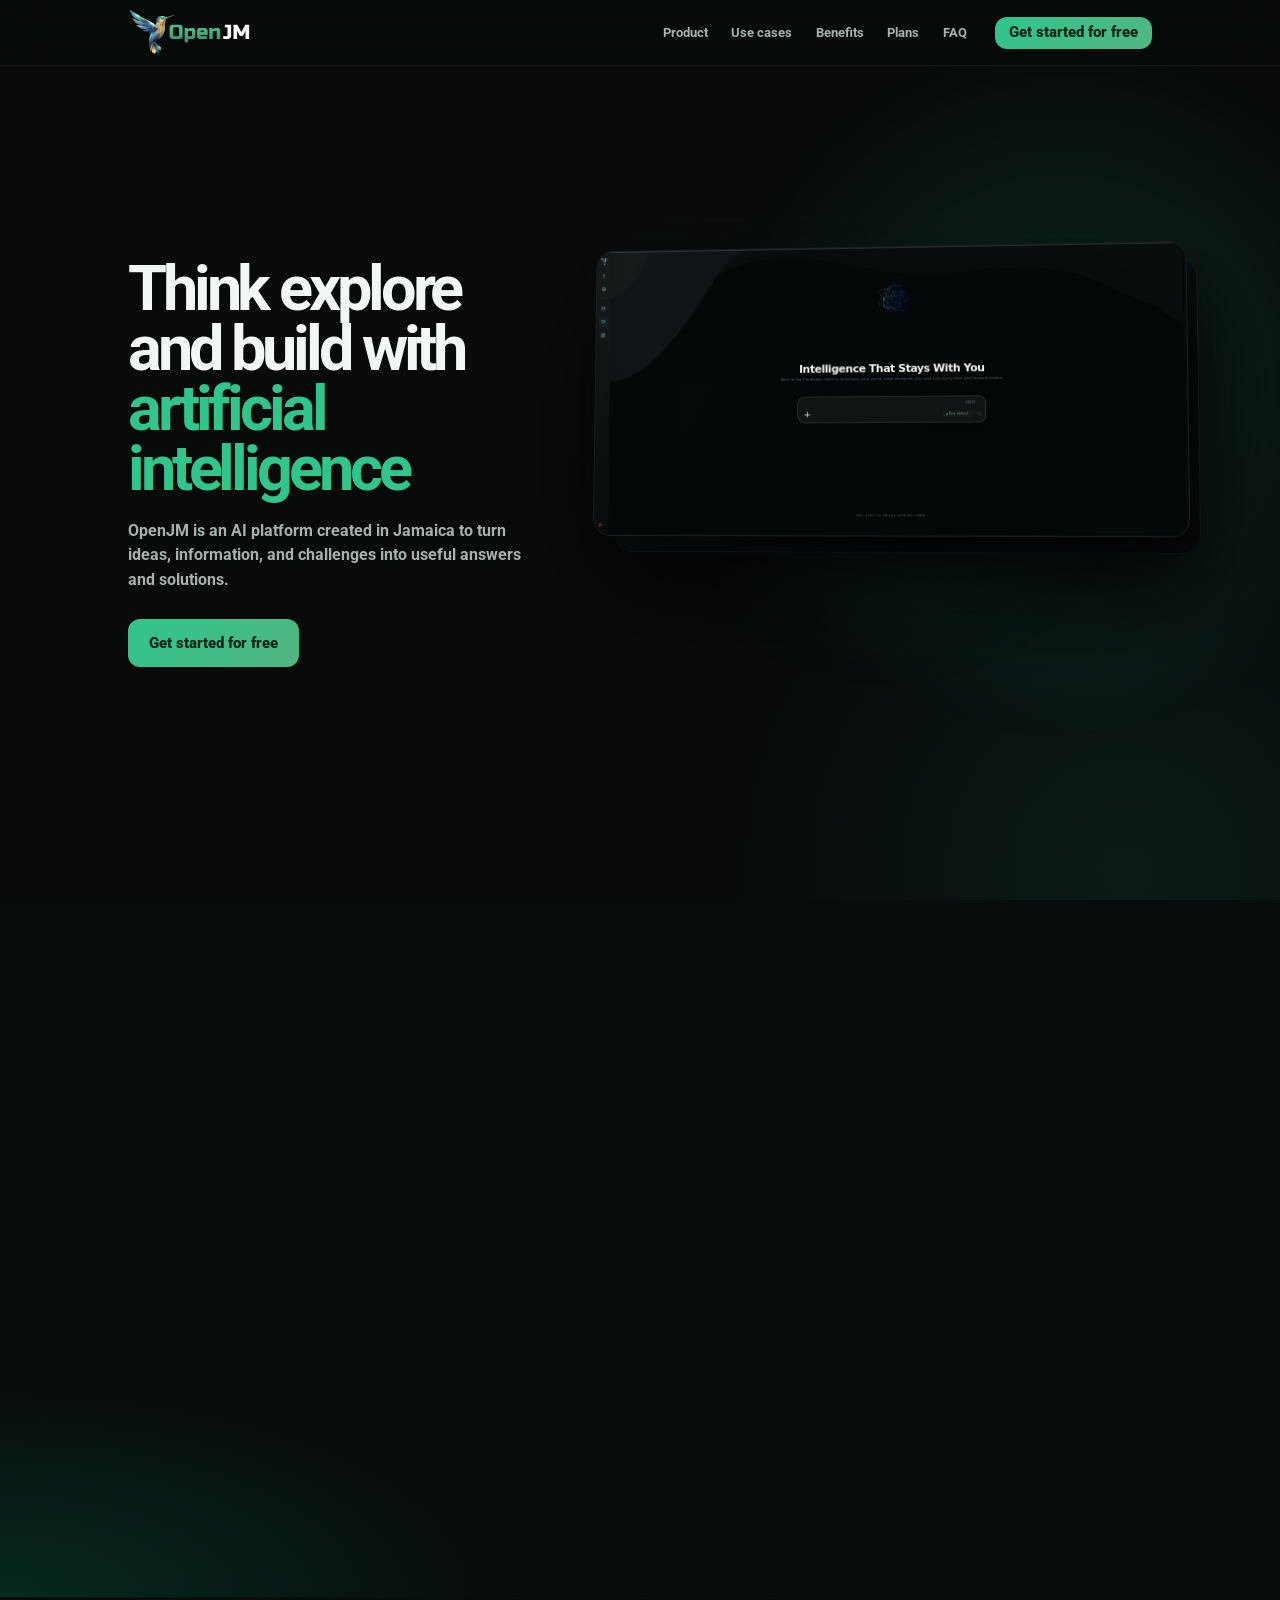
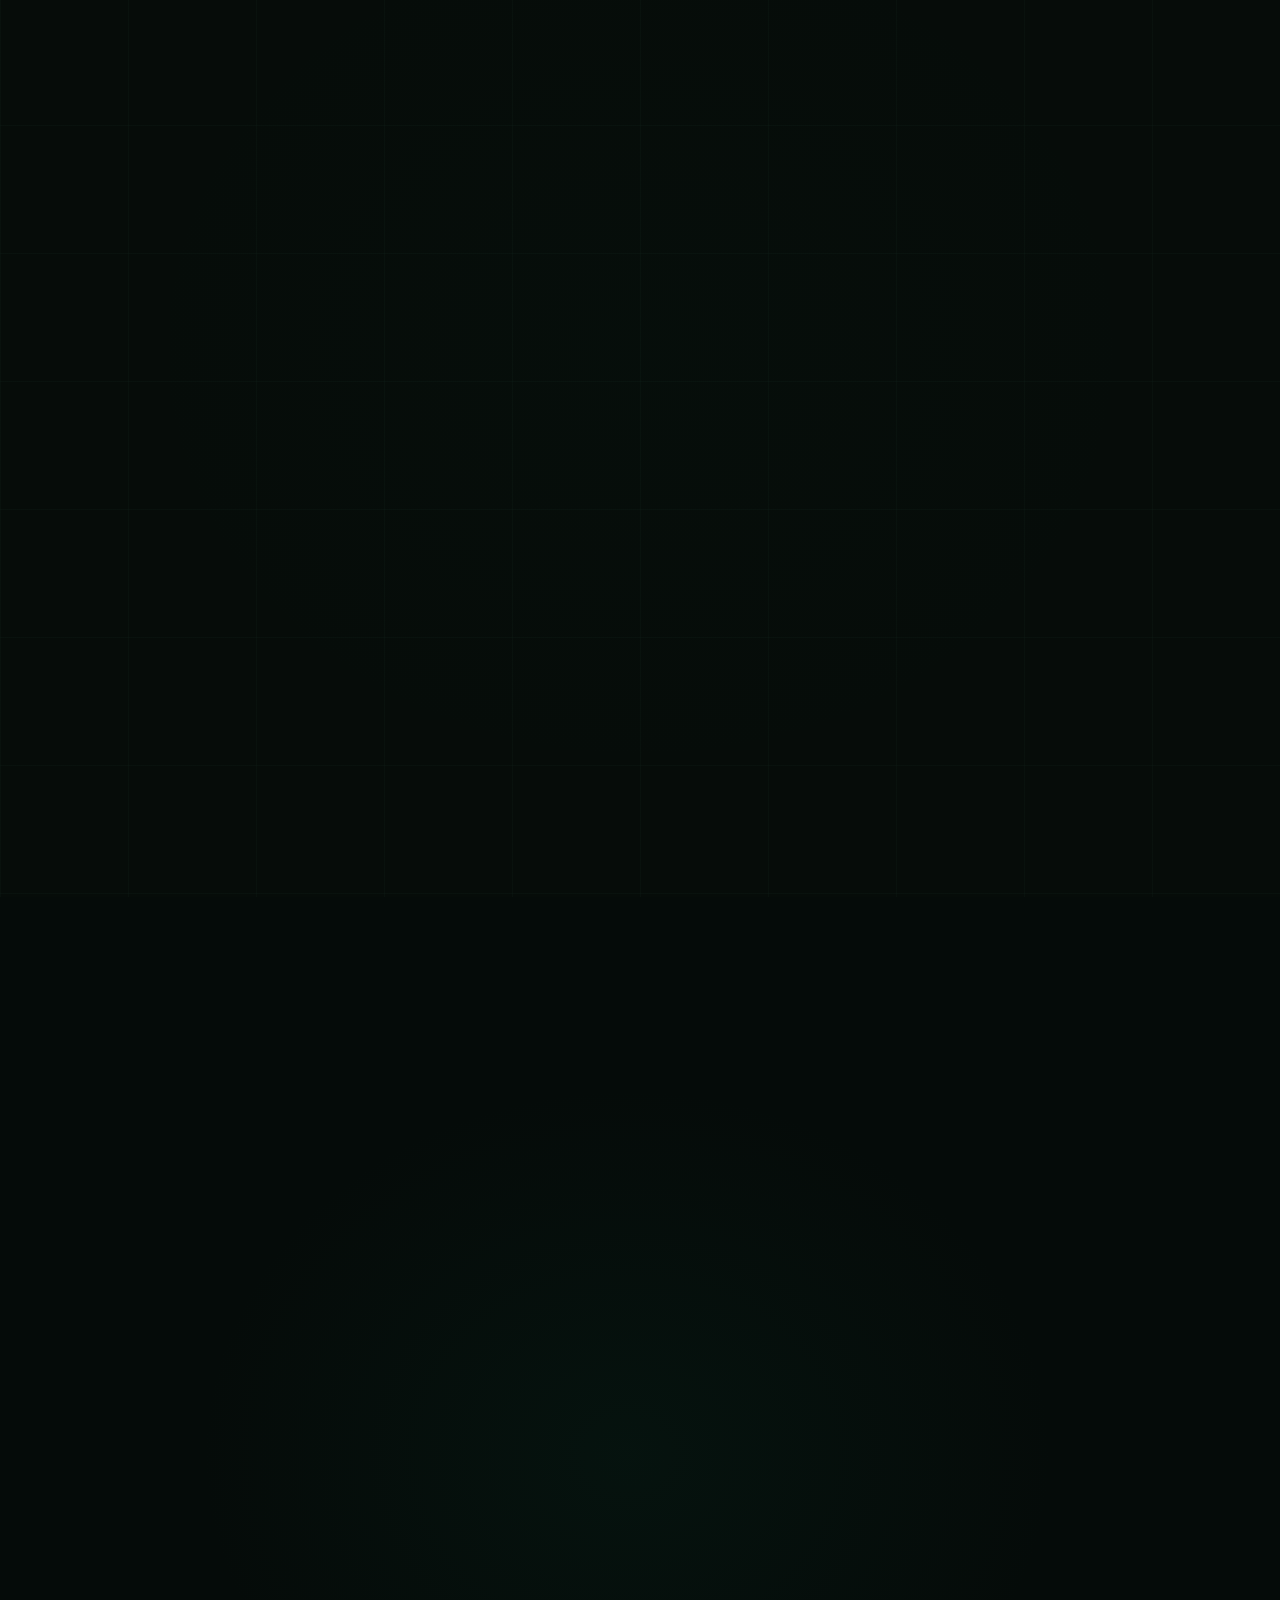
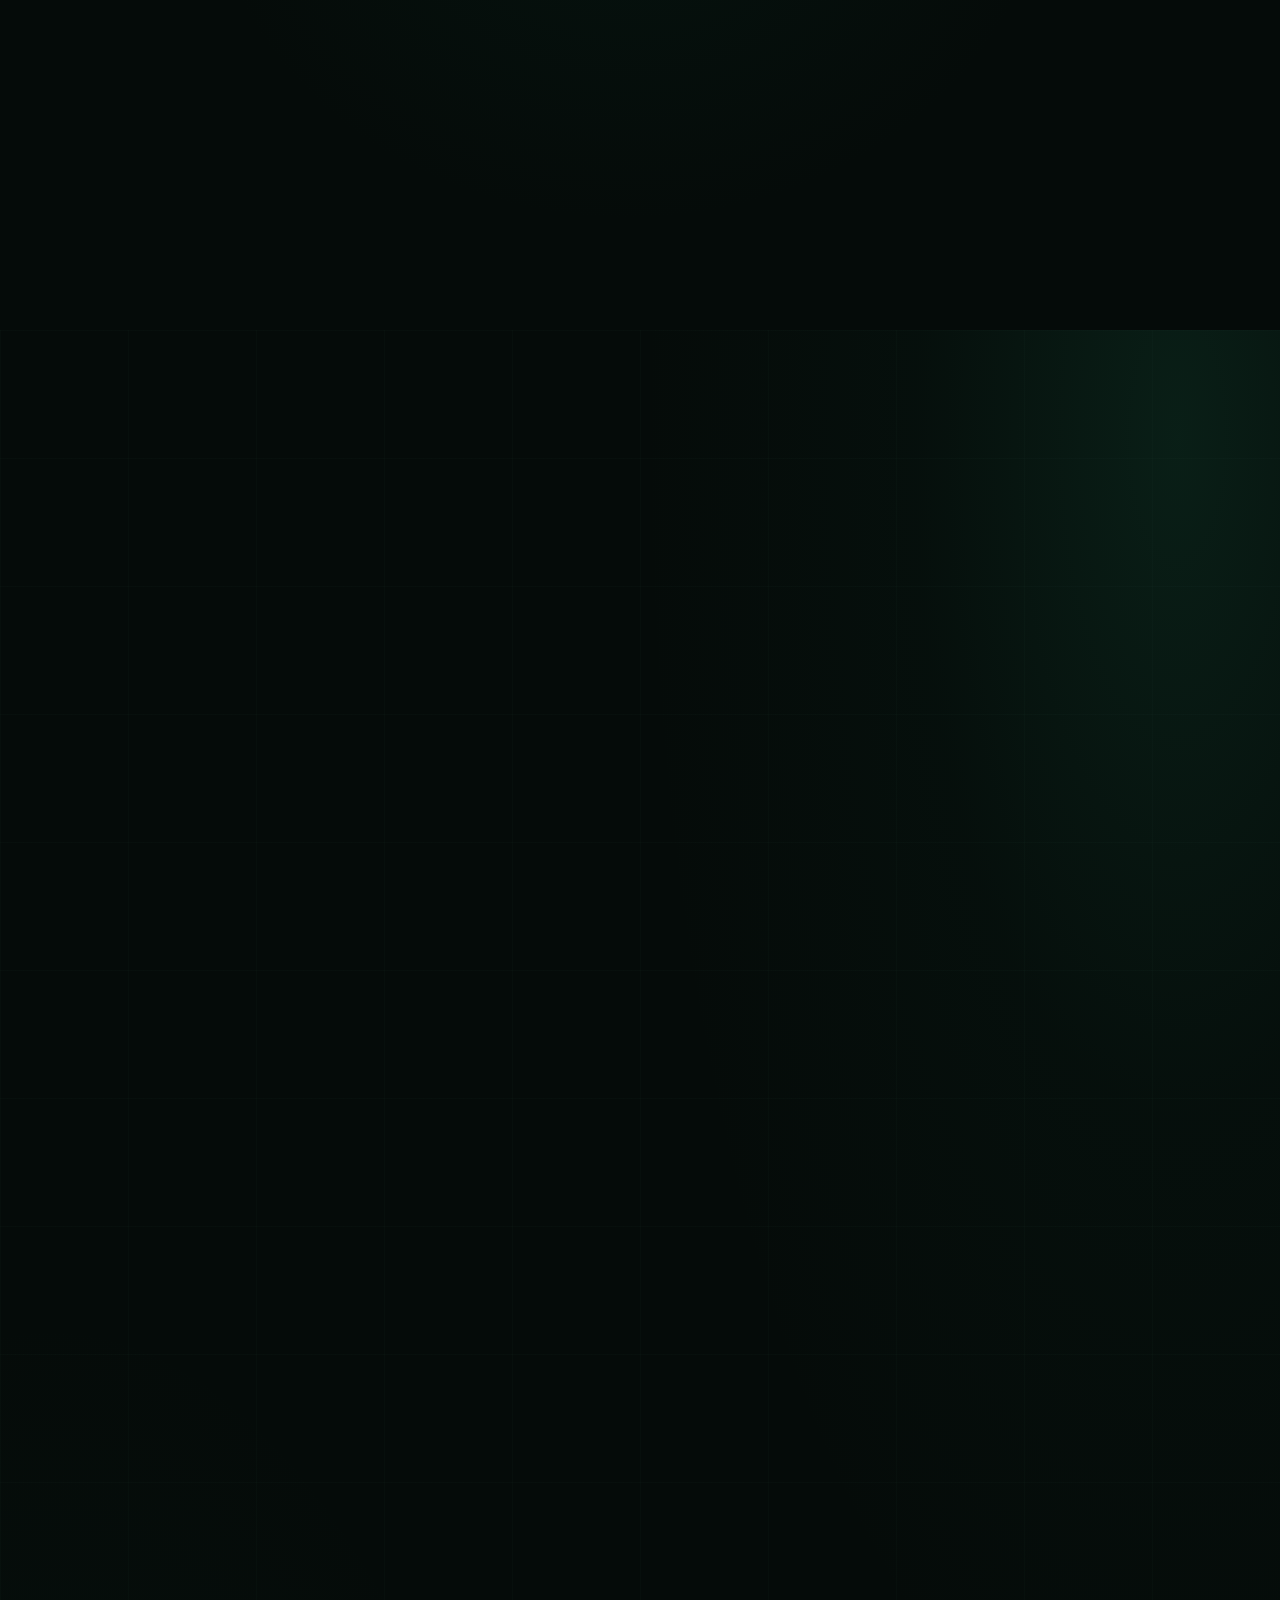
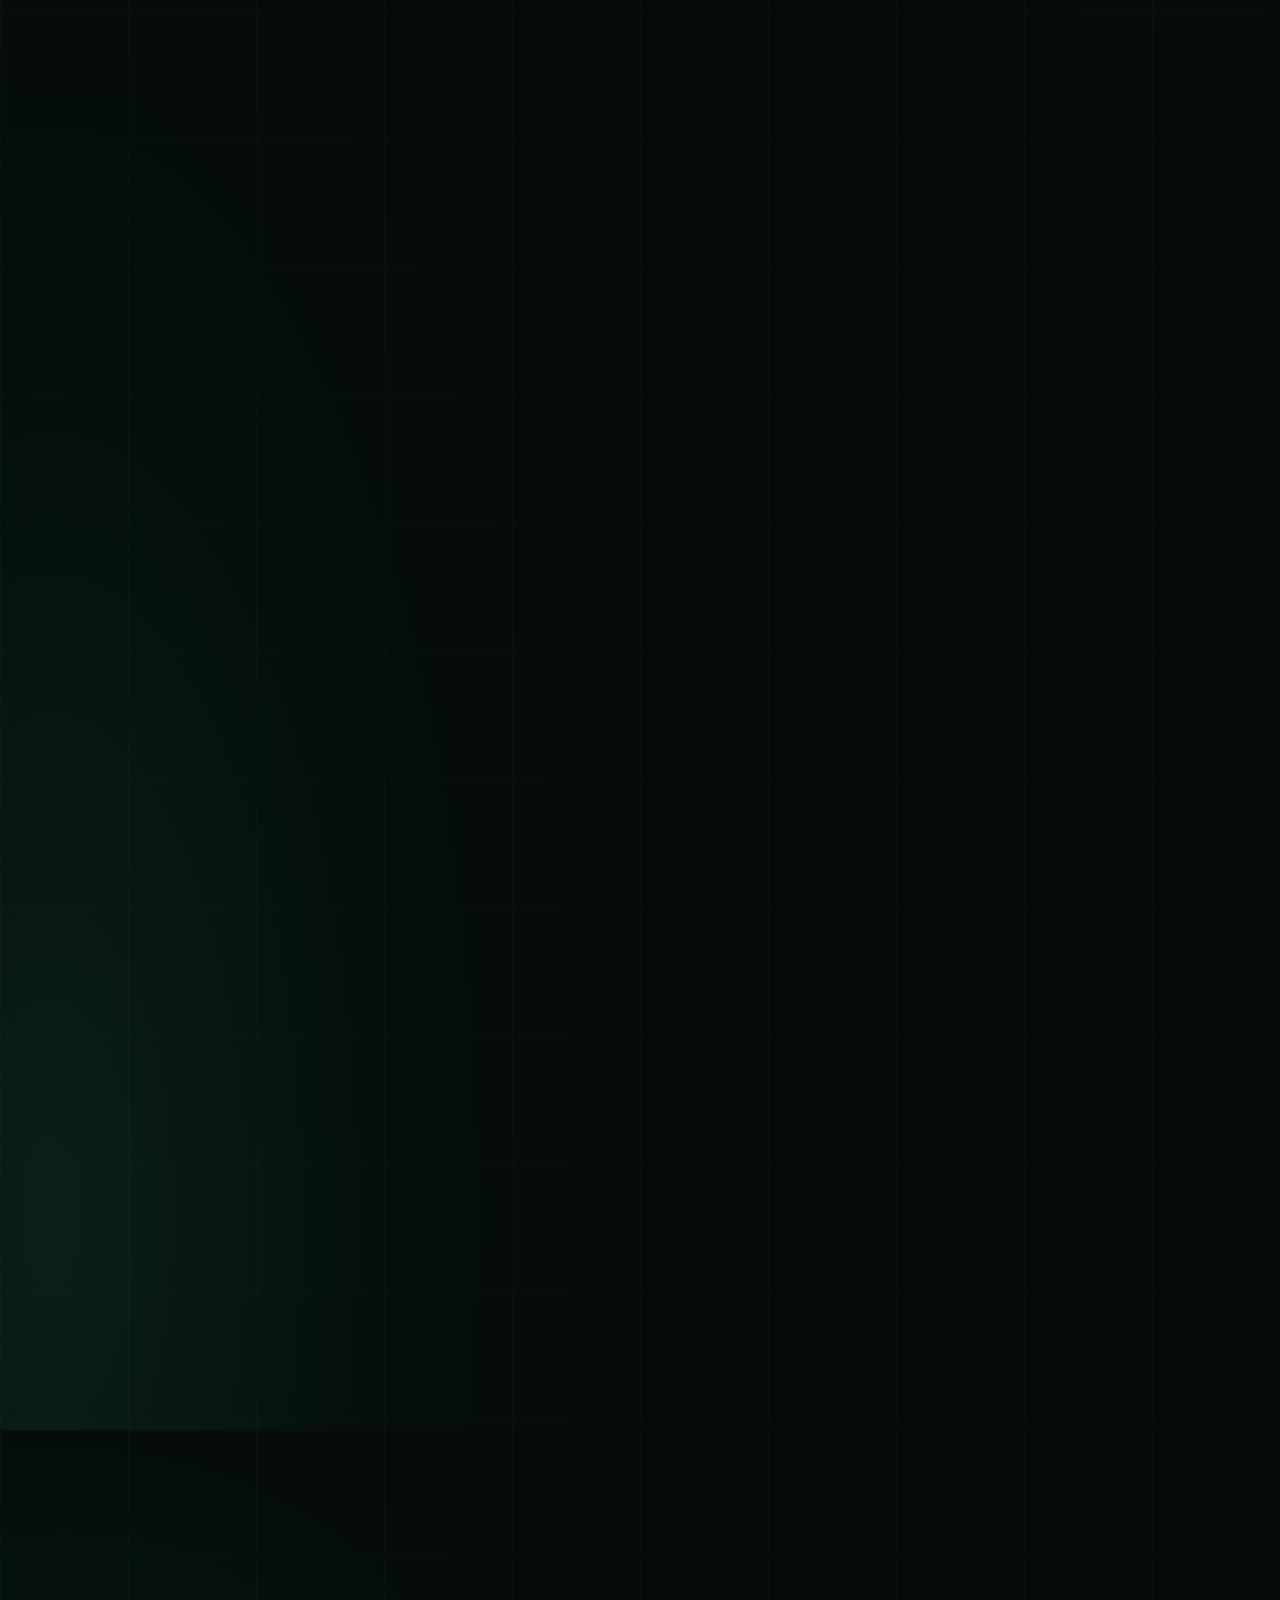
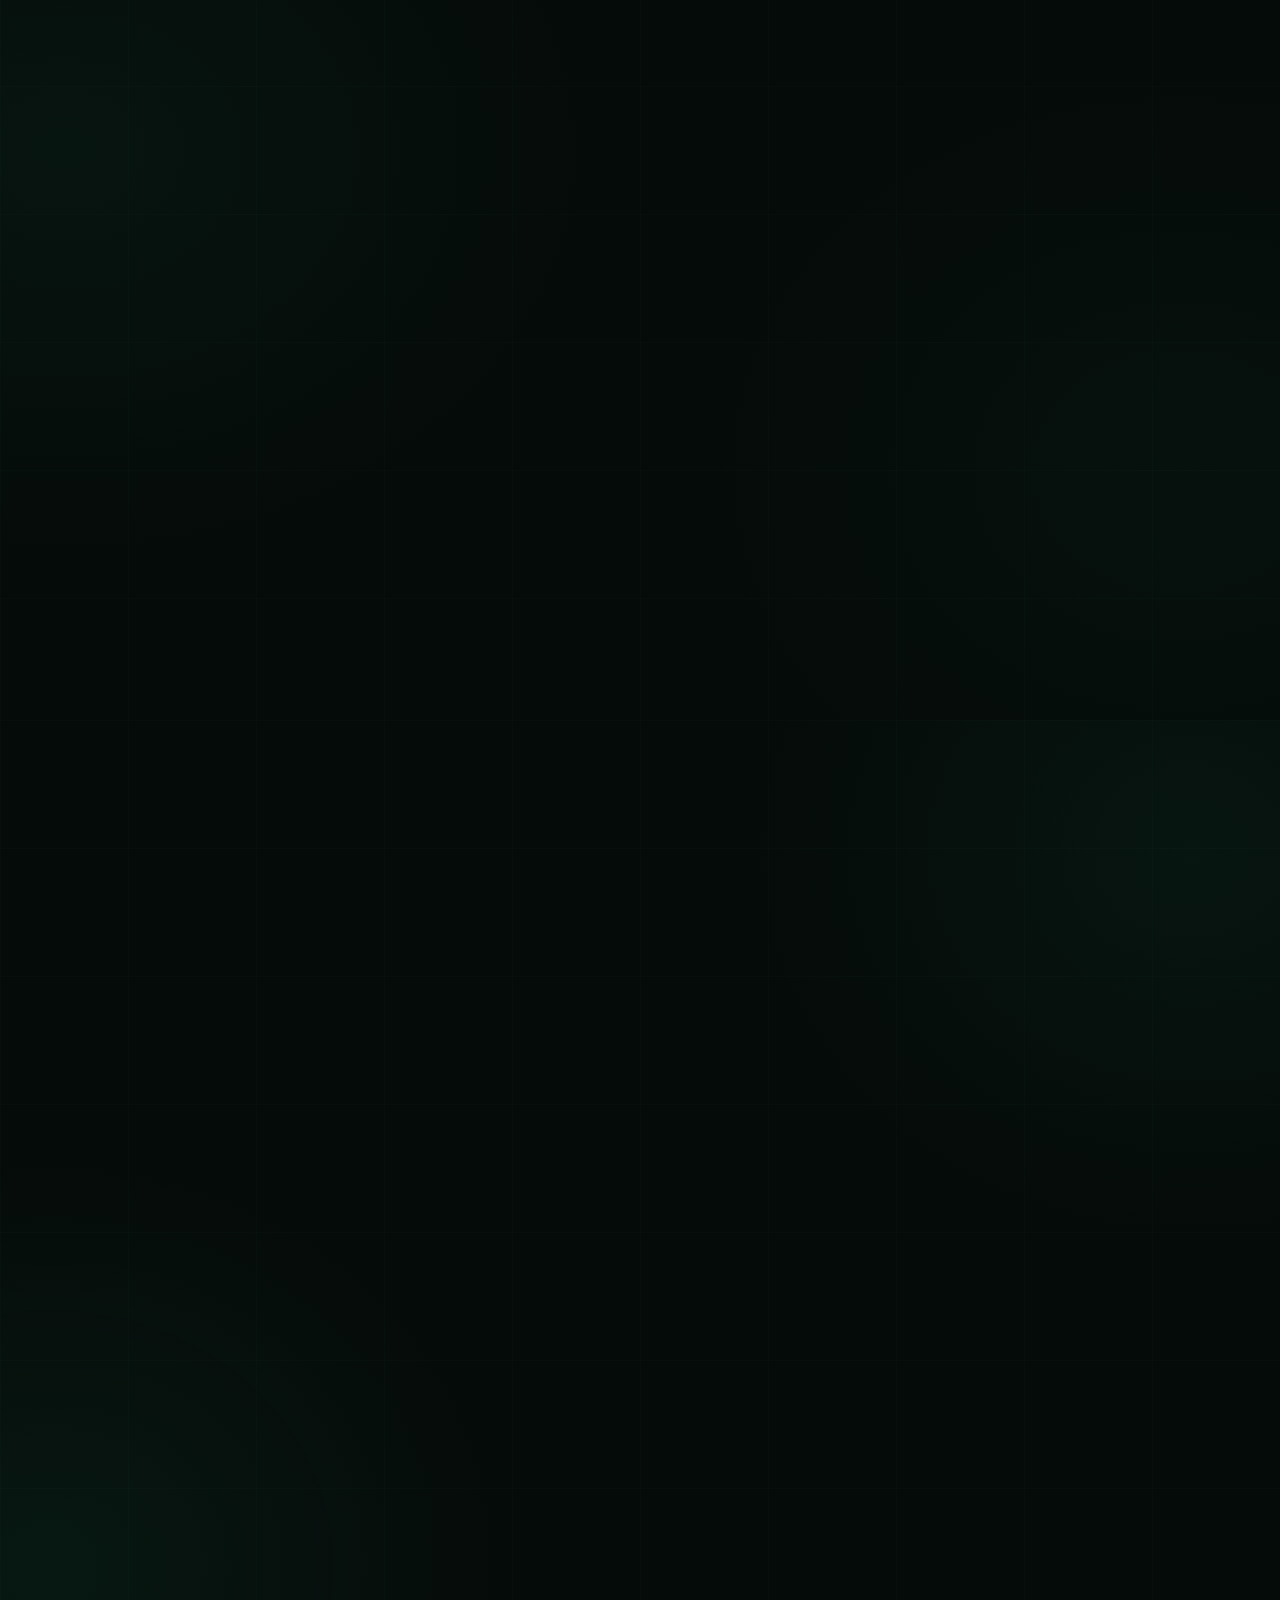
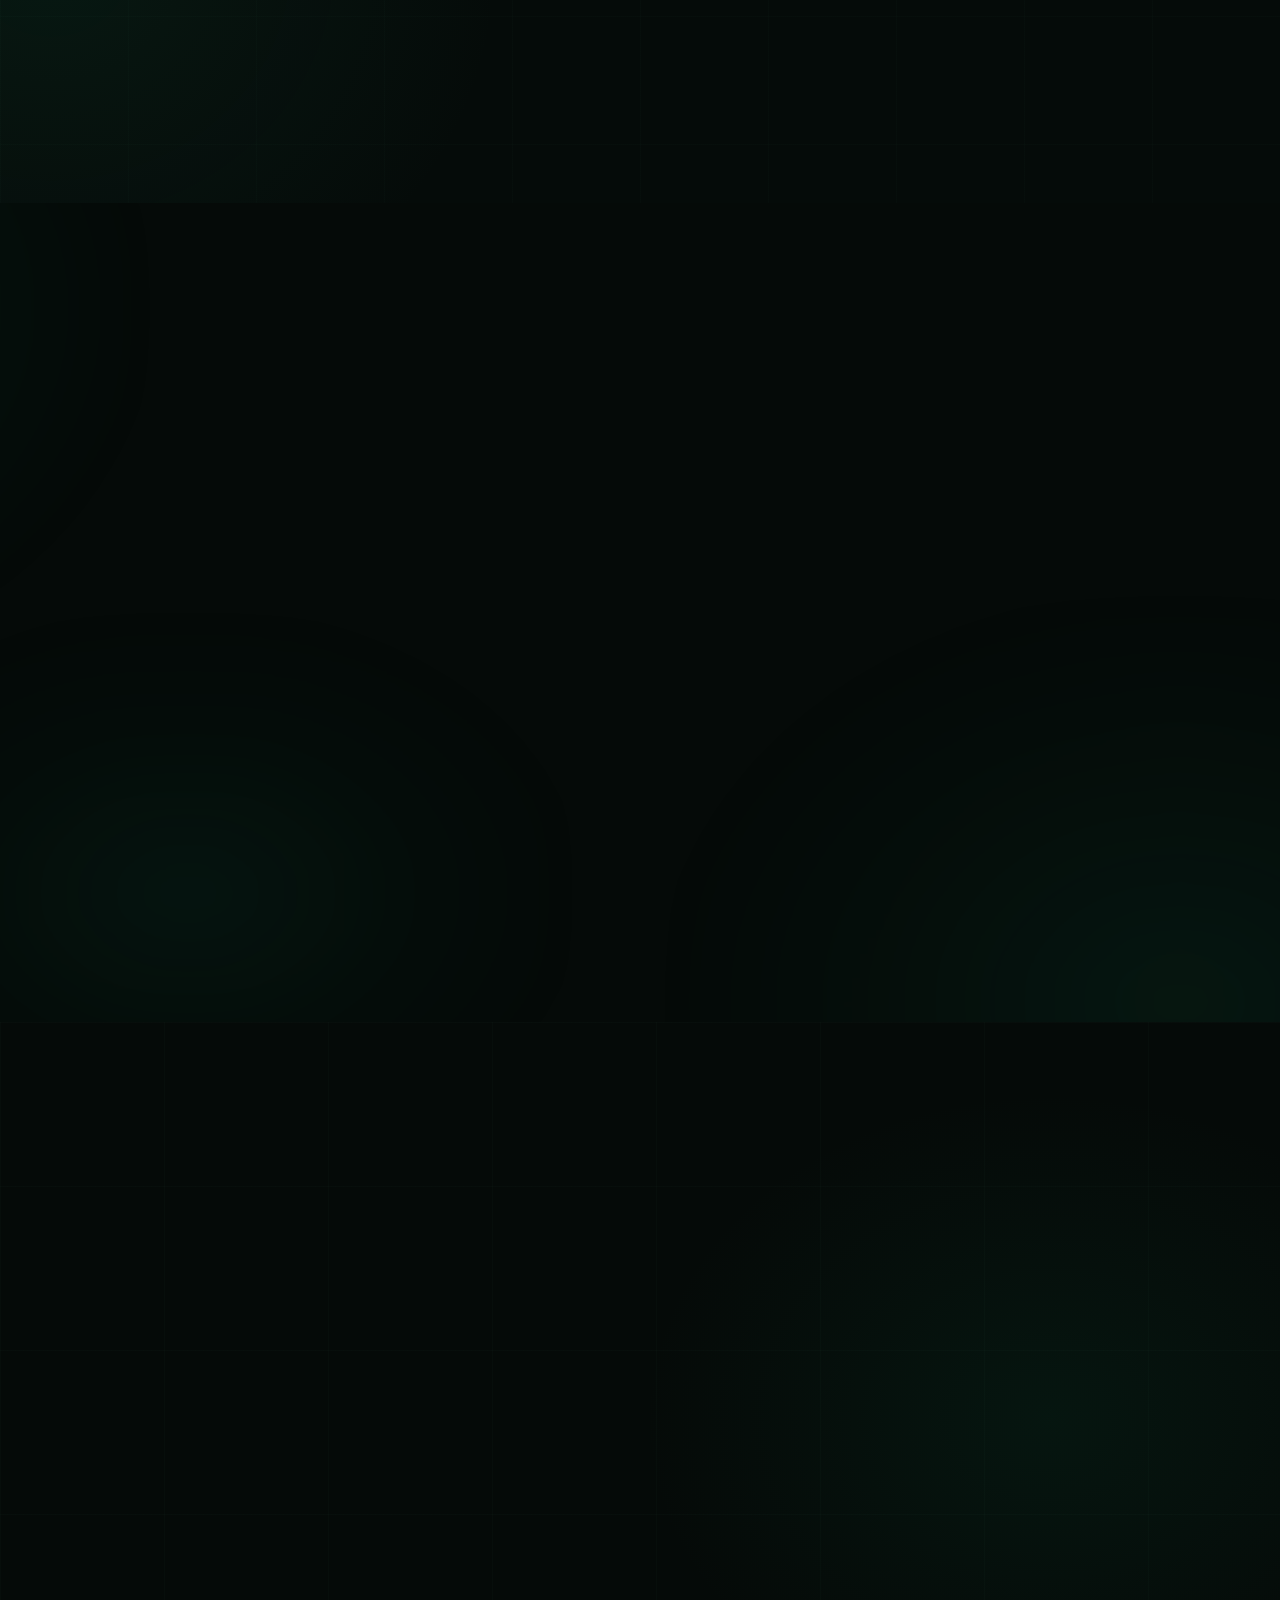
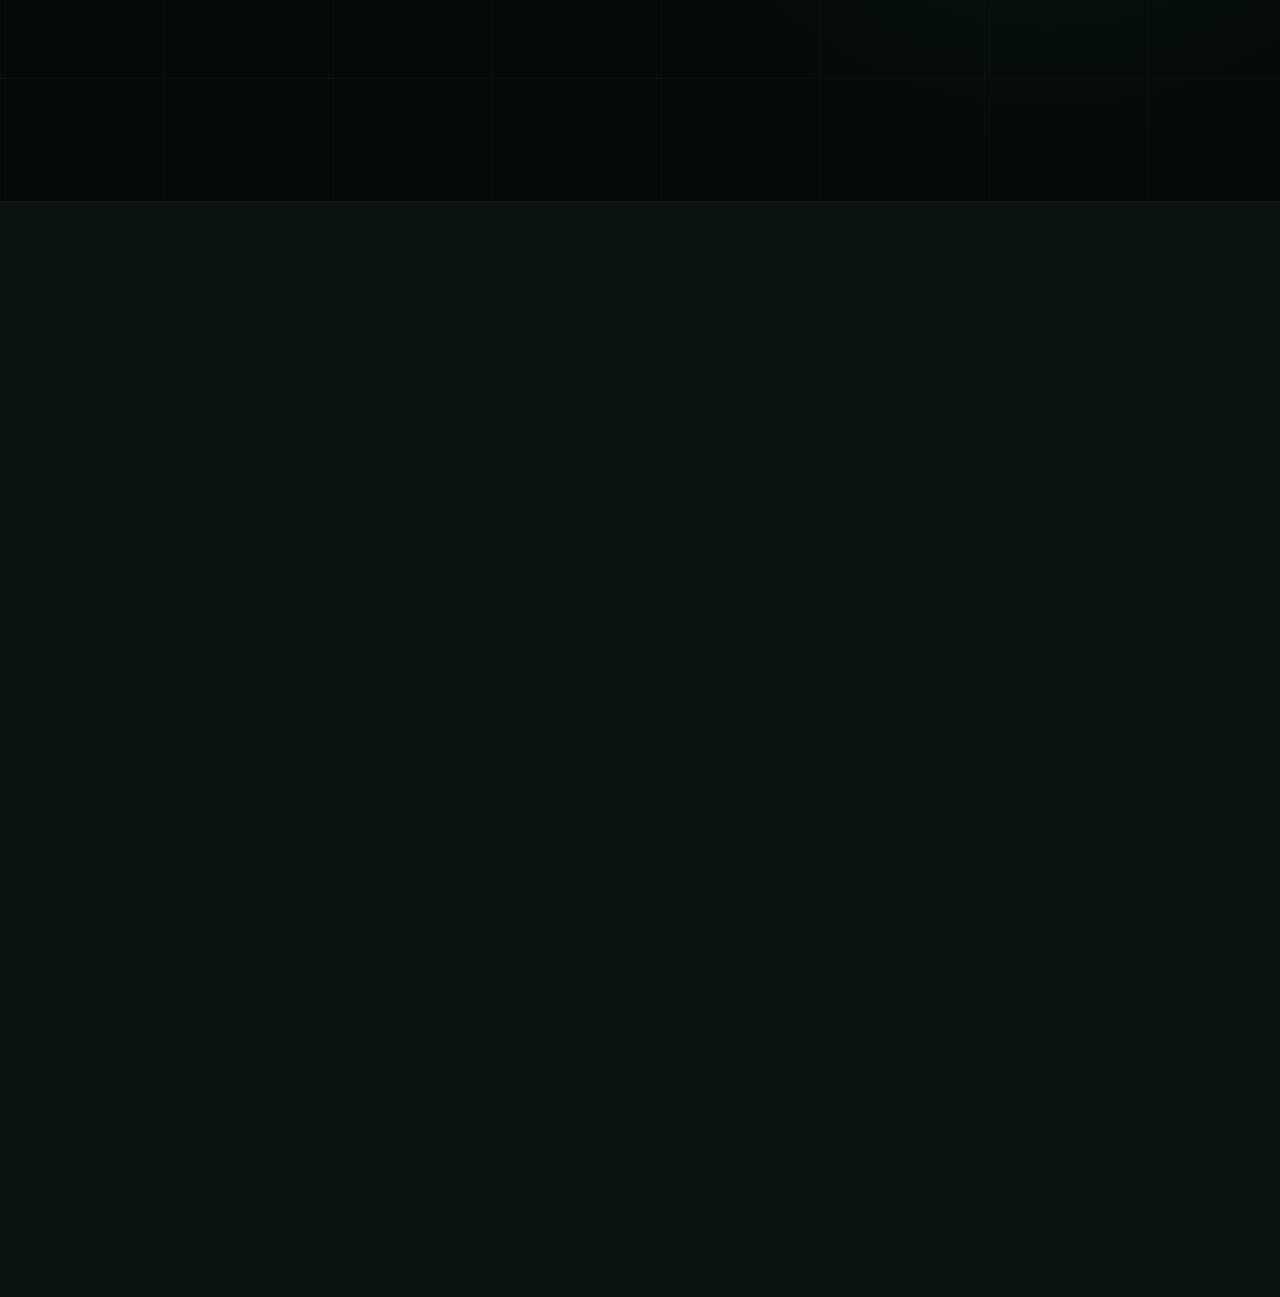
<file: index.html>
<!DOCTYPE html>
<html lang="en">
<head>
  <meta charset="utf-8">
  <meta name="viewport" content="width=device-width, initial-scale=1">
  <meta name="theme-color" content="#080B0A">
  <meta name="description" content="OpenJM is an AI platform created in Jamaica to turn ideas, information, and challenges into useful answers and solutions.">
  <title>OpenJM — Think, explore, and build with artificial intelligence</title>
  <link rel="stylesheet" href="assets/css/styles.css">
  <link rel="stylesheet" href="assets/css/hero-3d.css">
  <link rel="stylesheet" href="assets/css/request-demo-3d.css">
  <link rel="stylesheet" href="assets/css/mobile.css" media="(max-width: 720px)">
  <link rel="stylesheet" href="assets/css/mobile-layout.css" media="(max-width: 720px)">
</head>
<body id="top">
  <a class="skip-link" href="#main-content">Skip to content</a>

  <svg class="icon-sprite" aria-hidden="true" width="0" height="0">
    <symbol id="i-users" viewBox="0 0 24 24"><path d="M16 21v-2a4 4 0 0 0-4-4H6a4 4 0 0 0-4 4v2M9 11a4 4 0 1 0 0-8 4 4 0 0 0 0 8ZM22 21v-2a4 4 0 0 0-3-3.87M16 3.13a4 4 0 0 1 0 7.75" fill="none" stroke="currentColor" stroke-width="1.7" stroke-linecap="round" stroke-linejoin="round"/></symbol>
    <symbol id="i-edit" viewBox="0 0 24 24"><path d="M12 20h9M16.5 3.5a2.12 2.12 0 0 1 3 3L8 18l-4 1 1-4Z" fill="none" stroke="currentColor" stroke-width="1.7" stroke-linecap="round" stroke-linejoin="round"/></symbol>
    <symbol id="i-list" viewBox="0 0 24 24"><path d="M9 6h11M9 12h11M9 18h11M4 6h.01M4 12h.01M4 18h.01" fill="none" stroke="currentColor" stroke-width="1.9" stroke-linecap="round"/></symbol>
    <symbol id="i-file" viewBox="0 0 24 24"><path d="M14 2H6a2 2 0 0 0-2 2v16a2 2 0 0 0 2 2h12a2 2 0 0 0 2-2V8Zm0 0v6h6M8 13h8M8 17h8" fill="none" stroke="currentColor" stroke-width="1.7" stroke-linecap="round" stroke-linejoin="round"/></symbol>
    <symbol id="i-briefcase" viewBox="0 0 24 24"><rect x="3" y="7" width="18" height="13" rx="2" fill="none" stroke="currentColor" stroke-width="1.7"/><path d="M8 7V5a2 2 0 0 1 2-2h4a2 2 0 0 1 2 2v2M3 12h18M10 12v2h4v-2" fill="none" stroke="currentColor" stroke-width="1.7" stroke-linecap="round"/></symbol>
    <symbol id="i-message" viewBox="0 0 24 24"><path d="M21 15a4 4 0 0 1-4 4H8l-5 3V7a4 4 0 0 1 4-4h10a4 4 0 0 1 4 4Z" fill="none" stroke="currentColor" stroke-width="1.7" stroke-linecap="round" stroke-linejoin="round"/></symbol>
    <symbol id="i-search" viewBox="0 0 24 24"><circle cx="11" cy="11" r="7" fill="none" stroke="currentColor" stroke-width="1.8"/><path d="m20 20-4-4" fill="none" stroke="currentColor" stroke-width="1.8" stroke-linecap="round"/></symbol>
    <symbol id="i-chart" viewBox="0 0 24 24"><path d="M4 19V9M10 19V5M16 19v-8M22 19V2" fill="none" stroke="currentColor" stroke-width="1.8" stroke-linecap="round"/></symbol>
    <symbol id="i-clock" viewBox="0 0 24 24"><circle cx="12" cy="12" r="8" fill="none" stroke="currentColor" stroke-width="1.7"/><path d="M12 7v5l3.5 2" fill="none" stroke="currentColor" stroke-width="1.7" stroke-linecap="round" stroke-linejoin="round"/></symbol>
    <symbol id="i-bulb" viewBox="0 0 24 24"><path d="M9 18h6M10 22h4M8.5 14.5A6.5 6.5 0 1 1 15.5 14.5c-.9.8-1.5 1.8-1.5 3h-4c0-1.2-.6-2.2-1.5-3Z" fill="none" stroke="currentColor" stroke-width="1.7" stroke-linecap="round" stroke-linejoin="round"/></symbol>
    <symbol id="i-layers" viewBox="0 0 24 24"><path d="m12 3 8 4.5-8 4.5-8-4.5ZM4 12l8 4.5 8-4.5M4 16.5 12 21l8-4.5" fill="none" stroke="currentColor" stroke-width="1.6" stroke-linecap="round" stroke-linejoin="round"/></symbol>
    <symbol id="i-rocket" viewBox="0 0 24 24"><path d="M14 5c2.8-2.7 5.5-2.6 6-2 .6.6.7 3.3-2 6l-5.2 5.2-4-4ZM10.8 10.2l-4.6.8-2.2 2.2 4 1.2M13 13.2l-.8 4.6-2.2 2.2-1.2-4M14.5 7.5h.01" fill="none" stroke="currentColor" stroke-width="1.6" stroke-linecap="round" stroke-linejoin="round"/></symbol>
    <symbol id="i-image" viewBox="0 0 24 24"><rect x="3" y="4" width="18" height="16" rx="2" fill="none" stroke="currentColor" stroke-width="1.7"/><circle cx="8.5" cy="9" r="1.4" fill="none" stroke="currentColor" stroke-width="1.5"/><path d="m4 17 5-5 3 3 3-3 5 5" fill="none" stroke="currentColor" stroke-width="1.7" stroke-linecap="round" stroke-linejoin="round"/></symbol>
    <symbol id="i-settings" viewBox="0 0 24 24"><circle cx="12" cy="12" r="3" fill="none" stroke="currentColor" stroke-width="1.8"/><path d="M19.4 15a1.65 1.65 0 0 0 .33 1.82l.06.06-2.83 2.83-.06-.06a1.65 1.65 0 0 0-1.82-.33 1.65 1.65 0 0 0-1 1.51V21h-4v-.17a1.65 1.65 0 0 0-1-1.51 1.65 1.65 0 0 0-1.82.33l-.06.06-2.83-2.83.06-.06A1.65 1.65 0 0 0 4.6 15a1.65 1.65 0 0 0-1.51-1H3v-4h.17a1.65 1.65 0 0 0 1.51-1 1.65 1.65 0 0 0-.33-1.82l-.06-.06L7.12 4.3l.06.06A1.65 1.65 0 0 0 9 4a1.65 1.65 0 0 0 1-1.51V2h4v.17A1.65 1.65 0 0 0 15 3.68a1.65 1.65 0 0 0 1.82-.33l.06-.06 2.83 2.83-.06.06A1.65 1.65 0 0 0 19.32 8a1.65 1.65 0 0 0 1.51 1H21v4h-.17a1.65 1.65 0 0 0-1.43 1Z" fill="none" stroke="currentColor" stroke-width="1.25" stroke-linecap="round" stroke-linejoin="round"/></symbol>
    <symbol id="i-upload" viewBox="0 0 24 24"><path d="M12 16V4M7 9l5-5 5 5M5 20h14" fill="none" stroke="currentColor" stroke-width="1.8" stroke-linecap="round" stroke-linejoin="round"/></symbol>
    <symbol id="i-loader" viewBox="0 0 24 24"><path d="M12 2v4M12 18v4M4.93 4.93l2.83 2.83M16.24 16.24l2.83 2.83M2 12h4M18 12h4M4.93 19.07l2.83-2.83M16.24 7.76l2.83-2.83" fill="none" stroke="currentColor" stroke-width="1.8" stroke-linecap="round"/></symbol>
    <symbol id="i-check" viewBox="0 0 24 24"><path d="m5 12 4 4L19 6" fill="none" stroke="currentColor" stroke-width="2" stroke-linecap="round" stroke-linejoin="round"/></symbol>
    <symbol id="i-code" viewBox="0 0 24 24"><path d="m8 9-4 3 4 3M16 9l4 3-4 3M14 5l-4 14" fill="none" stroke="currentColor" stroke-width="1.7" stroke-linecap="round" stroke-linejoin="round"/></symbol>
    <symbol id="i-plus" viewBox="0 0 24 24"><path d="M12 5v14M5 12h14" fill="none" stroke="currentColor" stroke-width="1.8" stroke-linecap="round"/></symbol>
    <symbol id="i-paperclip" viewBox="0 0 24 24"><path d="m21.44 11.05-8.49 8.49a6 6 0 0 1-8.49-8.49l8.49-8.49a4 4 0 0 1 5.66 5.66l-8.49 8.49a2 2 0 0 1-2.83-2.83l7.78-7.78" fill="none" stroke="currentColor" stroke-width="1.7" stroke-linecap="round" stroke-linejoin="round"/></symbol>
    <symbol id="i-send" viewBox="0 0 24 24"><path d="m22 2-7 20-4-9-9-4Z M22 2 11 13" fill="none" stroke="currentColor" stroke-width="1.7" stroke-linecap="round" stroke-linejoin="round"/></symbol>
    <symbol id="i-close" viewBox="0 0 24 24"><path d="M18 6 6 18M6 6l12 12" fill="none" stroke="currentColor" stroke-width="1.8" stroke-linecap="round"/></symbol>
  </svg>

  <header class="site-header">
    <div class="shell header-inner">
      <a class="brand header-logo" href="#top" aria-label="OpenJM home"><img class="header-logo-image" src="resources/media/openjm-logo-negative.png" alt="" width="1452" height="596"></a>
      <nav class="desktop-nav" aria-label="Primary navigation">
        <a href="#product">Product</a>
        <a href="#use-cases">Use cases</a>
        <a href="#benefits">Benefits</a>
        <a href="#plans">Plans</a>
        <a href="#faq">FAQ</a>
      </nav>
      <div class="header-actions">
        <a class="button button-primary" href="#plans">Get started for free</a>
        <button class="menu-toggle" type="button" aria-expanded="false" aria-controls="mobile-panel" aria-label="Open navigation"><span></span></button>
      </div>
    </div>
    <nav class="mobile-panel" id="mobile-panel" aria-label="Mobile navigation">
      <a href="#product">Product</a>
      <a href="#use-cases">Use cases</a>
      <a href="#benefits">Benefits</a>
      <a href="#plans">Plans</a>
      <a href="#faq">FAQ</a>
    </nav>
  </header>

  <main id="main-content">
    <section class="hero section" id="product">
      <div class="shell hero-grid">
        <div class="hero-copy reveal">
          <h1>Think explore and build with <span>artificial intelligence</span></h1>
          <p><strong>OpenJM is an AI platform created in Jamaica to turn ideas, information, and challenges into useful answers and solutions.</strong></p>
          <a class="button button-primary" href="#plans">Get started for free</a>
        </div>

        <div class="product-stage reveal" aria-label="OpenJM image generation animation">
          <div class="hero-demo-inline" aria-label="OpenJM image generation animation">
            <div class="hero-demo-scene" id="hero-demo-scene">
              <div class="hero-demo-card-wrap" id="hero-demo-cardWrap">
                <div class="hero-demo-floor-shadow"></div>
                <div class="hero-demo-depth"></div>
                <section class="hero-demo-card" id="hero-demo-card">
                  <div class="hero-demo-stage-shell" id="hero-demo-stageShell">
                    <div id="hero-demo-stage">
                      <svg class="hero-demo-bg-svg" viewBox="0 0 1910 932" preserveAspectRatio="none" aria-hidden="true">
                        <rect width="1910" height="932" fill="#050808"/>
                        <path d="M46 0H1910V210C1754 214 1677 109 1515 83C1300 48 1165 110 988 84C817 59 713 11 532 38C397 58 328 140 269 232C213 320 153 411 46 428Z" fill="#090d0e"/>
                        <path d="M46 0H501C430 32 399 90 359 153C303 241 235 337 151 393C112 419 75 430 46 431Z" fill="#111517" opacity=".97"/>
                        <path d="M46 0H178C155 56 129 101 93 132C76 147 60 154 46 157Z" fill="#161a1c" opacity=".72"/>
                        <path d="M1560 0H1910V256C1860 241 1816 205 1788 160C1746 94 1678 30 1560 0Z" fill="#0a0e0f" opacity=".96"/>
                      </svg>
                      
                      <aside class="hero-demo-sidebar" aria-label="OpenJM navigation">
                        <div class="hero-demo-brand" aria-hidden="true">
                          <img src="resources/media/colibri.svg" alt="">
                        </div>
                        <div class="hero-demo-nav-stack">
                          <div class="hero-demo-nav-item"><svg viewBox="0 0 24 24"><circle cx="12" cy="8" r="3"/><path d="M6.5 19c.8-4 10.2-4 11 0"/></svg></div>
                          <div class="hero-demo-nav-item"><svg viewBox="0 0 24 24"><circle cx="12" cy="12" r="3"/><path d="M19 12a7 7 0 0 0-.1-1l2-1.5-2-3.4-2.5 1a8 8 0 0 0-1.7-1L14.4 3h-4.8l-.3 3.1a8 8 0 0 0-1.7 1l-2.5-1-2 3.4L5.1 11a7 7 0 0 0 0 2l-2 1.5 2 3.4 2.5-1a8 8 0 0 0 1.7 1l.3 3.1h4.8l.3-3.1a8 8 0 0 0 1.7-1l2.5 1 2-3.4-2-1.5a7 7 0 0 0 .1-1Z"/></svg></div>
                          <div class="hero-demo-nav-sep"></div>
                          <div class="hero-demo-nav-item"><svg viewBox="0 0 24 24"><path d="M5 5h14v10H9l-4 4V5Z"/><path d="M15 8h2M15 11h2"/></svg></div>
                          <div class="hero-demo-nav-item hero-demo-active"><svg viewBox="0 0 24 24"><path d="M5 5h14v10H9l-4 4V5Z"/><path d="m15 10 2 2 3-4"/></svg></div>
                          <div class="hero-demo-nav-item"><svg viewBox="0 0 24 24"><rect x="4" y="4" width="6" height="6"/><rect x="14" y="4" width="6" height="6"/><rect x="4" y="14" width="6" height="6"/><rect x="14" y="14" width="6" height="6"/></svg></div>
                        </div>
                        <div class="hero-demo-nav-item hero-demo-logout"><svg viewBox="0 0 24 24"><path d="M10 5H5v14h5"/><path d="M13 8l4 4-4 4M17 12H9"/></svg></div>
                      </aside>

                      <div class="hero-demo-intro" id="hero-demo-intro">
                        <div class="hero-demo-hero-copy">
                          <h1 class="hero-demo-hero-title">Intelligence That Stays With You</h1>
                          <p class="hero-demo-hero-sub">Born in the Caribbean. Built to remember your world, think alongside you, and turn every idea into forward motion.</p>
                        </div>
                        <div class="hero-demo-composer" id="hero-demo-heroComposer">
                          <div class="hero-demo-composer-text hero-demo-typed" id="hero-demo-typedPrompt"></div>
                          <div class="hero-demo-composer-count" id="hero-demo-composerCount">0/4000</div>
                          <div class="hero-demo-composer-prep" id="hero-demo-composerPrep">
                            <div class="hero-demo-prep-pill hero-demo-image"><span class="hero-demo-prep-icon"><svg viewBox="0 0 24 24"><rect x="4.5" y="5" width="15" height="14" rx="2.2"/><circle cx="10" cy="10" r="1.5"/><path d="m8 16 3.1-3.2 2.3 2.1 2.6-2.8 2 3.9"/></svg></span><span>Image</span><span class="hero-demo-prep-caret">⌄</span></div>
                            <div class="hero-demo-prep-pill hero-demo-negative"><span>Negative prompt</span><span class="hero-demo-prep-caret">⌄</span></div>
                          </div>
                          <div class="hero-demo-composer-plus">+</div>
                          <div class="hero-demo-composer-actions">
                            <div class="hero-demo-mode-pill"><span class="hero-demo-deep">◉ Deep</span><span>rahkia-v1⌄</span></div>
                            <svg class="hero-demo-send-icon" viewBox="0 0 24 24"><path d="M3 11.5 21 4l-7.5 17-2.3-6.7L3 11.5Z" fill="none" stroke="#b5bebb" stroke-width="1.4" stroke-linejoin="round"/></svg>
                          </div>
                        </div>
                        <div class="hero-demo-composer-menu" id="hero-demo-composerMenu">
                          <div class="hero-demo-composer-menu-item hero-demo-active"><svg viewBox="0 0 24 24"><rect x="4.5" y="5" width="15" height="14" rx="2.2"/><circle cx="10" cy="10" r="1.5"/><path d="m8 16 3.1-3.2 2.3 2.1 2.6-2.8 2 3.9"/></svg><span>Image</span></div>
                          <div class="hero-demo-composer-menu-item"><svg viewBox="0 0 24 24"><path d="M8 18V7.5a1 1 0 0 1 1.55-.84L18 12l-8.45 5.34A1 1 0 0 1 8 16.5Z"/></svg><span>Music</span></div>
                          <div class="hero-demo-composer-menu-item"><svg viewBox="0 0 24 24"><rect x="5" y="7" width="14" height="10" rx="2"/><path d="m11 10 4 2-4 2Z"/></svg><span>Video</span></div>
                        </div>
                        <div class="hero-demo-composer-panel" id="hero-demo-composerPanel">
                          <div class="hero-demo-panel-side">
                            <div class="hero-demo-panel-upload"><svg viewBox="0 0 24 24"><path d="M12 16V6"/><path d="m8.5 9.5 3.5-3.5 3.5 3.5"/><path d="M5 18h14"/></svg><span>Upload Files</span></div>
                            <div class="hero-demo-panel-side-item hero-demo-active"><svg viewBox="0 0 24 24"><rect x="4.5" y="5" width="15" height="14" rx="2.2"/><circle cx="10" cy="10" r="1.5"/><path d="m8 16 3.1-3.2 2.3 2.1 2.6-2.8 2 3.9"/></svg><span>Image</span></div>
                            <div class="hero-demo-panel-side-item"><svg viewBox="0 0 24 24"><path d="M8 18V7.5a1 1 0 0 1 1.55-.84L18 12l-8.45 5.34A1 1 0 0 1 8 16.5Z"/></svg><span>Music</span></div>
                            <div class="hero-demo-panel-side-item"><svg viewBox="0 0 24 24"><rect x="5" y="7" width="14" height="10" rx="2"/><path d="m11 10 4 2-4 2Z"/></svg><span>Video</span></div>
                          </div>
                          <div class="hero-demo-panel-main">
                            <div class="hero-demo-panel-top"><div class="hero-demo-panel-back">‹</div><div class="hero-demo-panel-title">Image generation</div><div class="hero-demo-panel-badge">Active</div></div>
                            <div class="hero-demo-panel-sub">Generate an image from your prompt.</div>
                            <div class="hero-demo-panel-label">Image size</div>
                            <div class="hero-demo-size-grid">
                              <div class="hero-demo-size-card hero-demo-active" data-size="11"><div class="hero-demo-size-card-icon" style="width:20px;height:20px"></div><strong>Social post</strong><span>1:1</span></div>
                              <div class="hero-demo-size-card" data-size="45"><div class="hero-demo-size-card-icon" style="width:18px;height:22px"></div><strong>Social feed</strong><span>4:5</span></div>
                              <div class="hero-demo-size-card" data-size="34"><div class="hero-demo-size-card-icon" style="width:16px;height:22px"></div><strong>Social portrait</strong><span>3:4</span></div>
                              <div class="hero-demo-size-card" data-size="191"><div class="hero-demo-size-card-icon" style="width:22px;height:12px"></div><strong>Link preview</strong><span>1.91:1</span></div>
                              <div class="hero-demo-size-card" data-size="916"><div class="hero-demo-size-card-icon" style="width:11px;height:22px"></div><strong>Stories &amp; Reels</strong><span>9:16</span></div>
                              <div class="hero-demo-size-card" data-size="169"><div class="hero-demo-size-card-icon" style="width:22px;height:12px"></div><strong>Wallpaper &amp; video</strong><span>16:9</span></div>
                            </div>
                            <div class="hero-demo-panel-fields">
                              <div class="hero-demo-panel-field"><label>Steps</label><div class="hero-demo-box">60</div></div>
                              <div class="hero-demo-panel-field"><label>Seed</label><div class="hero-demo-box">Random</div></div>
                            </div>
                            <div class="hero-demo-panel-note">Intelligence level sets these values by default. Typing custom values overrides default values.</div>
                          </div>
                        </div>
                        <div class="hero-demo-status-pill" id="hero-demo-heroStatus">Generating image...</div>
                      </div>

                      <div class="hero-demo-conversation" id="hero-demo-conversation">
                        <div class="hero-demo-conversation-inner hero-demo-gen-thread" id="hero-demo-conversationInner">
                          <div class="hero-demo-gen-user-row" id="hero-demo-genUserRow">
                            <div class="hero-demo-gen-user-bubble">
                              <div class="hero-demo-gen-user-text">create an image of a beach at sunset in pixel art style</div>
                              <div class="hero-demo-gen-user-meta"><span>▣</span><span>09/21/2026 08:50 AM</span></div>
                            </div>
                          </div>
                          <div class="hero-demo-gen-result-card" id="hero-demo-resultCard">
                            <div class="hero-demo-gen-result-stage" id="hero-demo-resultStage">
                              <div class="hero-demo-gen-result-image-wrap" id="hero-demo-resultImageWrap">
                                <img class="hero-demo-gen-result-image" alt="Generated pixel art beach scene" src="resources/media/hero-generated-beach.png" />
                              </div>
                            </div>
                            <div class="hero-demo-gen-card-label">Generated image</div>
                            <div class="hero-demo-gen-card-actions" id="hero-demo-resultActions">
                              <span class="hero-demo-accent">◉ Thought</span>
                              <span>❝ Quotes</span>
                              <span>❝ Sources</span>
                              <span>▣ Copy</span>
                              <span>⇩ Download</span>
                            </div>
                            <div class="hero-demo-gen-card-stamp" id="hero-demo-resultStamp">09/21/2026 08:50 AM</div>
                            <div class="hero-demo-gen-card-work" id="hero-demo-resultWork">Worked for 0m 28s&nbsp;&nbsp;<b>Tokens unavailable for image generation</b></div>
                            <div class="hero-demo-gen-card-frame"></div>
                          </div>
                        </div>
                      </div>

                      <div class="hero-demo-page-scroll" id="hero-demo-pageScroll"><div class="hero-demo-page-scroll-thumb" id="hero-demo-pageThumb"></div></div>

                      <div class="hero-demo-bottom-area" id="hero-demo-bottomArea">
                        <div class="hero-demo-bottom-disclaimer">OpenJM can make mistakes. Check what matters.</div>
                        <div class="hero-demo-bottom-status" id="hero-demo-bottomStatus">Generating image...</div>
                        <div class="hero-demo-chat-composer" id="hero-demo-chatComposer">
                          <div class="hero-demo-chat-plus">+</div>
                          <div class="hero-demo-chat-placeholder">Ask a question...</div>
                          <div class="hero-demo-chat-right">
                            <div class="hero-demo-chat-mini"><b>◉ Deep</b><span>rahkia-v1⌄</span></div>
                            <svg width="17" height="17" viewBox="0 0 24 24"><path d="M3 11.5 21 4l-7.5 17-2.3-6.7L3 11.5Z" fill="none" stroke="#6f7976" stroke-width="1.4" stroke-linejoin="round"/></svg>
                          </div>
                        </div>
                      </div>

                      <canvas id="hero-demo-particleCanvas" width="1910" height="932" aria-hidden="true"></canvas>
                    </div>
                  </div>
                  <div class="hero-demo-glass"></div>
                  <div class="hero-demo-edge"></div>
                </section>
              </div>
            </div>
          </div>
          <div class="hero-demo" id="hero3dDemo" aria-label="OpenJM image generation animation">
            <div class="hero-demo-depth" aria-hidden="true"></div>
            <div class="hero-demo-card" id="hero3dCard">
              <div class="hero-demo-topbar"><span class="hero-demo-brand"><i></i>OpenJM</span><span>Image generation</span><span class="hero-demo-live"><b></b>Live</span></div>
              <div class="hero-demo-surface">
                <div class="hero-demo-glow" aria-hidden="true"></div>
                <div class="hero-demo-intro" id="hero3dIntro">
                  <span class="hero-demo-kicker">OpenJM studio</span>
                  <strong>Turn an idea into an image</strong>
                  <div class="hero-demo-composer">
                    <span class="hero-demo-plus">+</span>
                    <span class="hero-demo-prompt" id="hero3dPrompt">Ask for an image</span>
                    <span class="hero-demo-mode">Deep</span>
                    <span class="hero-demo-send">&uarr;</span>
                  </div>
                </div>
                <div class="hero-demo-status" id="hero3dStatus">Generating image</div>
                <div class="hero-demo-result" id="hero3dResult">
                  <div class="hero-demo-result-image" aria-hidden="true"><span>OPENJM</span></div>
                  <div class="hero-demo-result-copy"><strong>Generated image</strong><span>Thought&nbsp;&nbsp; Quotes&nbsp;&nbsp; Download</span></div>
                </div>
                <canvas id="hero3dParticles" width="960" height="620" aria-hidden="true"></canvas>
                <div class="hero-demo-foot"><span>Image generation</span><span>01 / 03</span></div>
              </div>
            </div>
          </div>
          <div class="product-window">
            <aside class="mock-sidebar" aria-hidden="true">
              <div class="mock-logo"><i></i>OpenJM</div>
              <ul class="mock-nav">
                <li><b></b>New conversation</li><li><b></b>Conversations</li><li><b></b>Files</li><li><b></b>Tools</li><li><b></b>Settings</li>
              </ul>
            </aside>
            <div class="mock-content">
              <div class="mock-topline"><span>Project workspace</span><span>OpenJM</span></div>
              <h2 class="mock-heading">From a request to a result you can use</h2>
              <div class="prompt-box">
                <div class="file-chip">Project brief.pdf</div>
                <p class="prompt-copy">Analyse this brief and turn it into an action plan with priorities and next steps.</p>
                <div class="prompt-actions"><span>Research</span><span>Analyse</span><span>Files</span><span class="send-dot">↑</span></div>
              </div>
              <div class="result-row" aria-hidden="true">
                <div class="result-card"><strong>Organised conversations</strong><div class="chart-line"></div></div>
                <div class="result-card"><strong>Documents and files</strong><div class="chart-line"></div></div>
                <div class="result-card"><strong>Usage and settings control</strong><div class="chart-line"></div></div>
              </div>
            </div>
          </div>
          <div class="cube-stack" aria-hidden="true"><span></span><span></span><span></span><span></span></div>
        </div>
      </div>
    </section>

    <section class="section trust-section" aria-labelledby="trust-title">
      <div class="shell trust-panel reveal">
        <div class="trust-copy">
          <h2 id="trust-title"><span class="trust-title-line">Innovation for ideas</span> that want to go <span class="accent">further</span></h2>
          <p>OpenJM brings together artificial intelligence and practical tools to support individuals, professionals, and businesses across the Caribbean and beyond.</p>
        </div>
        <ul class="capabilities" aria-label="Capabilities">
          <li class="capability"><span class="capability-icon" aria-hidden="true"><img src="resources/iconos/conversation.svg" alt=""></span><span class="capability-label">Ask</span></li>
          <li class="capability"><span class="capability-icon" aria-hidden="true"><img src="resources/iconos/edit.svg" alt=""></span><span class="capability-label">Create</span></li>
          <li class="capability"><span class="capability-icon" aria-hidden="true"><img src="resources/iconos/file-search.svg" alt=""></span><span class="capability-label">Research</span></li>
          <li class="capability"><span class="capability-icon" aria-hidden="true"><img src="resources/iconos/chart.svg" alt=""></span><span class="capability-label">Analyse</span></li>
          <li class="capability"><span class="capability-icon" aria-hidden="true"><img src="resources/iconos/build.svg" alt=""></span><span class="capability-label">Build</span></li>
        </ul>
      </div>
    </section>

    <section class="section use-cases-section" id="use-cases" aria-labelledby="cases-title">
      <div class="shell">
        <div class="use-cases-header reveal">
          <h2 class="section-title" id="cases-title"><span class="cases-title-line">Turn your goals</span> into real progress</h2>
          <p class="section-copy">Expand what is possible and take your ideas further with artificial intelligence.</p>
        </div>
        <div class="case-stage">
          <svg class="case-connectors case-connectors-lines" viewBox="0 0 1240 790" aria-hidden="true">
            <path pathLength="1" d="M482 145 C396 145 420 61 364 61 H342"/>
            <path pathLength="1" d="M758 145 C844 145 820 61 876 61 H898"/>
            <path pathLength="1" d="M448 354 C400 354 414 434 362 434 H342"/>
            <path pathLength="1" d="M792 354 C840 354 826 434 878 434 H898"/>
            <path pathLength="1" d="M620 470 V545"/>
          </svg>
          <svg class="case-connectors case-connectors-nodes" viewBox="0 0 1240 790" aria-hidden="true">
            <circle cx="342" cy="61" r="9"/><circle cx="482" cy="145" r="9"/>
            <circle cx="898" cy="61" r="9"/><circle cx="758" cy="145" r="9"/>
            <circle cx="342" cy="434" r="9"/><circle cx="448" cy="354" r="9"/>
            <circle cx="898" cy="434" r="9"/><circle cx="792" cy="354" r="9"/>
            <circle cx="620" cy="470" r="9"/><circle cx="620" cy="545" r="9"/>
          </svg>
          <div class="case-wheel" aria-hidden="true">
            <svg class="case-wheel-art" viewBox="0 0 500 500">
              <circle class="wheel-outer" cx="250" cy="250" r="245"/>
              <circle class="wheel-inner" cx="250" cy="250" r="213"/>
               <path class="wheel-sector" d="M 68.39 176.28 A 196 196 0 0 1 236.01 54.50 Q 246.00 54.04 246.00 64.04 L 246.00 160.10 Q 246.00 170.10 236.07 171.22 A 80 80 0 0 0 179.38 212.41 Q 175.25 221.51 165.74 218.42 L 74.38 188.73 Q 64.87 185.64 68.39 176.28 Z"/>
              <path class="wheel-sector" d="M 263.99 54.50 A 196 196 0 0 1 431.61 176.28 Q 435.13 185.64 425.62 188.73 L 334.26 218.42 Q 324.75 221.51 320.62 212.41 A 80 80 0 0 0 263.93 171.22 Q 254.00 170.10 254.00 160.10 L 254.00 64.04 Q 254.00 54.04 263.99 54.50 Z"/>
              <path class="wheel-sector" d="M 440.25 202.89 A 196 196 0 0 1 376.23 399.94 Q 368.42 406.18 362.54 398.09 L 306.08 320.38 Q 300.20 312.29 307.57 305.54 A 80 80 0 0 0 329.23 238.90 Q 327.23 229.11 336.74 226.02 L 428.09 196.34 Q 437.60 193.25 440.25 202.89 Z"/>
              <path class="wheel-sector" d="M 353.60 416.39 A 196 196 0 0 1 146.40 416.39 Q 138.05 410.89 143.93 402.80 L 200.39 325.08 Q 206.27 316.99 214.97 321.92 A 80 80 0 0 0 285.03 321.92 Q 293.73 316.99 299.61 325.08 L 356.07 402.80 Q 361.95 410.89 353.60 416.39 Z"/>
              <path class="wheel-sector" d="M 123.77 399.94 A 196 196 0 0 1 59.75 202.89 Q 62.40 193.25 71.91 196.34 L 163.26 226.02 Q 172.77 229.11 170.77 238.90 A 80 80 0 0 0 192.43 305.54 Q 199.80 312.29 193.92 320.38 L 137.46 398.09 Q 131.58 406.18 123.77 399.94 Z"/>
              <circle class="wheel-core" cx="250" cy="250" r="69"/>
            </svg>
            <img class="wheel-icon wheel-icon-users" src="resources/iconos/users.svg" alt="">
            <img class="wheel-icon wheel-icon-edit" src="resources/iconos/edit.svg" alt="">
            <img class="wheel-icon wheel-icon-list" src="resources/iconos/list.svg" alt="">
            <img class="wheel-icon wheel-icon-briefcase" src="resources/iconos/briefcase.svg" alt="">
            <img class="wheel-icon wheel-icon-file" src="resources/iconos/file-text.svg" alt="">
            <canvas class="wheel-morph" width="200" height="200" aria-hidden="true"></canvas>
            <img class="wheel-icon wheel-icon-center" src="resources/iconos/sparkle.svg" alt="">
          </div>
          <div class="case-grid">
            <article class="case-card reveal"><div class="icon-box" aria-hidden="true"><img src="resources/iconos/users.svg" alt=""></div><h3>Understand and explore</h3><p>Get clear explanations, answer questions, and examine different perspectives on a topic.</p></article>
            <article class="case-card reveal"><div class="icon-box" aria-hidden="true"><img src="resources/iconos/edit.svg" alt=""></div><h3>Write and improve</h3><p>Prepare emails, proposals, reports, and other content, while improving their tone, structure, and clarity.</p></article>
            <article class="case-card reveal"><div class="icon-box" aria-hidden="true"><img src="resources/iconos/file-text.svg" alt=""></div><h3>Work with files</h3><p>Upload documents and analyse their content directly within the conversation.</p></article>
            <article class="case-card reveal"><div class="icon-box" aria-hidden="true"><img src="resources/iconos/list.svg" alt=""></div><h3>Research and organise</h3><p>Summarise information and turn it into useful plans, lists, or structures.</p></article>
            <article class="case-card reveal"><div class="icon-box" aria-hidden="true"><img src="resources/iconos/briefcase.svg" alt=""></div><h3>Move your work forward</h3><p>Develop ideas, organise projects, and prepare materials for clients or teams.</p></article>
          </div>
        </div>
      </div>
    </section>

    <section class="section demo-section" id="demo" aria-labelledby="demo-title">
      <div class="shell demo-layout">
        <div class="demo-overview">
          <div class="demo-copy reveal">
            <h2 class="section-title" id="demo-title">From a request<br>to a result <span class="demo-title-accent">you<br>can use</span></h2>
            <p class="section-copy">Describe what you need or attach an image, document, or code. Receive a clear response and continue developing your work within the same conversation.</p>
          </div>
          <div class="request-demo-inline reveal" aria-label="OpenJM file upload and brief analysis animation">
            <div class="request-demo-scene" id="request-demo-scene">
              <div class="request-demo-card-wrap" id="request-demo-cardWrap">
                <div class="request-demo-floor-shadow"></div>
                <div class="request-demo-depth"></div>
                <section class="request-demo-card" id="request-demo-card">
                  <div class="request-demo-stage-shell" id="request-demo-stageShell">
                    <div id="request-demo-stage">
                      <svg class="request-demo-bg-svg" viewBox="0 0 1910 932" preserveAspectRatio="none" aria-hidden="true">
                        <rect width="1910" height="932" fill="#050808"/>
                        <path d="M46 0H1910V210C1754 214 1677 109 1515 83C1300 48 1165 110 988 84C817 59 713 11 532 38C397 58 328 140 269 232C213 320 153 411 46 428Z" fill="#090d0e"/>
                        <path d="M46 0H501C430 32 399 90 359 153C303 241 235 337 151 393C112 419 75 430 46 431Z" fill="#111517" opacity=".97"/>
                        <path d="M46 0H178C155 56 129 101 93 132C76 147 60 154 46 157Z" fill="#161a1c" opacity=".72"/>
                        <path d="M1560 0H1910V256C1860 241 1816 205 1788 160C1746 94 1678 30 1560 0Z" fill="#0a0e0f" opacity=".96"/>
                      </svg>
            
                      
            
            
                      <aside class="request-demo-sidebar" aria-label="OpenJM navigation">
                        <div class="request-demo-brand" aria-hidden="true">
                          <img src="resources/media/colibri.svg" alt="">
                        </div>
                        <div class="request-demo-nav-stack">
                          <div class="request-demo-nav-item"><svg viewBox="0 0 24 24"><circle cx="12" cy="8" r="3"/><path d="M6.5 19c.8-4 10.2-4 11 0"/></svg></div>
                          <div class="request-demo-nav-item"><svg viewBox="0 0 24 24"><circle cx="12" cy="12" r="3"/><path d="M19 12a7 7 0 0 0-.1-1l2-1.5-2-3.4-2.5 1a8 8 0 0 0-1.7-1L14.4 3h-4.8l-.3 3.1a8 8 0 0 0-1.7 1l-2.5-1-2 3.4L5.1 11a7 7 0 0 0 0 2l-2 1.5 2 3.4 2.5-1a8 8 0 0 0 1.7 1l.3 3.1h4.8l.3-3.1a8 8 0 0 0 1.7-1l2.5 1 2-3.4-2-1.5a7 7 0 0 0 .1-1Z"/></svg></div>
                          <div class="request-demo-nav-sep"></div>
                          <div class="request-demo-nav-item"><svg viewBox="0 0 24 24"><path d="M5 5h14v10H9l-4 4V5Z"/><path d="M15 8h2M15 11h2"/></svg></div>
                          <div class="request-demo-nav-item request-demo-active"><svg viewBox="0 0 24 24"><path d="M5 5h14v10H9l-4 4V5Z"/><path d="m15 10 2 2 3-4"/></svg></div>
                          <div class="request-demo-nav-item"><svg viewBox="0 0 24 24"><rect x="4" y="4" width="6" height="6"/><rect x="14" y="4" width="6" height="6"/><rect x="4" y="14" width="6" height="6"/><rect x="14" y="14" width="6" height="6"/></svg></div>
                        </div>
                        <div class="request-demo-nav-item request-demo-logout"><svg viewBox="0 0 24 24"><path d="M10 5H5v14h5"/><path d="M13 8l4 4-4 4M17 12H9"/></svg></div>
                      </aside>
            
                      <div class="request-demo-intro" id="request-demo-intro">
                        <div class="request-demo-hero-copy">
                          <h1 class="request-demo-hero-title">Intelligence That Stays With You</h1>
                          <p class="request-demo-hero-sub">Born in the Caribbean. Built to remember your world, think alongside you, and turn every idea into forward motion.</p>
                        </div>
                        <div class="request-demo-file-picker" id="request-demo-filePicker" aria-hidden="true">
                          <div class="request-demo-picker-bar"><strong>Open</strong><div class="request-demo-picker-address">Documents / Project Briefs</div></div>
                          <div class="request-demo-picker-body">
                            <div class="request-demo-picker-side">
                              <div>Quick access</div><div>Documents</div><div>Downloads</div><div>Desktop</div><div>Recent</div>
                            </div>
                            <div class="request-demo-picker-files">
                              <div class="request-demo-picker-file" id="request-demo-pickerFile">
                                <div class="request-demo-pdf-icon"></div>
                                <div>General_Project_Brief.pdf</div>
                              </div>
                            </div>
                          </div>
                          <div class="request-demo-picker-footer">
                            <div class="request-demo-picker-btn">Cancel</div>
                            <div class="request-demo-picker-btn request-demo-primary" id="request-demo-pickerOpenBtn">Open</div>
                          </div>
                        </div>
                        <div class="request-demo-composer" id="request-demo-heroComposer">
                          <div class="request-demo-attachment-strip" id="request-demo-attachmentStrip">
                            <div class="request-demo-upload-chip" id="request-demo-uploadChip">
                              <div class="request-demo-upload-file-card"><div class="request-demo-pdf-icon"></div><div class="request-demo-upload-close">&#215;</div></div>
                              <div class="request-demo-upload-copy">
                                <div class="request-demo-upload-name">General_Project_Brief.pdf</div>
                                <div class="request-demo-upload-type">PDF document</div>
                              </div>
                            </div>
                          </div>
                          <div class="request-demo-composer-text request-demo-typed" id="request-demo-typedPrompt"></div>
                          <div class="request-demo-composer-plus">+</div>
                          <div class="request-demo-composer-actions">
                            <div class="request-demo-mode-pill"><span class="request-demo-deep">&#9673; Deep</span><span>rahkia-v1&#8964;</span></div>
                            <svg class="request-demo-send-icon" viewBox="0 0 24 24"><path d="M3 11.5 21 4l-7.5 17-2.3-6.7L3 11.5Z" fill="none" stroke="#b5bebb" stroke-width="1.4" stroke-linejoin="round"/></svg>
                          </div>
                        </div>
                        <div class="request-demo-status-pill" id="request-demo-heroStatus">Uploading attachment...</div>
                      </div>
            
                      <div class="request-demo-conversation" id="request-demo-conversation">
                        <div class="request-demo-conversation-inner" id="request-demo-conversationInner">
                          <div class="request-demo-user-row">
                            <div class="request-demo-user-bubble">
                              <div class="request-demo-user-text">Analyze this brief and turn it into an action plan with priorities and next steps.</div>
                              <div class="request-demo-user-attachment"><div class="request-demo-pdf-icon"></div><span>General_Project_Brief.pdf</span></div>
                            <div class="request-demo-user-meta"><span>&#9641;</span><span>09/21/2026 12:01 PM</span></div>
                            </div>
                          </div>
                          <div class="request-demo-analysis-timer" id="request-demo-analysisTimer">Working for 0m 1s</div>
                          <div class="request-demo-think-box" id="request-demo-thinkingBox">
                            <div class="request-demo-think-label">
                              <div class="request-demo-analysis-bars"><i></i><i></i><i></i><i></i></div>
                              <span>Analyzing attachment</span>
                            </div>
                            <div class="request-demo-think-copy">Rahkia is analyzing the attached file and generating a response.</div>
                          </div>
                          <div class="request-demo-answer" id="request-demo-answer"></div>
                          <div class="request-demo-assistant-meta" id="request-demo-assistantMeta">
                            <div class="request-demo-meta-actions"><span>&#9673; Thought</span><span>&#10077; Quotes</span><span>&#10077; Sources</span><span>&#9641; Copy</span></div>
                            <div>09/21/2026 12:01 PM</div>
                          </div>
                          <div class="request-demo-workline" id="request-demo-workline">Working for 0m 1s</div>
                          <div class="request-demo-tokenline" id="request-demo-tokenline"></div>
                        </div>
                      </div>
            
                      <div class="request-demo-page-scroll" id="request-demo-pageScroll"><div class="request-demo-page-scroll-thumb" id="request-demo-pageThumb"></div></div>
            
                      <div class="request-demo-bottom-area" id="request-demo-bottomArea">
                        <div class="request-demo-bottom-disclaimer">OpenJM can make mistakes. Check what matters.</div>
                        <div class="request-demo-bottom-status" id="request-demo-bottomStatus">Generating a response...</div>
                        <div class="request-demo-chat-composer" id="request-demo-chatComposer">
                          <div class="request-demo-chat-plus">+</div>
                          <div class="request-demo-chat-placeholder">Ask a question...</div>
                          <div class="request-demo-chat-right">
                            <div class="request-demo-chat-mini"><b>&#9673; Deep</b><span>rahkia-v1&#8964;</span></div>
                            <svg width="17" height="17" viewBox="0 0 24 24"><path d="M3 11.5 21 4l-7.5 17-2.3-6.7L3 11.5Z" fill="none" stroke="#6f7976" stroke-width="1.4" stroke-linejoin="round"/></svg>
                          </div>
                        </div>
                      </div>
            
                      <canvas id="request-demo-particleCanvas" width="1910" height="932" aria-hidden="true"></canvas>
                    </div>
                  </div>
                  <div class="request-demo-glass"></div>
                  <div class="request-demo-edge"></div>
                </section>
              </div>
            </div>
          </div>
          <div class="demo-frame reveal">
            <div class="demo-chrome" aria-hidden="true"><span></span><span></span><span></span></div>
            <div class="demo-app">
              <div class="demo-sidebar" aria-hidden="true">
                <div class="demo-brand"><span class="demo-brand-dot"></span><span class="demo-brand-text">OpenJM</span></div>
                <div class="demo-nav-item demo-nav-active"><svg><use href="#i-plus"/></svg><span>New conversation</span></div>
                <div class="demo-nav-item"><svg><use href="#i-message"/></svg><span>Conversations</span></div>
                <div class="demo-nav-item"><svg><use href="#i-file"/></svg><span>Files</span></div>
                <div class="demo-nav-item"><svg><use href="#i-code"/></svg><span>Tools</span></div>
                <div class="demo-nav-item"><svg><use href="#i-settings"/></svg><span>Settings</span></div>
              </div>
              <div class="demo-workspace">
                <div class="demo-workspace-top">
                  <span>OpenJM workspace</span>
                  <button class="demo-live" type="button" aria-label="Play product demo" aria-expanded="false" aria-controls="demo-video-panel" title="Play product demo"><span class="demo-live-dot"></span>Live</button>
                </div>
                <div class="demo-conversation" aria-hidden="true">
                  <div class="demo-empty"><svg><use href="#i-message"/></svg><span>What would you like to work on?</span></div>
                  <div class="demo-prompt"><svg><use href="#i-paperclip"/></svg><span>Ask anything...</span><span class="demo-send"><svg><use href="#i-send"/></svg></span></div>
                </div>
              </div>
            </div>
            <div class="video-wrap" id="demo-video-panel" hidden>
              <button class="demo-video-close" type="button" aria-label="Close product demo" title="Close product demo"><svg aria-hidden="true"><use href="#i-close"/></svg></button>
              <video id="product-video" autoplay muted loop playsinline controls preload="auto" aria-label="OpenJM product demonstration">
                <source src="resources/media/openjm-demo.mp4" type="video/mp4">
              </video>
            </div>
          </div>
        </div>
        <div class="demo-script reveal" role="group" aria-label="Demo content">
          <svg class="demo-connectors demo-connectors-lines" viewBox="0 0 1240 420" preserveAspectRatio="none" aria-hidden="true">
            <path pathLength="1" d="M392 39 H432 Q448 39 448 55 V120"/><path pathLength="1" d="M816 159 H856 Q872 159 872 175 V220"/>
          </svg>
          <svg class="demo-connectors demo-connectors-nodes" viewBox="0 0 1240 420" preserveAspectRatio="none" aria-hidden="true">
            <circle cx="392" cy="39" r="9"/><circle cx="448" cy="120" r="9"/>
            <circle cx="816" cy="159" r="9"/><circle cx="872" cy="220" r="9"/>
          </svg>
          <article class="demo-step is-active" data-stage="0">
            <div class="demo-step-head"><span class="step-marker">1</span><h3>Step 1 — Share what you need</h3></div>
            <div class="demo-detail"><span class="demo-detail-icon"><svg aria-hidden="true"><use href="#i-file"/></svg></span><div><span class="field-label">Attached file</span><p>Project brief.pdf</p></div></div>
            <div class="demo-detail"><span class="demo-detail-icon"><svg aria-hidden="true"><use href="#i-message"/></svg></span><div><span class="field-label">User request</span><p>Analyse this brief and turn it into an action plan with priorities and next steps.</p></div></div>
          </article>
          <article class="demo-step" data-stage="1">
            <div class="demo-step-head"><span class="step-marker">2</span><h3>Step 2 — Analyse the content</h3></div>
            <div class="demo-detail"><span class="demo-detail-icon demo-spinner"><svg aria-hidden="true"><use href="#i-loader"/></svg></span><div><span class="field-label">Processing status</span><p>Analysing the document and organising the information...</p></div></div>
          </article>
          <article class="demo-step" data-stage="2">
            <div class="demo-step-head"><span class="step-marker">3</span><h3>Step 3 — Get a useful result</h3></div>
            <div class="demo-result" role="img" aria-label="Organised response with text and a chart"><span class="demo-result-file"><svg aria-hidden="true"><use href="#i-file"/></svg></span><span class="demo-result-lines"><i></i><i></i><i></i></span><span class="demo-result-chart"><i></i><i></i><i></i><i></i></span></div>
          </article>
        </div>
      </div>
    </section>

    <section class="section ease-section ease-scroll-sequence" aria-labelledby="ease-title">
      <div class="shell ease-layout">
        <div class="ease-head reveal"><h2 class="section-title" id="ease-title">Start with what you need Develop it as far as you want</h2><p class="section-copy">Explain your goal in your own words, add the necessary context, and continue working within a clear and organised conversation.</p></div>
        <div class="journey">
          <svg class="journey-connectors journey-connectors-lines" viewBox="0 0 92 700" aria-hidden="true">
            <path pathLength="1" d="M75 82 H38 Q21 82 21 99 V248 Q21 264 39 264 H43 Q60 264 60 281 V398 Q60 414 43 414 H39 Q21 414 21 431 V540 Q21 556 38 556 H75"/>
          </svg>
          <svg class="journey-connectors journey-connectors-nodes" viewBox="0 0 92 700" aria-hidden="true">
            <circle cx="75" cy="82" r="9"/><circle cx="60" cy="312" r="9"/><circle cx="75" cy="556" r="9"/>
          </svg>
          <article class="journey-card reveal"><div class="journey-icon"><img src="resources/iconos/conversation.svg" alt=""></div><h3>Write naturally</h3><p>Ask questions or describe a task as you would explain it to another person.</p></article>
          <article class="journey-card reveal"><div class="journey-icon"><svg aria-hidden="true"><use href="#i-file"/></svg></div><h3>Add the necessary context</h3><p>Include images, documents, or code to work directly with their content.</p></article>
          <article class="journey-card reveal"><div class="journey-icon"><svg aria-hidden="true"><use href="#i-chart"/></svg></div><h3>Continue developing your work</h3><p>Explore further, refine the results, and keep moving forward without starting from scratch in every interaction.</p></article>
        </div>
      </div>
    </section>

    <section class="section benefits-section benefits-auto-sequence" id="benefits" aria-labelledby="benefits-title">
      <div class="shell benefits-stage">
        <div class="benefits-copy benefit-auto-trigger reveal"><h2 class="section-title" id="benefits-title">Everything you need<br>all in one place</h2><p class="section-copy">Work with greater clarity, keep your information accessible, and get more value from every conversation.</p></div>

        <svg class="benefit-connectors benefit-connectors-lines" viewBox="0 0 1360 980" preserveAspectRatio="none" aria-hidden="true">
          <path pathLength="1" d="M390 430H456C478 430 490 430 500 430"/>
          <path pathLength="1" d="M840 146H682C664 146 650 160 650 178V230"/>
          <path pathLength="1" d="M610 490V610"/>
          <path pathLength="1" d="M720 430H804Q820 430 820 446V520Q820 550 850 550H1048H1088Q1110 550 1110 572V610"/>
        </svg>
        <svg class="benefit-connectors benefit-connectors-nodes" viewBox="0 0 1360 980" preserveAspectRatio="none" aria-hidden="true">
          <circle cx="390" cy="430" r="9"/><circle cx="500" cy="430" r="9"/>
          <circle cx="840" cy="146" r="9"/><circle cx="650" cy="230" r="9"/>
          <circle cx="610" cy="490" r="9"/><circle cx="610" cy="610" r="9"/>
          <circle cx="720" cy="430" r="9"/><circle cx="1110" cy="610" r="9"/>
        </svg>

        <div class="benefit-orbit reveal" aria-hidden="true"><img src="resources/media/colibri.svg" alt=""></div>

        <article class="benefit-panel benefit-conversations reveal">
          <div class="benefit-feature-head"><span class="benefit-icon"><img src="resources/iconos/conversation.svg" alt=""></span><div><h3>Organised conversations</h3><p>Keep your work structured and easy to return to whenever you need it.</p></div></div>
          <div class="conversation-list" aria-label="Example conversations">
            <div class="conversation-row is-active"><span class="row-icon"><img src="resources/iconos/conversation.svg" alt=""></span><span><strong>Product planning</strong><small>12 messages &middot; Today</small></span><b aria-hidden="true">+</b></div>
            <div class="conversation-row"><span class="row-icon"><img src="resources/iconos/conversation.svg" alt=""></span><span><strong>Research insights</strong><small>8 messages &middot; Yesterday</small></span></div>
            <div class="conversation-row"><span class="row-icon"><img src="resources/iconos/conversation.svg" alt=""></span><span><strong>Go-to-market</strong><small>16 messages &middot; 3 days ago</small></span></div>
            <div class="conversation-row"><span class="row-icon"><img src="resources/iconos/conversation.svg" alt=""></span><span><strong>Customer feedback</strong><small>9 messages &middot; Last week</small></span></div>
          </div>
        </article>

        <article class="benefit-panel benefit-files reveal">
          <div class="benefit-feature-head"><span class="benefit-icon"><svg aria-hidden="true"><use href="#i-file"/></svg></span><div><h3>Documents and files</h3><p>Work with your files directly within each conversation.</p></div><button class="upload-file" type="button"><svg aria-hidden="true"><use href="#i-upload"/></svg>Upload file</button></div>
          <div class="file-list" aria-label="Example files">
            <div class="file-row"><span class="row-icon"><svg aria-hidden="true"><use href="#i-file"/></svg></span><span><strong>Product strategy.pdf</strong><small>PDF &middot; 2.4 MB</small></span><b aria-hidden="true">...</b></div>
            <div class="file-row"><span class="row-icon"><svg aria-hidden="true"><use href="#i-file"/></svg></span><span><strong>Roadmap.png</strong><small>PNG &middot; 1.1 MB</small></span><b aria-hidden="true">...</b></div>
            <div class="file-row"><span class="row-icon row-icon-green"><svg aria-hidden="true"><use href="#i-list"/></svg></span><span><strong>Research data.xlsx</strong><small>XLSX &middot; 890 KB</small></span><b aria-hidden="true">...</b></div>
          </div>
        </article>

        <article class="benefit-panel benefit-tools reveal">
          <div class="benefit-feature-head"><span class="benefit-icon"><svg aria-hidden="true"><use href="#i-search"/></svg></span><div><h3>Search tools and capabilities</h3><p>Access more options to explore, analyse, and achieve better results.</p></div></div>
          <div class="benefit-search"><svg aria-hidden="true"><use href="#i-search"/></svg><span>Search conversations, files, or tools...</span><kbd>CMD K</kbd></div>
          <div class="tool-actions"><span><svg aria-hidden="true"><use href="#i-chart"/></svg>Analyse</span><span><svg aria-hidden="true"><use href="#i-file"/></svg>Summarise</span><span><svg aria-hidden="true"><use href="#i-plus"/></svg>Create</span></div>
        </article>

        <article class="benefit-panel benefit-controls reveal">
          <div class="benefit-feature-head"><span class="benefit-icon"><svg aria-hidden="true"><use href="#i-settings"/></svg></span><div><h3>Usage and settings control</h3><p>Manage your usage, preferences, and experience from one place.</p></div></div>
          <div class="control-list">
            <div class="control-row usage-row"><span class="row-icon row-icon-green"><svg aria-hidden="true"><use href="#i-chart"/></svg></span><span><strong>Usage</strong><i><em></em></i></span><small>78%</small></div>
            <div class="control-row"><span class="row-icon"><svg aria-hidden="true"><use href="#i-settings"/></svg></span><span><strong>Settings</strong></span><b aria-hidden="true">+</b></div>
            <div class="control-row"><span class="row-icon"><svg aria-hidden="true"><use href="#i-users"/></svg></span><span><strong>Preferences</strong></span><b aria-hidden="true">+</b></div>
          </div>
        </article>
      </div>
    </section>

    <section class="section plans-section" id="plans" aria-labelledby="plans-title">
      <div class="shell">
        <div class="plans-header reveal"><h2 class="section-title" id="plans-title">Start for free Increase your capacity when you need it</h2><p class="section-copy">Explore essential features at no cost and access more advanced models, tools, and higher limits as your needs grow.</p></div>
        <div class="plans-grid">
          <article class="plan-card plan-free reveal">
            <div class="plan-heading"><h3>Free</h3><span class="current-plan">Current Plan</span></div><div class="plan-price"><strong>$0.00</strong><span>/ month</span></div><p class="plan-tagline">Try everything that matters.</p>
            <ul class="plan-features">
              <li><svg><use href="#i-clock"/></svg><span>Weekly work hours</span><strong>5 hours</strong></li>
              <li><svg><use href="#i-bulb"/></svg><span>Advanced reasoning</span><em>Off</em></li>
              <li><svg><use href="#i-code"/></svg><span>Run Python code</span><i class="feature-off" aria-label="Not included"></i></li>
              <li><svg><use href="#i-file"/></svg><span>Analyze files and documents</span><svg class="feature-check"><use href="#i-check"/></svg></li>
              <li><svg><use href="#i-image"/></svg><span>Understand images</span><svg class="feature-check"><use href="#i-check"/></svg></li>
              <li><svg><use href="#i-search"/></svg><span>Search the web</span><svg class="feature-check"><use href="#i-check"/></svg></li>
              <li><svg><use href="#i-clock"/></svg><span>Remember past work</span><i class="feature-off" aria-label="Not included"></i></li>
              <li><svg><use href="#i-list"/></svg><span>Background work</span><i class="feature-off" aria-label="Not included"></i></li>
              <li><svg><use href="#i-layers"/></svg><span>Simultaneous tasks</span><strong>1 at a time</strong></li>
              <li><svg><use href="#i-rocket"/></svg><span>Response priority</span><strong>Lowest</strong></li>
              <li><svg><use href="#i-upload"/></svg><span>Upload limit per file</span><strong>25 MiB</strong></li>
              <li><svg><use href="#i-file"/></svg><span>Songs per month</span><strong>3</strong></li>
              <li><svg><use href="#i-file"/></svg><span>Videos per month</span><i class="feature-off" aria-label="Not included"></i></li>
            </ul>
          </article>

          <article class="plan-card plan-regular reveal">
            <div class="plan-heading"><h3>Regular</h3></div><div class="plan-price"><strong>$5.00</strong><span>/ month</span></div><p class="plan-tagline">A full working week.</p>
            <ul class="plan-features">
              <li><svg><use href="#i-clock"/></svg><span>Weekly work hours</span><strong>42 hours</strong></li>
              <li><svg><use href="#i-bulb"/></svg><span>Advanced reasoning</span><strong>On</strong></li>
              <li><svg><use href="#i-code"/></svg><span>Run Python code</span><svg class="feature-check"><use href="#i-check"/></svg></li>
              <li><svg><use href="#i-file"/></svg><span>Analyze files and documents</span><svg class="feature-check"><use href="#i-check"/></svg></li>
              <li><svg><use href="#i-image"/></svg><span>Understand images</span><svg class="feature-check"><use href="#i-check"/></svg></li>
              <li><svg><use href="#i-search"/></svg><span>Search the web</span><svg class="feature-check"><use href="#i-check"/></svg></li>
              <li><svg><use href="#i-clock"/></svg><span>Remember past work</span><svg class="feature-check"><use href="#i-check"/></svg></li>
              <li><svg><use href="#i-list"/></svg><span>Background work</span><svg class="feature-check"><use href="#i-check"/></svg></li>
              <li><svg><use href="#i-layers"/></svg><span>Simultaneous tasks</span><strong>3 at a time</strong></li>
              <li><svg><use href="#i-rocket"/></svg><span>Response priority</span><strong>Normal</strong></li>
              <li><svg><use href="#i-upload"/></svg><span>Upload limit per file</span><strong>25 MiB</strong></li>
              <li><svg><use href="#i-file"/></svg><span>Songs per month</span><strong>30</strong></li>
              <li><svg><use href="#i-file"/></svg><span>Videos per month</span><strong>10</strong></li>
            </ul>
          </article>

          <article class="plan-card plan-pro reveal">
            <div class="plan-heading"><h3>Pro</h3></div><div class="plan-price"><strong>$10.00</strong><span>/ month</span></div><p class="plan-tagline">Stop counting.</p>
            <ul class="plan-features">
              <li><svg><use href="#i-clock"/></svg><span>Weekly work hours</span><strong>140 hours</strong></li>
              <li><svg><use href="#i-bulb"/></svg><span>Advanced reasoning</span><strong>On + deep</strong></li>
              <li><svg><use href="#i-code"/></svg><span>Run Python code</span><svg class="feature-check"><use href="#i-check"/></svg></li>
              <li><svg><use href="#i-file"/></svg><span>Analyze files and documents</span><svg class="feature-check"><use href="#i-check"/></svg></li>
              <li><svg><use href="#i-image"/></svg><span>Understand images</span><svg class="feature-check"><use href="#i-check"/></svg></li>
              <li><svg><use href="#i-search"/></svg><span>Search the web</span><svg class="feature-check"><use href="#i-check"/></svg></li>
              <li><svg><use href="#i-clock"/></svg><span>Remember past work</span><svg class="feature-check"><use href="#i-check"/></svg></li>
              <li><svg><use href="#i-list"/></svg><span>Background work</span><svg class="feature-check"><use href="#i-check"/></svg></li>
              <li><svg><use href="#i-layers"/></svg><span>Simultaneous tasks</span><strong>8 at a time</strong></li>
              <li><svg><use href="#i-rocket"/></svg><span>Response priority</span><strong>Highest</strong></li>
              <li><svg><use href="#i-upload"/></svg><span>Upload limit per file</span><strong>25 MiB</strong></li>
              <li><svg><use href="#i-file"/></svg><span>Songs per month</span><strong>150</strong></li>
              <li><svg><use href="#i-file"/></svg><span>Videos per month</span><strong>50</strong></li>
            </ul>
          </article>

          <article class="plan-card plan-unlimited reveal">
            <div class="plan-heading"><h3>Unlimited</h3></div><p class="unlimited-lead">Need to go beyond?</p><div class="unlimited-copy"><p>Add credits whenever you need more room beyond your weekly limits from your monthly plan.</p><strong>Keep full access while your balance covers the extra work.</strong></div>
          </article>
        </div>
      </div>
    </section>

    <section class="section faq-section" id="faq" aria-labelledby="faq-title">
      <div class="shell faq-layout">
        <div class="faq-intro reveal"><h2 class="section-title" id="faq-title">The essentials before you get started</h2><p class="section-copy">Learn how the platform works, what each plan includes, and how you can get started.</p></div>
        <div class="faq-list reveal">
          <details><summary>What is OpenJM?</summary><div class="faq-answer"><p>OpenJM is an artificial intelligence platform created in Jamaica for researching, writing, organising information, analysing files, and developing ideas through natural conversations.</p></div></details>
          <details><summary>Can I get started for free?</summary><div class="faq-answer"><p>Yes. The Free plan costs $0 per month and includes 100,000 monthly tokens, standard AI models, basic document analysis, and up to 20 active conversations.</p></div></details>
          <details><summary>What can I attach to a conversation?</summary><div class="faq-answer"><p>You can work with images, documents, and code files. Supported formats, maximum file sizes, and specific limits will be indicated within the platform.</p></div></details>
          <details><summary>What is the difference between Free and Paid?</summary><div class="faq-answer"><p>Paid offers greater capacity, advanced models, unlimited conversations and history, advanced document analysis, research with sources, image generation and analysis, more connections, and priority support.</p></div></details>
          <details><summary>How do additional credits work?</summary><div class="faq-answer"><p>Credits allow you to extend your usage when you exceed the limits included in your plan. An active Paid plan is required to access additional capacity and advanced features.</p></div></details>
          <details><summary>Where is OpenJM available?</summary><div class="faq-answer"><p>OpenJM is available worldwide and supports interactions in multiple languages, allowing individuals and organisations to use the platform across different countries and contexts.</p></div></details>
          <details><summary>How are my data and files managed?</summary><div class="faq-answer"><p>The handling of conversations, files, and personal data will be explained in the Privacy Policy and Terms of Service.</p><span class="editorial-status"><strong>Editorial status:</strong> This response must not be published until the privacy, storage, and retention policies have been approved.</span></div></details>
          <details><summary>What type of support will I receive?</summary><div class="faq-answer"><p>The Free plan includes access to the Help Centre. Paid plan users receive priority support.</p></div></details>
        </div>
      </div>
    </section>

    <section class="section cta-section" id="final-cta" aria-labelledby="cta-title">
      <div class="shell cta-panel reveal">
        <div class="cta-copy"><h2 id="cta-title">What comes next starts with a <span class="accent">conversation</span></h2><p>Start with an idea, a question, or a challenge and turn it into a useful result.</p><a class="button button-primary" href="#plans">Get started for free</a></div>
        <div class="cta-visual" aria-hidden="true">
          <div class="cta-scene">
            <div class="cta-orbit cta-orbit-outer"><span class="cta-orbit-dot cta-dot-top"></span><span class="cta-orbit-dot cta-dot-bottom"></span><span class="cta-hex cta-hex-top"></span><span class="cta-hex cta-hex-bottom"></span></div>
            <div class="cta-orbit cta-orbit-inner"></div>
            <div class="cta-message cta-message-top"><span></span><span></span><span></span></div>
            <div class="cta-message cta-message-bottom"><span></span><span></span><span></span></div>
            <div class="bubble"><img class="cta-chat-icon" src="resources/iconos/chat-cta.svg" alt=""></div>
          </div>
        </div>
      </div>
    </section>
  </main>

  <footer class="site-footer" id="footer">
    <div class="shell">
      <div class="footer-grid">
        <div class="footer-brand">
          <a class="brand footer-logo" href="#top" aria-label="OpenJM home"><img class="footer-logo-image" src="resources/media/openjm-logo-negative.png" alt="" width="1452" height="596"></a>
          <p>Practical artificial intelligence to think, create and move forward.</p>
          <p>Built in Jamaica. Available worldwide.</p>
        </div>
        <div class="footer-col">
          <h3>Explore</h3>
          <ul><li><a href="#product">Products</a></li><li><a href="#use-cases">Use cases</a></li><li><a href="#benefits">Benefits</a></li><li><a href="#plans">Plans</a></li><li><a href="#faq">FAQ</a></li></ul>
        </div>
        <div class="footer-col">
          <h3>Contact</h3>
          <ul><li><a href="mailto:hola@openjm.example">hola@openjm.example</a></li><li><a href="tel:+18765550148">+1 (876) 555-0148</a></li><li>Kingston, Jamaica</li></ul>
        </div>
        <div class="footer-col">
          <h3>Follow us</h3>
          <ul><li>LinkedIn: OpenJM</li><li>Instagram: @openjm_demo</li><li>X: @openjm_demo</li></ul>
        </div>
        <div class="footer-col">
          <h3>Legal</h3>
          <ul><li><a href="#">Terms of Service</a></li><li><a href="#">Privacy Policy</a></li><li><a href="#">AI Policy</a></li></ul>
        </div>
        <div class="footer-col footer-cta">
          <h3>Try OpenJM</h3>
          <p>Start for free with a question, a project or an idea.</p>
          <a class="button button-primary" href="#plans">Get started for free</a>
        </div>
      </div>
      <div class="footer-bottom"><p>© 2026 OpenJM. All rights reserved.</p></div>
    </div>
  </footer>
  <script src="assets/js/main.js"></script>
  <script src="assets/js/wheel-morph.js"></script>
  <script src="assets/js/request-demo-3d.js"></script>
  <script src="assets/js/hero-3d.js"></script>
  <script src="assets/js/mobile-layout.js"></script>
</body>
</html>
</file>
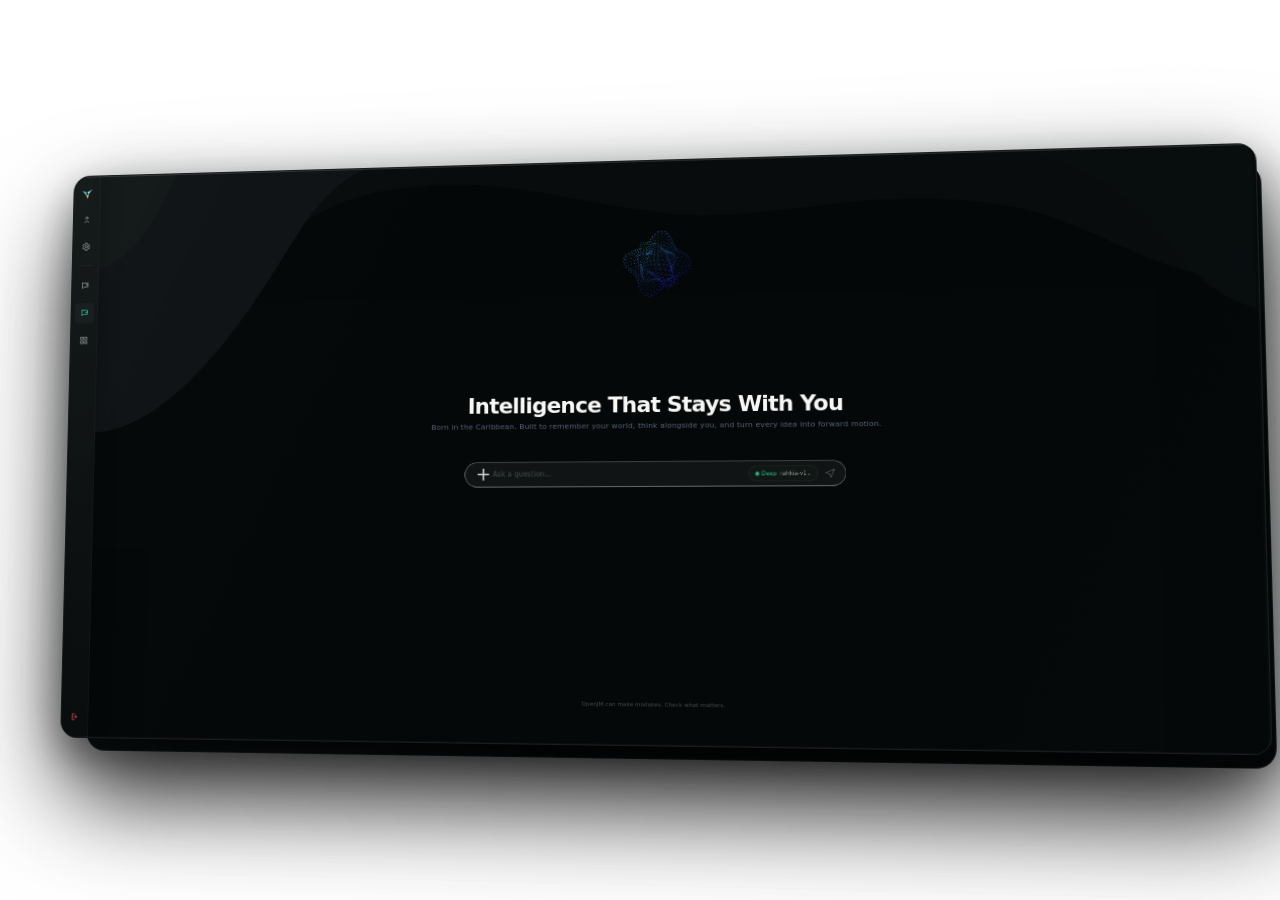
<file: resources/animations/openjm_3d_file_upload_brief_animation_attachment_bar_true_behind.html>
<!DOCTYPE html>
<html lang="en">
<head>
<meta charset="UTF-8" />
<meta name="viewport" content="width=device-width, initial-scale=1.0" />
<title>OpenJM — Live coded interaction demo</title>
<style>
  :root{
    --radius:18px;
    --perspective:1600px;
    --stage-w:1910;
    --stage-h:932;
    --green:#24d6a1;
    --teal:#18bda9;
    --purple:#6d50ff;
    --ink:#f5f6f5;
    --muted:#748089;
    --line:rgba(255,255,255,.085);
  }
  *{box-sizing:border-box}
  html,body{margin:0;min-height:100%;background:transparent;color:white;font-family:Inter,ui-sans-serif,system-ui,-apple-system,BlinkMacSystemFont,"Segoe UI",sans-serif}
  body{min-height:100vh;display:grid;place-items:center;overflow:hidden;background:transparent}
  .scene{position:relative;width:min(94vw,1380px);padding:6vh 0;perspective:var(--perspective);perspective-origin:50% 48%}
  .card-wrap{position:relative;width:100%;aspect-ratio:1910/932;transform-style:preserve-3d;will-change:transform}
  .depth{position:absolute;inset:12px -13px -17px 12px;border-radius:calc(var(--radius) + 2px);background:linear-gradient(145deg,#152025,#05080a 70%);border:1px solid rgba(255,255,255,.035);transform:translateZ(-34px);box-shadow:0 34px 88px rgba(0,0,0,.52)}
  .floor-shadow{position:absolute;left:8%;right:2%;bottom:-10%;height:22%;border-radius:50%;background:rgba(0,0,0,.5);filter:blur(38px);transform:translateZ(-76px) rotateX(78deg);pointer-events:none}
  .card{position:absolute;inset:0;overflow:hidden;border-radius:var(--radius);background:#070a0a;border:1px solid rgba(255,255,255,.08);box-shadow:0 52px 110px rgba(0,0,0,.64),0 18px 42px rgba(0,0,0,.36),0 0 78px rgba(0,231,197,.045);transform-style:preserve-3d;backface-visibility:hidden}
  .stage-shell{position:absolute;inset:0;overflow:hidden}
  #stage{position:absolute;left:0;top:0;width:1910px;height:932px;transform-origin:0 0;background:#050808;overflow:hidden}
  .bg-svg{position:absolute;inset:0;width:100%;height:100%;z-index:0;opacity:.96}
  .bg-reference{display:none !important;visibility:hidden;width:0;height:0}
  .sidebar{position:absolute;left:0;top:0;bottom:0;z-index:5;width:46px;padding:14px 6px 16px;display:flex;flex-direction:column;align-items:center;border-right:1px solid rgba(255,255,255,.055);background:linear-gradient(180deg,rgba(19,24,25,.96),rgba(8,12,13,.96));box-shadow:10px 0 30px rgba(0,0,0,.18)}
  .brand{width:30px;height:30px;margin-bottom:12px;display:grid;place-items:center}
  .nav-stack{display:flex;flex-direction:column;gap:12px;width:100%;align-items:center}
  .nav-sep{width:28px;height:1px;background:rgba(255,255,255,.06);margin:2px 0 5px}
  .nav-item{width:34px;height:34px;border-radius:5px;display:grid;place-items:center;color:#a5afb2;opacity:.9}
  .nav-item svg{width:16px;height:16px;stroke:currentColor;fill:none;stroke-width:1.8;stroke-linecap:round;stroke-linejoin:round}
  .nav-item.active{background:#151d1f;color:#39dca7}
  .logout{margin-top:auto;color:#ff4d5c}
  .intro{position:absolute;z-index:4;left:46px;right:0;top:0;bottom:0;transition:opacity .8s ease,transform .8s cubic-bezier(.2,.7,.2,1)}
  .intro.hidden{opacity:0;transform:translateY(-18px);pointer-events:none}
  .hero-copy{position:absolute;left:50%;top:43.5%;transform:translate(-50%,-50%);width:900px;text-align:center}
  .hero-title{font-size:35px;font-weight:760;line-height:1.05;letter-spacing:-1.25px;color:#f7f7f6;margin:0 0 8px}
  .hero-sub{font-size:12px;color:#566379;letter-spacing:.02em;margin:0}
  .composer{position:absolute;width:610px;height:40px;left:50%;top:52.0%;transform:translateX(-50%);border:0;border-radius:20px;background:transparent;box-shadow:none;overflow:visible;transition:top .34s cubic-bezier(.2,.72,.2,1),height .42s cubic-bezier(.2,.72,.2,1),border-radius .42s cubic-bezier(.2,.72,.2,1);z-index:5;isolation:isolate}
  .composer::before{content:"";position:absolute;inset:0;border:1px solid rgba(232,238,235,.38);border-radius:inherit;background:#101414;box-shadow:inset 0 0 0 1px rgba(255,255,255,.025);z-index:0;pointer-events:none;transition:border-radius .42s cubic-bezier(.2,.72,.2,1),box-shadow .42s ease}
  .composer.has-attachment{top:54.5%}
  .attachment-strip{position:absolute;left:42px;right:42px;bottom:calc(100% - 18px);height:61px;border:1px solid rgba(232,238,235,.16);border-bottom:0;border-radius:13px 13px 0 0;background:#090d0d;box-shadow:inset 0 1px 0 rgba(255,255,255,.012);opacity:0;transform:translateY(8px);pointer-events:none;transition:opacity .18s ease,transform .24s cubic-bezier(.2,.75,.2,1);z-index:-1}
  .composer.has-attachment .attachment-strip{opacity:1;transform:none}
  .composer.active{height:80px;border-radius:24px}
  .composer.active::before{box-shadow:inset 0 0 0 1px rgba(255,255,255,.025),0 9px 28px rgba(0,0,0,.10)}
  .composer-text,.composer-plus,.composer-actions{z-index:1}
  .composer-text{position:absolute;left:46px;top:7px;right:145px;height:25px;font-size:11.5px;line-height:25px;color:#dfe6e3;white-space:nowrap;overflow:hidden;transition:top .42s cubic-bezier(.2,.72,.2,1),right .42s cubic-bezier(.2,.72,.2,1),color .25s ease}
  .composer:not(.active) .composer-text:empty::before{content:"Ask a question...";color:#454e51}
  .composer.active .composer-text{top:17px;right:26px}
  .typed::after{content:"";display:inline-block;width:1px;height:15px;background:#cfd6d4;margin-left:2px;vertical-align:-3px;animation:blink .9s steps(1) infinite}
  @keyframes blink{50%{opacity:0}}
  .composer-plus{position:absolute;left:18px;top:10px;font-size:30px;font-weight:200;line-height:18px;color:#d5d9d7;transition:top .42s cubic-bezier(.2,.72,.2,1)}
  .composer.active .composer-plus{top:48px}
  .composer-actions{position:absolute;right:16px;top:8px;display:flex;gap:10px;align-items:center;transition:top .42s cubic-bezier(.2,.72,.2,1)}
  .composer.active .composer-actions{top:43px}
  .mode-pill{height:24px;padding:0 9px;border-radius:12px;background:#101715;border:1px solid rgba(255,255,255,.08);font-size:9px;color:#8d9895;display:flex;gap:5px;align-items:center}
  .mode-pill .deep{color:#2ad79e}
  .send-icon{width:18px;height:18px;opacity:.45}

  .upload-chip{
    position:absolute;left:14px;top:7px;width:58px;height:50px;padding:0;
    display:flex;flex-direction:column;align-items:flex-start;justify-content:flex-start;gap:3px;
    opacity:0;transform:translateY(4px) scale(.985);pointer-events:none;
    transition:opacity .18s ease,transform .24s cubic-bezier(.2,.75,.2,1);
  }
  .upload-chip.show{opacity:1;transform:none}
  .upload-file-card{position:relative;width:34px;height:34px;border-radius:6px;background:#151a1a;border:1px solid rgba(255,255,255,.12);display:grid;place-items:center}
  .upload-close{position:absolute;right:-8px;top:-7px;width:14px;height:14px;border-radius:50%;background:#dde2e0;border:1px solid rgba(0,0,0,.35);color:#28302e;font-size:10px;line-height:12px;text-align:center;font-weight:600}
  .pdf-icon{
    width:25px;height:27px;border-radius:4px;background:#f1f1ef;position:relative;flex:none;
    box-shadow:inset 0 0 0 1px rgba(0,0,0,.08)
  }
  .pdf-icon::before{
    content:"PDF";position:absolute;left:4px;bottom:4px;padding:1px 3px;border-radius:2px;
    background:#ef4e55;color:white;font-size:6px;font-weight:800;letter-spacing:.02em
  }
  .pdf-icon::after{
    content:"";position:absolute;right:0;top:0;border-style:solid;border-width:0 0 7px 7px;
    border-color:transparent transparent #c9cdcb transparent
  }
  .upload-copy{width:70px;min-width:0}
  .upload-name{font-size:6.8px;line-height:8px;color:#e1e5e3;white-space:nowrap;overflow:hidden;text-overflow:ellipsis;max-width:68px;font-weight:600}
  .upload-type{display:none}
  .file-picker{
    position:absolute;z-index:28;left:50%;top:49%;width:560px;height:322px;
    transform:translate(-50%,-50%) scale(.985);border-radius:10px;
    background:#141819;border:1px solid rgba(255,255,255,.09);
    box-shadow:0 24px 70px rgba(0,0,0,.68),0 0 0 1px rgba(0,0,0,.3);
    overflow:hidden;opacity:0;pointer-events:none;
    transition:opacity .16s ease,transform .2s cubic-bezier(.2,.75,.2,1)
  }
  .file-picker.show{opacity:1;transform:translate(-50%,-50%) scale(1)}
  .picker-bar{height:36px;display:flex;align-items:center;padding:0 12px;border-bottom:1px solid rgba(255,255,255,.06);font-size:9px;color:#d9dedd}
  .picker-bar strong{font-weight:650}
  .picker-address{margin-left:18px;height:22px;flex:1;border-radius:5px;background:#0f1213;border:1px solid rgba(255,255,255,.055);display:flex;align-items:center;padding:0 8px;color:#7e8986;font-size:7px}
  .picker-body{display:grid;grid-template-columns:120px 1fr;height:238px}
  .picker-side{border-right:1px solid rgba(255,255,255,.055);padding:10px 8px;color:#798380;font-size:7px}
  .picker-side div{padding:7px 8px;border-radius:4px}
  .picker-side div:nth-child(2){background:#1b2020;color:#c7cecb}
  .picker-files{padding:16px 18px;display:flex;align-items:flex-start}
  .picker-file{
    width:92px;height:112px;border-radius:6px;border:1px solid transparent;padding:9px 7px;
    display:flex;flex-direction:column;align-items:center;gap:8px;color:#aab2af;font-size:7px;text-align:center;
    transition:background .16s ease,border-color .16s ease
  }
  .picker-file.selected{background:#1b2724;border-color:rgba(47,197,139,.34);color:#e0e5e3}
  .picker-file .pdf-icon{width:44px;height:52px;border-radius:5px}
  .picker-file .pdf-icon::before{left:8px;bottom:8px;font-size:8px}
  .picker-footer{height:48px;border-top:1px solid rgba(255,255,255,.06);display:flex;justify-content:flex-end;align-items:center;gap:8px;padding:0 12px}
  .picker-btn{height:24px;min-width:64px;padding:0 11px;border-radius:5px;border:1px solid rgba(255,255,255,.08);background:#111515;color:#aab1af;font-size:7px;display:grid;place-items:center}
  .picker-btn.primary{background:#1a3a31;border-color:rgba(47,197,139,.38);color:#a9e8cf}
  .picker-btn.press{transform:translateY(1px);background:#205042}
  .user-attachment{
    display:inline-flex;align-items:center;gap:7px;margin-top:10px;padding:5px 8px 5px 6px;
    border-radius:6px;background:#303030;border:1px solid rgba(255,255,255,.05);max-width:190px
  }
  .user-attachment .pdf-icon{width:23px;height:25px}
  .user-attachment .pdf-icon::before{font-size:5.5px;left:3px;bottom:3px}
  .user-attachment span{font-size:8px;color:#d9dddb;white-space:nowrap;overflow:hidden;text-overflow:ellipsis}
  .analysis-bars{display:flex;align-items:flex-end;gap:2px;width:16px;height:13px}
  .analysis-bars i{display:block;width:2px;border-radius:1px;background:#cfd4d2;animation:barPulse .9s ease-in-out infinite}
  .analysis-bars i:nth-child(1){height:5px;animation-delay:0s}.analysis-bars i:nth-child(2){height:9px;animation-delay:.12s}
  .analysis-bars i:nth-child(3){height:12px;animation-delay:.24s}.analysis-bars i:nth-child(4){height:8px;animation-delay:.36s}
  @keyframes barPulse{0%,100%{opacity:.35;transform:scaleY(.65)}50%{opacity:1;transform:scaleY(1)}}
  .think-copy{font-size:8.5px;color:#c3c9c6;margin-top:3px}
  .analysis-timer{font-size:8px;color:#c9cecc;font-weight:650;margin-bottom:11px;display:none}
  .status-pill{position:absolute;left:50%;top:52.1%;transform:translateX(-50%);width:346px;height:34px;border-radius:18px;display:flex;align-items:center;justify-content:center;font-size:10.5px;color:#5d6870;background:#0d1112;border:1px solid rgba(230,236,234,.34);opacity:0;overflow:hidden;transition:opacity .35s ease}
  .status-pill.show{opacity:1}
  .status-pill::after{content:"";position:absolute;left:-22%;bottom:-1px;width:38%;height:2px;background:linear-gradient(90deg,transparent,#5d48ff,#31d2a8,transparent);filter:blur(.1px);animation:statusRun 2.2s ease-in-out infinite}
  @keyframes statusRun{0%{left:-25%;opacity:0}18%{opacity:1}75%{left:87%;opacity:1}100%{left:110%;opacity:0}}
  .conversation{position:absolute;z-index:4;left:618px;top:118px;width:770px;height:690px;overflow:hidden;opacity:0;transform:translateY(12px);transition:opacity .7s ease,transform .7s ease}
  .conversation.show{opacity:1;transform:none}
  .conversation-inner{position:absolute;left:0;top:0;width:100%;will-change:transform}
  .user-row{display:flex;justify-content:flex-end;margin:0 0 50px}
  .user-bubble{width:535px;border-radius:12px;background:#242424;border:1px solid rgba(255,255,255,.03);padding:17px 18px 12px;color:#f2f2ef;box-shadow:0 5px 16px rgba(0,0,0,.18)}
  .user-text{font-size:12.5px;line-height:1.35}
  .user-meta{display:flex;justify-content:flex-end;gap:12px;color:#d2d5d3;font-size:8px;margin-top:12px;opacity:.78}
  .think-box{font-size:12.6px;line-height:1.42;color:#9ac7ae;margin-bottom:16px}
  .think-label{display:flex;align-items:center;gap:7px;color:#40c991;font-weight:700;margin-bottom:7px}
  .think-label svg{width:13px;height:13px;stroke:currentColor;fill:none;stroke-width:1.7}
  .answer{font-size:13px;line-height:1.47;color:#e4e6e4}
  .answer p{margin:0 0 8px}
  .answer h3{font-size:14px;line-height:1.25;color:#f1f2f1;margin:10px 0 8px;padding-top:9px;border-top:1px solid rgba(255,255,255,.09);font-weight:780}
  .answer h4{font-size:13px;color:#f0f1f0;margin:9px 0 7px;font-weight:760}
  .answer .indent{padding-left:16px}
  .answer em{color:#dbdddb}
  .answer b{font-weight:760;color:#f1f2f1}
  .answer .table-wrap{border:1px solid rgba(255,255,255,.12);border-radius:10px;overflow:hidden;margin:9px 0 11px}
  .answer table{width:100%;border-collapse:collapse;font-size:12px;background:#0c0f12}
  .answer th,.answer td{padding:10px 11px;border-bottom:1px solid rgba(255,255,255,.08);text-align:left}
  .answer th{font-size:10px;color:#e3e6e4;background:#0a0d10;text-transform:uppercase;letter-spacing:.03em}
  .answer tr:last-child td{border-bottom:none}
  .assistant-meta{margin-top:10px;padding-top:8px;border-top:1px solid rgba(255,255,255,.08);font-size:8px;color:#c3c9c6;display:flex;justify-content:space-between;align-items:center}
  .meta-actions{display:flex;gap:12px;font-weight:650}
  .workline{font-size:8px;color:#d0d3d2;margin-top:7px;font-weight:650}
  .tokenline{font-size:7.5px;color:#7d8683;margin-top:3px}
  .bottom-area{position:absolute;z-index:7;left:46px;right:0;bottom:10px;height:63px;display:flex;align-items:flex-end;justify-content:center;pointer-events:none}
  .bottom-disclaimer{position:absolute;bottom:48px;font-size:9px;color:#41494c;letter-spacing:.01em}
  .bottom-status{position:absolute;bottom:2px;width:346px;height:34px;border-radius:18px;display:flex;align-items:center;justify-content:center;font-size:10.5px;color:#5d6870;background:#0d1112;border:1px solid rgba(230,236,234,.34);overflow:hidden;opacity:0;transition:opacity .3s ease}
  .bottom-status.show{opacity:1}
  .bottom-status::after{content:"";position:absolute;left:-25%;bottom:-1px;width:36%;height:2px;background:linear-gradient(90deg,transparent,#6653ff,#2ed5a4,transparent);animation:statusRun 2.2s ease-in-out infinite}
  .chat-composer{position:absolute;bottom:0;width:612px;height:39px;border-radius:20px;border:1px solid rgba(228,234,231,.35);background:#0f1313;display:flex;align-items:center;opacity:0;transform:translateY(8px);transition:opacity .5s ease,transform .5s ease;pointer-events:auto}
  .chat-composer.show{opacity:1;transform:none}
  .chat-plus{width:38px;text-align:center;font-size:29px;font-weight:200;color:#ced4d1}
  .chat-placeholder{flex:1;font-size:9.5px;color:#454e51}
  .chat-right{display:flex;align-items:center;gap:8px;padding-right:12px}
  .chat-mini{height:21px;border-radius:12px;padding:0 8px;border:1px solid rgba(255,255,255,.08);font-size:8px;color:#7d8784;display:flex;align-items:center;gap:5px}
  .chat-mini b{color:#26cf98;font-weight:600}
  .page-scroll{position:absolute;right:7px;top:95px;width:4px;height:738px;border-radius:2px;background:rgba(255,255,255,.02);z-index:6;opacity:0;transition:opacity .5s ease}
  .page-scroll.show{opacity:1}
  .page-scroll-thumb{position:absolute;left:0;width:4px;height:110px;border-radius:2px;background:#40464a;top:0}
  #particleCanvas{position:absolute;inset:0;width:1910px;height:932px;z-index:10;pointer-events:none}
  .glass{position:absolute;inset:0;z-index:18;pointer-events:none;background:linear-gradient(116deg,rgba(255,255,255,.055) 0%,rgba(255,255,255,.012) 13%,transparent 29%,transparent 76%,rgba(0,255,211,.008) 100%);mix-blend-mode:screen;opacity:.24}
  .edge{position:absolute;inset:0;z-index:19;pointer-events:none;box-shadow:inset 0 1px 0 rgba(255,255,255,.13),inset 0 -1px 0 rgba(255,255,255,.03)}
  @media(max-width:760px){.scene{width:96vw;padding:3vh 0}:root{--radius:12px}}
  @media(max-height:650px){.scene{width:min(90vw,1200px);padding:3vh 0}}
  @media(prefers-reduced-motion:reduce){.card-wrap{transform:rotateX(3.5deg) rotateY(-6deg)!important}.typed::after{animation:none}.status-pill::after,.bottom-status::after{animation:none}}
</style>
</head>
<body>
<main class="scene" id="scene">
  <div class="card-wrap" id="cardWrap">
    <div class="floor-shadow"></div>
    <div class="depth"></div>
    <section class="card" id="card">
      <div class="stage-shell" id="stageShell">
        <div id="stage">
          <svg class="bg-svg" viewBox="0 0 1910 932" preserveAspectRatio="none" aria-hidden="true">
            <rect width="1910" height="932" fill="#050808"/>
            <path d="M46 0H1910V210C1754 214 1677 109 1515 83C1300 48 1165 110 988 84C817 59 713 11 532 38C397 58 328 140 269 232C213 320 153 411 46 428Z" fill="#090d0e"/>
            <path d="M46 0H501C430 32 399 90 359 153C303 241 235 337 151 393C112 419 75 430 46 431Z" fill="#111517" opacity=".97"/>
            <path d="M46 0H178C155 56 129 101 93 132C76 147 60 154 46 157Z" fill="#161a1c" opacity=".72"/>
            <path d="M1560 0H1910V256C1860 241 1816 205 1788 160C1746 94 1678 30 1560 0Z" fill="#0a0e0f" opacity=".96"/>
          </svg>

          <img class="bg-reference" alt="" aria-hidden="true" src="[data-uri]"/>


          <aside class="sidebar" aria-label="OpenJM navigation">
            <div class="brand" aria-hidden="true">
              <svg viewBox="0 0 32 32" width="26" height="26">
                <path d="M5 9.5 15 13l-2.1 6.4L5 9.5Z" fill="#52c8b1" opacity=".92"/>
                <path d="M15 13 27 7l-7.7 9.1L15 13Z" fill="#73bde0" opacity=".92"/>
                <path d="M13 19.4 19.3 16 17 27l-4-7.6Z" fill="#d5bf75" opacity=".9"/>
                <circle cx="18.8" cy="13.6" r="1.35" fill="#f5f6f4"/>
              </svg>
            </div>
            <div class="nav-stack">
              <div class="nav-item"><svg viewBox="0 0 24 24"><circle cx="12" cy="8" r="3"/><path d="M6.5 19c.8-4 10.2-4 11 0"/></svg></div>
              <div class="nav-item"><svg viewBox="0 0 24 24"><circle cx="12" cy="12" r="3"/><path d="M19 12a7 7 0 0 0-.1-1l2-1.5-2-3.4-2.5 1a8 8 0 0 0-1.7-1L14.4 3h-4.8l-.3 3.1a8 8 0 0 0-1.7 1l-2.5-1-2 3.4L5.1 11a7 7 0 0 0 0 2l-2 1.5 2 3.4 2.5-1a8 8 0 0 0 1.7 1l.3 3.1h4.8l.3-3.1a8 8 0 0 0 1.7-1l2.5 1 2-3.4-2-1.5a7 7 0 0 0 .1-1Z"/></svg></div>
              <div class="nav-sep"></div>
              <div class="nav-item"><svg viewBox="0 0 24 24"><path d="M5 5h14v10H9l-4 4V5Z"/><path d="M15 8h2M15 11h2"/></svg></div>
              <div class="nav-item active"><svg viewBox="0 0 24 24"><path d="M5 5h14v10H9l-4 4V5Z"/><path d="m15 10 2 2 3-4"/></svg></div>
              <div class="nav-item"><svg viewBox="0 0 24 24"><rect x="4" y="4" width="6" height="6"/><rect x="14" y="4" width="6" height="6"/><rect x="4" y="14" width="6" height="6"/><rect x="14" y="14" width="6" height="6"/></svg></div>
            </div>
            <div class="nav-item logout"><svg viewBox="0 0 24 24"><path d="M10 5H5v14h5"/><path d="M13 8l4 4-4 4M17 12H9"/></svg></div>
          </aside>

          <div class="intro" id="intro">
            <div class="hero-copy">
              <h1 class="hero-title">Intelligence That Stays With You</h1>
              <p class="hero-sub">Born in the Caribbean. Built to remember your world, think alongside you, and turn every idea into forward motion.</p>
            </div>
            <div class="file-picker" id="filePicker" aria-hidden="true">
              <div class="picker-bar"><strong>Open</strong><div class="picker-address">Documents / Project Briefs</div></div>
              <div class="picker-body">
                <div class="picker-side">
                  <div>Quick access</div><div>Documents</div><div>Downloads</div><div>Desktop</div><div>Recent</div>
                </div>
                <div class="picker-files">
                  <div class="picker-file" id="pickerFile">
                    <div class="pdf-icon"></div>
                    <div>General_Project_Brief.pdf</div>
                  </div>
                </div>
              </div>
              <div class="picker-footer">
                <div class="picker-btn">Cancel</div>
                <div class="picker-btn primary" id="pickerOpenBtn">Open</div>
              </div>
            </div>
            <div class="composer" id="heroComposer">
              <div class="attachment-strip" id="attachmentStrip">
                <div class="upload-chip" id="uploadChip">
                  <div class="upload-file-card"><div class="pdf-icon"></div><div class="upload-close">×</div></div>
                  <div class="upload-copy">
                    <div class="upload-name">General_Project_Brief.pdf</div>
                    <div class="upload-type">PDF document</div>
                  </div>
                </div>
              </div>
              <div class="composer-text typed" id="typedPrompt"></div>
              <div class="composer-plus">+</div>
              <div class="composer-actions">
                <div class="mode-pill"><span class="deep">◉ Deep</span><span>rahkia-v1⌄</span></div>
                <svg class="send-icon" viewBox="0 0 24 24"><path d="M3 11.5 21 4l-7.5 17-2.3-6.7L3 11.5Z" fill="none" stroke="#b5bebb" stroke-width="1.4" stroke-linejoin="round"/></svg>
              </div>
            </div>
            <div class="status-pill" id="heroStatus">Uploading attachment...</div>
          </div>

          <div class="conversation" id="conversation">
            <div class="conversation-inner" id="conversationInner">
              <div class="user-row">
                <div class="user-bubble">
                  <div class="user-text">Analyze this brief and turn it into an action plan with priorities and next steps.</div>
                  <div class="user-attachment"><div class="pdf-icon"></div><span>General_Project_Brief.pdf</span></div>
                  <div class="user-meta"><span>▣</span><span>09/21/2026 12:01 PM</span></div>
                </div>
              </div>
              <div class="analysis-timer" id="analysisTimer">Working for 0m 1s</div>
              <div class="think-box" id="thinkingBox">
                <div class="think-label">
                  <div class="analysis-bars"><i></i><i></i><i></i><i></i></div>
                  <span>Analyzing attachment</span>
                </div>
                <div class="think-copy">Rahkia is analyzing the attached file and generating a response.</div>
              </div>
              <div class="answer" id="answer"></div>
              <div class="assistant-meta" id="assistantMeta">
                <div class="meta-actions"><span>◉ Thought</span><span>❝ Quotes</span><span>❝ Sources</span><span>▣ Copy</span></div>
                <div>09/21/2026 12:01 PM</div>
              </div>
              <div class="workline" id="workline">Working for 0m 1s</div>
              <div class="tokenline" id="tokenline"></div>
            </div>
          </div>

          <div class="page-scroll" id="pageScroll"><div class="page-scroll-thumb" id="pageThumb"></div></div>

          <div class="bottom-area" id="bottomArea">
            <div class="bottom-disclaimer">OpenJM can make mistakes. Check what matters.</div>
            <div class="bottom-status" id="bottomStatus">Generating a response...</div>
            <div class="chat-composer" id="chatComposer">
              <div class="chat-plus">+</div>
              <div class="chat-placeholder">Ask a question...</div>
              <div class="chat-right">
                <div class="chat-mini"><b>◉ Deep</b><span>rahkia-v1⌄</span></div>
                <svg width="17" height="17" viewBox="0 0 24 24"><path d="M3 11.5 21 4l-7.5 17-2.3-6.7L3 11.5Z" fill="none" stroke="#6f7976" stroke-width="1.4" stroke-linejoin="round"/></svg>
              </div>
            </div>
          </div>

          <canvas id="particleCanvas" width="1910" height="932" aria-hidden="true"></canvas>
        </div>
      </div>
      <div class="glass"></div>
      <div class="edge"></div>
    </section>
  </div>
</main>

<script>
(() => {
  const scene = document.getElementById('scene');
  const card = document.getElementById('cardWrap');
  const reduceMotion = window.matchMedia('(prefers-reduced-motion: reduce)').matches;
  let hovering = false;
  let targetX = 3.8, targetY = -7.0;
  let currentX = targetX, currentY = targetY;
  const startedAt = performance.now();
  scene.addEventListener('pointerenter', () => hovering = true);
  scene.addEventListener('pointermove', e => {
    hovering = true;
    const r = scene.getBoundingClientRect();
    const px = (e.clientX-r.left)/r.width;
    const py = (e.clientY-r.top)/r.height;
    targetY = (px-.5)*19;
    targetX = (.5-py)*12;
  });
  scene.addEventListener('pointerleave', () => hovering = false);
  function animateTilt(now){
    if(!reduceMotion){
      if(!hovering){
        const t=(now-startedAt)/1000;
        targetX=3.7+Math.sin(t*.45)*.75;
        targetY=-7+Math.sin(t*.34)*1.25;
      }
      currentX += (targetX-currentX)*.07;
      currentY += (targetY-currentY)*.07;
      card.style.transform=`rotateX(${currentX.toFixed(3)}deg) rotateY(${currentY.toFixed(3)}deg)`;
    }
    requestAnimationFrame(animateTilt);
  }
  requestAnimationFrame(animateTilt);
})();

(() => {
  const STAGE_W=1910, STAGE_H=932;
  const shell=document.getElementById('stageShell');
  const stage=document.getElementById('stage');
  function fit(){
    const scale=Math.min(shell.clientWidth/STAGE_W,shell.clientHeight/STAGE_H);
    stage.style.transform=`scale(${scale})`;
  }
  new ResizeObserver(fit).observe(shell); fit();
})();

const PROMPT='Analyze this brief and turn it into an action plan with priorities and next steps.';
const answerBlocks = [
  `<p>Here is an <b>action plan</b> derived from the attached <em>General Project Brief</em>, organized for clarity, prioritization, and immediate execution. It focuses on the highest-impact work first, then sequences the dependencies needed to move the initiative forward.</p>`,
  `<h3>1. Executive Summary</h3>`,
  `<p><b>Project:</b> Digital transformation of the InduSync B2B portal.<br><b>Primary objective:</b> Redesign the ordering, inventory, and logistics workflow into a centralized B2B portal that reduces manual work and gives customers clearer real-time information.</p>`,
  `<p><b>Recommended focus:</b> Deliver the core ordering experience first, then connect real-time inventory and quote automation, and finally strengthen adoption through pilot customers, training, and operational reporting.</p>`,
  `<h3>2. Priority Matrix</h3>`,
  `<div class="table-wrap"><table><thead><tr><th>PRIORITY</th><th>INITIATIVE</th><th>WHY IT MATTERS</th></tr></thead><tbody>
    <tr><td><b>P0</b></td><td>Portal architecture and access</td><td>Foundation for every customer-facing workflow.</td></tr>
    <tr><td><b>P0</b></td><td>Automated quotations</td><td>Removes a major manual bottleneck and creates immediate operational value.</td></tr>
    <tr><td><b>P1</b></td><td>Real-time inventory</td><td>Reduces stock uncertainty and prevents avoidable order failures.</td></tr>
    <tr><td><b>P1</b></td><td>Logistics integrations</td><td>Connects dispatch, shipment visibility, and delivery updates.</td></tr>
    <tr><td><b>P2</b></td><td>Customer dashboard and analytics</td><td>Improves transparency, adoption, and ongoing account management.</td></tr>
  </tbody></table></div>`,
  `<h3>3. Phase 1 — Foundation &amp; Alignment</h3>`,
  `<p><b>Duration:</b> 2 weeks<br><b>Objective:</b> Confirm scope, ownership, technical architecture, and measurable success criteria.</p>`,
  `<p class="indent"><b>Actions:</b><br>• Confirm the portal's must-have workflows with Operations, Sales, Logistics, Finance, and IT.<br>• Map the current quote-to-order process and identify manual handoffs.<br>• Define access roles, SSO requirements, and security constraints.<br>• Establish baseline KPIs for quote time, order processing, inventory accuracy, and adoption.</p>`,
  `<p><b>Exit criteria:</b> Approved scope, architecture, owners, delivery plan, and agreed success metrics.</p>`,
  `<h3>4. Phase 2 — Core Portal Experience</h3>`,
  `<p><b>Duration:</b> 4 weeks<br><b>Objective:</b> Build the first usable B2B ordering experience.</p>`,
  `<div class="table-wrap"><table><thead><tr><th>TASK</th><th>OWNER</th><th>DELIVERABLE</th></tr></thead><tbody>
    <tr><td>Customer authentication and roles</td><td>IT + Security</td><td>SSO-enabled access with role-based permissions.</td></tr>
    <tr><td>Product catalog and ordering flow</td><td>Frontend + Backend</td><td>Searchable catalog, cart, and order submission.</td></tr>
    <tr><td>Quote request workflow</td><td>Development + Finance</td><td>Structured quote request with pricing rules.</td></tr>
    <tr><td>Customer account area</td><td>Web team</td><td>Order history, quote status, and account information.</td></tr>
  </tbody></table></div>`,
  `<p><b>Next milestones:</b><br><b>Week 4:</b> Technical prototype review with Sales.<br><b>Week 6:</b> Load testing for the catalog and ordering flow.<br><b>Week 7:</b> Initial support-team training.</p>`,
  `<h3>5. Phase 3 — Automation &amp; Logistics</h3>`,
  `<p><b>Duration:</b> 4 weeks<br><b>Objective:</b> Connect the portal to real-time inventory and automate quotations.</p>`,
  `<div class="table-wrap"><table><thead><tr><th>TASK</th><th>OWNER</th><th>DELIVERABLE</th></tr></thead><tbody>
    <tr><td>Connect real-time inventory</td><td>IT + Warehouse</td><td>Live inventory API with availability status.</td></tr>
    <tr><td>Automate quotations</td><td>Development + Finance</td><td>Dynamic pricing rules, discounts, and approval thresholds.</td></tr>
    <tr><td>Integrate freight gateways</td><td>Logistics + IT</td><td>Carrier API connections and shipment updates.</td></tr>
    <tr><td>Build customer dashboard</td><td>Web team</td><td>Shipment monitoring, dispatch notes, and order status.</td></tr>
  </tbody></table></div>`,
  `<h3>6. Phase 4 — Pilot, Adoption &amp; Launch</h3>`,
  `<p><b>Duration:</b> 3 weeks<br><b>Objective:</b> Validate the solution with real customers before wider rollout.</p>`,
  `<p class="indent"><b>Actions:</b><br>• Select a small pilot group with Sales.<br>• Run guided onboarding sessions and collect structured feedback.<br>• Track quote turnaround, inventory accuracy, order completion, and support requests.<br>• Resolve critical usability and integration issues before broader release.</p>`,
  `<h3>7. Risks &amp; Mitigations</h3>`,
  `<div class="table-wrap"><table><thead><tr><th>RISK</th><th>IMPACT</th><th>MITIGATION</th></tr></thead><tbody>
    <tr><td>Unreliable inventory data</td><td>High</td><td>Validate source systems and define synchronization/error handling.</td></tr>
    <tr><td>Pricing-rule complexity</td><td>High</td><td>Start with the most common quotation scenarios, then expand rules iteratively.</td></tr>
    <tr><td>Integration delays</td><td>Medium</td><td>Confirm API owners and technical dependencies during Phase 1.</td></tr>
    <tr><td>Low customer adoption</td><td>Medium</td><td>Use pilot customers, onboarding, training, and clear success metrics.</td></tr>
  </tbody></table></div>`,
  `<h3>8. Resources Needed</h3>`,
  `<div class="table-wrap"><table><thead><tr><th>RESOURCE</th><th>DETAIL</th></tr></thead><tbody>
    <tr><td><b>Technical team</b></td><td>2 frontend developers, 1 backend developer, 1 cloud architect, and 1 data specialist.</td></tr>
    <tr><td><b>Tools</b></td><td>Version control, task management, Figma for UI, and the approved cloud platform.</td></tr>
    <tr><td><b>Budget</b></td><td>Allocate budget for development, licenses, integration work, consulting, and training.</td></tr>
    <tr><td><b>Core stakeholders</b></td><td>Operations, IT, Logistics, Finance, Sales, HR, and the executive sponsor.</td></tr>
  </tbody></table></div>`,
  `<h3>9. Weekly Follow-up Template</h3>`,
  `<p><b>Progress:</b> Completed work / in progress / blockers.<br><b>Risks:</b> New risks and corrective actions.<br><b>Next steps:</b> Tasks planned for the following week.<br><b>Metrics:</b> Quote time, order completion time, inventory accuracy, adoption, and support volume.</p>`,
  `<h3>Final Summary</h3>`,
  `<p>This action plan turns the project brief into an executable sequence by prioritizing <b>quotation automation</b>, <b>real-time inventory</b>, and <b>early customer adoption</b> while protecting the technical foundations that those capabilities depend on.</p>`,
  `<p><b>Immediate next action:</b> Confirm the Phase 1 owners, validate the technical dependencies, and schedule the architecture/scope review so implementation can begin with a shared definition of success.</p>`
];

const els={
  intro:document.getElementById('intro'), typed:document.getElementById('typedPrompt'), heroComposer:document.getElementById('heroComposer'), heroStatus:document.getElementById('heroStatus'),
  uploadChip:document.getElementById('uploadChip'), filePicker:document.getElementById('filePicker'), pickerFile:document.getElementById('pickerFile'), pickerOpenBtn:document.getElementById('pickerOpenBtn'),
  conversation:document.getElementById('conversation'), inner:document.getElementById('conversationInner'), analysisTimer:document.getElementById('analysisTimer'), thinking:document.getElementById('thinkingBox'), answer:document.getElementById('answer'),
  bottomStatus:document.getElementById('bottomStatus'), chatComposer:document.getElementById('chatComposer'), workline:document.getElementById('workline'), tokenline:document.getElementById('tokenline'),
  pageScroll:document.getElementById('pageScroll'), pageThumb:document.getElementById('pageThumb'), assistantMeta:document.getElementById('assistantMeta')
};

const TL={
  pickerIn:1.45,
  pickerSelect:2.25,
  pickerPress:3.65,
  pickerOut:4.10,
  attachmentIn:4.18,
  idleEnd:5.10,
  focusEnd:5.55,
  typeStart:5.60,
  typeEnd:12.60,
  send:13.10,
  heroStatusEnd:15.10,
  chatShow:14.65,
  scrollShow:20.85,
  thinkingEnd:20.75,
  streamStart:20.80,
  streamEnd:29.75,
  bottomStatusEnd:30.35,
  composerReturn:30.15,
  reviewScrollStart:37.15,
  reviewScrollEnd:42.15
};

function promptCountAt(t){
  if(t<=TL.typeStart)return 0;
  if(t>=TL.typeEnd)return PROMPT.length;
  const p=(t-TL.typeStart)/(TL.typeEnd-TL.typeStart);
  const eased=1-Math.pow(1-p,1.08);
  return Math.max(0,Math.min(PROMPT.length,Math.floor(eased*PROMPT.length)));
}
function escapePrompt(str){
  return str.replace(/&/g,'&amp;').replace(/</g,'&lt;').replace(/>/g,'&gt;');
}
function smoothstep(a,b,x){const t=Math.max(0,Math.min(1,(x-a)/(b-a)));return t*t*(3-2*t)}
function mix(a,b,t){return a+(b-a)*t}
let lastBlocks=-1;
let cachedTotalHeight=0;
function renderTimeline(t){
  const pickerVisible=t>=TL.pickerIn && t<TL.pickerOut;
  els.filePicker.classList.toggle('show',pickerVisible);
  els.pickerFile.classList.toggle('selected',t>=TL.pickerSelect && t<TL.pickerOut);
  els.pickerOpenBtn.classList.toggle('press',t>=TL.pickerPress && t<TL.pickerOut);
  const hasAttachment=t>=TL.attachmentIn && t<TL.send;
  els.uploadChip.classList.toggle('show',hasAttachment);
  els.heroComposer.classList.toggle('has-attachment',hasAttachment);

  const active=t>=TL.idleEnd && t<TL.send;
  els.heroComposer.classList.toggle('active',active);

  const count=promptCountAt(t);
  els.typed.innerHTML=escapePrompt(PROMPT.slice(0,count));
  els.typed.classList.toggle('typed',active && t<TL.typeEnd+.18);

  const sending=t>=TL.send;
  els.heroStatus.textContent=t<TL.chatShow?'Uploading attachment...':'Generating a response...';
  els.heroComposer.style.opacity=sending?'0':'1';
  els.heroStatus.classList.toggle('show',sending && t<TL.heroStatusEnd);
  els.intro.classList.toggle('hidden',t>=TL.chatShow);

  const chatShow=t>=TL.chatShow;
  els.conversation.classList.toggle('show',chatShow);
  els.pageScroll.classList.toggle('show',chatShow && t>=TL.scrollShow);
  els.bottomStatus.classList.toggle('show',chatShow && t<TL.bottomStatusEnd);
  els.chatComposer.classList.toggle('show',t>=TL.composerReturn);

  els.thinking.style.display=t<TL.thinkingEnd?'block':'none';

  const streamStart=TL.streamStart, streamEnd=TL.streamEnd;
  let blockCount=0;
  if(t>=streamStart){
    const p=Math.max(0,Math.min(1,(t-streamStart)/(streamEnd-streamStart)));
    blockCount=Math.floor(p*answerBlocks.length);
    if(t>=streamEnd)blockCount=answerBlocks.length;
  }
  if(blockCount!==lastBlocks){
    els.answer.innerHTML=answerBlocks.slice(0,blockCount).join('');
    lastBlocks=blockCount;
    cachedTotalHeight=els.inner.scrollHeight;
  }

  const responseStarted=t>=TL.streamStart;
  const workSecs=Math.min(12,Math.max(1,Math.floor((t-TL.chatShow)*1.55)));
  els.analysisTimer.style.display=chatShow && !responseStarted?'block':'none';
  els.analysisTimer.textContent=`Working for 0m ${workSecs}s`;
  els.assistantMeta.style.display=responseStarted?'flex':'none';
  els.workline.style.display=responseStarted?'block':'none';
  els.workline.textContent=t>=TL.composerReturn ? 'Worked for 0m 12s' : `Working for 0m ${workSecs}s`;
  els.tokenline.textContent=t>=TL.composerReturn?'Entry: 2,787 tokens · Output: 3,841 tokens · Total: 6,628 tokens':'';

  if(chatShow){
    const viewH=els.conversation.clientHeight || 690;
    const total=els.inner.scrollHeight;
    const streamP=Math.max(0,Math.min(1,(t-(streamStart+.65))/(streamEnd-(streamStart+.65))));
    let desired=0;
    if(total>viewH){
      const maxScroll=total-viewH+12;
      const delayed=Math.max(0,Math.min(1,(streamP-.10)/.90));
      desired=maxScroll*smoothstep(0,1,delayed);
      // After generation completes, gently review the response by moving back toward
      // the upper-middle portion, mirroring the reference recording's final scroll.
      if(t>=TL.reviewScrollStart){
        const review=smoothstep(TL.reviewScrollStart,TL.reviewScrollEnd,t);
        desired=mix(desired,maxScroll*.36,review);
      }
    }
    els.inner.style.transform=`translateY(${-desired}px)`;
    const maxScroll=Math.max(1,total-viewH+12);
    const ratio=Math.max(0,Math.min(1,desired/maxScroll));
    const track=738-110;
    els.pageThumb.style.top=`${ratio*track}px`;
  } else {
    els.inner.style.transform='translateY(0)';
  }
}

// Morph engine adapted from the supplied standby / thinking particle exports.
// Only the particle behavior is replaced; the surrounding UI and copy remain untouched.
(() => {
  const canvas=document.getElementById('particleCanvas');
  const ctx=canvas.getContext('2d',{alpha:true});
  const W=1910,H=932,N=1500;
  const golden=Math.PI*(3-Math.sqrt(5));

  const clamp=(v,a=0,b=1)=>Math.max(a,Math.min(b,v));
  const lerp=(a,b,t)=>a+(b-a)*t;
  const ease=t=>.5-.5*Math.cos(clamp(t)*Math.PI);
  const hexToRgb=hex=>({r:parseInt(hex.slice(1,3),16),g:parseInt(hex.slice(3,5),16),b:parseInt(hex.slice(5,7),16)});
  const rgbToCss=(a,b,t,alpha)=>{
    const c1=hexToRgb(a),c2=hexToRgb(b);
    const r=Math.round(lerp(c1.r,c2.r,t)),g=Math.round(lerp(c1.g,c2.g,t)),bb=Math.round(lerp(c1.b,c2.b,t));
    return `rgba(${r},${g},${bb},${alpha})`;
  };
  const lerpHex=(a,b,t)=>{
    const c1=hexToRgb(a),c2=hexToRgb(b);
    const n=(r,g,bb)=>'#'+[r,g,bb].map(v=>Math.round(v).toString(16).padStart(2,'0')).join('');
    return n(lerp(c1.r,c2.r,t),lerp(c1.g,c2.g,t),lerp(c1.b,c2.b,t));
  };
  const noise=(i,s=0)=>{const v=Math.sin(i*127.1+s*311.7)*43758.5453;return v-Math.floor(v)};
  const moveZScale=v=>Math.pow(25,Math.max(-100,Math.min(100,Number(v)||0))/100);

  function makeShape(shape){
    const arr=[];
    for(let i=0;i<N;i++){
      const y=1-(i/(N-1))*2;
      const rs=Math.sqrt(Math.max(0,1-y*y));
      const th=golden*i;
      const dx=Math.cos(th)*rs,dy=y,dz=Math.sin(th)*rs;
      let k=1;
      if(shape==='cube') k=1/Math.max(Math.abs(dx),Math.abs(dy),Math.abs(dz));
      const x=dx*k, yy=dy*k, z=dz*k;
      const r=Math.sqrt(x*x+yy*yy+z*z)||1;
      arr.push({x,y:yy,z,theta:Math.atan2(z,x),phi:Math.acos(clamp(yy/r,-1,1))});
    }
    return arr;
  }
  const shapes={sphere:makeShape('sphere'),cube:makeShape('cube')};

  // Exact state values from stanby 02(1).html.
  const standby=[
    {d:1/3,shape:'sphere',c1:'#00ff91',c2:'#096672',moveZ:-27.59,speed:.03,morph:.25,rotX:-.3,rotY:.3,size:2},
    {d:1/3,shape:'sphere',c1:'#2b00ff',c2:'#52cddd',moveZ:-33.79,speed:.037,morph:.33,rotX:-.3,rotY:.3,size:2},
    {d:1/3,shape:'sphere',c1:'#00ff91',c2:'#096672',moveZ:-27.59,speed:.03,morph:.25,rotX:-.3,rotY:.3,size:2}
  ];

  // Exact form / depth / morph values from think .3.html.
  const thinking=[
    {d:.25,shape:'cube',  c1:'#00ff91',c2:'#096672',moveZ:-27.59,speed:.03,morph:.05,rotX:-.3,rotY:.3,size:2},
    {d:.25,shape:'sphere',c1:'#00ff91',c2:'#096672',moveZ:-27.59,speed:.03,morph:.11,rotX:-.3,rotY:.3,size:2},
    {d:.25,shape:'cube',  c1:'#00ff91',c2:'#096672',moveZ:-42.76,speed:.03,morph:.26,rotX:-.3,rotY:.3,size:2},
    {d:.25,shape:'sphere',c1:'#00ff91',c2:'#096672',moveZ:-24.14,speed:.03,morph:.26,rotX:-.3,rotY:.3,size:2}
  ];

  function sampleStates(states,total,t){
    let local=((t%total)+total)%total;
    let acc=0;
    for(let i=0;i<states.length;i++){
      const seg=states[i].d*total;
      if(local<=acc+seg || i===states.length-1){
        const a=states[i],b=states[(i+1)%states.length],p=ease((local-acc)/seg);
        return {a,b,p};
      }
      acc+=seg;
    }
    return {a:states[0],b:states[1],p:0};
  }

  function blendState(pair){
    const {a,b,p}=pair;
    return {
      fromShape:a.shape,toShape:b.shape,shapeMix:p,
      c1:lerpHex(a.c1,b.c1,p),c2:lerpHex(a.c2,b.c2,p),
      moveZ:lerp(a.moveZ,b.moveZ,p),speed:lerp(a.speed,b.speed,p),morph:lerp(a.morph,b.morph,p),
      rotX:lerp(a.rotX,b.rotX,p),rotY:lerp(a.rotY,b.rotY,p),size:lerp(a.size,b.size,p)
    };
  }

  function samplePoint(state,i){
    const a=shapes[state.fromShape][i],b=shapes[state.toShape][i],p=state.shapeMix;
    return {x:lerp(a.x,b.x,p),y:lerp(a.y,b.y,p),z:lerp(a.z,b.z,p),theta:lerp(a.theta,b.theta,p),phi:lerp(a.phi,b.phi,p)};
  }

  function renderParticles(globalT){
    const t=Math.max(0,globalT);
    // Standby follows its 5 s loop. Thinking follows its 3 s loop and begins as the prompt is submitted.
    const stand=blendState(sampleStates(standby,5,t));
    const thinkT=Math.max(0,t-TL.send);
    const think=blendState(sampleStates(thinking,3,thinkT));
    const mode=ease(clamp((t-(TL.send-.15))/2.1));

    // Keep the richer cyan/violet chromatic breathing seen in the reference video
    // while using the supplied thinking file for the geometry and depth motion.
    const colorCycle=blendState(sampleStates(standby,5,t+.55));
    think.c1=colorCycle.c1; think.c2=colorCycle.c2;

    const anchorX=985;
    const lift=ease(clamp((t-(TL.send-.2))/2.25));

    // Match the reference video more closely: the morph grows as it moves into
    // the upper thinking position, then settles slightly instead of staying
    // permanently enlarged. Keeping the final center a little lower also gives
    // the expanded particles enough breathing room at the top edge.
    const anchorY=lerp(168,94,lift);
    const grow=ease(clamp((t-(TL.send+.05))/1.45));
    const settle=ease(clamp((t-(TL.chatShow+1.8))/2.7));
    const sizeBreath=mode*Math.sin((t-TL.send)*2.05)*.018;
    const visualScale=.64 + .14*grow - .055*settle + sizeBreath;
    const GLOBAL_MORPH_SCALE=.7225;
    const desiredBaseSphere=Math.min(W,H)*.25*visualScale*GLOBAL_MORPH_SCALE;

    ctx.clearRect(0,0,W,H);

    // Derive the exported animation's frame-based phase from timeline time.
    const speed=lerp(stand.speed,think.speed,mode);
    const phase=t*60*speed;
    const state={
      moveZ:lerp(stand.moveZ,think.moveZ,mode),
      morph:lerp(stand.morph,think.morph,mode),
      rotX:lerp(stand.rotX,think.rotX,mode),
      rotY:lerp(stand.rotY,think.rotY,mode),
      size:lerp(stand.size,think.size,mode),
      c1:lerpHex(stand.c1,think.c1,mode),c2:lerpHex(stand.c2,think.c2,mode)
    };
    const rz=moveZScale(state.moveZ);
    const rx=phase*state.rotX, ry=phase*state.rotY;
    const crx=Math.cos(rx),srx=Math.sin(rx),cry=Math.cos(ry),sry=Math.sin(ry);

    // Short, controlled opening-up motion at submission, matching the video's transition into thinking.
    const burstCenter=TL.chatShow+.15;
    const burst=Math.exp(-Math.pow((t-burstCenter)/1.15,2))*mode;

    const out=[];
    let minProjectedY=Infinity;
    for(let i=0;i<N;i++){
      const ps=samplePoint(stand,i), pt=samplePoint(think,i);
      const p={
        x:lerp(ps.x,pt.x,mode),y:lerp(ps.y,pt.y,mode),z:lerp(ps.z,pt.z,mode),
        theta:lerp(ps.theta,pt.theta,mode),phi:lerp(ps.phi,pt.phi,mode)
      };
      const deformation=Math.sin(p.theta*4+phase*2)*Math.cos(p.phi*3-phase)*state.morph;
      const radius=1+deformation;
      let x=p.x*radius,y=p.y*radius,z=p.z*radius;

      if(burst>.015){
        const nx=noise(i,2)*2-1,ny=noise(i,3)*2-1,nz=noise(i,4)*2-1;
        const amp=burst*(.09+.16*noise(i,5));
        x+=nx*amp; y+=ny*amp; z+=nz*amp;
      }

      let y1=y*crx-z*srx,z1=y*srx+z*crx;y=y1;z=z1;
      let x1=x*cry-z*sry,z2=x*sry+z*cry;x=x1;z=z2;
      const persp=(3/(3+z))*rz;
      const projectedX=x*persp;
      const projectedY=y*persp;
      minProjectedY=Math.min(minProjectedY,projectedY);
      const gradient=clamp((-p.y+1)/2);
      out.push({projectedX,projectedY,z,persp,gradient});
    }

    // Edge-aware scale guard. It only intervenes when the current deformation
    // would touch the top of the 1910x932 stage, so normal size breathing stays
    // intact while the expanded state never gets visibly clipped.
    const topMargin=18;
    const safeBaseSphere=minProjectedY<-.0001
      ? Math.max(1,(anchorY-topMargin)/(-minProjectedY))
      : desiredBaseSphere;
    const baseSphere=Math.min(desiredBaseSphere,safeBaseSphere);

    for(const p of out){
      p.px=anchorX+p.projectedX*baseSphere;
      p.py=anchorY+p.projectedY*baseSphere;
    }
    out.sort((a,b)=>b.z-a.z);
    for(const p of out){
      const size=Math.max(.47,p.persp*state.size*.93*GLOBAL_MORPH_SCALE);
      const alpha=clamp(.62+p.persp*.34,.38,.98);
      ctx.fillStyle=rgbToCss(state.c1,state.c2,p.gradient,alpha);
      ctx.beginPath();ctx.arc(p.px,p.py,size,0,Math.PI*2);ctx.fill();
    }
  }
  window.__renderParticles=renderParticles;
})();
(() => {
  const params=new URLSearchParams(location.search);
  const debug=params.get('t');
  const speed=Math.max(.1,Number(params.get('speed')||1));
  const loop=params.get('loop')!=='0';
  const cycle=44.0;
  const start=performance.now();
  function frame(now){
    let t=debug!==null?Number(debug):((now-start)/1000)*speed;
    if(loop && debug===null)t%=cycle;
    renderTimeline(t);
    window.__renderParticles(t);
    if(debug===null)requestAnimationFrame(frame);
  }
  requestAnimationFrame(frame);
})();
</script>
</body>
</html>
</file>
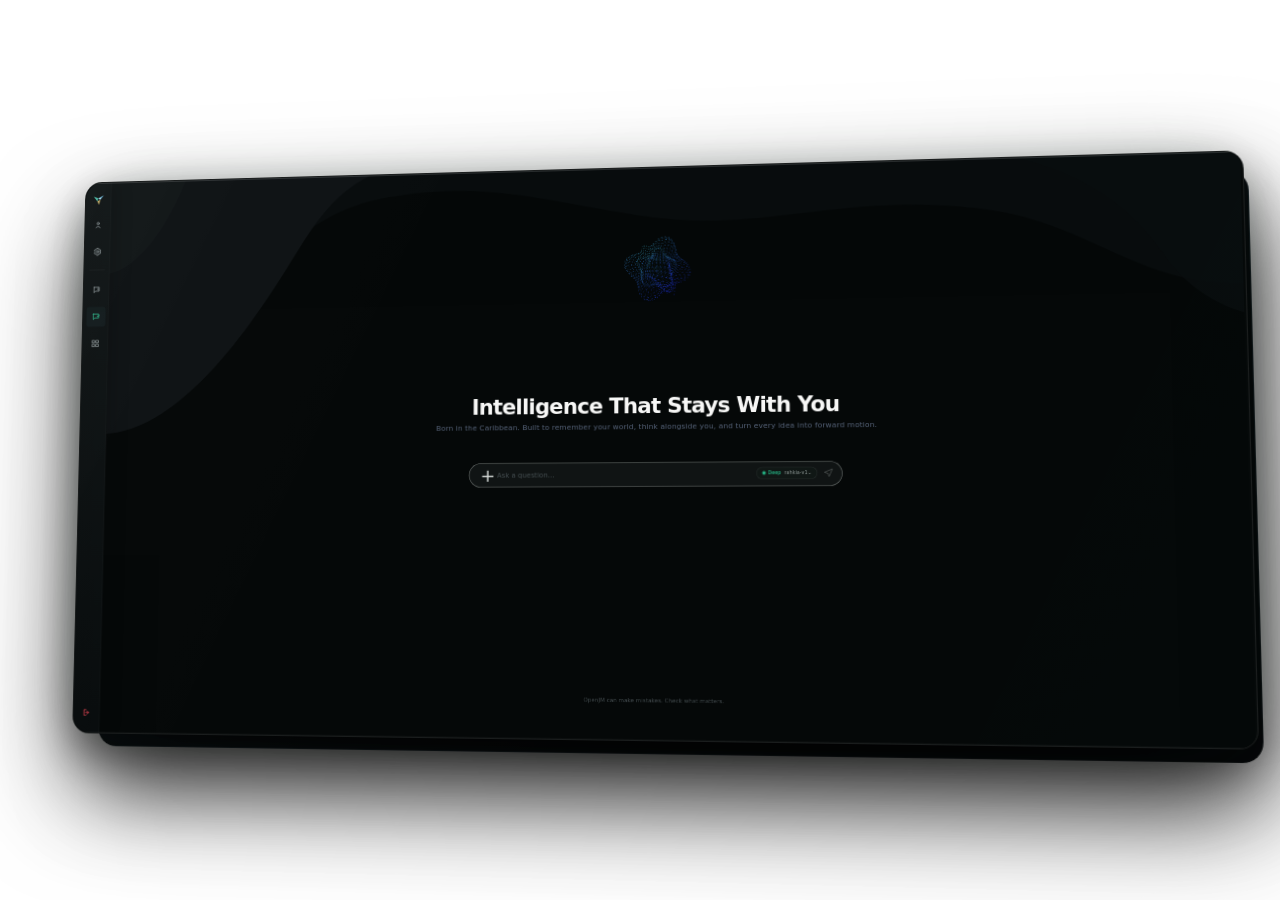
<file: resources/animations/openjm_3d_image_generation_demo_v5.html>
<!DOCTYPE html>
<html lang="en">
<head>
<meta charset="UTF-8" />
<meta name="viewport" content="width=device-width, initial-scale=1.0" />
<title>OpenJM — Live coded interaction demo</title>
<style>
  :root{
    --radius:18px;
    --perspective:1600px;
    --stage-w:1910;
    --stage-h:932;
    --green:#24d6a1;
    --teal:#18bda9;
    --purple:#6d50ff;
    --ink:#f5f6f5;
    --muted:#748089;
    --line:rgba(255,255,255,.085);
  }
  *{box-sizing:border-box}
  html,body{margin:0;min-height:100%;background:transparent;color:white;font-family:Inter,ui-sans-serif,system-ui,-apple-system,BlinkMacSystemFont,"Segoe UI",sans-serif}
  body{min-height:100vh;display:grid;place-items:center;overflow:hidden;background:transparent}
  .scene{position:relative;width:min(92vw,1380px);padding:0;perspective:var(--perspective);perspective-origin:50% 48%}
  .card-wrap{position:relative;width:100%;aspect-ratio:1910/932;transform-style:preserve-3d;will-change:transform}
  .depth{position:absolute;inset:12px -13px -17px 12px;border-radius:calc(var(--radius) + 2px);background:linear-gradient(145deg,#152025,#05080a 70%);border:1px solid rgba(255,255,255,.035);transform:translateZ(-34px);box-shadow:0 34px 88px rgba(0,0,0,.52)}
  .floor-shadow{position:absolute;left:8%;right:2%;bottom:-10%;height:22%;border-radius:50%;background:rgba(0,0,0,.5);filter:blur(38px);transform:translateZ(-76px) rotateX(78deg);pointer-events:none}
  .card{position:absolute;inset:0;overflow:hidden;border-radius:var(--radius);background:#070a0a;border:1px solid rgba(255,255,255,.08);box-shadow:0 52px 110px rgba(0,0,0,.64),0 18px 42px rgba(0,0,0,.36),0 0 78px rgba(0,231,197,.045);transform-style:preserve-3d;backface-visibility:hidden}
  .stage-shell{position:absolute;inset:0;overflow:hidden}
  #stage{position:absolute;left:0;top:0;width:1910px;height:932px;transform-origin:0 0;background:#050808;overflow:hidden}
  .bg-svg{position:absolute;inset:0;width:100%;height:100%;z-index:0;opacity:.96}
  .bg-reference{display:none !important;visibility:hidden;width:0;height:0}
  .sidebar{position:absolute;left:0;top:0;bottom:0;z-index:5;width:46px;padding:14px 6px 16px;display:flex;flex-direction:column;align-items:center;border-right:1px solid rgba(255,255,255,.055);background:linear-gradient(180deg,rgba(19,24,25,.96),rgba(8,12,13,.96));box-shadow:10px 0 30px rgba(0,0,0,.18)}
  .brand{width:30px;height:30px;margin-bottom:12px;display:grid;place-items:center}
  .nav-stack{display:flex;flex-direction:column;gap:12px;width:100%;align-items:center}
  .nav-sep{width:28px;height:1px;background:rgba(255,255,255,.06);margin:2px 0 5px}
  .nav-item{width:34px;height:34px;border-radius:5px;display:grid;place-items:center;color:#a5afb2;opacity:.9}
  .nav-item svg{width:16px;height:16px;stroke:currentColor;fill:none;stroke-width:1.8;stroke-linecap:round;stroke-linejoin:round}
  .nav-item.active{background:#151d1f;color:#39dca7}
  .logout{margin-top:auto;color:#ff4d5c}
  .intro{position:absolute;z-index:4;left:46px;right:0;top:0;bottom:0;transition:opacity .8s ease,transform .8s cubic-bezier(.2,.7,.2,1)}
  .intro.hidden{opacity:0;transform:translateY(-18px);pointer-events:none}
  .hero-copy{position:absolute;left:50%;top:43.5%;transform:translate(-50%,-50%);width:900px;text-align:center}
  .hero-title{font-size:35px;font-weight:760;line-height:1.05;letter-spacing:-1.25px;color:#f7f7f6;margin:0 0 8px}
  .hero-sub{font-size:12px;color:#566379;letter-spacing:.02em;margin:0}
  .composer{position:absolute;width:610px;height:40px;left:50%;top:52.0%;transform:translateX(-50%);border:1px solid rgba(232,238,235,.38);border-radius:20px;background:#101414;box-shadow:inset 0 0 0 1px rgba(255,255,255,.025);overflow:hidden;transition:height .48s cubic-bezier(.2,.72,.2,1),border-radius .48s cubic-bezier(.2,.72,.2,1),box-shadow .42s ease}
  .composer.active{height:84px;border-radius:22px;box-shadow:inset 0 0 0 1px rgba(255,255,255,.025),0 9px 28px rgba(0,0,0,.10)}
  .composer-text{position:absolute;left:46px;top:7px;right:145px;height:25px;font-size:11.5px;line-height:25px;color:#dfe6e3;white-space:nowrap;overflow:hidden;transition:top .42s cubic-bezier(.2,.72,.2,1),right .42s cubic-bezier(.2,.72,.2,1),left .42s cubic-bezier(.2,.72,.2,1),color .25s ease}
  .composer:not(.active) .composer-text:empty::before{content:"Ask a question...";color:#454e51}
  .composer.active .composer-text{top:10px;left:38px;right:96px}
  .typed::after{content:"";display:inline-block;width:1px;height:15px;background:#cfd6d4;margin-left:2px;vertical-align:-3px;animation:blink .9s steps(1) infinite}
  @keyframes blink{50%{opacity:0}}
  .composer-count{position:absolute;right:34px;top:13px;font-size:9px;color:#677173;letter-spacing:.01em;opacity:0;transition:opacity .28s ease}
  .composer.active .composer-count{opacity:1}
  .composer-plus{position:absolute;left:18px;top:10px;font-size:30px;font-weight:200;line-height:18px;color:#d5d9d7;transition:top .42s cubic-bezier(.2,.72,.2,1)}
  .composer.active .composer-plus{top:47px}
  .composer-actions{position:absolute;right:13px;top:8px;display:flex;gap:9px;align-items:center;transition:top .42s cubic-bezier(.2,.72,.2,1)}
  .composer.active .composer-actions{top:46px}
  .mode-pill{height:20px;padding:0 8px;border-radius:11px;background:#101715;border:1px solid rgba(255,255,255,.08);font-size:8px;color:#8d9895;display:flex;gap:5px;align-items:center}
  .mode-pill .deep{color:#2ad79e}
  .composer-prep{position:absolute;left:40px;top:47px;display:flex;gap:8px;opacity:0;transform:translateY(5px);transition:opacity .32s ease,transform .32s ease}
  .composer.has-prep .composer-prep{opacity:1;transform:none}
  .prep-pill{height:18px;padding:0 8px;border-radius:9px;background:#17191d;border:1px solid rgba(255,255,255,.08);font-size:7.8px;color:#bcc4c2;display:flex;align-items:center;gap:5px;letter-spacing:.01em;box-shadow:inset 0 1px 0 rgba(255,255,255,.02)}
  .prep-pill.image{background:#21182f;border-color:rgba(151,100,255,.25);color:#ddd0ff}
  .prep-pill.image .prep-icon{color:#a37cff}
  .prep-pill.negative{background:#15181c;color:#bbc2bf}
  .prep-icon{display:inline-flex;align-items:center;justify-content:center;width:11px;height:11px;color:#94a09c;opacity:.92}
  .prep-icon svg{width:11px;height:11px;stroke:currentColor;fill:none;stroke-width:1.6;stroke-linecap:round;stroke-linejoin:round}
  .prep-caret{color:#6f7a77;font-size:8px;transform:translateY(-.5px)}
  .send-icon{width:17px;height:17px;opacity:.45}
  .status-pill{position:absolute;left:50%;top:52.1%;transform:translateX(-50%);width:346px;height:34px;border-radius:18px;display:flex;align-items:center;justify-content:center;font-size:10.5px;color:#5d6870;background:#0d1112;border:1px solid rgba(230,236,234,.34);opacity:0;overflow:hidden;transition:opacity .35s ease}
  .status-pill.show{opacity:1}
  .status-pill::after{content:"";position:absolute;left:-22%;bottom:-1px;width:38%;height:2px;background:linear-gradient(90deg,transparent,#5d48ff,#31d2a8,transparent);filter:blur(.1px);animation:statusRun 2.2s ease-in-out infinite}
  @keyframes statusRun{0%{left:-25%;opacity:0}18%{opacity:1}75%{left:87%;opacity:1}100%{left:110%;opacity:0}}
  .conversation{position:absolute;z-index:4;left:618px;top:118px;width:770px;height:690px;overflow:hidden;opacity:0;transform:translateY(12px);transition:opacity .7s ease,transform .7s ease}
  .conversation.show{opacity:1;transform:none}
  .conversation-inner{position:absolute;left:0;top:0;width:100%;will-change:transform}
  .user-row{display:flex;justify-content:flex-end;margin:0 0 50px}
  .user-bubble{width:535px;border-radius:12px;background:#242424;border:1px solid rgba(255,255,255,.03);padding:17px 18px 12px;color:#f2f2ef;box-shadow:0 5px 16px rgba(0,0,0,.18)}
  .user-text{font-size:12.5px;line-height:1.35}
  .user-meta{display:flex;justify-content:flex-end;gap:12px;color:#d2d5d3;font-size:8px;margin-top:12px;opacity:.78}
  .think-box{font-size:12.6px;line-height:1.42;color:#9ac7ae;margin-bottom:16px}
  .think-label{display:flex;align-items:center;gap:7px;color:#40c991;font-weight:700;margin-bottom:7px}
  .think-label svg{width:13px;height:13px;stroke:currentColor;fill:none;stroke-width:1.7}
  .answer{font-size:13px;line-height:1.47;color:#e4e6e4}
  .answer p{margin:0 0 8px}
  .answer h3{font-size:14px;line-height:1.25;color:#f1f2f1;margin:10px 0 8px;padding-top:9px;border-top:1px solid rgba(255,255,255,.09);font-weight:780}
  .answer h4{font-size:13px;color:#f0f1f0;margin:9px 0 7px;font-weight:760}
  .answer .indent{padding-left:16px}
  .answer em{color:#dbdddb}
  .answer b{font-weight:760;color:#f1f2f1}
  .answer .table-wrap{border:1px solid rgba(255,255,255,.12);border-radius:10px;overflow:hidden;margin:9px 0 11px}
  .answer table{width:100%;border-collapse:collapse;font-size:12px;background:#0c0f12}
  .answer th,.answer td{padding:10px 11px;border-bottom:1px solid rgba(255,255,255,.08);text-align:left}
  .answer th{font-size:10px;color:#e3e6e4;background:#0a0d10;text-transform:uppercase;letter-spacing:.03em}
  .answer tr:last-child td{border-bottom:none}
  .assistant-meta{margin-top:10px;padding-top:8px;border-top:1px solid rgba(255,255,255,.08);font-size:8px;color:#c3c9c6;display:flex;justify-content:space-between;align-items:center}
  .meta-actions{display:flex;gap:12px;font-weight:650}
  .workline{font-size:8px;color:#d0d3d2;margin-top:7px;font-weight:650}
  .tokenline{font-size:7.5px;color:#7d8683;margin-top:3px}
  .bottom-area{position:absolute;z-index:7;left:46px;right:0;bottom:10px;height:63px;display:flex;align-items:flex-end;justify-content:center;pointer-events:none}
  .bottom-disclaimer{position:absolute;bottom:48px;font-size:9px;color:#41494c;letter-spacing:.01em}
  .bottom-status{position:absolute;bottom:2px;width:346px;height:34px;border-radius:18px;display:flex;align-items:center;justify-content:center;font-size:10.5px;color:#5d6870;background:#0d1112;border:1px solid rgba(230,236,234,.34);overflow:hidden;opacity:0;transition:opacity .3s ease}
  .bottom-status.show{opacity:1}
  .bottom-status::after{content:"";position:absolute;left:-25%;bottom:-1px;width:36%;height:2px;background:linear-gradient(90deg,transparent,#6653ff,#2ed5a4,transparent);animation:statusRun 2.2s ease-in-out infinite}
  .chat-composer{position:absolute;bottom:0;width:612px;height:39px;border-radius:20px;border:1px solid rgba(228,234,231,.35);background:#0f1313;display:flex;align-items:center;opacity:0;transform:translateY(8px);transition:opacity .5s ease,transform .5s ease;pointer-events:auto}
  .chat-composer.show{opacity:1;transform:none}
  .chat-plus{width:38px;text-align:center;font-size:29px;font-weight:200;color:#ced4d1}
  .chat-placeholder{flex:1;font-size:9.5px;color:#454e51}
  .chat-right{display:flex;align-items:center;gap:8px;padding-right:12px}
  .chat-mini{height:21px;border-radius:12px;padding:0 8px;border:1px solid rgba(255,255,255,.08);font-size:8px;color:#7d8784;display:flex;align-items:center;gap:5px}
  .chat-mini b{color:#26cf98;font-weight:600}
  .page-scroll{position:absolute;right:7px;top:95px;width:4px;height:738px;border-radius:2px;background:rgba(255,255,255,.02);z-index:6;opacity:0;transition:opacity .5s ease}
  .page-scroll.show{opacity:1}
  .page-scroll-thumb{position:absolute;left:0;width:4px;height:110px;border-radius:2px;background:#40464a;top:0}
  #particleCanvas{position:absolute;inset:0;width:1910px;height:932px;z-index:10;pointer-events:none}
  .glass{position:absolute;inset:0;z-index:18;pointer-events:none;background:linear-gradient(116deg,rgba(255,255,255,.055) 0%,rgba(255,255,255,.012) 13%,transparent 29%,transparent 76%,rgba(0,255,211,.008) 100%);mix-blend-mode:screen;opacity:.24}
  .edge{position:absolute;inset:0;z-index:19;pointer-events:none;box-shadow:inset 0 1px 0 rgba(255,255,255,.13),inset 0 -1px 0 rgba(255,255,255,.03)}
  @media(max-width:760px){.scene{width:94vw;padding:0}:root{--radius:12px}}
  @media(max-height:650px){.scene{width:min(92vw,1200px);padding:0}}
  @media(prefers-reduced-motion:reduce){.card-wrap{transform:rotateX(3.5deg) rotateY(-6deg)!important}.typed::after{animation:none}.status-pill::after,.bottom-status::after{animation:none}}

  .conversation{left:500px;top:120px;width:860px;height:708px;overflow:visible;opacity:0;transform:translateY(12px);transition:opacity .7s ease,transform .7s ease}
  .conversation.show{opacity:1;transform:none}
  .conversation-inner.gen-thread{position:relative;width:100%;height:100%;overflow:visible}
  .gen-user-row{position:absolute;right:0;top:34px;display:flex;justify-content:flex-end;opacity:0;transform:translateY(10px);transition:opacity .5s ease,transform .5s ease}
  .conversation.show .gen-user-row{opacity:1;transform:none}
  .gen-user-bubble{width:338px;border-radius:13px;background:#242428;border:1px solid rgba(255,255,255,.04);padding:16px 18px 12px;color:#f2f2ef;box-shadow:0 10px 28px rgba(0,0,0,.18)}
  .gen-user-text{font-size:12.5px;line-height:1.34;color:#f3f4f2}
  .gen-user-meta{display:flex;justify-content:flex-end;gap:12px;color:#cfd2d1;font-size:8px;margin-top:11px;opacity:.76}
  .gen-result-card{position:absolute;left:42px;top:152px;width:692px;height:584px;border-radius:18px;background:linear-gradient(180deg,#181a20 0%,#161920 100%);border:1px solid rgba(255,255,255,.06);box-shadow:0 26px 56px rgba(0,0,0,.34);opacity:0;transform:translateY(20px) scale(.985);transition:opacity .7s ease,transform .7s cubic-bezier(.2,.7,.2,1)}
  .gen-result-card.show{opacity:1;transform:none}
  .gen-result-stage{position:absolute;left:73px;top:26px;width:474px;height:454px;border-radius:12px;background:#10131a;overflow:hidden;box-shadow:inset 0 0 0 1px rgba(255,255,255,.035)}
  .gen-result-stage::before{content:"";position:absolute;inset:0;background:radial-gradient(circle at 50% 0%,rgba(255,255,255,.06),transparent 55%),linear-gradient(180deg,rgba(255,255,255,.02),rgba(255,255,255,.005));opacity:calc(1 - var(--reveal,0));transition:opacity .3s ease}
  .gen-result-stage::after{content:"";position:absolute;left:-36%;top:0;bottom:0;width:32%;background:linear-gradient(90deg,transparent,rgba(255,255,255,.06),transparent);filter:blur(8px);opacity:calc((1 - var(--reveal,0)) * .7);transform:translateX(calc(var(--shimmer,0) * 520px));transition:opacity .3s ease}
  .gen-result-image-wrap{position:absolute;inset:0;border-radius:12px;overflow:hidden;clip-path:inset(calc((1 - var(--reveal,0)) * 100%) 0 0 0 round 12px)}
  .gen-result-image{width:100%;height:100%;display:block;object-fit:cover;object-position:center center;image-rendering:pixelated}
  .gen-card-label{position:absolute;left:16px;bottom:66px;font-size:10px;font-weight:700;color:#eceeec;letter-spacing:.01em}
  .gen-card-actions{position:absolute;left:16px;bottom:36px;display:flex;gap:14px;font-size:8px;color:#b7bcb9;opacity:var(--meta,0);transform:translateY(calc((1 - var(--meta,0)) * 8px));transition:opacity .3s ease,transform .3s ease}
  .gen-card-actions span{display:flex;align-items:center;gap:5px;white-space:nowrap}
  .gen-card-actions .accent{color:#dbdfdc}
  .gen-card-stamp{position:absolute;right:16px;bottom:37px;font-size:8px;color:rgba(230,234,232,.78);opacity:var(--meta,0);transform:translateY(calc((1 - var(--meta,0)) * 8px));transition:opacity .3s ease,transform .3s ease}
  .gen-card-work{position:absolute;left:16px;bottom:12px;font-size:8px;color:#9ca4a1;opacity:var(--meta,0);transition:opacity .3s ease}
  .gen-card-work b{font-weight:600;color:#d5d9d7}
  .gen-card-frame{position:absolute;inset:0;border-radius:18px;box-shadow:inset 0 1px 0 rgba(255,255,255,.04)}
  .page-scroll{display:none !important}
  .composer-menu{position:absolute;left:50%;top:42.9%;width:98px;transform:translateX(-305px) translateY(10px) scale(.97);transform-origin:0 100%;border-radius:11px;background:linear-gradient(180deg,#1b1f23 0%,#171a1e 100%);border:1px solid rgba(255,255,255,.07);box-shadow:0 18px 40px rgba(0,0,0,.35),inset 0 1px 0 rgba(255,255,255,.03);opacity:0;pointer-events:none;transition:opacity .28s ease,transform .34s cubic-bezier(.22,.8,.22,1);z-index:8;padding:6px}
  .composer-menu.show{opacity:1;transform:translateX(-305px) translateY(0) scale(1)}
  .composer-menu-item{height:26px;border-radius:7px;padding:0 8px;display:flex;align-items:center;gap:7px;font-size:8.6px;color:#afb7b7;border:1px solid transparent;margin-bottom:4px}
  .composer-menu-item:last-child{margin-bottom:0}
  .composer-menu-item svg{width:11px;height:11px;stroke:currentColor;fill:none;stroke-width:1.6;stroke-linecap:round;stroke-linejoin:round}
  .composer-menu-item.active{background:#183128;border-color:rgba(47,197,139,.14);color:#d8fbe8;box-shadow:inset 0 1px 0 rgba(255,255,255,.025)}
  .composer-panel{position:absolute;left:50%;top:35.3%;width:414px;height:322px;transform:translateX(-305px) translateY(12px) scale(.965);transform-origin:0 100%;border-radius:15px;background:linear-gradient(180deg,#1a1d22 0%,#16191d 100%);border:1px solid rgba(255,255,255,.07);box-shadow:0 26px 60px rgba(0,0,0,.42),inset 0 1px 0 rgba(255,255,255,.03);opacity:0;pointer-events:none;transition:opacity .42s ease,transform .5s cubic-bezier(.22,.8,.22,1);z-index:8;overflow:hidden}
  .composer-panel.show{opacity:1;transform:translateX(-305px) translateY(0) scale(1)}
  .panel-side{position:absolute;left:0;top:0;bottom:0;width:112px;border-right:1px solid rgba(255,255,255,.05);padding:142px 11px 12px;background:linear-gradient(180deg,rgba(255,255,255,.015),rgba(255,255,255,.005))}
  .panel-upload{position:absolute;left:12px;bottom:120px;right:12px;font-size:8.4px;color:#b1b8b8;display:flex;align-items:center;gap:7px;opacity:.9}
  .panel-upload svg{width:11px;height:11px;stroke:currentColor;fill:none;stroke-width:1.7}
  .panel-side-item{height:30px;border-radius:7px;padding:0 10px;display:flex;align-items:center;gap:8px;font-size:8.6px;color:#afb7b7;margin-bottom:8px;border:1px solid transparent}
  .panel-side-item svg{width:11px;height:11px;stroke:currentColor;fill:none;stroke-width:1.6}
  .panel-side-item.active{background:#183128;border-color:rgba(47,197,139,.14);color:#d8fbe8;box-shadow:inset 0 1px 0 rgba(255,255,255,.025)}
  .panel-main{position:absolute;left:112px;top:0;right:0;bottom:0;padding:10px 16px 14px}
  .panel-top{display:flex;align-items:center;gap:8px;margin-bottom:2px}
  .panel-back{font-size:13px;color:#72797d;line-height:1;margin-right:4px}
  .panel-title{font-size:13px;font-weight:700;color:#eff2f0;letter-spacing:-.01em}
  .panel-badge{margin-left:auto;height:17px;padding:0 7px;border-radius:10px;border:1px solid rgba(47,197,139,.15);background:#182925;font-size:8px;color:#d8fbe8;display:flex;align-items:center;gap:4px}
  .panel-badge::before{content:"";width:5px;height:5px;border-radius:50%;background:#2fc58b}
  .panel-sub{font-size:8.3px;color:#7d8589;margin:0 0 10px 25px}
  .panel-label{font-size:8.4px;color:#c2c8c6;margin:4px 0 8px}
  .size-grid{display:grid;grid-template-columns:repeat(3,1fr);gap:6px;margin-bottom:10px}
  .size-card{height:70px;border-radius:8px;background:#21252b;border:1px solid rgba(255,255,255,.07);display:flex;flex-direction:column;align-items:center;justify-content:center;color:#ccd2d0;gap:5px;transition:border-color .2s ease,background .2s ease,box-shadow .2s ease}
  .size-card.active{background:#23372f;border-color:rgba(47,197,139,.34);box-shadow:inset 0 0 0 1px rgba(47,197,139,.1)}
  .size-card-icon{border:1.4px solid currentColor;border-radius:2px;opacity:.9}
  .size-card.active .size-card-icon{color:#80e7bb}
  .size-card strong{font-size:9px;line-height:1.1;font-weight:600;text-align:center}
  .size-card span{font-size:8px;color:#7e868a}
  .panel-fields{display:grid;grid-template-columns:1fr 1fr;gap:8px;margin-top:6px}
  .panel-field label{display:block;font-size:8.3px;color:#c6ccc9;margin-bottom:4px}
  .panel-field .box{height:32px;border-radius:7px;border:1px solid rgba(255,255,255,.07);background:#121519;padding:0 9px;display:flex;align-items:center;font-size:9px;color:#e8ece9}
  .panel-note{font-size:7.6px;line-height:1.35;color:#727a7f;margin-top:8px;max-width:250px}

</style>
</head>
<body>
<main class="scene" id="scene">
  <div class="card-wrap" id="cardWrap">
    <div class="floor-shadow"></div>
    <div class="depth"></div>
    <section class="card" id="card">
      <div class="stage-shell" id="stageShell">
        <div id="stage">
          <svg class="bg-svg" viewBox="0 0 1910 932" preserveAspectRatio="none" aria-hidden="true">
            <rect width="1910" height="932" fill="#050808"/>
            <path d="M46 0H1910V210C1754 214 1677 109 1515 83C1300 48 1165 110 988 84C817 59 713 11 532 38C397 58 328 140 269 232C213 320 153 411 46 428Z" fill="#090d0e"/>
            <path d="M46 0H501C430 32 399 90 359 153C303 241 235 337 151 393C112 419 75 430 46 431Z" fill="#111517" opacity=".97"/>
            <path d="M46 0H178C155 56 129 101 93 132C76 147 60 154 46 157Z" fill="#161a1c" opacity=".72"/>
            <path d="M1560 0H1910V256C1860 241 1816 205 1788 160C1746 94 1678 30 1560 0Z" fill="#0a0e0f" opacity=".96"/>
          </svg>
          <!-- Original reference image disabled for the transparent hero integration.

          <img class="bg-reference" alt="" aria-hidden="true" src="../media/hero-reference.jpg"/>


          -->
          <aside class="sidebar" aria-label="OpenJM navigation">
            <div class="brand" aria-hidden="true">
              <svg viewBox="0 0 32 32" width="26" height="26">
                <path d="M5 9.5 15 13l-2.1 6.4L5 9.5Z" fill="#52c8b1" opacity=".92"/>
                <path d="M15 13 27 7l-7.7 9.1L15 13Z" fill="#73bde0" opacity=".92"/>
                <path d="M13 19.4 19.3 16 17 27l-4-7.6Z" fill="#d5bf75" opacity=".9"/>
                <circle cx="18.8" cy="13.6" r="1.35" fill="#f5f6f4"/>
              </svg>
            </div>
            <div class="nav-stack">
              <div class="nav-item"><svg viewBox="0 0 24 24"><circle cx="12" cy="8" r="3"/><path d="M6.5 19c.8-4 10.2-4 11 0"/></svg></div>
              <div class="nav-item"><svg viewBox="0 0 24 24"><circle cx="12" cy="12" r="3"/><path d="M19 12a7 7 0 0 0-.1-1l2-1.5-2-3.4-2.5 1a8 8 0 0 0-1.7-1L14.4 3h-4.8l-.3 3.1a8 8 0 0 0-1.7 1l-2.5-1-2 3.4L5.1 11a7 7 0 0 0 0 2l-2 1.5 2 3.4 2.5-1a8 8 0 0 0 1.7 1l.3 3.1h4.8l.3-3.1a8 8 0 0 0 1.7-1l2.5 1 2-3.4-2-1.5a7 7 0 0 0 .1-1Z"/></svg></div>
              <div class="nav-sep"></div>
              <div class="nav-item"><svg viewBox="0 0 24 24"><path d="M5 5h14v10H9l-4 4V5Z"/><path d="M15 8h2M15 11h2"/></svg></div>
              <div class="nav-item active"><svg viewBox="0 0 24 24"><path d="M5 5h14v10H9l-4 4V5Z"/><path d="m15 10 2 2 3-4"/></svg></div>
              <div class="nav-item"><svg viewBox="0 0 24 24"><rect x="4" y="4" width="6" height="6"/><rect x="14" y="4" width="6" height="6"/><rect x="4" y="14" width="6" height="6"/><rect x="14" y="14" width="6" height="6"/></svg></div>
            </div>
            <div class="nav-item logout"><svg viewBox="0 0 24 24"><path d="M10 5H5v14h5"/><path d="M13 8l4 4-4 4M17 12H9"/></svg></div>
          </aside>

          <div class="intro" id="intro">
            <div class="hero-copy">
              <h1 class="hero-title">Intelligence That Stays With You</h1>
              <p class="hero-sub">Born in the Caribbean. Built to remember your world, think alongside you, and turn every idea into forward motion.</p>
            </div>
            <div class="composer" id="heroComposer">
              <div class="composer-text typed" id="typedPrompt"></div>
              <div class="composer-count" id="composerCount">0/4000</div>
              <div class="composer-prep" id="composerPrep">
                <div class="prep-pill image"><span class="prep-icon"><svg viewBox="0 0 24 24"><rect x="4.5" y="5" width="15" height="14" rx="2.2"/><circle cx="10" cy="10" r="1.5"/><path d="m8 16 3.1-3.2 2.3 2.1 2.6-2.8 2 3.9"/></svg></span><span>Image</span><span class="prep-caret">⌄</span></div>
                <div class="prep-pill negative"><span>Negative prompt</span><span class="prep-caret">⌄</span></div>
              </div>
              <div class="composer-plus">+</div>
              <div class="composer-actions">
                <div class="mode-pill"><span class="deep">◉ Deep</span><span>rahkia-v1⌄</span></div>
                <svg class="send-icon" viewBox="0 0 24 24"><path d="M3 11.5 21 4l-7.5 17-2.3-6.7L3 11.5Z" fill="none" stroke="#b5bebb" stroke-width="1.4" stroke-linejoin="round"/></svg>
              </div>
            </div>
            <div class="composer-menu" id="composerMenu">
              <div class="composer-menu-item active"><svg viewBox="0 0 24 24"><rect x="4.5" y="5" width="15" height="14" rx="2.2"/><circle cx="10" cy="10" r="1.5"/><path d="m8 16 3.1-3.2 2.3 2.1 2.6-2.8 2 3.9"/></svg><span>Image</span></div>
              <div class="composer-menu-item"><svg viewBox="0 0 24 24"><path d="M8 18V7.5a1 1 0 0 1 1.55-.84L18 12l-8.45 5.34A1 1 0 0 1 8 16.5Z"/></svg><span>Music</span></div>
              <div class="composer-menu-item"><svg viewBox="0 0 24 24"><rect x="5" y="7" width="14" height="10" rx="2"/><path d="m11 10 4 2-4 2Z"/></svg><span>Video</span></div>
            </div>
            <div class="composer-panel" id="composerPanel">
              <div class="panel-side">
                <div class="panel-upload"><svg viewBox="0 0 24 24"><path d="M12 16V6"/><path d="m8.5 9.5 3.5-3.5 3.5 3.5"/><path d="M5 18h14"/></svg><span>Upload Files</span></div>
                <div class="panel-side-item active"><svg viewBox="0 0 24 24"><rect x="4.5" y="5" width="15" height="14" rx="2.2"/><circle cx="10" cy="10" r="1.5"/><path d="m8 16 3.1-3.2 2.3 2.1 2.6-2.8 2 3.9"/></svg><span>Image</span></div>
                <div class="panel-side-item"><svg viewBox="0 0 24 24"><path d="M8 18V7.5a1 1 0 0 1 1.55-.84L18 12l-8.45 5.34A1 1 0 0 1 8 16.5Z"/></svg><span>Music</span></div>
                <div class="panel-side-item"><svg viewBox="0 0 24 24"><rect x="5" y="7" width="14" height="10" rx="2"/><path d="m11 10 4 2-4 2Z"/></svg><span>Video</span></div>
              </div>
              <div class="panel-main">
                <div class="panel-top"><div class="panel-back">‹</div><div class="panel-title">Image generation</div><div class="panel-badge">Active</div></div>
                <div class="panel-sub">Generate an image from your prompt.</div>
                <div class="panel-label">Image size</div>
                <div class="size-grid">
                  <div class="size-card active" data-size="11"><div class="size-card-icon" style="width:20px;height:20px"></div><strong>Social post</strong><span>1:1</span></div>
                  <div class="size-card" data-size="45"><div class="size-card-icon" style="width:18px;height:22px"></div><strong>Social feed</strong><span>4:5</span></div>
                  <div class="size-card" data-size="34"><div class="size-card-icon" style="width:16px;height:22px"></div><strong>Social portrait</strong><span>3:4</span></div>
                  <div class="size-card" data-size="191"><div class="size-card-icon" style="width:22px;height:12px"></div><strong>Link preview</strong><span>1.91:1</span></div>
                  <div class="size-card" data-size="916"><div class="size-card-icon" style="width:11px;height:22px"></div><strong>Stories &amp; Reels</strong><span>9:16</span></div>
                  <div class="size-card" data-size="169"><div class="size-card-icon" style="width:22px;height:12px"></div><strong>Wallpaper &amp; video</strong><span>16:9</span></div>
                </div>
                <div class="panel-fields">
                  <div class="panel-field"><label>Steps</label><div class="box">60</div></div>
                  <div class="panel-field"><label>Seed</label><div class="box">Random</div></div>
                </div>
                <div class="panel-note">Intelligence level sets these values by default. Typing custom values overrides default values.</div>
              </div>
            </div>
            <div class="status-pill" id="heroStatus">Generating image...</div>
          </div>

          <div class="conversation" id="conversation">
            <div class="conversation-inner gen-thread" id="conversationInner">
              <div class="gen-user-row" id="genUserRow">
                <div class="gen-user-bubble">
                  <div class="gen-user-text">create an image of a beach at sunset in pixel art style</div>
                  <div class="gen-user-meta"><span>▣</span><span>09/21/2026 08:50 AM</span></div>
                </div>
              </div>
              <div class="gen-result-card" id="resultCard">
                <div class="gen-result-stage" id="resultStage">
                  <div class="gen-result-image-wrap" id="resultImageWrap">
                    <img class="gen-result-image" alt="Generated pixel art beach scene" src="../media/hero-generated-beach.png" />
                  </div>
                </div>
                <div class="gen-card-label">Generated image</div>
                <div class="gen-card-actions" id="resultActions">
                  <span class="accent">◉ Thought</span>
                  <span>❝ Quotes</span>
                  <span>❝ Sources</span>
                  <span>▣ Copy</span>
                  <span>⇩ Download</span>
                </div>
                <div class="gen-card-stamp" id="resultStamp">09/21/2026 08:50 AM</div>
                <div class="gen-card-work" id="resultWork">Worked for 0m 28s&nbsp;&nbsp;<b>Tokens unavailable for image generation</b></div>
                <div class="gen-card-frame"></div>
              </div>
            </div>
          </div>

          <div class="page-scroll" id="pageScroll"><div class="page-scroll-thumb" id="pageThumb"></div></div>

          <div class="bottom-area" id="bottomArea">
            <div class="bottom-disclaimer">OpenJM can make mistakes. Check what matters.</div>
            <div class="bottom-status" id="bottomStatus">Generating image...</div>
            <div class="chat-composer" id="chatComposer">
              <div class="chat-plus">+</div>
              <div class="chat-placeholder">Ask a question...</div>
              <div class="chat-right">
                <div class="chat-mini"><b>◉ Deep</b><span>rahkia-v1⌄</span></div>
                <svg width="17" height="17" viewBox="0 0 24 24"><path d="M3 11.5 21 4l-7.5 17-2.3-6.7L3 11.5Z" fill="none" stroke="#6f7976" stroke-width="1.4" stroke-linejoin="round"/></svg>
              </div>
            </div>
          </div>

          <canvas id="particleCanvas" width="1910" height="932" aria-hidden="true"></canvas>
        </div>
      </div>
      <div class="glass"></div>
      <div class="edge"></div>
    </section>
  </div>
</main>

<script>
(() => {
  const scene = document.getElementById('scene');
  const card = document.getElementById('cardWrap');
  const reduceMotion = window.matchMedia('(prefers-reduced-motion: reduce)').matches;
  let hovering = false;
  let targetX = 3.8, targetY = -7.0;
  let currentX = targetX, currentY = targetY;
  const startedAt = performance.now();
  scene.addEventListener('pointerenter', () => hovering = true);
  scene.addEventListener('pointermove', e => {
    hovering = true;
    const r = scene.getBoundingClientRect();
    const px = (e.clientX-r.left)/r.width;
    const py = (e.clientY-r.top)/r.height;
    targetY = (px-.5)*19;
    targetX = (.5-py)*12;
  });
  scene.addEventListener('pointerleave', () => hovering = false);
  function animateTilt(now){
    if(!reduceMotion){
      if(!hovering){
        const t=(now-startedAt)/1000;
        targetX=3.7+Math.sin(t*.45)*.75;
        targetY=-7+Math.sin(t*.34)*1.25;
      }
      currentX += (targetX-currentX)*.07;
      currentY += (targetY-currentY)*.07;
      card.style.transform=`rotateX(${currentX.toFixed(3)}deg) rotateY(${currentY.toFixed(3)}deg)`;
    }
    requestAnimationFrame(animateTilt);
  }
  requestAnimationFrame(animateTilt);
})();

(() => {
  const STAGE_W=1910, STAGE_H=932;
  const shell=document.getElementById('stageShell');
  const stage=document.getElementById('stage');
  function fit(){
    const scale=Math.min(shell.clientWidth/STAGE_W,shell.clientHeight/STAGE_H);
    stage.style.transform=`scale(${scale})`;
  }
  new ResizeObserver(fit).observe(shell); fit();
})();

const PROMPT='create an image of a beach at sunset in pixel art style';

const els={
  intro:document.getElementById('intro'),
  typed:document.getElementById('typedPrompt'),
  heroComposer:document.getElementById('heroComposer'),
  composerCount:document.getElementById('composerCount'),
  composerMenu:document.getElementById('composerMenu'),
  composerPanel:document.getElementById('composerPanel'),
  sizeCards:Array.from(document.querySelectorAll('.size-card')),
  heroStatus:document.getElementById('heroStatus'),
  conversation:document.getElementById('conversation'),
  userRow:document.getElementById('genUserRow'),
  resultCard:document.getElementById('resultCard'),
  resultStage:document.getElementById('resultStage'),
  resultImageWrap:document.getElementById('resultImageWrap'),
  resultActions:document.getElementById('resultActions'),
  resultStamp:document.getElementById('resultStamp'),
  resultWork:document.getElementById('resultWork'),
  bottomStatus:document.getElementById('bottomStatus'),
  chatComposer:document.getElementById('chatComposer'),
  pageScroll:document.getElementById('pageScroll')
};

const TL={
  idleEnd:1.2,
  composeOpen:2.1,
  menuOpen:2.8,
  menuClose:3.9,
  panelOpen:4.1,
  panelPick1:4.9,
  panelPick2:5.7,
  panelPick3:6.5,
  panelClose:7.4,
  typeStart:8.05,
  typeEnd:11.6,
  send:12.0,
  heroStatusEnd:13.9,
  chatShow:13.2,
  cardShow:14.2,
  revealStart:15.15,
  revealEnd:15.18,
  footerShow:15.45,
  bottomStatusEnd:15.9,
  composerReturn:15.7
};

function promptCountAt(t){
  if(t<=TL.typeStart)return 0;
  if(t>=TL.typeEnd)return PROMPT.length;
  const p=(t-TL.typeStart)/(TL.typeEnd-TL.typeStart);
  const eased=1-Math.pow(1-p,1.18);
  return Math.max(0,Math.min(PROMPT.length,Math.floor(eased*PROMPT.length)));
}
function setActiveSize(key){
  els.sizeCards.forEach(card=>card.classList.toggle('active',card.dataset.size===key));
}
function escapePrompt(str){
  return str.replace(/&/g,'&amp;').replace(/</g,'&lt;').replace(/>/g,'&gt;');
}
function smoothstep(a,b,x){const t=Math.max(0,Math.min(1,(x-a)/(b-a)));return t*t*(3-2*t)}
function renderTimeline(t){
  const active=t>=TL.composeOpen && t<TL.send;
  const menuVisible=t>=TL.menuOpen && t<TL.menuClose;
  const panelVisible=t>=TL.panelOpen && t<TL.panelClose;
  const hasPrep=t>=TL.panelClose && t<TL.send;
  els.heroComposer.classList.toggle('active',active);
  els.heroComposer.classList.toggle('has-prep',hasPrep);
  els.composerMenu.classList.toggle('show',menuVisible);
  els.composerPanel.classList.toggle('show',panelVisible);

  let sizeKey='11';
  if(t>=TL.panelPick3 || t>=TL.panelClose) sizeKey='34';
  else if(t>=TL.panelPick2) sizeKey='45';
  else if(t>=TL.panelPick1) sizeKey='11';
  setActiveSize(sizeKey);

  const count=promptCountAt(t);
  els.composerCount.textContent=`${count}/4000`;
  els.typed.innerHTML=escapePrompt(PROMPT.slice(0,count));
  els.typed.classList.toggle('typed',t>=TL.typeStart && t<TL.typeEnd+.18);

  const sending=t>=TL.send;
  els.heroComposer.style.opacity=sending?'0':'1';
  els.heroStatus.textContent='Generating image...';
  els.bottomStatus.textContent='Generating image...';
  els.heroStatus.classList.toggle('show',sending && t<TL.heroStatusEnd);
  els.intro.classList.toggle('hidden',t>=TL.chatShow);

  const chatShow=t>=TL.chatShow;
  els.conversation.classList.toggle('show',chatShow);
  els.pageScroll.classList.remove('show');
  els.bottomStatus.classList.toggle('show',chatShow && t<TL.bottomStatusEnd);
  els.chatComposer.classList.toggle('show',t>=TL.composerReturn);

  const cardShow=t>=TL.cardShow;
  els.resultCard.classList.toggle('show',cardShow);

  const reveal=t>=TL.revealStart?1:0;
  const meta=smoothstep(TL.footerShow,TL.footerShow+.35,t);
  const shimmer=(Math.sin(t*1.3)+1)*.5;
  els.resultCard.style.setProperty('--reveal',reveal.toFixed(4));
  els.resultCard.style.setProperty('--meta',meta.toFixed(4));
  els.resultCard.style.setProperty('--shimmer',shimmer.toFixed(4));
  els.resultWork.innerHTML=t>=TL.footerShow ? 'Worked for 0m 2s&nbsp;&nbsp;<b>Tokens unavailable for image generation</b>' : 'Working on image generation...';
}

// Morph engine adapted from the supplied standby / thinking particle exports.
// Only the particle behavior is replaced; the surrounding UI and copy remain untouched.
(() => {
  const canvas=document.getElementById('particleCanvas');
  const ctx=canvas.getContext('2d',{alpha:true});
  const W=1910,H=932,N=1500;
  const golden=Math.PI*(3-Math.sqrt(5));

  const clamp=(v,a=0,b=1)=>Math.max(a,Math.min(b,v));
  const lerp=(a,b,t)=>a+(b-a)*t;
  const ease=t=>.5-.5*Math.cos(clamp(t)*Math.PI);
  const hexToRgb=hex=>({r:parseInt(hex.slice(1,3),16),g:parseInt(hex.slice(3,5),16),b:parseInt(hex.slice(5,7),16)});
  const rgbToCss=(a,b,t,alpha)=>{
    const c1=hexToRgb(a),c2=hexToRgb(b);
    const r=Math.round(lerp(c1.r,c2.r,t)),g=Math.round(lerp(c1.g,c2.g,t)),bb=Math.round(lerp(c1.b,c2.b,t));
    return `rgba(${r},${g},${bb},${alpha})`;
  };
  const lerpHex=(a,b,t)=>{
    const c1=hexToRgb(a),c2=hexToRgb(b);
    const n=(r,g,bb)=>'#'+[r,g,bb].map(v=>Math.round(v).toString(16).padStart(2,'0')).join('');
    return n(lerp(c1.r,c2.r,t),lerp(c1.g,c2.g,t),lerp(c1.b,c2.b,t));
  };
  const noise=(i,s=0)=>{const v=Math.sin(i*127.1+s*311.7)*43758.5453;return v-Math.floor(v)};
  const moveZScale=v=>Math.pow(25,Math.max(-100,Math.min(100,Number(v)||0))/100);

  function makeShape(shape){
    const arr=[];
    for(let i=0;i<N;i++){
      const y=1-(i/(N-1))*2;
      const rs=Math.sqrt(Math.max(0,1-y*y));
      const th=golden*i;
      const dx=Math.cos(th)*rs,dy=y,dz=Math.sin(th)*rs;
      let k=1;
      if(shape==='cube') k=1/Math.max(Math.abs(dx),Math.abs(dy),Math.abs(dz));
      const x=dx*k, yy=dy*k, z=dz*k;
      const r=Math.sqrt(x*x+yy*yy+z*z)||1;
      arr.push({x,y:yy,z,theta:Math.atan2(z,x),phi:Math.acos(clamp(yy/r,-1,1))});
    }
    return arr;
  }
  const shapes={sphere:makeShape('sphere'),cube:makeShape('cube')};

  // Exact state values from stanby 02(1).html.
  const standby=[
    {d:1/3,shape:'sphere',c1:'#00ff91',c2:'#096672',moveZ:-27.59,speed:.03,morph:.25,rotX:-.3,rotY:.3,size:2},
    {d:1/3,shape:'sphere',c1:'#2b00ff',c2:'#52cddd',moveZ:-33.79,speed:.037,morph:.33,rotX:-.3,rotY:.3,size:2},
    {d:1/3,shape:'sphere',c1:'#00ff91',c2:'#096672',moveZ:-27.59,speed:.03,morph:.25,rotX:-.3,rotY:.3,size:2}
  ];

  // Exact form / depth / morph values from think .3.html.
  const thinking=[
    {d:.25,shape:'cube',  c1:'#00ff91',c2:'#096672',moveZ:-27.59,speed:.03,morph:.05,rotX:-.3,rotY:.3,size:2},
    {d:.25,shape:'sphere',c1:'#00ff91',c2:'#096672',moveZ:-27.59,speed:.03,morph:.11,rotX:-.3,rotY:.3,size:2},
    {d:.25,shape:'cube',  c1:'#00ff91',c2:'#096672',moveZ:-42.76,speed:.03,morph:.26,rotX:-.3,rotY:.3,size:2},
    {d:.25,shape:'sphere',c1:'#00ff91',c2:'#096672',moveZ:-24.14,speed:.03,morph:.26,rotX:-.3,rotY:.3,size:2}
  ];

  function sampleStates(states,total,t){
    let local=((t%total)+total)%total;
    let acc=0;
    for(let i=0;i<states.length;i++){
      const seg=states[i].d*total;
      if(local<=acc+seg || i===states.length-1){
        const a=states[i],b=states[(i+1)%states.length],p=ease((local-acc)/seg);
        return {a,b,p};
      }
      acc+=seg;
    }
    return {a:states[0],b:states[1],p:0};
  }

  function blendState(pair){
    const {a,b,p}=pair;
    return {
      fromShape:a.shape,toShape:b.shape,shapeMix:p,
      c1:lerpHex(a.c1,b.c1,p),c2:lerpHex(a.c2,b.c2,p),
      moveZ:lerp(a.moveZ,b.moveZ,p),speed:lerp(a.speed,b.speed,p),morph:lerp(a.morph,b.morph,p),
      rotX:lerp(a.rotX,b.rotX,p),rotY:lerp(a.rotY,b.rotY,p),size:lerp(a.size,b.size,p)
    };
  }

  function samplePoint(state,i){
    const a=shapes[state.fromShape][i],b=shapes[state.toShape][i],p=state.shapeMix;
    return {x:lerp(a.x,b.x,p),y:lerp(a.y,b.y,p),z:lerp(a.z,b.z,p),theta:lerp(a.theta,b.theta,p),phi:lerp(a.phi,b.phi,p)};
  }

  function renderParticles(globalT){
    const t=Math.max(0,globalT);
    // Standby follows its 5 s loop. Thinking follows its 3 s loop and begins as the prompt is submitted.
    const stand=blendState(sampleStates(standby,5,t));
    const thinkT=Math.max(0,t-TL.send);
    const think=blendState(sampleStates(thinking,3,thinkT));
    const mode=ease(clamp((t-(TL.send-.15))/2.1));

    // Keep the richer cyan/violet chromatic breathing seen in the reference video
    // while using the supplied thinking file for the geometry and depth motion.
    const colorCycle=blendState(sampleStates(standby,5,t+.55));
    think.c1=colorCycle.c1; think.c2=colorCycle.c2;

    const anchorX=985;
    const lift=ease(clamp((t-(TL.send-.2))/2.25));

    // Match the reference video more closely: the morph grows as it moves into
    // the upper thinking position, then settles slightly instead of staying
    // permanently enlarged. Keeping the final center a little lower also gives
    // the expanded particles enough breathing room at the top edge.
    const anchorY=lerp(168,94,lift);
    const grow=ease(clamp((t-(TL.send+.05))/1.45));
    const settle=ease(clamp((t-(TL.chatShow+1.8))/2.7));
    const sizeBreath=mode*Math.sin((t-TL.send)*2.05)*.018;
    const visualScale=.64 + .14*grow - .055*settle + sizeBreath;
    const GLOBAL_MORPH_SCALE=.7225;
    const desiredBaseSphere=Math.min(W,H)*.25*visualScale*GLOBAL_MORPH_SCALE;

    ctx.clearRect(0,0,W,H);

    // Derive the exported animation's frame-based phase from timeline time.
    const speed=lerp(stand.speed,think.speed,mode);
    const phase=t*60*speed;
    const state={
      moveZ:lerp(stand.moveZ,think.moveZ,mode),
      morph:lerp(stand.morph,think.morph,mode),
      rotX:lerp(stand.rotX,think.rotX,mode),
      rotY:lerp(stand.rotY,think.rotY,mode),
      size:lerp(stand.size,think.size,mode),
      c1:lerpHex(stand.c1,think.c1,mode),c2:lerpHex(stand.c2,think.c2,mode)
    };
    const rz=moveZScale(state.moveZ);
    const rx=phase*state.rotX, ry=phase*state.rotY;
    const crx=Math.cos(rx),srx=Math.sin(rx),cry=Math.cos(ry),sry=Math.sin(ry);

    // Short, controlled opening-up motion at submission, matching the video's transition into thinking.
    const burstCenter=TL.chatShow+.15;
    const burst=Math.exp(-Math.pow((t-burstCenter)/1.15,2))*mode;

    const out=[];
    let minProjectedY=Infinity;
    for(let i=0;i<N;i++){
      const ps=samplePoint(stand,i), pt=samplePoint(think,i);
      const p={
        x:lerp(ps.x,pt.x,mode),y:lerp(ps.y,pt.y,mode),z:lerp(ps.z,pt.z,mode),
        theta:lerp(ps.theta,pt.theta,mode),phi:lerp(ps.phi,pt.phi,mode)
      };
      const deformation=Math.sin(p.theta*4+phase*2)*Math.cos(p.phi*3-phase)*state.morph;
      const radius=1+deformation;
      let x=p.x*radius,y=p.y*radius,z=p.z*radius;

      if(burst>.015){
        const nx=noise(i,2)*2-1,ny=noise(i,3)*2-1,nz=noise(i,4)*2-1;
        const amp=burst*(.09+.16*noise(i,5));
        x+=nx*amp; y+=ny*amp; z+=nz*amp;
      }

      let y1=y*crx-z*srx,z1=y*srx+z*crx;y=y1;z=z1;
      let x1=x*cry-z*sry,z2=x*sry+z*cry;x=x1;z=z2;
      const persp=(3/(3+z))*rz;
      const projectedX=x*persp;
      const projectedY=y*persp;
      minProjectedY=Math.min(minProjectedY,projectedY);
      const gradient=clamp((-p.y+1)/2);
      out.push({projectedX,projectedY,z,persp,gradient});
    }

    // Edge-aware scale guard. It only intervenes when the current deformation
    // would touch the top of the 1910x932 stage, so normal size breathing stays
    // intact while the expanded state never gets visibly clipped.
    const topMargin=18;
    const safeBaseSphere=minProjectedY<-.0001
      ? Math.max(1,(anchorY-topMargin)/(-minProjectedY))
      : desiredBaseSphere;
    const baseSphere=Math.min(desiredBaseSphere,safeBaseSphere);

    for(const p of out){
      p.px=anchorX+p.projectedX*baseSphere;
      p.py=anchorY+p.projectedY*baseSphere;
    }
    out.sort((a,b)=>b.z-a.z);
    for(const p of out){
      const size=Math.max(.47,p.persp*state.size*.93*GLOBAL_MORPH_SCALE);
      const alpha=clamp(.62+p.persp*.34,.38,.98);
      ctx.fillStyle=rgbToCss(state.c1,state.c2,p.gradient,alpha);
      ctx.beginPath();ctx.arc(p.px,p.py,size,0,Math.PI*2);ctx.fill();
    }
  }
  window.__renderParticles=renderParticles;
})();
(() => {
  const params=new URLSearchParams(location.search);
  const debug=params.get('t');
  const speed=Math.max(.1,Number(params.get('speed')||1));
  const loop=params.get('loop')!=='0';
  const cycle=18.0;
  const start=performance.now();
  function frame(now){
    let t=debug!==null?Number(debug):((now-start)/1000)*speed;
    if(loop && debug===null)t%=cycle;
    renderTimeline(t);
    window.__renderParticles(t);
    if(debug===null)requestAnimationFrame(frame);
  }
  requestAnimationFrame(frame);
})();
</script>
</body>
</html>
</file>
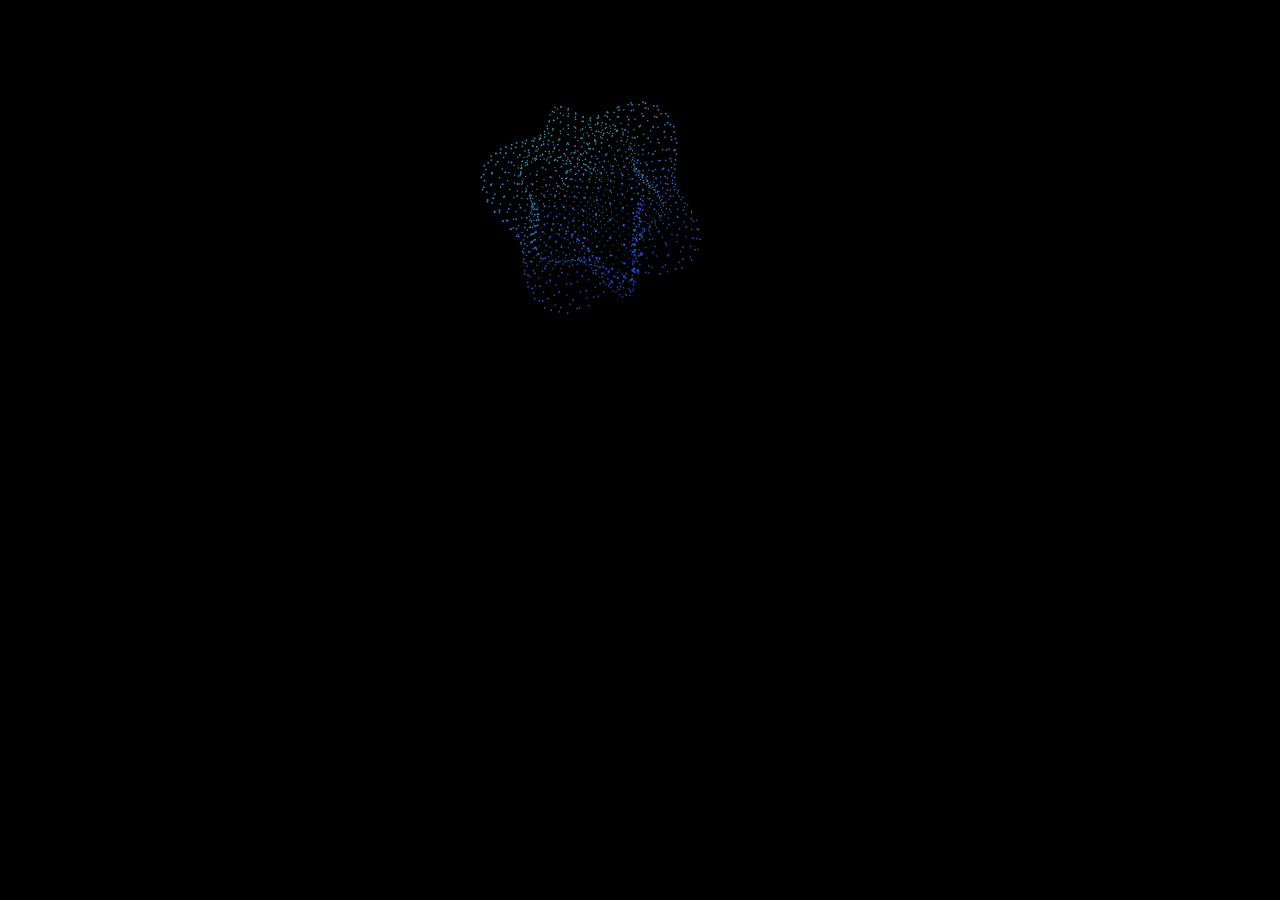
<file: resources/animations/stanby 02.html>
<!DOCTYPE html>
<html lang="es">
<head>
    <meta charset="UTF-8">
    <meta name="viewport" content="width=device-width, initial-scale=1.0">
    <title>Morphing Shape - Animación Exportada</title>
    <style>
        body { margin: 0; overflow: hidden; background-color: #000000; }
        canvas { display: block; }
    </style>
</head>
<body>
    <canvas id="sphereCanvas"></canvas>
    
    <script>
        const canvas = document.getElementById('sphereCanvas');
        const ctx = canvas.getContext('2d');
        
        let params = { 
            shape: 'sphere', color1: '#0db4b1', color2: '#1e8491', backgroundColor: '#000000', solidMesh: false, figureOpacity: 1, points: 1500, size: 2, sphereRadius: 0.25, trail: 1, 
            moveX: -0.21000000000000002, moveY: -1.1, moveZ: -29.402068498413854,
            speed: 0.032045883788531765, morph: 0.2733815290117917, rotX: -0.3, rotY: 0.3,
            pulseForce: 3, pulseDecay: 0.9200000000000002, sizeImpact: 2, speedImpact: 0.05
        };
        document.body.style.backgroundColor = params.backgroundColor;
        
        let width, height, pointsArray = [], time = 0, pulseIntensity = 0;
        
        let state1 = {"shape":"sphere","color1":"#00ff91","color2":"#096672","backgroundColor":"#000000","solidMesh":false,"figureOpacity":1,"points":1500,"size":2,"sphereRadius":0.25,"trail":1,"moveX":-0.21,"moveY":-1.1,"moveZ":-27.59,"speed":0.03,"morph":0.25,"rotX":-0.3,"rotY":0.3,"pulseForce":3,"pulseDecay":0.92,"sizeImpact":2,"speedImpact":0.05};
        let state2 = {"shape":"sphere","color1":"#2b00ff","color2":"#52cddd","backgroundColor":"#000000","solidMesh":false,"figureOpacity":1,"points":1500,"size":2,"sphereRadius":0.25,"trail":1,"moveX":-0.21,"moveY":-1.1,"moveZ":-33.79,"speed":0.037,"morph":0.33,"rotX":-0.3,"rotY":0.3,"pulseForce":3,"pulseDecay":0.92,"sizeImpact":2,"speedImpact":0.05};
        let transitionStates = [{"id":1,"name":"Estado 1","duration":0.3333333333333333,"transitionEase":"smooth","transitionEffect":"direct","transitionCloudSpread":2.2,"transitionCloudChaos":0.8,"transitionCloudPointSize":0.75,"transitionCloudPointAmount":1,"transitionCloudObjectScale":1,"transitionCloudShape":"sphere","transitionCloudVortexStrength":0.6,"transitionCloudVortexSpeed":1.2,"transitionHelixDirection":"forward","transitionHelixAngle":0,"transitionHelixAxisX":0,"transitionHelixAxisY":1,"transitionHelixAxisZ":0,"transitionHelixAutoOrbit":false,"transitionHelixTunnel":0,"transitionHelixThickness":1,"transitionHelixLoops":4.3,"transitionHelixCloud":false,"transitionHelixCloudIntensity":0.8,"transitionHelixDrawDirection":"forward","loopTransitionManual":false,"data":{"shape":"sphere","color1":"#00ff91","color2":"#096672","backgroundColor":"#000000","solidMesh":false,"figureOpacity":1,"points":1500,"size":2,"sphereRadius":0.25,"trail":1,"moveX":-0.21,"moveY":-1.1,"moveZ":-27.59,"speed":0.03,"morph":0.25,"rotX":-0.3,"rotY":0.3,"pulseForce":3,"pulseDecay":0.92,"sizeImpact":2,"speedImpact":0.05}},{"id":3,"name":"Estado 3","duration":0.33333333333333337,"transitionEase":"smooth","transitionEffect":"direct","transitionCloudSpread":2.2,"transitionCloudChaos":0.8,"transitionCloudPointSize":0.75,"transitionCloudPointAmount":1,"transitionCloudObjectScale":1,"transitionCloudShape":"sphere","transitionCloudVortexStrength":0.6,"transitionCloudVortexSpeed":1.2,"transitionHelixDirection":"forward","transitionHelixAngle":0,"transitionHelixAxisX":0,"transitionHelixAxisY":1,"transitionHelixAxisZ":0,"transitionHelixAutoOrbit":false,"transitionHelixTunnel":0,"transitionHelixThickness":1,"transitionHelixLoops":4.3,"transitionHelixCloud":false,"transitionHelixCloudIntensity":0.8,"transitionHelixDrawDirection":"forward","loopTransitionManual":false,"data":{"shape":"sphere","color1":"#2b00ff","color2":"#52cddd","backgroundColor":"#000000","solidMesh":false,"figureOpacity":1,"points":1500,"size":2,"sphereRadius":0.25,"trail":1,"moveX":-0.21,"moveY":-1.1,"moveZ":-33.79,"speed":0.037,"morph":0.33,"rotX":-0.3,"rotY":0.3,"pulseForce":3,"pulseDecay":0.92,"sizeImpact":2,"speedImpact":0.05}},{"id":4,"name":"Estado 4","duration":0.3333333333333333,"transitionEase":"smooth","transitionEffect":"direct","transitionCloudSpread":2.2,"transitionCloudChaos":0.8,"transitionCloudPointSize":0.75,"transitionCloudPointAmount":1,"transitionCloudObjectScale":1,"transitionCloudShape":"sphere","transitionCloudVortexStrength":0.6,"transitionCloudVortexSpeed":1.2,"transitionHelixDirection":"forward","transitionHelixAngle":0,"transitionHelixAxisX":0,"transitionHelixAxisY":1,"transitionHelixAxisZ":0,"transitionHelixAutoOrbit":false,"transitionHelixTunnel":0,"transitionHelixThickness":1,"transitionHelixLoops":4.3,"transitionHelixCloud":false,"transitionHelixCloudIntensity":0.8,"transitionHelixDrawDirection":"forward","loopTransitionManual":false,"data":{"shape":"sphere","color1":"#00ff91","color2":"#096672","backgroundColor":"#000000","solidMesh":false,"figureOpacity":1,"points":1500,"size":2,"sphereRadius":0.25,"trail":1,"moveX":-0.21,"moveY":-1.1,"moveZ":-27.59,"speed":0.03,"morph":0.25,"rotX":-0.3,"rotY":0.3,"pulseForce":3,"pulseDecay":0.92,"sizeImpact":2,"speedImpact":0.05}}];
        let transitionEnabled = true;
        let transitionLoopEnabled = true;
        let isPulseGlobalEnabled = true;
        let transitionDuration = 5;
        let transitionTimeCounter = 0;
        let transitionArrayCache = new Map();

        function lerp(start, end, amt) { return (1 - amt) * start + amt * end; }
        function lerpColor(c1, c2, amt) {
            let rgb1 = hexToRgb(c1), rgb2 = hexToRgb(c2);
            let r = Math.round(lerp(rgb1.r, rgb2.r, amt)), g = Math.round(lerp(rgb1.g, rgb2.g, amt)), b = Math.round(lerp(rgb1.b, rgb2.b, amt));
            return "#" + (1 << 24 | r << 16 | g << 8 | b).toString(16).slice(1);
        }
        function clamp(value, min, max) {
            return Math.max(min, Math.min(max, value));
        }
        function applyTransitionEasing(raw, easing) {
            const t = clamp(raw, 0, 1);
            if (easing === 'linear') return t;
            if (easing === 'ease-in') return t * t;
            if (easing === 'ease-out') return 1 - Math.pow(1 - t, 2);
            return 0.5 - 0.5 * Math.cos(t * Math.PI);
        }

        function resize() { width = window.innerWidth; height = window.innerHeight; canvas.width = width; canvas.height = height; }
        window.addEventListener('resize', resize); resize();

        function hexToRgb(hex) {
            let r = parseInt(hex.substring(1, 3), 16), g = parseInt(hex.substring(3, 5), 16), b = parseInt(hex.substring(5, 7), 16);
            return {r, g, b};
        }
        function interpolateColor(color1, color2, factor) {
            return Math.round(color1.r + factor * (color2.r - color1.r)) + ", " + Math.round(color1.g + factor * (color2.g - color1.g)) + ", " + Math.round(color1.b + factor * (color2.b - color1.b));
        }

        function getMoveZScale(value) {
            const safeValue = Math.max(-100, Math.min(100, Number(value) || 0));
            return Math.pow(25, safeValue / 100);
        }

        function generateShapeArray(shape, n) {
            let arr = [];
            const phi = Math.PI * (3 - Math.sqrt(5));
            for (let i = 0; i < n; i++) {
                const y = 1 - (i / (n - 1)) * 2;
                const rSphere = Math.sqrt(1 - y * y);
                const thetaRaw = phi * i;

                const dx = Math.cos(thetaRaw) * rSphere;
                const dy = y;
                const dz = Math.sin(thetaRaw) * rSphere;

                let t = 1;

                if (shape === 'cube') {
                    t = 1 / Math.max(Math.abs(dx), Math.abs(dy), Math.abs(dz));
                } else if (shape === 'pyramid') {
                    t = Infinity;
                    if (dy < 0) t = -1 / dy;
                    let denomX = dy + 2 * Math.abs(dx);
                    if (denomX > 0) t = Math.min(t, 1 / denomX);
                    let denomZ = dy + 2 * Math.abs(dz);
                    if (denomZ > 0) t = Math.min(t, 1 / denomZ);
                }

                let x = dx * t;
                let finalY = dy * t;
                let z = dz * t;

                let r3d = Math.sqrt(x*x + finalY*finalY + z*z) || 1;
                let theta = Math.atan2(z, x);
                let phiZ = Math.acos(finalY / r3d);

                arr.push({ origX: x, origY: finalY, origZ: z, theta: theta, phiZ: phiZ });
            }
            return arr;
        }

        function initShape() { pointsArray = generateShapeArray(params.shape, Math.floor(params.points)); }
        
        function createSolidMesh(shape) {
            const vertices = [];
            const faces = [];
            const rings = shape === 'sphere' ? 36 : 28;
            const segments = shape === 'sphere' ? 72 : 56;

            function projectToShape(dx, dy, dz) {
                let t = 1;
                if (shape === 'cube') {
                    t = 1 / Math.max(Math.abs(dx), Math.abs(dy), Math.abs(dz));
                } else if (shape === 'pyramid') {
                    t = Infinity;
                    if (dy < 0) t = -1 / dy;
                    const denomX = dy + 2 * Math.abs(dx);
                    if (denomX > 0) t = Math.min(t, 1 / denomX);
                    const denomZ = dy + 2 * Math.abs(dz);
                    if (denomZ > 0) t = Math.min(t, 1 / denomZ);
                    if (!isFinite(t)) t = 1;
                }
                return { x: dx * t, y: dy * t, z: dz * t };
            }

            for (let lat = 0; lat <= rings; lat++) {
                const phi = Math.PI * lat / rings;
                const dy = Math.cos(phi);
                const radius = Math.sin(phi);
                for (let lon = 0; lon < segments; lon++) {
                    const theta = Math.PI * 2 * lon / segments;
                    const dx = Math.cos(theta) * radius;
                    const dz = Math.sin(theta) * radius;
                    vertices.push(projectToShape(dx, dy, dz));
                }
            }
            for (let lat = 0; lat < rings; lat++) {
                for (let lon = 0; lon < segments; lon++) {
                    const nextLon = (lon + 1) % segments;
                    faces.push([
                        lat * segments + lon,
                        lat * segments + nextLon,
                        (lat + 1) * segments + nextLon,
                        (lat + 1) * segments + lon
                    ]);
                }
            }
            return { vertices, faces };
        }

        function mixRgb(color1, color2, factor) {
            return {
                r: Math.round(color1.r + factor * (color2.r - color1.r)),
                g: Math.round(color1.g + factor * (color2.g - color1.g)),
                b: Math.round(color1.b + factor * (color2.b - color1.b))
            };
        }

        function shadeRgb(color, shade) {
            return {
                r: Math.max(0, Math.min(255, Math.round(color.r * shade))),
                g: Math.max(0, Math.min(255, Math.round(color.g * shade))),
                b: Math.max(0, Math.min(255, Math.round(color.b * shade)))
            };
        }

        function seededNoise(index, salt) {
            const value = Math.sin(index * 127.1 + salt * 311.7) * 43758.5453;
            return value - Math.floor(value);
        }

        function getParticleCloudAmount(t) {
            return 1 - Math.abs(Math.max(0, Math.min(1, t)) * 2 - 1);
        }

        function getTransitionEffectForState(state) {
            return state?.transitionEffect || 'direct';
        }

        function getTransitionCloudSettingsForState(state) {
            return {
                spread: Math.max(0.8, Math.min(4, Number(state?.transitionCloudSpread) || 2.2)),
                chaos: Math.max(0, Math.min(2, Number(state?.transitionCloudChaos) || 0.8)),
                pointSize: Math.max(0.25, Math.min(3, Number(state?.transitionCloudPointSize) || 0.75)),
                pointAmount: Math.max(0.25, Math.min(2, Number(state?.transitionCloudPointAmount) || 1)),
                objectScale: Math.max(0.4, Math.min(3, Number(state?.transitionCloudObjectScale) || 1)),
                shape: state?.transitionCloudShape || 'sphere',
                vortexStrength: Math.max(0, Math.min(3, Number(state?.transitionCloudVortexStrength) || 0.6)),
                vortexSpeed: Math.max(0, Math.min(4, Number(state?.transitionCloudVortexSpeed) || 1.2))
            };
        }

        function getTransitionHelixSettingsForState(state) {
            return {
                direction: state?.transitionHelixDirection === 'reverse' ? 'reverse' : 'forward',
                angle: Math.max(0, Math.min(360, Number(state?.transitionHelixAngle) || 0)),
                axisX: Math.max(-1, Math.min(1, Number(state?.transitionHelixAxisX) || 0)),
                axisY: Math.max(-1, Math.min(1, Number(state?.transitionHelixAxisY ?? 1))),
                axisZ: Math.max(-1, Math.min(1, Number(state?.transitionHelixAxisZ) || 0)),
                autoOrbit: state?.transitionHelixAutoOrbit === true,
                tunnel: Math.max(0, Math.min(2, Number(state?.transitionHelixTunnel) || 0)),
                thickness: Math.max(0.2, Math.min(25, Number(state?.transitionHelixThickness) || 1)),
                loops: Math.max(1, Math.min(12, Number(state?.transitionHelixLoops) || 4.3)),
                drawDirection: state?.transitionHelixDrawDirection === 'reverse' ? 'reverse' : 'forward'
            };
        }

        function buildHelixBasis(axisX, axisY, axisZ, angleDeg) {
            let ax = axisX;
            let ay = axisY;
            let az = axisZ * 2.5;
            let axisLength = Math.sqrt(ax * ax + ay * ay + az * az);
            if (!Number.isFinite(axisLength) || axisLength < 0.0001) {
                ax = 0;
                ay = 1;
                az = 0;
                axisLength = 1;
            }
            ax /= axisLength;
            ay /= axisLength;
            az /= axisLength;

            let helperX = Math.abs(ay) < 0.9 ? 0 : 1;
            let helperY = Math.abs(ay) < 0.9 ? 1 : 0;
            let helperZ = 0;
            let ux = helperY * az - helperZ * ay;
            let uy = helperZ * ax - helperX * az;
            let uz = helperX * ay - helperY * ax;
            let uLength = Math.sqrt(ux * ux + uy * uy + uz * uz);
            if (!Number.isFinite(uLength) || uLength < 0.0001) {
                helperX = 0;
                helperY = 0;
                helperZ = 1;
                ux = helperY * az - helperZ * ay;
                uy = helperZ * ax - helperX * az;
                uz = helperX * ay - helperY * ax;
                uLength = Math.sqrt(ux * ux + uy * uy + uz * uz) || 1;
            }
            ux /= uLength;
            uy /= uLength;
            uz /= uLength;

            const vx = ay * uz - az * uy;
            const vy = az * ux - ax * uz;
            const vz = ax * uy - ay * ux;
            const angle = (Number(angleDeg) || 0) * Math.PI / 180;
            const cosA = Math.cos(angle);
            const sinA = Math.sin(angle);

            return {
                axis: { x: ax, y: ay, z: az },
                u: {
                    x: ux * cosA + vx * sinA,
                    y: uy * cosA + vy * sinA,
                    z: uz * cosA + vz * sinA
                },
                v: {
                    x: -ux * sinA + vx * cosA,
                    y: -uy * sinA + vy * cosA,
                    z: -uz * sinA + vz * cosA
                }
            };
        }

        function getHelixCloudPoint(index, settings, helixSettings, timeValue, isDoubleHelix, traversalProgress) {
            const baseScale = settings.spread * settings.objectScale;
            const basis = buildHelixBasis(helixSettings.axisX, helixSettings.axisY, helixSettings.axisZ, helixSettings.angle);
            const directionSign = helixSettings.direction === 'reverse' ? -1 : 1;
            const drawDirectionSign = helixSettings.drawDirection === 'reverse' ? -1 : 1;
            const tunnelAmount = Math.max(0, Math.min(2, Number(helixSettings.tunnel) || 0));
            const screwSpinSpeed = 0.4 + settings.vortexSpeed * 0.35;
            const loopCount = Math.max(1, Math.min(12, Number(helixSettings.loops) || 4.3));
            const rungCount = Math.max(10, Math.round(loopCount * 3.4));
            const roleNoise = seededNoise(index, 17);
            const isBridgeAtom = isDoubleHelix && roleNoise < 0.34;
            const cloudEnabled = helixSettings.cloud === true;
            const cloudIntensity = Math.max(0, Math.min(2, Number(helixSettings.cloudIntensity) || 0.8));
            const cloudMix = clamp(cloudIntensity / 2, 0, 1);
            const cloudDrive = Math.pow(cloudMix, 1.15);
            const hasTraversalProgress = Number.isFinite(traversalProgress);
            const rawHeightProgress = hasTraversalProgress ? Math.max(0, Math.min(1, traversalProgress)) : seededNoise(index, 18);
            const heightProgress = isBridgeAtom && !hasTraversalProgress
                ? (Math.floor(rawHeightProgress * rungCount) + 0.5) / rungCount
                : rawHeightProgress;
            const drawHeightProgress = drawDirectionSign === -1 ? 1 - heightProgress : heightProgress;
            const axialOffset = (drawHeightProgress * 2 - 1) * baseScale * 1.45;
            const strandFlipped = isDoubleHelix && !isBridgeAtom && seededNoise(index, 19) < 0.5;
            const strandPhase = strandFlipped ? Math.PI : 0;
            const strandProgress = strandFlipped ? 1 - drawHeightProgress : drawHeightProgress;
            const helixPhase = directionSign * (strandProgress * Math.PI * 2 * loopCount + timeValue * screwSpinSpeed) + strandPhase;
            const helixRadius = baseScale * (isDoubleHelix ? 0.34 : 0.4) * (1 + tunnelAmount * 0.42);
            const radialX = Math.cos(helixPhase) * basis.u.x + Math.sin(helixPhase) * basis.v.x;
            const radialY = Math.cos(helixPhase) * basis.u.y + Math.sin(helixPhase) * basis.v.y;
            const radialZ = Math.cos(helixPhase) * basis.u.z + Math.sin(helixPhase) * basis.v.z;
            const tangentX = -Math.sin(helixPhase) * basis.u.x + Math.cos(helixPhase) * basis.v.x;
            const tangentY = -Math.sin(helixPhase) * basis.u.y + Math.cos(helixPhase) * basis.v.y;
            const tangentZ = -Math.sin(helixPhase) * basis.u.z + Math.cos(helixPhase) * basis.v.z;
            const cloudOrbitPhase = helixPhase * (0.82 + cloudDrive * 0.12) + timeValue * (0.75 + cloudDrive * 0.55) + (seededNoise(index, 24) - 0.5) * Math.PI * 2.25;
            const cloudOrbitRadius = helixRadius * (0.34 + cloudDrive * 0.62) * (0.9 + 0.18 * Math.sin(drawHeightProgress * Math.PI * 2.6 + seededNoise(index, 25) * Math.PI * 2));
            const cloudOrbitX = Math.cos(cloudOrbitPhase) * basis.u.x + Math.sin(cloudOrbitPhase) * basis.v.x;
            const cloudOrbitY = Math.cos(cloudOrbitPhase) * basis.u.y + Math.sin(cloudOrbitPhase) * basis.v.y;
            const cloudOrbitZ = Math.cos(cloudOrbitPhase) * basis.u.z + Math.sin(cloudOrbitPhase) * basis.v.z;
            const cloudAxisDrift = cloudEnabled ? Math.sin(cloudOrbitPhase * 0.7 + seededNoise(index, 26) * Math.PI * 2) * baseScale * (0.12 + cloudDrive * 0.13) : 0;
            const cloudRadialSpread = cloudEnabled ? (seededNoise(index, 27) * 2 - 1) * baseScale * (0.09 + cloudDrive * 0.11) : 0;
            const cloudTangentSpread = cloudEnabled ? (seededNoise(index, 28) * 2 - 1) * baseScale * (0.08 + cloudDrive * 0.1) : 0;
            const cloudLift = cloudEnabled ? Math.sin(drawHeightProgress * Math.PI * 3.4 + timeValue * (0.5 + cloudDrive * 0.4) + seededNoise(index, 29) * Math.PI * 2) * baseScale * (0.1 + cloudDrive * 0.11) : 0;
            const cloudCoreRadius = cloudEnabled ? helixRadius * (0.92 + cloudDrive * 0.22) : helixRadius;

            // Bridge atoms line up at shared heights to read as DNA rungs.
            const bridgeSide = isBridgeAtom ? (seededNoise(index, 20) < 0.5 ? -1 : 1) : 1;
            const radialScale = isBridgeAtom ? bridgeSide * (0.22 + seededNoise(index, 31) * 0.08) : 1;
            const thickness = baseScale * (isBridgeAtom ? 0.01 : 0.018) * (1 + settings.chaos * 0.65) * Math.max(0.2, Math.min(25, Number(helixSettings.thickness) || 1));
            const radialJitter = (seededNoise(index, 21) * 2 - 1) * thickness;
            const tangentJitter = (seededNoise(index, 22) * 2 - 1) * thickness;
            const axialJitter = (seededNoise(index, 23) * 2 - 1) * thickness * 0.45;
            const bridgeTightness = isBridgeAtom ? 0.45 : 1;
            const cloudRadialJitter = cloudEnabled ? (seededNoise(index, 30) * 2 - 1) * baseScale * (0.1 + cloudDrive * 0.12) * bridgeTightness : 0;
            const activeRadius = cloudEnabled ? cloudCoreRadius : helixRadius;
            const cloudRadius = activeRadius * radialScale + radialJitter + cloudRadialJitter + cloudRadialSpread + cloudOrbitRadius * (cloudEnabled ? (0.58 + cloudDrive * 0.28) : 0);
            let x = basis.axis.x * (axialOffset + cloudAxisDrift * bridgeTightness + cloudLift * 0.35) + radialX * cloudRadius + cloudOrbitX * cloudOrbitRadius + tangentX * (tangentJitter + cloudTangentSpread * bridgeTightness);
            let y = basis.axis.y * (axialOffset + cloudAxisDrift * bridgeTightness + cloudLift * 0.35) + radialY * cloudRadius + cloudOrbitY * cloudOrbitRadius + tangentY * (tangentJitter + cloudTangentSpread * bridgeTightness);
            let z = basis.axis.z * (axialOffset + cloudAxisDrift * bridgeTightness + cloudLift * 0.35) + radialZ * cloudRadius + cloudOrbitZ * cloudOrbitRadius + tangentZ * (tangentJitter + cloudTangentSpread * bridgeTightness);

            x += basis.axis.x * axialJitter;
            y += basis.axis.y * axialJitter;
            z += basis.axis.z * axialJitter;

            const r3d = Math.sqrt(x * x + y * y + z * z) || 1;
            return {
                origX: x,
                origY: y,
                origZ: z,
                theta: Math.atan2(z, x),
                phiZ: Math.acos(Math.max(-1, Math.min(1, y / r3d)))
            };
        }

        function easeParticleTraversal(amount) {
            const t = Math.max(0, Math.min(1, amount));
            return t * t * (3 - 2 * t);
        }

        function getParticleCloudPoint(index, settings, timeValue) {
            const dirX = seededNoise(index, 1) * 2 - 1;
            const dirY = seededNoise(index, 2) * 2 - 1;
            const dirZ = seededNoise(index, 3) * 2 - 1;
            const length = Math.max(0.001, Math.sqrt(dirX * dirX + dirY * dirY + dirZ * dirZ));
            const baseScale = settings.spread * settings.objectScale;
            const radius = (0.35 + Math.cbrt(seededNoise(index, 4)) * 0.65) * baseScale;
            const speed = 0.8 + seededNoise(index, 5) * 1.8;
            const phase = timeValue * speed + seededNoise(index, 6) * Math.PI * 2;
            const wobble = settings.chaos * 0.18;
            let x = (dirX / length) * radius;
            let y = (dirY / length) * radius;
            let z = (dirZ / length) * radius;

            if (settings.shape === 'cube') {
                x = (seededNoise(index, 1) * 2 - 1) * baseScale;
                y = (seededNoise(index, 2) * 2 - 1) * baseScale;
                z = (seededNoise(index, 3) * 2 - 1) * baseScale;
            } else if (settings.shape === 'pyramid') {
                const heightLevel = seededNoise(index, 2);
                const layerSize = 1 - heightLevel * 0.86;
                x = (seededNoise(index, 1) * 2 - 1) * baseScale * layerSize;
                y = (heightLevel * 2 - 1) * baseScale;
                z = (seededNoise(index, 3) * 2 - 1) * baseScale * layerSize;
            } else if (settings.shape === 'ring') {
                const angle = seededNoise(index, 1) * Math.PI * 2;
                const ringRadius = baseScale * (0.65 + seededNoise(index, 4) * 0.35);
                x = Math.cos(angle) * ringRadius;
                y = (seededNoise(index, 2) * 2 - 1) * baseScale * 0.22;
                z = Math.sin(angle) * ringRadius;
            }

            if (settings.vortexStrength > 0) {
                const radial = Math.sqrt(x * x + z * z);
                const vortexPhase = timeValue * settings.vortexSpeed + seededNoise(index, 9) * Math.PI * 2 + y * 0.9;
                const vortexAngle = Math.atan2(z, x) + vortexPhase * settings.vortexStrength;
                x = Math.cos(vortexAngle) * radial;
                z = Math.sin(vortexAngle) * radial;
                y += Math.sin(vortexPhase) * baseScale * settings.vortexStrength * 0.08;
            }

            return {
                origX: x + Math.sin(phase) * wobble,
                origY: y + Math.cos(phase * 0.9) * wobble,
                origZ: z + Math.sin(phase * 1.15) * wobble,
                theta: seededNoise(index, 7) * Math.PI * 2 + Math.sin(phase) * settings.chaos,
                phiZ: seededNoise(index, 8) * Math.PI * 2 + Math.cos(phase) * settings.chaos
            };
        }

        function blendParticlePoint(fromPoint, toPoint, amount) {
            return {
                origX: lerp(fromPoint.origX, toPoint.origX, amount),
                origY: lerp(fromPoint.origY, toPoint.origY, amount),
                origZ: lerp(fromPoint.origZ, toPoint.origZ, amount),
                theta: lerp(fromPoint.theta, toPoint.theta, amount),
                phiZ: lerp(fromPoint.phiZ, toPoint.phiZ, amount)
            };
        }

        function renderSolidShape(shape, rotX, rotY, sphereSize, rgb1, rgb2) {
            const mesh = createSolidMesh(shape);
            const screenOffsetX = (params.moveX || 0) * sphereSize;
            const screenOffsetY = (params.moveY || 0) * sphereSize;
            const moveZScale = getMoveZScale(params.moveZ);
            const transformed = mesh.vertices.map(v => {
                const r3d = Math.sqrt(v.x*v.x + v.y*v.y + v.z*v.z) || 1;
                const theta = Math.atan2(v.z, v.x);
                const phiZ = Math.acos(v.y / r3d);
                const morph = Math.sin(theta * 4 + time * 2) * Math.cos(phiZ * 3 - time) * params.morph;
                const radius = 1 + morph;
                let x = v.x * radius;
                let y = v.y * radius;
                let z = v.z * radius;
                let y1 = y * Math.cos(rotX) - z * Math.sin(rotX);
                let z1 = y * Math.sin(rotX) + z * Math.cos(rotX);
                y = y1;
                z = z1;
                let x1 = x * Math.cos(rotY) - z * Math.sin(rotY);
                let z2 = x * Math.sin(rotY) + z * Math.cos(rotY);
                x = x1;
                z = z2;
                const scale = 3 / (3 + z);
                return {
                    x, y, z, sourceY: v.y,
                    px: width / 2 + (x * scale * sphereSize * moveZScale) + screenOffsetX,
                    py: height / 2 + (y * scale * sphereSize * moveZScale) + screenOffsetY
                };
            });
            const light = { x: -0.35, y: -0.55, z: -1 };
            const lightLength = Math.sqrt(light.x * light.x + light.y * light.y + light.z * light.z);
            light.x /= lightLength; light.y /= lightLength; light.z /= lightLength;

            const faces = mesh.faces.map(face => {
                let avgZ = 0;
                let avgY = 0;
                face.forEach(index => {
                    avgZ += transformed[index].z;
                    avgY += transformed[index].sourceY;
                });
                avgZ /= face.length;
                avgY /= face.length;
                return { face, avgZ, avgY };
            }).sort((a, b) => b.avgZ - a.avgZ);
            faces.forEach(item => {
                const a = transformed[item.face[0]];
                const b = transformed[item.face[1]];
                const c = transformed[item.face[2]];
                const ux = b.x - a.x, uy = b.y - a.y, uz = b.z - a.z;
                const vx = c.x - a.x, vy = c.y - a.y, vz = c.z - a.z;
                let nx = uy * vz - uz * vy;
                let ny = uz * vx - ux * vz;
                let nz = ux * vy - uy * vx;
                const normalLength = Math.sqrt(nx * nx + ny * ny + nz * nz) || 1;
                nx /= normalLength; ny /= normalLength; nz /= normalLength;
                const lightAmount = Math.abs(nx * light.x + ny * light.y + nz * light.z);
                const nearBoost = Math.max(0, 1 - ((item.avgZ + 1.5) / 3)) * 0.16;
                const specular = Math.pow(Math.max(0, Math.abs(nz)), 14) * 0.16;
                const shade = Math.max(0.22, Math.min(1.08, 0.34 + lightAmount * 0.52 + nearBoost + specular));
                const gradientFactor = (item.avgY * -1 + 1) / 2;
                const baseColor = mixRgb(rgb1, rgb2, gradientFactor);
                const shadedColor = shadeRgb(baseColor, shade);
                ctx.beginPath();
                item.face.forEach((index, faceIndex) => {
                    const point = transformed[index];
                    if (faceIndex === 0) ctx.moveTo(point.px, point.py);
                    else ctx.lineTo(point.px, point.py);
                });
                ctx.closePath();
                ctx.fillStyle = "rgba(" + shadedColor.r + ", " + shadedColor.g + ", " + shadedColor.b + ", " + params.figureOpacity + ")";
                ctx.fill();
            });
        }
        
        function getStateDuration(state) {
            return Math.max(0.01, Number(state.duration) || 0.01) * Math.max(0.2, transitionDuration || 5);
        }

        function resolveTransitionPair() {
            if (!transitionEnabled) return null;
            if (transitionStates.length >= 2) {
                const durations = transitionStates.map(getStateDuration);
                const total = Math.max(0.2, transitionDuration || 5);
                if (total <= 0) return null;
                transitionTimeCounter += 1 / 60;
                if (!transitionLoopEnabled && transitionTimeCounter >= total) {
                    transitionTimeCounter = total;
                }
                let localTime = transitionLoopEnabled ? ((transitionTimeCounter % total) + total) % total : Math.min(transitionTimeCounter, total);
                let acc = 0;
                for (let i = 0; i < transitionStates.length; i++) {
                    const segmentDuration = durations[i];
                    if (localTime <= acc + segmentDuration) {
                        const fromIndex = i;
                        if (!transitionLoopEnabled && fromIndex === transitionStates.length - 1) {
                            const lastState = transitionStates[fromIndex];
                            if (lastState) applyStateToParams(lastState.data);
                            return null;
                        }
                        const toIndex = transitionLoopEnabled ? (i + 1) % transitionStates.length : Math.min(i + 1, transitionStates.length - 1);
                        const raw = (localTime - acc) / segmentDuration;
                        const eased = applyTransitionEasing(raw, transitionStates[fromIndex]?.transitionEase || 'smooth');
                        return { from: transitionStates[fromIndex], to: transitionStates[toIndex], t: eased };
                    }
                    acc += segmentDuration;
                }
            }
            if (state1 && state2) {
                const total = transitionDuration * 2;
                transitionTimeCounter += 1 / 60;
                if (!transitionLoopEnabled && transitionTimeCounter >= total) {
                    transitionTimeCounter = total;
                }
                const phase = transitionLoopEnabled ? (transitionTimeCounter % total) / total : Math.min(transitionTimeCounter, total) / total;
                const eased = applyTransitionEasing(phase, transitionStates[transitionStates.length - 1]?.transitionEase || 'smooth');
                return {
                    from: { id: -1, data: state1 },
                    to: { id: -2, data: state2 },
                    t: eased
                };
            }
            return null;
        }

        canvas.addEventListener('click', () => { 
            if(isPulseGlobalEnabled) pulseIntensity = params.pulseForce; 
        });

        function animate() {
            let t = 0;
            let activeMaxPoints = pointsArray.length;
            let dataArray1 = pointsArray;
            let dataArray2 = pointsArray;
            let transitionFromShape = params.shape;
            let transitionToShape = params.shape;
            const transitionPair = resolveTransitionPair();

            if (transitionPair) {
                const fromData = transitionPair.from.data;
                const toData = transitionPair.to.data;
                t = transitionPair.t;

                const segmentEffect = getTransitionEffectForState(transitionPair.from);
                const segmentCloudSettings = getTransitionCloudSettingsForState(transitionPair.from);
                const usesCloudDistortion = segmentEffect === 'particle-cloud' || segmentEffect === 'helix' || segmentEffect === 'double-helix';
                const baseMaxPoints = Math.max(fromData.points, toData.points);
                activeMaxPoints = usesCloudDistortion ? Math.max(1, Math.floor(baseMaxPoints * segmentCloudSettings.pointAmount)) : baseMaxPoints;
                const keyA = transitionPair.from.id + '-' + fromData.shape + '-' + activeMaxPoints;
                const keyB = transitionPair.to.id + '-' + toData.shape + '-' + activeMaxPoints;
                if (!transitionArrayCache.has(keyA)) transitionArrayCache.set(keyA, generateShapeArray(fromData.shape, activeMaxPoints));
                if (!transitionArrayCache.has(keyB)) transitionArrayCache.set(keyB, generateShapeArray(toData.shape, activeMaxPoints));
                dataArray1 = transitionArrayCache.get(keyA);
                dataArray2 = transitionArrayCache.get(keyB);

                params.size = lerp(fromData.size, toData.size, t);
                params.sphereRadius = lerp(fromData.sphereRadius, toData.sphereRadius, t);
                params.trail = lerp(fromData.trail, toData.trail, t);
                params.moveX = lerp(fromData.moveX || 0, toData.moveX || 0, t);
                params.moveY = lerp(fromData.moveY || 0, toData.moveY || 0, t);
                params.moveZ = lerp(fromData.moveZ || 0, toData.moveZ || 0, t);
                params.speed = lerp(fromData.speed, toData.speed, t);
                params.morph = lerp(fromData.morph, toData.morph, t);
                params.rotX = lerp(fromData.rotX, toData.rotX, t);
                params.rotY = lerp(fromData.rotY, toData.rotY, t);
                params.pulseForce = lerp(fromData.pulseForce, toData.pulseForce, t);
                params.pulseDecay = lerp(fromData.pulseDecay, toData.pulseDecay, t);
                params.sizeImpact = lerp(fromData.sizeImpact, toData.sizeImpact, t);
                params.speedImpact = lerp(fromData.speedImpact, toData.speedImpact, t);
                params.color1 = lerpColor(fromData.color1, toData.color1, t);
                params.color2 = lerpColor(fromData.color2, toData.color2, t);
                params.backgroundColor = lerpColor(fromData.backgroundColor || '#000000', toData.backgroundColor || '#000000', t);
                params.solidMesh = t < 0.5 ? !!fromData.solidMesh : !!toData.solidMesh;
                params.figureOpacity = lerp(fromData.figureOpacity ?? 1, toData.figureOpacity ?? 1, t);
                transitionFromShape = fromData.shape;
                transitionToShape = toData.shape;
            }

            const bgRgb = hexToRgb(params.backgroundColor || '#000000');
            ctx.fillStyle = "rgba(" + bgRgb.r + ", " + bgRgb.g + ", " + bgRgb.b + ", " + params.trail + ")";
            ctx.fillRect(0, 0, width, height);
            
            pulseIntensity *= params.pulseDecay;
            let currentSpeed = params.speed + (pulseIntensity * params.speedImpact);
            let currentSize = params.size + (pulseIntensity * params.sizeImpact);
            time += currentSpeed;
            
            const rotX = time * params.rotX, rotY = time * params.rotY;
            const sphereSize = Math.min(width, height) * params.sphereRadius;
            const screenOffsetX = (params.moveX || 0) * sphereSize;
            const screenOffsetY = (params.moveY || 0) * sphereSize;
            const moveZScale = getMoveZScale(params.moveZ);
            const rgb1 = hexToRgb(params.color1), rgb2 = hexToRgb(params.color2);
            const transitionEffect = transitionPair ? getTransitionEffectForState(transitionPair.from) : 'direct';
            const cloudSettings = transitionPair ? getTransitionCloudSettingsForState(transitionPair.from) : { spread: 2.2, chaos: 0.8, pointSize: 0.75 };
            const helixSettings = transitionPair ? getTransitionHelixSettingsForState(transitionPair.from) : { direction: 'forward', angle: 0, axisX: 0, axisY: 1, axisZ: 0, autoOrbit: false, tunnel: 0, thickness: 1, loops: 4.3, cloud: false, cloudIntensity: 0.8, drawDirection: 'forward' };
            const usesCloudDistortion = transitionEffect === 'particle-cloud' || transitionEffect === 'helix' || transitionEffect === 'double-helix';
            const cloudAmount = usesCloudDistortion ? getParticleCloudAmount(t) : 0;
            const helixOrderAmount = transitionEffect === 'helix' || transitionEffect === 'double-helix' ? cloudAmount : 0;
            const lockHelixOrbit = (transitionEffect === 'helix' || transitionEffect === 'double-helix') && !helixSettings.autoOrbit;
            const renderRotX = lockHelixOrbit ? 0 : rotX;
            const renderRotY = lockHelixOrbit ? 0 : rotY;

            if (params.solidMesh && cloudAmount <= 0.001) {
                const solidShape = transitionPair ? (t < 0.5 ? transitionFromShape : transitionToShape) : params.shape;
                renderSolidShape(solidShape, rotX, rotY, sphereSize, rgb1, rgb2);
                requestAnimationFrame(animate);
                return;
            }

            for (let i = 0; i < activeMaxPoints; i++) {
                let pBase = {};
                if (transitionPair) {
                    if (transitionEffect === 'particle-cloud') {
                        const cloudPoint = getParticleCloudPoint(i, cloudSettings, time);
                        const cloudPhase = t < 0.5 ? t * 2 : (t - 0.5) * 2;
                        pBase = t < 0.5 ? blendParticlePoint(dataArray1[i], cloudPoint, cloudPhase) : blendParticlePoint(cloudPoint, dataArray2[i], cloudPhase);
                    } else if (transitionEffect === 'helix' || transitionEffect === 'double-helix') {
                        const traversalDelay = (i / Math.max(1, activeMaxPoints - 1)) * 0.28;
                        const traversalProgress = t >= traversalDelay + 0.72 ? 1 : clamp((t - traversalDelay) / 0.72, 0, 1);
                        const entryBlend = easeParticleTraversal(clamp(traversalProgress / 0.16, 0, 1));
                        const exitStart = 0.82 + traversalDelay * 0.28;
                        const exitBlend = easeParticleTraversal(clamp((t - exitStart) / (1 - exitStart), 0, 1));
                        const cloudPoint = getHelixCloudPoint(i, cloudSettings, helixSettings, time, transitionEffect === 'double-helix', traversalProgress);
                        pBase = blendParticlePoint(dataArray1[i], cloudPoint, entryBlend);
                        pBase = blendParticlePoint(pBase, dataArray2[i], exitBlend);
                    } else {
                        pBase.origX = lerp(dataArray1[i].origX, dataArray2[i].origX, t);
                        pBase.origY = lerp(dataArray1[i].origY, dataArray2[i].origY, t);
                        pBase.origZ = lerp(dataArray1[i].origZ, dataArray2[i].origZ, t);
                        pBase.theta = lerp(dataArray1[i].theta, dataArray2[i].theta, t);
                        pBase.phiZ  = lerp(dataArray1[i].phiZ, dataArray2[i].phiZ, t);
                    }
                } else {
                    pBase = pointsArray[i];
                }

                const morph = Math.sin(pBase.theta * 4 + time * 2) * Math.cos(pBase.phiZ * 3 - time) * params.morph * (1 - helixOrderAmount);
                const r = 1 + morph;
                let x = pBase.origX * r, y = pBase.origY * r, z = pBase.origZ * r;
                let y1 = y * Math.cos(renderRotX) - z * Math.sin(renderRotX), z1 = y * Math.sin(renderRotX) + z * Math.cos(renderRotX); y = y1; z = z1;
                let x1 = x * Math.cos(renderRotY) - z * Math.sin(renderRotY), z2 = x * Math.sin(renderRotY) + z * Math.cos(renderRotY); x = x1; z = z2;
                const scale = (3 / (3 + z)) * moveZScale;
                let px = width / 2 + (x * scale * sphereSize) + screenOffsetX, py = height / 2 + (y * scale * sphereSize) + screenOffsetY;
                
                const gradientFactor = (pBase.origY * -1 + 1) / 2;
                ctx.fillStyle = "rgba(" + interpolateColor(rgb1, rgb2, gradientFactor) + ", " + params.figureOpacity + ")";
                ctx.beginPath();
                const drawSize = cloudAmount > 0 ? lerp(currentSize, currentSize * cloudSettings.pointSize, cloudAmount) : currentSize;
                ctx.arc(px, py, Math.max(0.5, scale * drawSize), 0, Math.PI * 2);
                ctx.fill();
            }
            requestAnimationFrame(animate);
        }

        initShape();
        animate();
    </script>
</body>
</html>
</file>
<file: assets/css/styles.css>
﻿@font-face {
      font-family: "Roboto";
      src: url("../fonts/Roboto-VariableFont_wdth,wght.ttf") format("truetype");
      font-style: normal;
      font-weight: 100 900;
      font-stretch: 75% 100%;
      font-display: swap;
    }
    @font-face {
      font-family: "Roboto";
      src: url("../fonts/Roboto-Italic-VariableFont_wdth,wght.ttf") format("truetype");
      font-style: italic;
      font-weight: 100 900;
      font-stretch: 75% 100%;
      font-display: swap;
    }

    :root {
      color-scheme: dark;
      --bg: #080b0a;
      --bg-deep: #050706;
      --surface: #151a19;
      --surface-2: #101514;
      --surface-3: #1b211f;
      --surface-soft: rgba(21, 26, 25, .72);
      --line: rgba(230, 245, 238, .12);
      --line-strong: rgba(82, 181, 131, .46);
      --text: #f2f6f4;
      --muted: #a7b2ad;
      --muted-2: #7f8b86;
      --green: #52b583;
      --green-strong: #2fc58b;
      --green-dark: #1d6559;
      --green-soft: rgba(47, 197, 139, .12);
      --danger: #ff5c68;
      --shadow: 0 32px 90px rgba(0, 0, 0, .42);
      --radius-sm: 14px;
      --radius-md: 22px;
      --radius-lg: 32px;
      --content: 1240px;
      --header-h: 78px;
      --ease: cubic-bezier(.2, .75, .25, 1);
    }

    * { box-sizing: border-box; }
    html { overflow-x: clip; scroll-behavior: smooth; scroll-padding-top: calc(var(--header-h) + 24px); }
    body {
      margin: 0;
      min-width: 320px;
      padding-top: var(--header-h);
      background:
        radial-gradient(circle at 88% 8%, rgba(29, 101, 89, .18), transparent 25rem),
        radial-gradient(circle at 12% 32%, rgba(29, 101, 89, .14), transparent 29rem),
        linear-gradient(180deg, #080b0a 0%, #050706 58%, #080b0a 100%);
      color: var(--text);
      font-family: "Roboto", ui-sans-serif, -apple-system, BlinkMacSystemFont, "Segoe UI", sans-serif;
      line-height: 1.5;
      -webkit-font-smoothing: antialiased;
      text-rendering: optimizeLegibility;
      overflow-x: clip;
    }

    body::before {
      content: "";
      position: fixed;
      inset: 0;
      pointer-events: none;
      opacity: .3;
      background-image:
        linear-gradient(rgba(255,255,255,.018) 1px, transparent 1px),
        linear-gradient(90deg, rgba(255,255,255,.018) 1px, transparent 1px);
      background-size: 48px 48px;
      mask-image: linear-gradient(to bottom, transparent, black 16%, black 84%, transparent);
      z-index: -1;
    }

    img, video, svg { display: block; max-width: 100%; }
    a { color: inherit; text-decoration: none; }
    button, input, select { font: inherit; }
    button, a { -webkit-tap-highlight-color: transparent; }
    button { color: inherit; }
    ul { margin: 0; padding: 0; list-style: none; }
    h1, h2, h3, p { margin-top: 0; }
    h1, h2, h3 { text-wrap: balance; }
    p { text-wrap: pretty; }

    .skip-link {
      position: fixed;
      left: 16px;
      top: 12px;
      z-index: 100;
      padding: 10px 14px;
      border-radius: 10px;
      background: var(--green);
      color: #032214;
      font-weight: 800;
      transform: translateY(-150%);
      transition: transform .2s ease;
    }
    .skip-link:focus { transform: translateY(0); }

    .shell { width: min(calc(100% - 40px), var(--content)); margin-inline: auto; }
    .section {
      position: relative;
      padding-block: clamp(92px, 11vw, 164px);
      isolation: isolate;
    }
    section[id] { scroll-margin-top: calc(var(--header-h) + 24px); }
    .section + .section::before {
      content: "";
      position: absolute;
      top: 0;
      left: 50%;
      width: min(72vw, 920px);
      height: 1px;
      transform: translateX(-50%);
      background: linear-gradient(90deg, transparent, rgba(82, 181, 131, .19), transparent);
    }

    .section-title {
      max-width: 820px;
      margin-bottom: 18px;
      font-size: clamp(2rem, 4.2vw, 4.25rem);
      line-height: 1.02;
      letter-spacing: -.048em;
    }
    .section-copy {
      max-width: 670px;
      margin-bottom: 0;
      color: var(--muted);
      font-size: clamp(1rem, 1.4vw, 1.15rem);
    }
    .accent { color: var(--green-strong); }

    .button {
      display: inline-flex;
      min-height: 48px;
      align-items: center;
      justify-content: center;
      gap: 10px;
      padding: 0 20px;
      border: 1px solid transparent;
      border-radius: 12px;
      cursor: pointer;
      font-size: .92rem;
      font-weight: 800;
      transition: transform .2s var(--ease), background .2s ease, border-color .2s ease;
    }
    .button:hover { transform: translateY(-2px); }
    .button:focus-visible { outline: 3px solid rgba(47, 197, 139, .35); outline-offset: 3px; }
    .button-primary {
      background: linear-gradient(135deg, var(--green-strong), var(--green));
      color: #032315;
    }
    .button-primary:hover {
      transform: translateY(-2px) scale(1.04);
      animation: hero-cta-hover-glow .75s ease-out 0s both;
    }
    .button-secondary { border-color: var(--line-strong); background: rgba(6, 12, 10, .6); color: var(--text); }

    .site-header {
      position: fixed;
      top: 0;
      right: 0;
      left: 0;
      z-index: 50;
      height: var(--header-h);
      border-bottom: 1px solid rgba(255,255,255,.06);
      background: rgba(8, 11, 10, .74);
      backdrop-filter: blur(22px) saturate(130%);
    }
    .header-inner { height: 100%; display: flex; align-items: center; justify-content: space-between; gap: 28px; }
    .brand { display: inline-flex; align-items: center; }
    .header-logo-image { width: auto; height: 64px; }
    .desktop-nav { display: flex; align-items: center; gap: clamp(18px, 2.3vw, 34px); margin-left: auto; }
    .desktop-nav a { color: #a7b2ad; font-size: .86rem; font-weight: 700; transition: color .2s ease; }
    .desktop-nav a:hover, .desktop-nav a:focus-visible { color: var(--text); }
    .header-actions { display: flex; align-items: center; gap: 10px; }
    .header-actions .button { min-height: 40px; padding-inline: 16px; }
    .menu-toggle {
      display: none;
      width: 44px;
      height: 44px;
      border: 1px solid var(--line);
      border-radius: 12px;
      background: var(--surface);
      cursor: pointer;
    }
    .menu-toggle span, .menu-toggle::before, .menu-toggle::after {
      content: "";
      display: block;
      width: 18px;
      height: 2px;
      margin: 4px auto;
      border-radius: 999px;
      background: var(--text);
      transition: transform .25s ease, opacity .25s ease;
    }
    .menu-toggle[aria-expanded="true"] span { opacity: 0; }
    .menu-toggle[aria-expanded="true"]::before { transform: translateY(6px) rotate(45deg); }
    .menu-toggle[aria-expanded="true"]::after { transform: translateY(-6px) rotate(-45deg); }
    .mobile-panel { display: none; }

    .hero {
      min-height: calc(100svh - var(--header-h));
      display: grid;
      align-items: center;
      padding-block: clamp(72px, 9vw, 128px) clamp(112px, 13vw, 176px);
      overflow: hidden;
    }
    .hero::before {
      content: "";
      position: absolute;
      width: min(58vw, 820px);
      aspect-ratio: 1;
      right: -12%;
      top: -6%;
      border-radius: 50%;
      background: radial-gradient(circle, rgba(47, 197, 139, .16), rgba(4, 8, 6, 0) 67%);
      filter: blur(6px);
      z-index: -1;
    }
    .hero-grid { display: grid; grid-template-columns: .88fr 1.12fr; align-items: center; gap: clamp(48px, 7vw, 96px); }
    .hero-copy { position: relative; z-index: 2; }
    .hero h1 {
      max-width: 650px;
      margin-bottom: 25px;
      font-size: clamp(3rem, 6.2vw, 6.15rem);
      line-height: .95;
      letter-spacing: -.065em;
    }
    .hero h1 span { display: block; color: var(--green-strong); }
    .hero p { max-width: 590px; margin-bottom: 34px; color: #a7b2ad; font-size: clamp(1rem, 1.6vw, 1.22rem); }

    .product-stage { position: relative; min-height: 590px; perspective: 1300px; }
    .product-stage::before {
      content: "";
      position: absolute;
      inset: 10% 3% 3%;
      border-radius: 50%;
      background: radial-gradient(ellipse, rgba(47, 197, 139, .16), transparent 62%);
      filter: blur(28px);
    }
    .product-window {
      position: absolute;
      inset: 5% 1% 12% 2%;
      display: grid;
      grid-template-columns: 150px 1fr;
      overflow: hidden;
      border: 1px solid rgba(82, 181, 131, .29);
      border-radius: 27px;
      background: linear-gradient(145deg, rgba(21, 26, 25, .98), rgba(8, 11, 10, .98));
      box-shadow: var(--shadow), 0 0 75px rgba(29, 101, 89, .12);
      transform: rotateY(-7deg) rotateX(2deg);
      transform-origin: center;
      animation: float-window 7s ease-in-out infinite;
    }
    @keyframes float-window { 0%,100% { transform: rotateY(-7deg) rotateX(2deg) translateY(0); } 50% { transform: rotateY(-5deg) rotateX(1deg) translateY(-10px); } }
    .mock-sidebar { padding: 24px 15px; border-right: 1px solid var(--line); background: rgba(8, 11, 10, .8); }
    .mock-logo { display: flex; align-items: center; gap: 8px; margin-bottom: 30px; font-size: .75rem; font-weight: 800; }
    .mock-logo i { width: 17px; height: 17px; border: 2px solid var(--green); border-radius: 50%; box-shadow: 0 0 12px rgba(47, 197, 139, .45); }
    .mock-nav { display: grid; gap: 9px; }
    .mock-nav li { height: 34px; display: flex; align-items: center; gap: 9px; padding: 0 10px; border-radius: 9px; color: #7f8b86; font-size: .63rem; }
    .mock-nav li:first-child { background: var(--green-soft); color: var(--green-strong); }
    .mock-nav b { width: 9px; height: 9px; border: 1px solid currentColor; border-radius: 3px; }
    .mock-content { padding: 28px; }
    .mock-topline { display: flex; justify-content: space-between; gap: 16px; color: var(--muted-2); font-size: .66rem; }
    .mock-heading { margin: 52px 0 22px; font-size: clamp(1.25rem, 2.2vw, 2rem); letter-spacing: -.035em; }
    .prompt-box { padding: 16px; border: 1px solid var(--line); border-radius: 15px; background: rgba(255,255,255,.025); }
    .file-chip { width: fit-content; display: flex; align-items: center; gap: 9px; margin-bottom: 13px; padding: 9px 11px; border: 1px solid rgba(255,255,255,.07); border-radius: 10px; background: rgba(255,255,255,.03); color: #cdd6d1; font-size: .65rem; }
    .file-chip::before { content: "PDF"; display: grid; place-items: center; width: 27px; height: 31px; border-radius: 6px; background: rgba(255,84,84,.17); color: #ff9a9a; font-size: .48rem; font-weight: 900; }
    .prompt-copy { margin: 0; color: #b9c5bf; font-size: .72rem; }
    .prompt-actions { display: flex; gap: 8px; margin-top: 17px; }
    .prompt-actions span { padding: 6px 9px; border: 1px solid var(--line); border-radius: 8px; color: #7f8b86; font-size: .56rem; }
    .send-dot { margin-left: auto; display: grid !important; place-items: center; width: 28px; height: 28px; padding: 0 !important; border: 0 !important; border-radius: 50% !important; background: var(--green) !important; color: #031f12 !important; }
    .result-row { display: grid; grid-template-columns: repeat(3, 1fr); gap: 12px; margin-top: 16px; }
    .result-card { min-height: 110px; padding: 13px; border: 1px solid var(--line); border-radius: 13px; background: linear-gradient(160deg, rgba(21, 26, 25, .72), rgba(8, 11, 10, .75)); }
    .result-card strong { display: block; margin-bottom: 18px; font-size: .66rem; }
    .chart-line { height: 39px; border-bottom: 1px solid var(--line); background: linear-gradient(160deg, transparent 44%, rgba(47, 197, 139, .35) 45% 48%, transparent 49%); }
    .cube-stack { position: absolute; right: -2%; bottom: 7%; width: 154px; height: 194px; filter: drop-shadow(0 28px 28px rgba(0,0,0,.55)); }
    .cube-stack span { position: absolute; width: 68px; height: 68px; border: 1px solid rgba(82, 181, 131, .42); transform: rotate(30deg) skew(-5deg); background: linear-gradient(135deg, rgba(47, 197, 139, .82), rgba(29, 101, 89, .86)); clip-path: polygon(50% 0, 100% 25%, 100% 75%, 50% 100%, 0 75%, 0 25%); }
    .cube-stack span:nth-child(1) { left: 42px; top: 0; }
    .cube-stack span:nth-child(2) { left: 0; top: 67px; }
    .cube-stack span:nth-child(3) { right: 0; top: 67px; }
    .cube-stack span:nth-child(4) { left: 42px; bottom: 0; }

    .trust-section {
      padding-block: 156px 200px;
      background: radial-gradient(ellipse 38% 30% at 0 100%, rgba(0, 133, 98, .24), transparent), #080d0b;
    }
    .section.trust-section::before { display: none; }
    .trust-panel { width: min(calc(100% - 14vw), 1440px); }
    .trust-copy { max-width: 980px; }
    .trust-copy h2 { margin-bottom: 22px; font-size: 5.6rem; font-weight: 800; line-height: .99; letter-spacing: 0; }
    .trust-title-line { display: block; }
    .trust-copy p { max-width: 760px; margin-bottom: 0; color: #d8ddda; font-size: 1.45rem; line-height: 1.34; }
    .capabilities { display: grid; grid-template-columns: repeat(5, minmax(0, 1fr)); gap: 20px; width: calc(100% + 120px); margin: 78px 0 0 -60px; }
    .capability { display: flex; min-width: 0; flex-direction: column; align-items: center; gap: 14px; text-align: center; }
    .capability-icon { display: grid; width: 122px; aspect-ratio: 1; place-items: center; border: 2.5px solid #2fc58b; border-radius: 50%; background: transparent; box-shadow: none; transition: border-color .25s ease, box-shadow .25s ease; }
    .capability-icon img { width: 56px; height: 56px; filter: none; box-shadow: none; }
    .capability-label { color: #f4f5f4; font-size: 1.45rem; font-weight: 700; line-height: 1.2; }
    .trust-panel.reveal .trust-copy h2,
    .trust-panel.reveal .trust-copy p {
      opacity: 0;
      transform: translateY(28px);
      transition: opacity .8s ease, transform .8s cubic-bezier(.22, .8, .22, 1);
    }
    .trust-panel.reveal .capability {
      opacity: 0;
      transform: translateY(24px) scale(.84);
      transition: opacity .65s ease, transform .65s cubic-bezier(.22, .8, .22, 1);
    }
    .trust-panel.reveal.is-visible .trust-copy h2,
    .trust-panel.reveal.is-visible .trust-copy p,
    .trust-panel.reveal.is-visible .capability {
      opacity: 1;
      transform: translateY(0) scale(1);
    }
    .trust-panel.reveal.is-visible .trust-copy h2 { transition-delay: .08s; }
    .trust-panel.reveal.is-visible .trust-copy p { transition-delay: .26s; }
    .trust-panel.reveal.is-visible .capability:nth-child(1) { transition-delay: .44s; }
    .trust-panel.reveal.is-visible .capability:nth-child(2) { transition-delay: .56s; }
    .trust-panel.reveal.is-visible .capability:nth-child(3) { transition-delay: .68s; }
    .trust-panel.reveal.is-visible .capability:nth-child(4) { transition-delay: .8s; }
    .trust-panel.reveal.is-visible .capability:nth-child(5) { transition-delay: .92s; }
    .trust-panel.reveal.is-visible .capability:hover {
      transform: translateY(-4px) scale(1.045);
      transition-delay: 0s;
    }
    .trust-panel.reveal.is-visible .capability:hover .capability-icon {
      border-color: #80e7bb;
      box-shadow: 0 0 22px rgba(47, 197, 139, .34), 0 0 7px rgba(132, 244, 198, .22);
    }

    .use-cases-section {
      padding-block: 80px 120px;
      background-color: #060c09;
      background-image:
        linear-gradient(rgba(91, 172, 136, .03) 1px, transparent 1px),
        linear-gradient(90deg, rgba(91, 172, 136, .03) 1px, transparent 1px),
        radial-gradient(ellipse at 50% 39%, rgba(12, 63, 47, .04), transparent 55%);
      background-size: 128px 128px, 128px 128px, auto;
    }
    .section.use-cases-section::before { display: none; }
    .use-cases-header { position: relative; z-index: 4; display: flex; flex-direction: column; align-items: center; margin-bottom: -24px; text-align: center; }
    .use-cases-header .section-title { max-width: 720px; margin-bottom: 16px; font-size: 3.7rem; line-height: .98; letter-spacing: 0; }
    .cases-title-line { display: block; }
    .use-cases-header .section-copy { max-width: 650px; font-size: 1.25rem; line-height: 1.5; }
    .case-stage { position: relative; height: 790px; }
    .case-connectors { position: absolute; inset: 0; width: 100%; height: 790px; overflow: visible; pointer-events: none; }
    .case-connectors-lines { z-index: 2; }
    .case-connectors-nodes { z-index: 4; }
    .case-connectors path { fill: none; stroke: #9df2cf; stroke-width: 1.3; filter: drop-shadow(0 0 3px rgba(157, 242, 207, .32)); }
    .case-connectors circle { fill: #9df2cf; stroke: #0d3025; stroke-width: 5; paint-order: stroke fill; filter: drop-shadow(0 0 3px rgba(157, 242, 207, .32)); }
    .case-wheel { position: absolute; top: 65px; left: calc(50% - 215px); z-index: 1; width: 430px; aspect-ratio: 1; }
    .case-wheel-art { width: 100%; height: 100%; }
    .wheel-outer, .wheel-inner { fill: none; stroke: rgba(157, 242, 207, .68); stroke-width: 1; filter: drop-shadow(0 0 3px rgba(157, 242, 207, .3)); }
    .wheel-sector { fill: #09271f; stroke: rgba(47, 197, 139, .42); stroke-width: 1.5; stroke-linejoin: round; }
    .wheel-sector-active { fill: #0b4433; stroke: #2fc58b; }
    .wheel-core { fill: #071511; stroke: rgba(47, 197, 139, .62); stroke-width: 2; }
    .wheel-icon { position: absolute; width: 42px; height: 42px; transform: translate(-50%, -50%); pointer-events: none; }
    .wheel-icon-users { left: 33.2%; top: 26.9%; }
    .wheel-icon-edit { left: 66.8%; top: 26.9%; }
    .wheel-icon-list { left: 77.2%; top: 58.8%; }
    .wheel-icon-briefcase { left: 50%; top: 78.6%; }
    .wheel-icon-file { left: 22.8%; top: 58.8%; }
    .wheel-icon-center { left: 50%; top: 50%; width: 48px; height: 48px; }
    .wheel-morph { position: absolute; top: 50%; left: 50%; z-index: 2; width: 22%; aspect-ratio: 1; height: auto; transform: translate(-50%, -50%); pointer-events: none; filter: drop-shadow(0 0 6px rgba(47, 197, 139, .28)); }
    .wheel-morph.is-ready + .wheel-icon-center { visibility: hidden; }
    .case-grid { display: contents; }
    .case-card {
      position: absolute;
      z-index: 3;
      width: 342px;
      min-height: 246px;
      display: flex;
      flex-direction: column;
      padding: 26px 32px 25px;
      border: 1px solid #2fc58b;
      border-radius: var(--radius-md);
      background: linear-gradient(155deg, rgba(7, 34, 26, .94), rgba(5, 17, 14, .98));
      transition: border-color .25s ease;
    }
    .case-card:hover { border-color: #75e1b1; }
    .case-card:nth-child(1) { top: 0; left: 0; }
    .case-card:nth-child(2) { top: 0; right: 0; }
    .case-card:nth-child(3) { top: 365px; left: 0; }
    .case-card:nth-child(4) { top: 365px; right: 0; }
    .case-card:nth-child(5) { top: 545px; left: calc(50% - 171px); }
    .icon-box { width: 66px; height: 66px; display: grid; place-items: center; margin-bottom: 16px; border: 1px solid rgba(47, 197, 139, .3); border-radius: 18px; background: #0b3025; }
    .icon-box img { width: 34px; height: 34px; }
    .case-card h3 { margin: 0 0 12px; font-size: 1.4rem; line-height: 1.2; letter-spacing: 0; }
    .case-card p { margin-bottom: 0; color: #cbd3cf; font-size: 1.08rem; line-height: 1.43; }

    .demo-section { padding-block: 88px 150px; background: radial-gradient(ellipse 45% 48% at 49% 54%, rgba(9, 63, 46, .15), transparent 74%), #050b09; }
    .section.demo-section::before { display: none; }
    .demo-layout { display: block; }
    .demo-overview { display: grid; grid-template-columns: minmax(0, .82fr) minmax(0, 1.18fr); align-items: start; gap: 38px; }
    .demo-copy { padding: 96px 0 0 22px; }
    .demo-copy .section-title { max-width: 510px; margin-bottom: 34px; font-size: 4.3rem; font-weight: 800; line-height: 1.02; letter-spacing: 0; }
    .demo-title-accent { color: #2fc58b; }
    .demo-copy.reveal {
      opacity: 0;
      transform: perspective(900px) translateX(-122px) rotateY(8deg) scale(.93);
      transform-origin: left center;
      transition: opacity 1.5s ease, transform 1.5s cubic-bezier(.18, .82, .2, 1);
    }
    .demo-copy.reveal.is-visible {
      opacity: 1;
      transform: perspective(900px) translateX(0) rotateY(0) scale(1);
    }
    .demo-copy.reveal .section-title,
    .demo-copy.reveal .section-copy {
      opacity: 0;
      transform: translateX(-38px) scale(.965);
      transition: opacity .95s ease, transform .95s cubic-bezier(.22, .8, .22, 1);
    }
    .demo-copy.reveal.is-visible .section-title,
    .demo-copy.reveal.is-visible .section-copy {
      opacity: 1;
      transform: translateX(0);
    }
    .demo-copy.reveal.is-visible .section-title { transition-delay: .1s; }
    .demo-copy.reveal.is-visible .section-copy { transition-delay: .32s; }
    .demo-description-label { display: block; margin-bottom: 5px; color: #d3d8d5; font-size: 1.12rem; }
    .demo-copy .section-copy { max-width: 430px; color: #cbd1ce; font-size: 1.15rem; line-height: 1.55; }
    .demo-frame { position: relative; min-width: 0; width: min(100%, 690px); justify-self: center; aspect-ratio: 1.35; margin-top: 20px; padding: 46px 10px 12px; border: 1px solid #435258; border-radius: 12px; background: linear-gradient(145deg, #151e1e, #09100e); box-shadow: 0 30px 80px rgba(0, 0, 0, .38); }
    .demo-frame.reveal.is-visible { transform: perspective(1200px) rotateY(-2deg) rotateZ(-.8deg); }
    .demo-chrome { position: absolute; top: 15px; left: 19px; display: flex; gap: 7px; }
    .demo-chrome span { width: 10px; height: 10px; border-radius: 50%; background: #ff6167; }
    .demo-chrome span:nth-child(2) { background: #ffd45a; }
    .demo-chrome span:nth-child(3) { background: #34dbac; }
    .demo-app { display: grid; grid-template-columns: 22% minmax(0, 1fr); gap: 2px; height: 100%; }
    .demo-sidebar, .demo-workspace { min-width: 0; border: 1px solid rgba(255, 255, 255, .075); border-radius: 8px; background: rgba(4, 8, 8, .52); }
    .demo-sidebar { padding: 20px 9px; }
    .demo-brand { display: flex; align-items: center; gap: 9px; min-height: 36px; margin: 0 6px 12px; color: #f2f5f3; font-size: .84rem; white-space: nowrap; }
    .demo-brand-dot { width: 19px; height: 19px; flex: none; border-radius: 50%; background: #2fc58b; }
    .demo-nav-item { display: flex; align-items: center; gap: 9px; min-height: 39px; padding: 0 7px; color: #e5ece8; font-size: .73rem; white-space: nowrap; }
    .demo-nav-item svg { width: 18px; height: 18px; flex: none; }
    .demo-nav-active { border-radius: 6px; background: #0b3126; }
    .demo-nav-active svg { color: #2fc58b; }
    .demo-workspace { display: flex; flex-direction: column; padding: 13px 14px 14px; }
    .demo-workspace-top { display: flex; min-height: 39px; align-items: center; justify-content: space-between; gap: 8px; color: #edf3ef; font-size: .9rem; white-space: nowrap; }
    .demo-live { display: inline-flex; min-height: 33px; align-items: center; gap: 9px; padding: 4px 12px; border: 1px solid rgba(47, 197, 139, .18); border-radius: 8px; background: #0b2d24; color: #f3f8f5; cursor: pointer; font-size: .85rem; }
    .demo-live:hover, .demo-live:focus-visible { border-color: #2fc58b; }
    .demo-live-dot { width: 13px; height: 13px; border-radius: 50%; background: #2fc58b; box-shadow: 0 0 9px rgba(47, 197, 139, .32); animation: pulse 1.8s ease-in-out infinite; }
    @keyframes pulse { 50% { opacity: .5; transform: scale(.82); } }
    .demo-conversation { position: relative; display: grid; flex: 1; min-height: 0; place-items: center; margin-top: 5px; border: 1px solid rgba(255, 255, 255, .1); border-radius: 9px; }
    .demo-empty { display: flex; flex-direction: column; align-items: center; gap: 18px; padding: 0 10px 35px; color: #edf1ef; font-size: 1.2rem; text-align: center; }
    .demo-empty svg { width: 37px; height: 37px; }
    .demo-prompt { position: absolute; right: 15px; bottom: 16px; left: 15px; display: flex; height: 54px; align-items: center; gap: 14px; padding: 7px 8px 7px 13px; border: 1px solid rgba(255, 255, 255, .07); border-radius: 8px; background: #192323; color: #bcc6c3; font-size: .85rem; }
    .demo-prompt > svg { width: 20px; height: 20px; flex: none; color: #f0f4f1; }
    .demo-send { display: grid; width: 42px; height: 42px; flex: none; place-items: center; margin-left: auto; border-radius: 6px; background: #0a5a45; color: #2fc58b; }
    .demo-send svg { width: 24px; height: 24px; }
    .video-wrap { position: absolute; z-index: 5; top: 46px; right: 10px; bottom: 12px; left: 10px; overflow: hidden; border-radius: 8px; background: #050807; }
    .video-wrap[hidden] { display: none; }
    .video-wrap video { width: 100%; height: 100%; object-fit: contain; }
    .demo-video-close { position: absolute; z-index: 1; top: 10px; right: 10px; display: grid; width: 34px; height: 34px; place-items: center; border: 1px solid rgba(255, 255, 255, .25); border-radius: 6px; background: rgba(5, 11, 9, .9); color: #fff; cursor: pointer; }
    .demo-video-close svg { width: 19px; height: 19px; }
    .demo-script { position: relative; display: grid; grid-template-columns: repeat(3, minmax(0, 1fr)); align-items: start; gap: 32px; min-height: 420px; margin-top: 80px; }
    .demo-connectors { position: absolute; inset: 0; width: 100%; height: 420px; overflow: visible; pointer-events: none; }
    .demo-connectors-lines { z-index: 0; }
    .demo-connectors-nodes { z-index: 2; }
    .demo-connectors path { fill: none; stroke: #2fc58b; stroke-width: 2; stroke-linecap: round; stroke-linejoin: round; filter: drop-shadow(0 0 5px rgba(47, 197, 139, .45)); }
    .demo-connectors circle { fill: #6be4b5; filter: drop-shadow(0 0 6px rgba(47, 197, 139, .7)); }
    .demo-script.reveal { opacity: 1; transform: none; transition: none; }
    .demo-script.reveal .demo-connectors-lines path {
      stroke-dasharray: 1;
      stroke-dashoffset: 1;
      opacity: 0;
      transition: stroke-dashoffset .55s cubic-bezier(.33, 1, .68, 1), opacity .12s linear;
    }
    .demo-script.reveal.is-visible .demo-connectors-lines path {
      stroke-dashoffset: 0;
      opacity: 1;
    }
    .demo-script.reveal.is-visible .demo-connectors-lines path:nth-child(1) { transition-delay: .63s; }
    .demo-script.reveal.is-visible .demo-connectors-lines path:nth-child(2) { transition-delay: 1.50s; }
    .demo-script.reveal .demo-connectors-nodes circle {
      opacity: 0;
      transform-box: fill-box;
      transform-origin: center;
      transform: scale(.15);
      transition: opacity .18s ease, transform .20s cubic-bezier(.22, .8, .22, 1);
    }
    .demo-script.reveal.is-visible .demo-connectors-nodes circle {
      opacity: 1;
      transform: scale(1);
    }
    .demo-script.reveal.is-visible .demo-connectors-nodes circle:nth-child(1) { transition-delay: .70s; }
    .demo-script.reveal.is-visible .demo-connectors-nodes circle:nth-child(2) { transition-delay: 1.18s; }
    .demo-script.reveal.is-visible .demo-connectors-nodes circle:nth-child(3) { transition-delay: 1.58s; }
    .demo-script.reveal.is-visible .demo-connectors-nodes circle:nth-child(4) { transition-delay: 2.05s; }
    .demo-step { position: relative; min-width: 0; z-index: 1; padding: 18px 20px 20px; border: 1px solid #2fc58b; border-radius: 10px; background: linear-gradient(145deg, rgba(7, 31, 23, .95), rgba(5, 16, 13, .98)); box-shadow: 0 0 18px rgba(47, 197, 139, .14); transition: border-color .25s ease, box-shadow .25s ease; }
    .demo-script.reveal .demo-step.reveal {
      opacity: 0;
      transform: translateY(28px) scale(.94);
      transition: opacity .45s ease, transform .55s cubic-bezier(.18, .82, .2, 1), border-color .25s ease, box-shadow .25s ease;
    }
    .demo-script.reveal.is-visible .demo-step.reveal {
      opacity: 1;
      transform: translateY(0) scale(1);
    }
    .demo-script.reveal.is-visible .demo-step[data-stage="0"] { transition-delay: .08s; }
    .demo-script.reveal.is-visible .demo-step[data-stage="1"] { transition-delay: .95s; }
    .demo-script.reveal.is-visible .demo-step[data-stage="2"] { transition-delay: 1.75s; }
    .demo-script.reveal.is-visible .demo-step.reveal.is-intro-complete,
    .demo-script.reveal.is-visible .demo-step.reveal.is-intro-complete:hover {
      transition-delay: 0s;
    }
    .demo-script.reveal.is-visible .demo-step.reveal:hover {
      transition-delay: 0s;
      transform: translateY(0) scale(1.05);
    }
    .demo-step[data-stage="1"] { margin-top: 120px; }
    .demo-step[data-stage="2"] { margin-top: 220px; }
    .demo-step.is-active { border-color: #69eabb; box-shadow: 0 0 20px rgba(47, 197, 139, .26), inset 0 0 15px rgba(47, 197, 139, .04); }
    .demo-step-head { display: flex; min-height: 50px; align-items: center; gap: 20px; margin-bottom: 12px; }
    .step-marker { display: grid; width: 50px; height: 50px; flex: none; place-items: center; border: 1.5px solid #2fc58b; border-radius: 50%; color: #f3f6f3; font-size: 1.45rem; font-weight: 700; }
    .demo-step h3 { margin: 0; color: #f3f5f3; font-size: 1.01rem; font-weight: 700; line-height: 1.3; letter-spacing: 0; }
    .demo-detail, .demo-result { display: grid; min-width: 0; min-height: 74px; align-items: center; gap: 13px; padding: 8px 9px; border: 1px solid rgba(255, 255, 255, .085); border-radius: 8px; background: rgba(24, 35, 35, .75); }
    .demo-detail { grid-template-columns: 52px minmax(0, 1fr); margin-top: 10px; }
    .demo-detail-icon { display: grid; width: 52px; height: 54px; place-items: center; border-radius: 6px; background: rgba(255, 255, 255, .06); color: #f2f7f4; }
    .demo-detail-icon svg { width: 29px; height: 29px; }
    .demo-spinner { color: #2fc58b; }
    .demo-spinner svg { animation: demo-spin 3s linear infinite; }
    @keyframes demo-spin { to { transform: rotate(360deg); } }
    .field-label { display: block; margin: 0 0 3px; color: #b6c0bc; font-size: .78rem; line-height: 1.25; }
    .demo-detail p { margin: 0; color: #eef2ef; font-size: .88rem; line-height: 1.4; }
    .demo-result { grid-template-columns: 62px minmax(0, 1fr) 78px; min-height: 91px; }
    .demo-result-file { display: grid; width: 62px; height: 70px; place-items: center; border-radius: 6px; background: #0b3026; color: #2fc58b; }
    .demo-result-file svg { width: 37px; height: 37px; }
    .demo-result-lines { display: grid; gap: 9px; }
    .demo-result-lines i { display: block; height: 7px; border-radius: 8px; background: #536469; }
    .demo-result-lines i:nth-child(2) { width: 82%; }
    .demo-result-lines i:nth-child(3) { width: 64%; }
    .demo-result-chart { display: flex; height: 66px; align-items: end; gap: 7px; }
    .demo-result-chart i { width: 13px; height: 40%; border-radius: 4px 4px 0 0; background: linear-gradient(#3de3ae, #13865f); }
    .demo-result-chart i:nth-child(2) { height: 56%; }
    .demo-result-chart i:nth-child(3) { height: 76%; }
    .demo-result-chart i:nth-child(4) { height: 100%; }

    .ease-section { overflow: hidden; padding-block: 150px 180px; background-color: #050b09; background-image: linear-gradient(rgba(91, 172, 136, .022) 1px, transparent 1px), linear-gradient(90deg, rgba(91, 172, 136, .022) 1px, transparent 1px), radial-gradient(ellipse 54% 66% at 92% 4%, rgba(47, 197, 139, .105), rgba(21, 106, 76, .043) 38%, transparent 78%), radial-gradient(ellipse 58% 70% at 4% 92%, rgba(47, 197, 139, .114), rgba(20, 101, 73, .048) 42%, transparent 80%); background-size: 128px 128px, 128px 128px, auto, auto; }
    .section.ease-section::before, .ease-section::after { display: none; }
    .ease-layout { display: grid; width: min(calc(100% - 80px), 1360px); grid-template-columns: repeat(2, minmax(0, 1fr)); align-items: center; gap: 50px; }
    .ease-head { width: calc(100% + 36px); max-width: none; margin: 0; padding-left: 36px; text-align: left; }
    .ease-head .section-title { max-width: 660px; margin-bottom: 34px; font-size: 3.05rem; font-weight: 800; line-height: 1.13; letter-spacing: 0; }
    .ease-head .section-copy { max-width: 550px; margin: 0; color: #d8ddda; font-size: 1.27rem; line-height: 1.55; }
    .journey { position: relative; display: grid; grid-template-rows: 188px 218px 224px; gap: 34px; padding-left: 92px; }
    .journey-connectors { position: absolute; top: 0; left: 0; width: 92px; height: 700px; overflow: visible; pointer-events: none; }
    .journey-connectors-lines { z-index: 0; }
    .journey-connectors-nodes { z-index: 2; }
    .journey-connectors path { fill: none; stroke: #2fc58b; stroke-width: 2; filter: drop-shadow(0 0 4px rgba(47, 197, 139, .38)); }
    .journey-connectors circle { fill: #2fc58b; filter: drop-shadow(0 0 6px rgba(47, 197, 139, .62)); }
    .journey-card { position: relative; z-index: 1; display: grid; min-width: 0; grid-template-columns: 98px minmax(0, 1fr); grid-template-rows: auto auto; align-content: center; column-gap: 36px; padding: 28px; border: 1px solid rgba(47, 197, 139, .34); border-radius: 24px; background: linear-gradient(130deg, rgba(5, 47, 36, .82), rgba(5, 26, 21, .94)); }
    .journey-icon { display: grid; width: 98px; height: 98px; grid-column: 1; grid-row: 1 / 3; place-items: center; border: 1px solid rgba(47, 197, 139, .42); border-radius: 50%; background: #071a15; color: #2fc58b; }
    .journey-icon svg, .journey-icon img { width: 39px; height: 39px; object-fit: contain; }
    .journey-card h3 { grid-column: 2; grid-row: 1; align-self: end; margin: 0 0 12px; font-size: 1.39rem; line-height: 1.22; letter-spacing: 0; }
    .journey-card p { grid-column: 2; grid-row: 2; align-self: start; margin: 0; color: #d8ddda; font-size: 1.1rem; line-height: 1.48; }

    .section.ease-scroll-sequence { min-height: 300vh; overflow: visible; padding-block: 0; }
    .ease-scroll-sequence .ease-layout { position: sticky; top: var(--header-h); min-height: calc(100vh - var(--header-h)); }
    .ease-scroll-sequence .journey-card.reveal { opacity: 0; transform: translateY(46px) scale(.93); transition: none; will-change: opacity, transform; }
    .ease-scroll-sequence .journey-connectors-lines path { stroke-dasharray: 1; stroke-dashoffset: 1; will-change: stroke-dashoffset; }
    .ease-scroll-sequence .journey-connectors-nodes circle { opacity: 0; transform: scale(.45); transform-box: fill-box; transform-origin: center; will-change: opacity, transform; }
    .ease-scroll-sequence.is-scroll-static .journey-card.reveal,
    .ease-scroll-sequence.is-scroll-static .journey-card.reveal.is-visible { opacity: 1; transform: none; transition: none; }
    .ease-scroll-sequence.is-scroll-static .journey-connectors-lines path { stroke-dashoffset: 0; }
    .ease-scroll-sequence.is-scroll-static .journey-connectors-nodes circle { opacity: 1; transform: scale(1); }

    @media (max-width: 720px) {
      .section.ease-scroll-sequence { min-height: 0; overflow: hidden; padding-block: 92px 112px; }
      .ease-scroll-sequence .ease-layout { position: relative; top: auto; min-height: 0; }
      .ease-scroll-sequence .journey-card.reveal { opacity: 0; transform: translateY(26px); transition: opacity .75s var(--ease), transform .75s var(--ease); }
      .ease-scroll-sequence .journey-card.reveal.is-visible { opacity: 1; transform: none; }
    }

    .benefits-section { overflow: hidden; padding-block: 112px 86px; background-color: #050b09; background-image: linear-gradient(rgba(91, 172, 136, .018) 1px, transparent 1px), linear-gradient(90deg, rgba(91, 172, 136, .018) 1px, transparent 1px), radial-gradient(ellipse 54% 60% at 5% 36%, rgba(20, 100, 72, .11), transparent 76%), radial-gradient(ellipse 48% 58% at 92% 72%, rgba(18, 91, 65, .08), transparent 76%); background-size: 128px 128px, 128px 128px, auto, auto; }
    .section.benefits-section::before { display: none; }
    .benefits-section .shell { width: min(calc(100% - 120px), 1360px); }
    .benefits-stage { position: relative; min-height: 980px; }
    .benefits-copy { position: absolute; z-index: 2; top: 0; left: 0; width: 640px; }
    .benefits-copy .section-title { margin-bottom: 20px; font-size: 3.8rem; line-height: .99; letter-spacing: 0; }
    .benefits-copy .section-copy { max-width: 530px; color: #c3cdc8; font-size: 1.18rem; line-height: 1.48; }
    .benefit-connectors { position: absolute; inset: 0; width: 100%; height: 980px; overflow: visible; pointer-events: none; }
    .benefit-connectors-lines { z-index: 3; }
    .benefit-connectors-nodes { z-index: 5; }
    .benefit-connectors path { fill: none; stroke: rgba(47, 197, 139, .78); stroke-width: 1.5; }
    .benefit-connectors circle { fill: #2fc58b; filter: drop-shadow(0 0 5px rgba(47, 197, 139, .5)); }
    .benefit-orbit { position: absolute; z-index: 2; top: 230px; left: 480px; display: grid; width: 260px; height: 260px; place-items: center; border: 1px solid rgba(47, 197, 139, .46); border-radius: 50%; background: radial-gradient(circle, rgba(12, 63, 47, .28), rgba(5, 15, 12, .22) 66%, transparent 67%); }
    .benefit-orbit::before, .benefit-orbit::after { content: ""; position: absolute; border: 1px solid rgba(47, 197, 139, .16); border-radius: 50%; pointer-events: none; }
    .benefit-orbit::before { inset: -30px; border-style: dashed; }
    .benefit-orbit::after { inset: 10px; border-color: rgba(47, 197, 139, .22); }
    .benefit-orbit img { position: relative; z-index: 1; width: 220px; height: 220px; object-fit: contain; filter: drop-shadow(0 14px 18px rgba(0, 0, 0, .48)); }
    .benefit-panel { position: absolute; z-index: 4; box-sizing: border-box; border: 1px solid rgba(47, 197, 139, .28); border-radius: 24px; background: linear-gradient(145deg, rgba(9, 37, 29, .96), rgba(5, 18, 14, .96)); box-shadow: inset 0 1px 0 rgba(255, 255, 255, .025); }
    .benefit-conversations { top: 260px; left: 0; width: 390px; min-height: 608px; padding: 28px; }
    .benefit-files { top: 80px; right: 0; width: 520px; min-height: 410px; padding: 30px; }
    .benefit-tools { top: 610px; left: 430px; width: 500px; min-height: 330px; padding: 28px; }
    .benefit-controls { top: 610px; right: 0; width: 390px; min-height: 330px; padding: 28px; }
    .benefit-feature-head { display: flex; min-width: 0; align-items: flex-start; gap: 22px; }
    .benefit-feature-head > div { min-width: 0; }
    .benefit-icon { display: grid; flex: 0 0 76px; width: 76px; height: 76px; place-items: center; border: 1px solid rgba(47, 197, 139, .3); border-radius: 17px; background: rgba(7, 37, 28, .82); color: #2fc58b; }
    .benefit-icon svg, .benefit-icon img { width: 36px; height: 36px; object-fit: contain; }
    .benefit-feature-head h3 { margin: 8px 0 10px; font-size: 1.32rem; line-height: 1.15; letter-spacing: 0; }
    .benefit-feature-head p { margin: 0; color: #c2ccc7; font-size: .98rem; line-height: 1.48; }
    .conversation-list, .file-list, .control-list { margin-top: 30px; }
    .conversation-row, .file-row, .control-row { display: flex; min-width: 0; align-items: center; gap: 14px; padding: 14px 0; border-top: 1px solid rgba(151, 187, 170, .12); }
    .conversation-row:first-child, .file-row:first-child, .control-row:first-child { border-top: 0; }
    .conversation-row.is-active { margin: 0 -8px; padding: 12px 8px; border: 1px solid rgba(47, 197, 139, .36); border-radius: 12px; background: linear-gradient(90deg, rgba(10, 97, 68, .5), rgba(7, 37, 28, .32)); }
    .row-icon { display: grid; flex: 0 0 50px; width: 50px; height: 50px; place-items: center; border-radius: 12px; background: rgba(255, 255, 255, .045); color: #d9e1dd; }
    .row-icon img, .row-icon svg { width: 25px; height: 25px; object-fit: contain; }
    .row-icon-green { background: rgba(13, 105, 75, .3); color: #2fc58b; }
    .conversation-row > span:nth-child(2), .file-row > span:nth-child(2), .control-row > span:nth-child(2) { display: grid; min-width: 0; gap: 4px; }
    .conversation-row strong, .file-row strong, .control-row strong { overflow: hidden; color: #eef2ef; font-size: .93rem; font-weight: 600; line-height: 1.2; text-overflow: ellipsis; white-space: nowrap; }
    .conversation-row small, .file-row small { color: #9ca9a3; font-size: .76rem; }
    .conversation-row b, .file-row b, .control-row b { margin-left: auto; color: #d5ddd8; font-size: 1.18rem; font-weight: 400; }
    .upload-file { display: inline-flex; flex: 0 0 auto; align-items: center; gap: 8px; min-height: 46px; margin: 2px 0 0 auto; padding: 0 16px; border: 1px solid rgba(47, 197, 139, .28); border-radius: 12px; background: rgba(9, 58, 43, .5); color: #2fc58b; font: inherit; font-size: .82rem; font-weight: 700; cursor: pointer; }
    .upload-file svg { width: 18px; height: 18px; }
    .benefit-search { display: flex; min-width: 0; align-items: center; gap: 14px; min-height: 58px; margin-top: 30px; padding: 0 16px; border: 1px solid rgba(151, 187, 170, .18); border-radius: 16px; background: rgba(4, 17, 13, .52); color: #a9b6b0; }
    .benefit-search svg { flex: 0 0 auto; width: 22px; height: 22px; color: #c3d0cb; }
    .benefit-search span { overflow: hidden; font-size: .9rem; text-overflow: ellipsis; white-space: nowrap; }
    .benefit-search kbd { margin-left: auto; padding: 4px 7px; border-radius: 5px; background: rgba(255, 255, 255, .06); color: #aebbb5; font: .7rem inherit; white-space: nowrap; }
    .tool-actions { display: grid; grid-template-columns: repeat(3, 1fr); gap: 12px; margin-top: 30px; }
    .tool-actions span { display: flex; min-width: 0; align-items: center; justify-content: center; gap: 8px; min-height: 50px; border: 1px solid rgba(47, 197, 139, .2); border-radius: 12px; background: rgba(11, 62, 45, .42); color: #cbd5d0; font-size: .84rem; }
    .tool-actions svg { flex: 0 0 auto; width: 20px; height: 20px; color: #2fc58b; }
    .control-list { margin-top: 20px; }
    .control-row { gap: 12px; padding: 11px 0; }
    .control-row .row-icon { flex-basis: 38px; width: 38px; height: 38px; border-radius: 10px; background: transparent; }
    .control-row .row-icon svg { width: 23px; height: 23px; }
    .control-row > span:nth-child(2) { flex: 1; }
    .usage-row small { color: #b8c6c0; font-size: .84rem; }
    .usage-row i { display: block; height: 8px; margin-top: 8px; overflow: hidden; border-radius: 999px; background: rgba(113, 151, 134, .16); }
    .usage-row em { display: block; width: 78%; height: 100%; border-radius: inherit; background: linear-gradient(90deg, #16bd82, #2fc58b); }

    .benefits-auto-sequence .benefits-copy.reveal { opacity: 0; transform: translateY(32px); transition: opacity .85s ease, transform .85s cubic-bezier(.22, .8, .22, 1); }
    .benefits-auto-sequence .benefits-copy.reveal.is-visible { opacity: 1; transform: none; }
    .benefits-auto-sequence .benefit-orbit.reveal { opacity: 0; transform: scale(.78); transition: opacity .72s ease, transform .82s cubic-bezier(.18, .82, .2, 1); }
    .benefits-auto-sequence .benefit-auto-trigger.reveal.is-visible ~ .benefit-orbit.reveal { opacity: 1; transform: scale(1); transition-delay: .62s; }
    .benefits-auto-sequence .benefit-panel.reveal { opacity: 0; transform: translateY(42px) scale(.94); transition: opacity .62s ease, transform .72s cubic-bezier(.22, .8, .22, 1); }
    .benefits-auto-sequence .benefit-auto-trigger.reveal.is-visible ~ .benefit-panel.reveal { opacity: 1; transform: translateY(0) scale(1); transition-delay: .86s; }
    .benefits-auto-sequence .benefit-connectors-lines path { stroke-dasharray: 1; stroke-dashoffset: 1; opacity: 0; transition: stroke-dashoffset .72s cubic-bezier(.33, 1, .68, 1), opacity .12s linear; }
    .benefits-auto-sequence .benefit-auto-trigger.reveal.is-visible ~ .benefit-connectors-lines path { stroke-dashoffset: 0; opacity: 1; transition-delay: .5s; }
    .benefits-auto-sequence .benefit-connectors-nodes circle { opacity: 0; transform-box: fill-box; transform-origin: center; transform: scale(.15); transition: opacity .2s ease, transform .25s cubic-bezier(.22, .8, .22, 1); }
    .benefits-auto-sequence .benefit-auto-trigger.reveal.is-visible ~ .benefit-connectors-nodes circle { opacity: 1; transform: scale(1); transition-delay: .82s; }

    .plans-section { overflow: hidden; padding-block: 104px 132px; background-color: #050b09; background-image: linear-gradient(rgba(91, 172, 136, .018) 1px, transparent 1px), linear-gradient(90deg, rgba(91, 172, 136, .018) 1px, transparent 1px), radial-gradient(ellipse 45% 48% at 4% 78%, rgba(24, 116, 82, .12), transparent 78%), radial-gradient(ellipse 44% 46% at 93% 12%, rgba(24, 116, 82, .1), transparent 78%); background-size: 128px 128px, 128px 128px, auto, auto; }
    .section.plans-section::before { display: none; }
    .plans-section .shell { width: min(calc(100% - 100px), 1440px); }
    .plans-header { max-width: 780px; margin: 0 auto 48px; text-align: center; }
    .plans-header .section-title { margin-bottom: 20px; font-size: 3.55rem; line-height: 1.04; letter-spacing: 0; }
    .plans-header .section-copy { max-width: 690px; margin-inline: auto; color: #c9d2cd; font-size: 1.05rem; line-height: 1.5; }
    .plans-grid { display: grid; grid-template-columns: repeat(4, minmax(0, 1fr)); align-items: stretch; gap: 28px; }
    .plans-section .plans-header.reveal { opacity: 0; transform: translateY(46px); transition: opacity .85s ease, transform .85s cubic-bezier(.22, .8, .22, 1); }
    .plans-section .plans-header.reveal.is-visible { opacity: 1; transform: translateY(0); }
    .plans-section .plans-grid .plan-card.reveal { opacity: 0; transform: translateY(54px); transition: opacity .72s ease, transform .78s cubic-bezier(.22, .8, .22, 1); }
    .plans-section .plans-header.reveal.is-visible ~ .plans-grid .plan-card.reveal { opacity: 1; transform: translateY(0); }
    .plans-section .plans-header.reveal.is-visible ~ .plans-grid .plan-card:nth-child(1) { transition-delay: .65s; }
    .plans-section .plans-header.reveal.is-visible ~ .plans-grid .plan-card:nth-child(2) { transition-delay: .87s; }
    .plans-section .plans-header.reveal.is-visible ~ .plans-grid .plan-card:nth-child(3) { transition-delay: 1.09s; }
    .plans-section .plans-header.reveal.is-visible ~ .plans-grid .plan-card:nth-child(4) { transition-delay: 1.31s; }
    .plan-card { position: relative; display: flex; min-width: 0; min-height: 718px; flex-direction: column; padding: 28px 20px 20px; border: 1px solid rgba(109, 135, 128, .62); border-radius: 14px; background: linear-gradient(155deg, rgba(24, 34, 33, .96), rgba(6, 13, 11, .98)); box-shadow: inset 0 1px 0 rgba(255, 255, 255, .025); }
    .plan-card.plan-regular, .plan-card.plan-pro { border-color: rgba(47, 197, 139, .54); background: linear-gradient(155deg, rgba(8, 58, 43, .92), rgba(5, 20, 15, .98)); }
    .plan-card.plan-unlimited { border-color: rgba(47, 197, 139, .68); background: radial-gradient(ellipse 125% 88% at 48% 20%, rgba(21, 172, 112, .42), rgba(12, 107, 73, .5) 42%, rgba(6, 29, 21, .96) 84%); }
    .plan-heading { display: flex; min-height: 38px; align-items: center; gap: 12px; }
    .plan-heading h3 { margin: 0; font-size: 1.63rem; font-weight: 600; letter-spacing: 0; }
    .current-plan { padding: 7px 13px; border-radius: 999px; background: rgba(11, 127, 85, .57); color: #2fc58b; font-size: .67rem; font-weight: 800; white-space: nowrap; }
    .plan-price { display: flex; align-items: baseline; gap: 8px; margin-top: 12px; }
    .plan-price strong { font-size: 2.06rem; line-height: 1; letter-spacing: 0; }
    .plan-price span { color: #d4ddda; font-size: .78rem; font-weight: 700; }
    .plan-tagline { min-height: 24px; margin: 14px 0 18px; color: #c8d0cc; font-size: .9rem; font-weight: 650; }
    .plan-features { display: grid; gap: 0; margin: 0 0 18px; padding: 17px 0 4px; border-top: 1px solid rgba(182, 204, 196, .22); }
    .plan-features li { display: grid; min-width: 0; min-height: 31px; grid-template-columns: 21px minmax(0, 1fr) auto; align-items: center; column-gap: 9px; color: #d9e0dd; font-size: .76rem; line-height: 1.15; }
    .plan-features li > svg:first-child { width: 18px; height: 18px; color: #c9d4d0; }
    .plan-features li:nth-child(1) { --feature-icon: url('../../resources/iconos/clock.svg'); }
    .plan-features li:nth-child(2) { --feature-icon: url('../../resources/iconos/bulb.svg'); }
    .plan-features li:nth-child(3) { --feature-icon: url('../../resources/iconos/code.svg'); }
    .plan-features li:nth-child(4) { --feature-icon: url('../../resources/iconos/file-search.svg'); }
    .plan-features li:nth-child(5) { --feature-icon: url('../../resources/iconos/image.svg'); }
    .plan-features li:nth-child(6) { --feature-icon: url('../../resources/iconos/search.svg'); }
    .plan-features li:nth-child(7) { --feature-icon: url('../../resources/iconos/refresh.svg'); }
    .plan-features li:nth-child(8) { --feature-icon: url('../../resources/iconos/list.svg'); }
    .plan-features li:nth-child(10) { --feature-icon: url('../../resources/iconos/rocket.svg'); }
    .plan-features li:nth-child(12) { --feature-icon: url('../../resources/iconos/music.svg'); }
    .plan-features li:nth-child(13) { --feature-icon: url('../../resources/iconos/video-generation.svg'); }
    .plan-features li:nth-child(1), .plan-features li:nth-child(2), .plan-features li:nth-child(3), .plan-features li:nth-child(4), .plan-features li:nth-child(5), .plan-features li:nth-child(6), .plan-features li:nth-child(7), .plan-features li:nth-child(8), .plan-features li:nth-child(10), .plan-features li:nth-child(12), .plan-features li:nth-child(13) { background: var(--feature-icon) left center / 18px 18px no-repeat; }
    .plan-features li:nth-child(1) > svg:first-child, .plan-features li:nth-child(2) > svg:first-child, .plan-features li:nth-child(3) > svg:first-child, .plan-features li:nth-child(4) > svg:first-child, .plan-features li:nth-child(5) > svg:first-child, .plan-features li:nth-child(6) > svg:first-child, .plan-features li:nth-child(7) > svg:first-child, .plan-features li:nth-child(8) > svg:first-child, .plan-features li:nth-child(10) > svg:first-child, .plan-features li:nth-child(12) > svg:first-child, .plan-features li:nth-child(13) > svg:first-child { visibility: hidden; }
    .plan-features li > span { min-width: 0; }
    .plan-features strong, .plan-features em { color: #edf2ef; font-size: .71rem; font-style: normal; font-weight: 800; text-align: right; white-space: nowrap; }
    .plan-features em { color: #cad3cf; }
    .feature-check { width: 17px; height: 17px; color: #2fc58b; }
    .feature-off { position: relative; width: 16px; height: 16px; border: 1px solid #889792; border-radius: 50%; }
    .feature-off::after { content: ""; position: absolute; top: 7px; left: 1px; width: 12px; height: 1px; background: #889792; transform: rotate(-45deg); transform-origin: center; }
    .plan-action { display: inline-flex; width: 100%; min-height: 51px; align-items: center; justify-content: center; gap: 12px; margin-top: auto; border: 1px solid #2fc58b; border-radius: 8px; color: #2fc58b; font-size: .9rem; font-weight: 800; transition: background .2s ease, color .2s ease; }
    .plan-action:hover { background: rgba(47, 197, 139, .12); color: #2fc58b; }
    .plan-action svg, .plan-action img { width: 21px; height: 21px; object-fit: contain; }
    .unlimited-lead { margin: 12px 0 0; color: #e6f0eb; font-size: .9rem; font-weight: 700; }
    .unlimited-copy { margin-top: 45px; padding-top: 25px; border-top: 1px solid rgba(222, 244, 235, .25); }
    .unlimited-copy p { color: #d4e0da; font-size: .91rem; line-height: 1.52; }
    .unlimited-copy strong { display: block; margin-top: 24px; color: #dfd35f; font-size: .9rem; line-height: 1.45; }
    @keyframes spin { to { transform: rotate(1turn); } }

    .faq-section { min-height: 984px; padding-block: 176px 205px; overflow: hidden; background: #050a08; }
    .section.faq-section::before {
      content: "";
      position: absolute;
      z-index: 0;
      top: -255px;
      left: -340px;
      width: 940px;
      height: 720px;
      background: radial-gradient(ellipse at center, rgba(16, 121, 82, .16) 0%, rgba(7, 75, 52, .09) 40%, transparent 74%);
      filter: blur(20px);
    }
    .faq-section::after {
      content: "";
      position: absolute;
      z-index: 0;
      right: -390px;
      bottom: -360px;
      width: 980px;
      height: 760px;
      background: radial-gradient(ellipse at center, rgba(12, 105, 71, .14) 0%, rgba(6, 63, 44, .08) 42%, transparent 75%);
      filter: blur(24px);
    }
    .faq-section .shell { position: relative; z-index: 1; width: min(calc(100% - 120px), 1300px); }
    .faq-layout { position: relative; display: grid; grid-template-columns: 390px minmax(0, 1fr); align-items: start; gap: 84px; }
    .faq-layout::before {
      content: "";
      position: absolute;
      z-index: 0;
      bottom: -295px;
      left: -305px;
      width: 730px;
      height: 520px;
      background: radial-gradient(ellipse at center, rgba(9, 96, 65, .13) 0%, rgba(5, 50, 36, .07) 43%, transparent 76%);
      filter: blur(18px);
    }
    .faq-intro, .faq-list { position: relative; z-index: 1; }
    .faq-intro { margin-top: 74px; }
    .faq-intro .section-title { max-width: 365px; margin-bottom: 24px; font-size: 4rem; line-height: .99; letter-spacing: 0; }
    .faq-intro .section-copy { max-width: 355px; color: #c7d0cb; font-size: 1.14rem; line-height: 1.48; }
    .faq-list { display: grid; gap: 11px; }
    .faq-intro.reveal { opacity: 1; transform: none; transition: none; }
    .faq-intro.reveal .section-title,
    .faq-intro.reveal .section-copy { opacity: 0; transform: translateX(-44px); transition: opacity .72s ease, transform .72s cubic-bezier(.22, .8, .22, 1); }
    .faq-intro.reveal.is-visible .section-title,
    .faq-intro.reveal.is-visible .section-copy { opacity: 1; transform: translateX(0); }
    .faq-intro.reveal.is-visible .section-title { transition-delay: .08s; }
    .faq-intro.reveal.is-visible .section-copy { transition-delay: .26s; }
    .faq-list.reveal { opacity: 1; transform: none; transition: none; }
    .faq-list.reveal details.reveal { opacity: 0; transform: translateY(22px); transition: opacity .62s ease, transform .7s cubic-bezier(.22, .8, .22, 1), border-color .2s ease, background .2s ease; will-change: opacity, transform; }
    .faq-list.reveal.is-visible details.reveal { opacity: 1; transform: translateY(0); }
    .faq-list.reveal.is-visible details:nth-child(1) { transition-delay: .52s; }
    .faq-list.reveal.is-visible details:nth-child(2) { transition-delay: .66s; }
    .faq-list.reveal.is-visible details:nth-child(3) { transition-delay: .8s; }
    .faq-list.reveal.is-visible details:nth-child(4) { transition-delay: .94s; }
    .faq-list.reveal.is-visible details:nth-child(5) { transition-delay: 1.08s; }
    .faq-list.reveal.is-visible details:nth-child(6) { transition-delay: 1.22s; }
    .faq-list.reveal.is-visible details:nth-child(7) { transition-delay: 1.36s; }
    .faq-list.reveal.is-visible details:nth-child(8) { transition-delay: 1.5s; }
    .faq-list details {
      min-height: 65px;
      border: 1px solid rgba(47, 197, 139, .42);
      border-radius: 17px;
      background: rgba(4, 23, 17, .62);
      overflow: hidden;
      transition: border-color .2s ease, background .2s ease;
    }
    .faq-list details[open] { border-color: rgba(47, 197, 139, .72); background: rgba(5, 33, 24, .86); }
    .faq-list summary { position: relative; padding: 18px 68px 18px 26px; cursor: pointer; list-style: none; color: #f2f6f4; font-size: 1.1rem; font-weight: 520; line-height: 1.4; }
    .faq-list summary::-webkit-details-marker { display: none; }
    .faq-list summary::after { content: "+"; position: absolute; right: 27px; top: 50%; color: #2fc58b; font-size: 2rem; font-weight: 300; line-height: 1; transform: translateY(-52%); transition: transform .2s ease; }
    .faq-list details[open] summary::after { transform: translateY(-52%) rotate(45deg); }
    .faq-answer { padding: 0 26px 23px; color: var(--muted); }
    .faq-answer p { margin-bottom: 0; }
    .editorial-status { display: block; margin-top: 14px; padding: 12px 14px; border-left: 3px solid #d9ad48; border-radius: 6px 12px 12px 6px; background: rgba(217,173,72,.08); color: #dbc38b; font-size: .8rem; }

    .cta-section {
      min-height: 910px;
      padding-block: 122px 150px;
      overflow: hidden;
      background-color: #050a08;
      background-image: linear-gradient(rgba(91, 172, 136, .022) 1px, transparent 1px), linear-gradient(90deg, rgba(91, 172, 136, .022) 1px, transparent 1px), radial-gradient(ellipse 44% 58% at 82% 51%, rgba(12, 100, 68, .13), transparent 72%);
      background-size: 164px 164px, 164px 164px, auto;
    }
    .section.cta-section::before { display: none; }
    .cta-section .shell { width: min(calc(100% - 120px), 1500px); }
    .cta-panel {
      position: relative;
      min-height: 635px;
      display: grid;
      grid-template-columns: minmax(0, 1.04fr) minmax(470px, .96fr);
      align-items: center;
      gap: 54px;
      padding: 80px 92px;
      overflow: hidden;
      border: 1px solid rgba(47, 197, 139, .36);
      border-radius: 36px;
      background: radial-gradient(ellipse 54% 100% at 86% 50%, rgba(10, 109, 73, .21), transparent 68%), linear-gradient(118deg, #0a0f0e 0%, #070d0b 55%, #07100d 100%);
      box-shadow: inset 0 1px 0 rgba(255, 255, 255, .025), 0 32px 90px rgba(0, 0, 0, .34);
    }
    .cta-copy { position: relative; z-index: 2; min-width: 0; }
    .cta-copy h2 { max-width: 690px; margin-bottom: 24px; font-size: 5.35rem; line-height: 1.01; letter-spacing: 0; }
    .cta-panel.reveal .cta-copy h2 .accent {
      display: inline-block;
      opacity: 0;
      transform: translateY(9px);
      transition: opacity .65s ease, transform .65s cubic-bezier(.22, .8, .22, 1);
    }
    .cta-panel.reveal.is-visible .cta-copy h2 .accent {
      opacity: 1;
      transform: translateY(0);
      transition-delay: .16s;
    }
    .cta-copy p { max-width: 720px; margin-bottom: 34px; color: #d1dad6; font-size: 1.13rem; line-height: 1.5; }
    .cta-copy .button { min-width: 244px; min-height: 70px; border-radius: 16px; font-size: 1rem; }
    .cta-visual { position: relative; z-index: 1; min-width: 0; min-height: 410px; display: grid; place-items: center; }
    .cta-scene { position: relative; width: 500px; height: 410px; }
    .cta-orbit { position: absolute; z-index: 1; border: 1px dashed rgba(47, 197, 139, .29); border-radius: 50%; }
    .cta-orbit-outer { top: -48px; left: -8px; width: 520px; height: 520px; z-index: 2; animation: cta-outer-orbit 38s linear infinite; transform-origin: center; }
    .cta-orbit-inner { top: 12px; left: 56px; width: 390px; height: 390px; border-color: rgba(47, 197, 139, .18); animation: cta-inner-orbit 54s linear infinite reverse; transform-origin: center; }
    .cta-orbit-dot { position: absolute; width: 20px; height: 20px; border-radius: 50%; background: #2fc58b; box-shadow: 0 0 22px rgba(47, 197, 139, .4); }
    .cta-dot-top { top: 40px; right: 92px; }
    .cta-dot-bottom { bottom: 50px; left: 78px; }
    .cta-hex { position: absolute; z-index: 2; width: 70px; height: 70px; border: 1px solid rgba(91, 167, 135, .2); background: rgba(25, 45, 37, .47); clip-path: polygon(50% 0, 94% 25%, 94% 75%, 50% 100%, 6% 75%, 6% 25%); }
    .cta-hex-top { top: 22px; left: 52px; }
    .cta-hex-bottom { right: 8px; bottom: 57px; }
    .cta-message { position: absolute; z-index: 2; display: grid; align-content: center; gap: 11px; width: 228px; height: 120px; padding: 28px 30px; border: 1px solid rgba(88, 153, 126, .12); border-radius: 27px; background: linear-gradient(135deg, rgba(28, 55, 44, .69), rgba(9, 29, 22, .5)); animation-duration: 18s; animation-timing-function: ease-in-out; animation-iteration-count: infinite; }
    .cta-message span { display: block; height: 8px; border-radius: 99px; background: rgba(156, 201, 181, .1); }
    .cta-message span:nth-child(1) { width: 90%; }
    .cta-message span:nth-child(2) { width: 68%; }
    .cta-message span:nth-child(3) { width: 42%; }
    .cta-message-top { top: 67px; left: 51px; animation-name: cta-message-top-drift; }
    .cta-message-bottom { right: -30px; bottom: 45px; animation-name: cta-message-bottom-drift; animation-delay: -7s; }
    .bubble { position: absolute; z-index: 4; top: 71px; left: 109px; width: 362px; height: 296px; animation: cta-bubble-float 14s ease-in-out infinite; }
    .cta-chat-icon { width: 100%; height: 100%; }

    @keyframes cta-outer-orbit {
      from { transform: rotate(0deg); }
      to { transform: rotate(360deg); }
    }
    @keyframes cta-inner-orbit {
      from { transform: rotate(0deg); }
      to { transform: rotate(360deg); }
    }
    @keyframes cta-message-top-drift {
      0%, 100% { transform: translate3d(0, 0, 0); }
      50% { transform: translate3d(10px, -7px, 0) rotate(1deg); }
    }
    @keyframes cta-message-bottom-drift {
      0%, 100% { transform: translate3d(0, 0, 0); }
      50% { transform: translate3d(-9px, 7px, 0) rotate(-1deg); }
    }
    @keyframes cta-bubble-float {
      0%, 100% { transform: translate3d(0, 0, 0); }
      50% { transform: translate3d(0, -5px, 0); }
    }

    .site-footer {
      min-height: min(33.333vw, 724px);
      padding: clamp(76px, 5.25vw, 114px) 0 clamp(80px, 4.65vw, 101px);
      border-top: 1px solid rgba(120, 154, 132, .08);
      background: #0a1410;
    }
    .site-footer .shell { width: min(calc(100% - 10.5vw), 1940px); }
    .footer-grid {
      display: grid;
      grid-template-columns: minmax(0, 1.59fr) minmax(0, .84fr) minmax(0, 1.26fr) minmax(0, 1.19fr) minmax(0, .82fr) minmax(0, 1fr);
      column-gap: 60px;
      padding-bottom: 67px;
    }
    .footer-brand, .footer-col { min-width: 0; }
    .footer-brand .footer-logo { margin-bottom: 5px; transform: translateY(-7px); }
    .footer-logo-image { width: 310px; height: auto; max-width: 100%; margin-left: -15px; }
    .footer-brand p { max-width: 435px; margin-bottom: 24px; color: #bbc5c4; font-size: clamp(1.05rem, 1.05vw, 1.38rem); line-height: 1.58; }
    .footer-brand p:last-child { margin-bottom: 0; }
    .footer-col { padding-top: 42px; }
    .footer-col h3 { margin-bottom: 25px; color: #f4f6f4; font-size: 1.25rem; font-weight: 700; line-height: 1.3; }
    .footer-col ul { display: grid; gap: 13px; }
    .footer-col li, .footer-col a, .footer-col p { color: #bbc5c4; font-size: clamp(1.05rem, 1.05vw, 1.38rem); line-height: 1.52; }
    .footer-col a { display: inline-flex; align-items: center; transition: color .2s ease; }
    .footer-col a:hover { color: var(--green-strong); }
    .footer-col a:focus-visible { border-radius: 4px; outline: 3px solid rgba(47, 197, 139, .38); outline-offset: 3px; color: var(--text); }
    .footer-cta { width: 100%; justify-self: stretch; }
    .footer-cta p { max-width: 315px; margin-bottom: 33px; }
    .footer-col.footer-cta .button { width: 100%; min-height: 70px; padding-inline: 14px; border-radius: 14px; color: #032315; font-size: 1.05rem; line-height: 1.2; white-space: nowrap; }
    .footer-bottom { display: flex; justify-content: center; align-items: flex-start; gap: 32px; padding-top: 32px; border-top: 1px solid rgba(174, 194, 180, .19); color: #bbc5c4; font-size: clamp(1rem, .98vw, 1.27rem); line-height: 1.55; text-align: center; }
    .footer-bottom p { margin-bottom: 0; }

    .reveal { opacity: 0; transform: translateY(26px); transition: opacity .75s var(--ease), transform .75s var(--ease); }
    .reveal.is-visible { opacity: 1; transform: none; }

    /* Sequence the use-cases story: copy, central wheel, clockwise connectors, then cards. */
    .use-cases-header.reveal {
      opacity: 0;
      transform: translateX(92px);
      transition: opacity .655s ease, transform .736s cubic-bezier(.18, .82, .2, 1);
    }
    .use-cases-header.reveal.is-visible {
      opacity: 1;
      transform: translateX(0);
    }
    .use-cases-header.reveal .section-title,
    .use-cases-header.reveal .section-copy {
      opacity: 0;
      transform: translateX(34px);
      transition: opacity .573s ease, transform .573s cubic-bezier(.22, .8, .22, 1);
    }
    .use-cases-header.reveal.is-visible .section-title,
    .use-cases-header.reveal.is-visible .section-copy {
      opacity: 1;
      transform: translateX(0);
    }
    .use-cases-header.reveal.is-visible .section-title { transition-delay: .064s; }
    .use-cases-header.reveal.is-visible .section-copy { transition-delay: .2s; }

    .case-stage .case-wheel {
      opacity: 0;
      transform: scale(.58);
      transform-origin: center;
      transition: opacity .655s ease, transform .736s cubic-bezier(.18, .82, .2, 1);
    }
    .use-cases-header.reveal.is-visible + .case-stage .case-wheel {
      opacity: 1;
      transform: scale(1);
      transition-delay: .7s;
    }

    .case-connectors-lines path {
      stroke-dasharray: 1;
      stroke-dashoffset: 1;
      opacity: 0;
      transition: stroke-dashoffset .227s cubic-bezier(.33, 1, .68, 1), opacity .091s linear;
    }
    .use-cases-header.reveal.is-visible + .case-stage .case-connectors-lines path {
      stroke-dashoffset: 0;
      opacity: 1;
    }
    .use-cases-header.reveal.is-visible + .case-stage .case-connectors-lines path:nth-child(2) { transition-delay: 1.655s; }
    .use-cases-header.reveal.is-visible + .case-stage .case-connectors-lines path:nth-child(4) { transition-delay: 2.373s; }
    .use-cases-header.reveal.is-visible + .case-stage .case-connectors-lines path:nth-child(5) { transition-delay: 3.091s; }
    .use-cases-header.reveal.is-visible + .case-stage .case-connectors-lines path:nth-child(3) { transition-delay: 3.809s; }
    .use-cases-header.reveal.is-visible + .case-stage .case-connectors-lines path:nth-child(1) { transition-delay: 4.536s; }

    @keyframes case-wheel-sector-focus {
      0%, 100% {
        fill: #09271f;
        stroke: rgba(47, 197, 139, .42);
        filter: drop-shadow(0 0 0 rgba(47, 197, 139, 0));
      }
      1%, 95% {
        fill: #0b4433;
        stroke: #2fc58b;
        filter: drop-shadow(0 0 10px rgba(47, 197, 139, .42));
      }
    }
    .use-cases-header.reveal.is-visible + .case-stage .case-wheel-art .wheel-sector:nth-of-type(2) { animation: case-wheel-sector-focus .864s ease-out 1.655s both; }
    .use-cases-header.reveal.is-visible + .case-stage .case-wheel-art .wheel-sector:nth-of-type(3) { animation: case-wheel-sector-focus .864s ease-out 2.373s both; }
    .use-cases-header.reveal.is-visible + .case-stage .case-wheel-art .wheel-sector:nth-of-type(4) { animation: case-wheel-sector-focus .864s ease-out 3.091s both; }
    .use-cases-header.reveal.is-visible + .case-stage .case-wheel-art .wheel-sector:nth-of-type(5) { animation: case-wheel-sector-focus .864s ease-out 3.809s both; }
    .use-cases-header.reveal.is-visible + .case-stage .case-wheel-art .wheel-sector:nth-of-type(1) { animation: case-wheel-sector-focus .864s ease-out 4.536s both; }

    .case-connectors-nodes circle {
      opacity: 0;
      transform-box: fill-box;
      transform-origin: center;
      transform: scale(.15);
      transition: opacity .164s ease, transform .209s cubic-bezier(.22, .8, .22, 1);
    }
    .use-cases-header.reveal.is-visible + .case-stage .case-connectors-nodes circle:nth-child(2),
    .use-cases-header.reveal.is-visible + .case-stage .case-connectors-nodes circle:nth-child(4),
    .use-cases-header.reveal.is-visible + .case-stage .case-connectors-nodes circle:nth-child(8),
    .use-cases-header.reveal.is-visible + .case-stage .case-connectors-nodes circle:nth-child(9),
    .use-cases-header.reveal.is-visible + .case-stage .case-connectors-nodes circle:nth-child(6) {
      opacity: 1;
      transform: scale(1);
    }
    .use-cases-header.reveal.is-visible + .case-stage .case-connectors-nodes circle:nth-child(1),
    .use-cases-header.reveal.is-visible + .case-stage .case-connectors-nodes circle:nth-child(3),
    .use-cases-header.reveal.is-visible + .case-stage .case-connectors-nodes circle:nth-child(5),
    .use-cases-header.reveal.is-visible + .case-stage .case-connectors-nodes circle:nth-child(7),
    .use-cases-header.reveal.is-visible + .case-stage .case-connectors-nodes circle:nth-child(10) {
      opacity: 1;
      transform: scale(1);
    }
    .use-cases-header.reveal.is-visible + .case-stage .case-connectors-nodes circle:nth-child(1),
    .use-cases-header.reveal.is-visible + .case-stage .case-connectors-nodes circle:nth-child(4) { transition-delay: 1.473s; }
    .use-cases-header.reveal.is-visible + .case-stage .case-connectors-nodes circle:nth-child(8) { transition-delay: 2.191s; }
    .use-cases-header.reveal.is-visible + .case-stage .case-connectors-nodes circle:nth-child(9) { transition-delay: 2.909s; }
    .use-cases-header.reveal.is-visible + .case-stage .case-connectors-nodes circle:nth-child(6) { transition-delay: 3.636s; }
    .use-cases-header.reveal.is-visible + .case-stage .case-connectors-nodes circle:nth-child(2) { transition-delay: 4.355s; }
    .use-cases-header.reveal.is-visible + .case-stage .case-connectors-nodes circle:nth-child(3) { transition-delay: 1.955s; }
    .use-cases-header.reveal.is-visible + .case-stage .case-connectors-nodes circle:nth-child(7) { transition-delay: 2.673s; }
    .use-cases-header.reveal.is-visible + .case-stage .case-connectors-nodes circle:nth-child(10) { transition-delay: 3.4s; }
    .use-cases-header.reveal.is-visible + .case-stage .case-connectors-nodes circle:nth-child(5) { transition-delay: 4.118s; }
    .use-cases-header.reveal.is-visible + .case-stage .case-connectors-nodes circle:nth-child(1) { transition-delay: 4.836s; }

    .case-stage .case-card.reveal,
    .case-stage .case-card.reveal.is-visible {
      opacity: 0;
      transform: translateY(24px) scale(.92);
      transition: opacity .409s ease, transform .491s cubic-bezier(.22, .8, .22, 1), border-color .227s ease;
    }
    .use-cases-header.reveal.is-visible + .case-stage .case-card.reveal {
      opacity: 1;
      transform: translateY(0) scale(1);
    }
    .use-cases-header.reveal.is-visible + .case-stage .case-card:nth-child(2) { transition-delay: 2.018s; }
    .use-cases-header.reveal.is-visible + .case-stage .case-card:nth-child(4) { transition-delay: 2.745s; }
    .use-cases-header.reveal.is-visible + .case-stage .case-card:nth-child(5) { transition-delay: 3.464s; }
    .use-cases-header.reveal.is-visible + .case-stage .case-card:nth-child(3) { transition-delay: 4.182s; }
    .use-cases-header.reveal.is-visible + .case-stage .case-card:nth-child(1) { transition-delay: 4.9s; }

    .case-stage .case-wheel-art .wheel-sector {
      cursor: pointer;
      transition: fill .218s ease, stroke .218s ease, filter .218s ease;
    }
    .case-stage .case-wheel-art .wheel-sector:hover,
    .case-stage .case-wheel-art .wheel-sector.is-hovered,
    .case-stage:has(.case-card:nth-child(1):hover) .case-wheel-art .wheel-sector:nth-of-type(1),
    .case-stage:has(.case-card:nth-child(2):hover) .case-wheel-art .wheel-sector:nth-of-type(2),
    .case-stage:has(.case-card:nth-child(3):hover) .case-wheel-art .wheel-sector:nth-of-type(5),
    .case-stage:has(.case-card:nth-child(4):hover) .case-wheel-art .wheel-sector:nth-of-type(3),
    .case-stage:has(.case-card:nth-child(5):hover) .case-wheel-art .wheel-sector:nth-of-type(4) {
      animation: none !important;
      fill: #0d5840;
      stroke: #80e7bb;
      filter: drop-shadow(0 0 12px rgba(47, 197, 139, .58));
    }
    .case-stage:has(.case-wheel-art .wheel-sector:nth-of-type(1):hover) .case-card:nth-child(1),
    .case-stage:has(.case-wheel-art .wheel-sector:nth-of-type(2):hover) .case-card:nth-child(2),
    .case-stage:has(.case-wheel-art .wheel-sector:nth-of-type(5):hover) .case-card:nth-child(3),
    .case-stage:has(.case-wheel-art .wheel-sector:nth-of-type(3):hover) .case-card:nth-child(4),
    .case-stage:has(.case-wheel-art .wheel-sector:nth-of-type(4):hover) .case-card:nth-child(5),
    .case-stage .case-card:hover,
    .case-stage .case-card.is-hovered {
      border-color: #80e7bb;
      box-shadow: 0 0 24px rgba(47, 197, 139, .24), inset 0 0 18px rgba(47, 197, 139, .06);
      transform: translateY(-5px) scale(1.025);
    }
    .use-cases-header.reveal.is-visible + .case-stage .case-wheel-art .wheel-sector.is-hovered {
      animation: none !important;
      fill: #0d5840 !important;
      stroke: #80e7bb !important;
      filter: drop-shadow(0 0 12px rgba(47, 197, 139, .58)) !important;
    }
    .use-cases-header.reveal.is-visible + .case-stage .case-card.is-hovered {
      border-color: #80e7bb !important;
      box-shadow: 0 0 24px rgba(47, 197, 139, .24), inset 0 0 18px rgba(47, 197, 139, .06) !important;
      transform: translateY(-5px) scale(1.035) !important;
    }
    .use-cases-header.reveal.is-visible + .case-stage .case-card:hover {
      transform: translateY(-5px) scale(1.035) !important;
    }

    /* Coordinate a more dramatic hero entrance while keeping each copy element staggered. */
    .hero-copy.reveal {
      opacity: 0;
      transform: translateX(-84px) scale(.985);
      transition: opacity 1.35s ease, transform 1.35s cubic-bezier(.18, .82, .2, 1);
    }
    .hero-copy.reveal.is-visible {
      opacity: 1;
      transform: translateX(0) scale(1);
    }
    .hero-copy.reveal h1,
    .hero-copy.reveal p,
    .hero-copy.reveal .button-primary {
      opacity: 0;
      transform: translateX(-22px);
      transition: opacity .8s ease, transform .8s cubic-bezier(.22, .8, .22, 1);
    }
    .hero-copy.reveal.is-visible h1,
    .hero-copy.reveal.is-visible p,
    .hero-copy.reveal.is-visible .button-primary {
      opacity: 1;
      transform: translateX(0);
    }
    .hero-copy.reveal.is-visible h1 {
      transition-delay: .1s;
    }
    .hero-copy.reveal.is-visible p {
      transition-delay: .32s;
    }
    .hero-copy.reveal.is-visible .button-primary {
      transition-delay: .54s;
      animation: hero-cta-glow 1.15s ease-out 1.48s both;
    }
    .hero-copy.reveal.is-visible .button-primary:hover {
      transform: translateY(-2px) scale(1.04);
      animation: hero-cta-hover-glow .75s ease-out 0s both;
    }
    @keyframes hero-cta-glow {
      0%, 100% { box-shadow: 0 0 0 rgba(47, 197, 139, 0); }
      35% { box-shadow: 0 0 24px rgba(47, 197, 139, .42), 0 0 8px rgba(132, 244, 198, .28); }
      68% { box-shadow: 0 0 10px rgba(47, 197, 139, .2); }
    }
    @keyframes hero-cta-hover-glow {
      0%, 100% { box-shadow: 0 0 0 rgba(47, 197, 139, 0); }
      25% { box-shadow: 0 0 18px rgba(47, 197, 139, .36), 0 0 6px rgba(132, 244, 198, .22); }
      55% { box-shadow: 0 0 8px rgba(47, 197, 139, .16); }
    }
    .product-stage.reveal {
      opacity: .02;
      transform: translateY(24px) scale(.86);
      transition: opacity 1.35s ease, transform 1.35s cubic-bezier(.18, .82, .2, 1);
    }
    .product-stage.reveal.is-visible {
      opacity: 1;
      transform: translateY(0) scale(1);
    }

    @media (max-width: 1500px) {
      .site-footer { min-height: 0; padding-block: 80px; }
      .site-footer .shell { width: min(calc(100% - 80px), 1240px); }
      .footer-grid { grid-template-columns: repeat(2, minmax(0, 1fr)); column-gap: 56px; row-gap: 40px; padding-bottom: 58px; }
      .footer-brand { grid-column: 1 / -1; }
      .footer-col { padding-top: 0; }
      .footer-cta { max-width: 340px; }
    }

    @media (max-width: 1300px) {
      .trust-copy h2 { font-size: 4.7rem; }
      .trust-copy p { font-size: 1.25rem; }
      .cta-section { min-height: 0; padding-block: 100px; }
      .cta-section .shell { width: min(calc(100% - 40px), var(--content)); }
      .cta-panel { min-height: 0; grid-template-columns: minmax(0, 1fr); gap: 48px; padding: 62px; }
      .cta-copy h2 { max-width: 740px; font-size: 4.3rem; }
      .cta-visual { min-height: 410px; margin-inline: auto; }
    }

    @media (min-width: 1201px) and (max-width: 1300px) {
      .ease-head .section-title { font-size: 2.72rem; }
      .ease-head .section-copy { font-size: 1.08rem; }
      .journey-card { column-gap: 26px; padding: 22px; }
      .journey-icon { width: 88px; height: 88px; }
      .journey-card h3 { font-size: 1.2rem; }
      .journey-card p { font-size: 1rem; }
    }

    @media (max-width: 1279px) {
      .demo-copy .section-title { font-size: 3.4rem; }
      .use-cases-header { margin-bottom: 48px; }
      .case-stage { height: auto; }
      .case-connectors { display: none; }
      .case-wheel { position: relative; top: auto; left: auto; margin: 0 auto 48px; }
      .case-grid { display: grid; grid-template-columns: repeat(2, minmax(0, 1fr)); gap: 20px; max-width: 900px; margin-inline: auto; }
      .case-grid .case-card { position: relative; inset: auto; width: auto; min-height: 246px; }
      .case-card:nth-child(5) { grid-column: 1 / -1; width: min(100%, 440px); justify-self: center; }
      .benefits-section { padding-block: 96px; }
      .benefits-section .shell { width: min(calc(100% - 40px), var(--content)); }
      .benefits-stage { display: grid; min-height: 0; grid-template-columns: repeat(2, minmax(0, 1fr)); gap: 22px; }
      .benefits-copy { position: relative; grid-column: 1 / -1; width: auto; }
      .benefits-copy .section-title { font-size: 3.45rem; }
      .benefit-connectors { display: none; }
      .benefit-orbit { position: relative; top: auto; left: auto; grid-column: 1 / -1; justify-self: center; order: 1; }
      .benefit-panel { position: relative; top: auto; right: auto; bottom: auto; left: auto; width: auto; min-height: 0; }
      .benefit-conversations { order: 2; padding: 26px; }
      .benefit-files { order: 3; padding: 26px; }
      .benefit-tools { order: 4; padding: 26px; }
      .benefit-controls { order: 5; padding: 26px; }
    }

    @media (min-width: 1051px) and (max-width: 1279px) {
      .demo-app { grid-template-columns: 27% minmax(0, 1fr); }
    }

    @media (max-width: 1200px) {
      .ease-section { padding-block: 110px 130px; }
      .ease-layout { width: min(calc(100% - 40px), 920px); grid-template-columns: 1fr; gap: 52px; }
      .ease-head { width: auto; max-width: 720px; padding-left: 0; }
      .ease-head .section-title { font-size: 3rem; }
      .ease-head .section-copy { max-width: 650px; font-size: 1.13rem; }
      .journey { width: min(100%, 720px); grid-template-rows: none; gap: 18px; padding-left: 0; margin: 0 auto; }
      .journey-connectors { display: none; }
      .journey-card { min-height: 170px; padding: 26px; }
    }

    @media (max-width: 1050px) {
      :root { --content: 920px; }
      .desktop-nav { display: none; }
      .menu-toggle { display: block; }
      .mobile-panel {
        position: fixed;
        inset: var(--header-h) 0 auto;
        display: grid;
        gap: 8px;
        padding: 18px 20px 24px;
        border-bottom: 1px solid var(--line);
        background: rgba(8, 11, 10, .98);
        transform: translateY(-120%);
        opacity: 0;
        visibility: hidden;
        transition: transform .28s var(--ease), opacity .2s ease, visibility .2s;
      }
      .mobile-panel.is-open { transform: translateY(0); opacity: 1; visibility: visible; }
      .mobile-panel a { padding: 14px; border-radius: 10px; color: #c5d0ca; }
      .mobile-panel a:hover { background: var(--green-soft); }
      .hero-grid, .demo-layout, .faq-layout, .cta-panel { grid-template-columns: 1fr; }
      .hero { min-height: auto; }
      .hero-copy { max-width: 720px; }
      .product-stage { min-height: 560px; }
      .trust-section { padding-block: 120px 150px; }
      .trust-copy h2 { font-size: 4.3rem; }
      .capabilities { width: 100%; margin-left: 0; }
      .faq-section { min-height: 0; padding-block: 108px; }
      .faq-section .shell { width: min(calc(100% - 40px), var(--content)); }
      .faq-section::after, .faq-layout::before { display: none; }
      .faq-layout { gap: 48px; }
      .faq-intro { margin-top: 0; }
      .faq-intro .section-title { max-width: 680px; font-size: 3.5rem; }
      .faq-intro .section-copy { max-width: 650px; }
      .demo-overview { grid-template-columns: 1fr; gap: 42px; }
      .demo-copy { max-width: 700px; padding: 0; }
      .demo-copy .section-title { max-width: 700px; font-size: 3.8rem; }
      .demo-frame { width: min(100%, 740px); margin-top: 0; }
      .demo-frame.reveal.is-visible { transform: none; }
      .demo-script { grid-template-columns: 1fr; gap: 24px; max-width: 740px; min-height: 0; margin: 76px auto 0; }
      .demo-connectors { display: none; }
      .demo-step[data-stage="1"], .demo-step[data-stage="2"] { margin-top: 0; }
      .plans-section .shell { width: min(calc(100% - 40px), var(--content)); }
      .plans-grid { grid-template-columns: 1fr 1fr; }
      .plan-card { min-height: 700px; }
    }

    @media (min-width: 1051px) and (max-width: 1200px) {
      .plans-section .shell { width: min(calc(100% - 64px), 1200px); }
      .plans-grid { grid-template-columns: repeat(4, minmax(0, 1fr)); gap: 16px; }
      .plan-card { padding-inline: 14px; }
    }

    @media (max-width: 720px) {
      :root { --header-h: 68px; }
      .shell { width: min(calc(100% - 40px), var(--content)); }
      .section { padding-block: 96px; }
      .header-actions .button-primary { min-height: 38px; padding-inline: 12px; font-size: .76rem; }
      .header-logo-image { height: 52px; }
      .hero { padding-top: 64px; padding-bottom: 64px; }
      .hero h1 { font-size: clamp(3.05rem, 15vw, 4.65rem); }
      .product-stage { min-height: 320px; margin-inline: 0; max-width: 100%; }
      .product-window { grid-template-columns: 96px 1fr; inset: 6% 0 15%; border-radius: 21px; transform: rotateY(-3deg); }
      .mock-sidebar { padding: 18px 8px; }
      .mock-logo { font-size: .55rem; }
      .mock-nav li { padding-inline: 6px; font-size: .45rem; }
      .mock-content { padding: 18px 14px; }
      .mock-heading { margin-top: 38px; }
      .result-row { grid-template-columns: 1fr; }
      .result-card:nth-child(n+2) { display: none; }
      .cube-stack { right: 16px; width: 120px; transform: scale(.76); transform-origin: right bottom; }
      .trust-section { padding-block: 96px 120px; }
      .trust-copy h2 { font-size: 3.1rem; }
      .trust-title-line { display: inline; }
      .trust-copy p { font-size: 1.1rem; line-height: 1.45; }
      .capabilities { grid-template-columns: repeat(3, minmax(0, 1fr)); gap: 32px 12px; margin-top: 54px; }
      .capability-icon { width: 98px; }
      .capability-icon img { width: 48px; height: 48px; }
      .capability-label { font-size: 1.1rem; }
      .use-cases-section { padding-block: 96px 112px; }
      .use-cases-header { margin-bottom: 38px; }
      .use-cases-header .section-title { font-size: 2.7rem; }
      .use-cases-header .section-copy { font-size: 1.05rem; }
      .case-wheel { display: none; width: min(100%, 370px); margin-bottom: 38px; }
      .case-grid { grid-template-columns: 1fr; max-width: 560px; gap: 24px; }
      .case-grid .case-card { min-height: 0; }
      .case-card:nth-child(5) { grid-column: auto; width: 100%; }
      .demo-section { padding-block: 88px 110px; }
      .demo-copy .section-title { font-size: 3.1rem; }
      .demo-copy .section-copy { font-size: 1.05rem; }
      .demo-step { padding: 18px; }
      .demo-script { margin-top: 64px; gap: 30px; }
      .ease-section { padding-block: 96px 120px; }
      .ease-layout { width: min(calc(100% - 40px), 920px); gap: 48px; }
      .journey { gap: 24px; }
      .ease-head .section-title { font-size: 2.4rem; }
      .ease-head .section-copy { font-size: 1.05rem; }
      .journey-card { min-height: 0; grid-template-columns: 72px minmax(0, 1fr); column-gap: 18px; padding: 22px; }
      .journey-icon { width: 72px; height: 72px; }
      .journey-icon svg, .journey-icon img { width: 32px; height: 32px; }
      .journey-card h3 { margin-bottom: 8px; font-size: 1.15rem; }
      .journey-card p { font-size: 1rem; }
      .benefits-section { padding-block: 96px; }
      .benefits-section .shell { width: min(calc(100% - 40px), var(--content)); }
      .benefits-stage { grid-template-columns: 1fr; gap: 24px; }
      .benefits-copy { grid-column: auto; }
      .benefits-copy .section-title { font-size: 2.7rem; }
      .benefits-copy .section-copy { font-size: 1.05rem; }
      .benefit-orbit { display: none; }
      .benefit-orbit img { width: 220px; height: 220px; }
      .benefit-feature-head { gap: 16px; }
      .benefit-icon { flex-basis: 64px; width: 64px; height: 64px; border-radius: 15px; }
      .benefit-icon svg, .benefit-icon img { width: 31px; height: 31px; }
      .benefit-feature-head h3 { margin-top: 4px; font-size: 1.2rem; }
      .benefit-feature-head p { font-size: .95rem; }
      .benefit-panel { padding: 20px; border-radius: 18px; }
      .benefit-conversations, .benefit-files, .benefit-tools, .benefit-controls { order: initial; }
      .upload-file { min-height: 40px; padding-inline: 10px; font-size: .875rem; }
      .conversation-list, .file-list { margin-top: 22px; }
      .conversation-row, .file-row { gap: 11px; padding-block: 11px; }
      .row-icon { flex-basis: 42px; width: 42px; height: 42px; border-radius: 10px; }
      .row-icon img, .row-icon svg { width: 22px; height: 22px; }
      .benefit-search { margin-top: 22px; min-height: 52px; padding-inline: 13px; }
      .benefit-search kbd { display: none; }
      .tool-actions { gap: 8px; margin-top: 18px; }
      .tool-actions span { min-height: 44px; gap: 5px; font-size: .8rem; }
      .tool-actions svg { width: 17px; height: 17px; }
      .plans-section { padding-block: 96px; }
      .plans-section .shell { width: min(calc(100% - 40px), var(--content)); }
      .plans-header { margin-bottom: 48px; }
      .plans-header .section-title { font-size: 2.65rem; }
      .plans-header .section-copy { font-size: 1rem; }
      .plans-grid { grid-template-columns: 1fr; gap: 24px; }
      .plan-card { min-height: 0; padding: 25px 20px 20px; }
      .plan-heading h3 { font-size: 1.5rem; }
      .plan-price strong { font-size: 2rem; }
      .plan-features li { min-height: 34px; grid-template-columns: 21px minmax(0, 1fr) auto; font-size: .84rem; }
      .plan-features strong, .plan-features em { font-size: .78rem; }
      .faq-section { padding-block: 96px 110px; }
      .faq-section .shell { width: min(calc(100% - 40px), var(--content)); }
      .faq-section::before { top: -560px; left: -730px; opacity: .72; }
      .faq-layout { gap: 34px; }
      .faq-intro .section-title { max-width: 370px; margin-bottom: 18px; font-size: 2.65rem; line-height: 1.02; }
      .faq-intro .section-copy { font-size: 1rem; }
      .faq-list { gap: 12px; }
      .faq-list details { min-height: 58px; border-radius: 14px; }
      .faq-list summary { padding: 16px 56px 16px 18px; font-size: 1rem; }
      .faq-list summary::after { right: 19px; font-size: 1.72rem; }
      .faq-answer { padding: 0 18px 19px; font-size: .95rem; }
      .cta-section { padding-block: 88px; }
      .cta-section .shell { width: min(calc(100% - 40px), var(--content)); }
      .cta-panel { min-height: 0; gap: 30px; padding: 38px 24px 24px; border-radius: 25px; }
      .cta-copy h2 { width: 100%; max-width: 100%; margin-bottom: 18px; font-size: 2.7rem; line-height: 1.04; }
      .cta-copy p { margin-bottom: 25px; font-size: 1rem; }
      .cta-copy .button { width: 100%; min-width: 0; min-height: 58px; border-radius: 13px; }
      .cta-visual { min-height: 340px; margin: 0; overflow: hidden; transform: none; }
      .cta-scene { position: absolute; top: 50%; left: 50%; transform: translate(-50%, -50%) scale(.55); transform-origin: center; }
      .site-footer { padding-block: 64px 70px; }
      .site-footer .shell { width: min(calc(100% - 40px), var(--content)); }
      .footer-grid { grid-template-columns: repeat(2, minmax(0, 1fr)); column-gap: 20px; row-gap: 32px; padding-bottom: 46px; }
      .footer-brand { grid-column: 1 / -1; }
      .footer-cta { grid-column: 1 / -1; justify-self: center; width: min(100%, 340px); align-items: center; text-align: center; }
      .footer-cta p { margin-inline: auto; }
      .footer-col.footer-cta .button { width: min(100%, 190px); }
      .footer-logo-image { width: 260px; margin-left: -12px; }
      .footer-brand .footer-logo { margin-bottom: 12px; transform: translateY(-4px); }
      .footer-col { border-top: 1px solid rgba(174, 194, 180, .16); padding-top: 22px; }
      .footer-col h3 { margin-bottom: 12px; }
      .footer-col ul { gap: 8px; }
      .footer-col.footer-cta .button { min-height: 58px; font-size: 1rem; }
      .footer-bottom { flex-direction: column; gap: 14px; padding-top: 24px; }
    }

    @media (max-width: 700px) {
      .demo-app { grid-template-columns: 64px minmax(0, 1fr); }
      .demo-sidebar { padding: 12px 6px; }
      .demo-brand { justify-content: center; margin: 0 0 8px; }
      .demo-brand-text, .demo-nav-item span { display: none; }
      .demo-nav-item { justify-content: center; min-height: 36px; padding: 0; }
    }

    @media (max-width: 480px) {
      .trust-copy h2 { font-size: 2.45rem; }
      .capabilities { grid-template-columns: repeat(2, minmax(0, 1fr)); }
      .capability:last-child { grid-column: 1 / -1; }
      .use-cases-header .section-title { font-size: 2.25rem; }
      .case-wheel { width: min(100%, 320px); }
      .wheel-icon { width: 34px; height: 34px; }
      .wheel-icon-center { width: 40px; height: 40px; }
      .case-grid .case-card { padding: 24px; }
      .case-card h3 { font-size: 1.3rem; }
      .case-card p { font-size: 1rem; }
      .header-actions .button-primary { display: none; }
      .menu-toggle { margin-left: auto; }
      .hero { padding-bottom: 52px; }
      .product-stage { min-height: 300px; }
      .product-window { inset-inline: 3%; grid-template-columns: 76px 1fr; }
      .mock-nav li { height: 28px; }
      .mock-nav b { display: none; }
      .mock-heading { font-size: 1.1rem; }
      .prompt-copy { font-size: .6rem; }
      .demo-copy .section-title { font-size: 2.48rem; }
      .demo-description-label { font-size: 1rem; }
      .demo-frame { height: 288px; aspect-ratio: auto; padding: 34px 7px 7px; }
      .demo-chrome { top: 11px; left: 13px; gap: 5px; }
      .demo-chrome span { width: 7px; height: 7px; }
      .demo-app { grid-template-columns: 58px minmax(0, 1fr); }
      .demo-sidebar { padding: 11px 5px; }
      .demo-brand { justify-content: center; margin: 0 0 8px; }
      .demo-brand-dot { width: 16px; height: 16px; }
      .demo-brand-text, .demo-nav-item span { display: none; }
      .demo-nav-item { justify-content: center; min-height: 32px; padding: 0; }
      .demo-nav-item svg { width: 17px; height: 17px; }
      .demo-workspace { padding: 6px; }
      .demo-workspace-top { min-height: 28px; font-size: .72rem; }
      .demo-live { min-height: 25px; gap: 4px; padding: 3px 5px; font-size: .7rem; }
      .demo-live-dot { width: 8px; height: 8px; }
      .demo-empty { gap: 7px; padding: 0 4px 30px; font-size: .82rem; }
      .demo-empty svg { width: 27px; height: 27px; }
      .demo-prompt { right: 7px; bottom: 7px; left: 7px; height: 36px; gap: 7px; padding: 3px 4px 3px 7px; font-size: .62rem; }
      .demo-prompt > svg { width: 15px; height: 15px; }
      .demo-send { width: 28px; height: 28px; }
      .demo-send svg { width: 17px; height: 17px; }
      .video-wrap { top: 34px; right: 7px; bottom: 7px; left: 7px; }
      .demo-step-head { gap: 14px; }
      .step-marker { width: 42px; height: 42px; font-size: 1.2rem; }
      .ease-head .section-title { font-size: 2.15rem; }
      .journey-card { grid-template-columns: 1fr; row-gap: 12px; padding: 20px; }
      .journey-icon { width: 64px; height: 64px; grid-column: 1; grid-row: 1; }
      .journey-icon svg, .journey-icon img { width: 29px; height: 29px; }
      .journey-card h3 { grid-column: 1; grid-row: 2; margin-bottom: 0; }
      .journey-card p { grid-column: 1; grid-row: 3; }
    }

    @media (max-width: 350px) {
      .cta-visual { min-height: 300px; }
      .cta-scene { transform: translate(-50%, -50%) scale(.47); }
    }

    @media (prefers-reduced-motion: reduce) {
      html { scroll-behavior: auto; }
      *, *::before, *::after { animation-duration: .01ms !important; animation-iteration-count: 1 !important; transition-duration: .01ms !important; }
      .reveal { opacity: 1; transform: none; }
      .hero-copy.reveal, .hero-copy.reveal.is-visible,
      .product-stage.reveal, .product-stage.reveal.is-visible { opacity: 1; transform: none; }
      .hero-copy.reveal h1, .hero-copy.reveal p, .hero-copy.reveal .button-primary,
      .hero-copy.reveal.is-visible h1, .hero-copy.reveal.is-visible p, .hero-copy.reveal.is-visible .button-primary {
        opacity: 1; transform: none; transition: none; animation: none;
      }
      .demo-copy.reveal, .demo-copy.reveal.is-visible,
      .demo-copy.reveal .section-title, .demo-copy.reveal .section-copy,
      .demo-copy.reveal.is-visible .section-title, .demo-copy.reveal.is-visible .section-copy,
      .demo-script.reveal, .demo-script.reveal.is-visible,
      .demo-script.reveal .demo-step.reveal,
      .demo-script.reveal.is-visible .demo-step.reveal {
        opacity: 1; transform: none; transition: none;
      }
      .plans-section .plans-header.reveal,
      .plans-section .plans-header.reveal.is-visible,
      .plans-section .plans-grid .plan-card.reveal,
      .plans-section .plans-grid .plan-card.reveal.is-visible {
        opacity: 1; transform: none; transition: none;
      }
      .faq-intro.reveal,
      .faq-intro.reveal.is-visible,
      .faq-intro.reveal .section-title,
      .faq-intro.reveal .section-copy,
      .faq-intro.reveal.is-visible .section-title,
      .faq-intro.reveal.is-visible .section-copy,
      .faq-list.reveal,
      .faq-list.reveal.is-visible,
      .faq-list.reveal details.reveal,
      .faq-list.reveal.is-visible details.reveal {
        opacity: 1; transform: none; transition: none;
      }
      .demo-script.reveal .demo-connectors-lines path {
        opacity: 1; stroke-dashoffset: 0; transition: none;
      }
      .demo-script.reveal .demo-connectors-nodes circle { opacity: 1; transform: scale(1); transition: none; }
      .demo-script.reveal.is-visible .demo-step.reveal:hover { transform: none; }
      .cta-panel.reveal .cta-copy h2 .accent,
      .cta-panel.reveal.is-visible .cta-copy h2 .accent {
        opacity: 1; transform: none; transition: none;
      }
      .trust-panel.reveal .trust-copy h2, .trust-panel.reveal .trust-copy p,
      .trust-panel.reveal .capability,
      .trust-panel.reveal.is-visible .trust-copy h2, .trust-panel.reveal.is-visible .trust-copy p,
      .trust-panel.reveal.is-visible .capability {
        opacity: 1; transform: none; transition: none;
      }
      .trust-panel.reveal.is-visible .capability:hover { transform: none; }
      .trust-panel.reveal .capability-icon { transition: none; }
      .trust-panel.reveal.is-visible .capability:hover .capability-icon { border-color: #2fc58b; box-shadow: none; }
      .use-cases-header.reveal,
      .use-cases-header.reveal.is-visible,
      .use-cases-header.reveal .section-title,
      .use-cases-header.reveal .section-copy,
      .use-cases-header.reveal.is-visible .section-title,
      .use-cases-header.reveal.is-visible .section-copy,
      .case-stage .case-wheel,
      .case-stage .case-card.reveal,
      .case-stage .case-card.reveal.is-visible {
        opacity: 1;
        transform: none;
        transition: none;
      }
      .case-connectors-lines path {
        opacity: 1;
        stroke-dashoffset: 0;
        transition: none;
      }
      .case-connectors-nodes circle { opacity: 1; transform: scale(1); transition: none; }
      .case-wheel-art .wheel-sector { animation: none !important; }
      .case-stage .case-card:hover,
      .use-cases-header.reveal.is-visible + .case-stage .case-card:hover,
      .use-cases-header.reveal.is-visible + .case-stage .case-card.is-hovered { transform: none !important; }
      .button-primary:hover,
      .hero-copy.reveal.is-visible .button-primary:hover { transform: none; animation: none; }
    }

.icon-sprite { position: absolute; }

/* Compact desktop profile for narrower CSS viewports; 1920px and wider keep the original scale. */
@media (min-width: 1280px) and (max-width: 1919px) {
  :root { --header-h: 66px; --content: 1120px; }

  .shell { width: min(80vw, var(--content)); }
  .site-header .shell { width: min(80vw, var(--content)); }
  .trust-panel { width: min(80vw, 1152px); }
  .ease-layout { width: min(84vw, 1160px); grid-template-columns: minmax(0, .94fr) minmax(0, 1.06fr); gap: 42px; }
  .benefits-section .shell { width: min(80vw, 1088px); }
  .plans-section .shell { width: min(80vw, 1152px); }
  .faq-section .shell { width: min(80vw, 1040px); }
  .cta-section .shell { width: min(80vw, 1200px); }
  .site-footer .shell { width: min(80vw, 1552px); }

  .header-logo-image { height: 51px; }
  .desktop-nav { gap: clamp(14px, 1.84vw, 27px); }
  .desktop-nav a { font-size: .8rem; }
  .header-actions .button { min-height: 32px; padding-inline: 13px; }

  .section { padding-block: clamp(74px, 8.8vw, 131px); }
  .hero { padding-block: clamp(58px, 7.2vw, 102px) clamp(90px, 10.4vw, 140px); }
  .hero-grid { gap: clamp(38px, 5.6vw, 77px); }
  .hero h1 { margin-bottom: 20px; font-size: clamp(2.4rem, 4.96vw, 4.92rem); }
  .hero p { margin-bottom: 27px; font-size: clamp(1rem, 1.28vw, 1.1rem); }
  .product-stage { min-height: 472px; }

  .trust-section { padding-block: 125px 160px; }
  .trust-copy h2 { font-size: 4.48rem; }
  .trust-copy p { font-size: 1.2rem; }
  .capabilities { gap: 16px; width: calc(100% + 96px); margin: 62px 0 0 -48px; }
  .capability-icon { width: 98px; border-width: 2px; }
  .capability-icon img { width: 45px; height: 45px; }
  .capability-label { font-size: 1.16rem; }

  .use-cases-section { padding-block: 44px 60px; }
  .use-cases-header { margin-bottom: 32px; }
  .use-cases-header .section-title { font-size: 2.96rem; }
  .use-cases-header .section-copy { font-size: 1rem; }
  .case-stage { height: 632px; }
  .case-connectors { height: 632px; }
  .case-wheel { top: 52px; width: 344px; left: calc(50% - 172px); }
  .case-grid { gap: 16px; max-width: 720px; }
  .case-card:nth-child(3),
  .case-card:nth-child(4) { top: 292px; }
  .case-card:nth-child(5) { top: 436px; }
  .case-grid .case-card { min-height: 197px; padding: 21px 26px 20px; }
  .case-card:nth-child(5) { width: min(100%, 352px); }
  .icon-box { width: 53px; height: 53px; margin-bottom: 13px; border-radius: 14px; }
  .icon-box img { width: 27px; height: 27px; }
  .case-card h3 { margin-bottom: 10px; font-size: 1.2rem; }
  .case-card p { font-size: 1rem; }

  .demo-section { padding-block: 50px 80px; }
  .demo-overview { gap: 30px; }
  .demo-copy { padding: 77px 0 0 18px; }
  .demo-copy .section-title { margin-bottom: 27px; font-size: 3.44rem; }
  .demo-description-label { font-size: 1rem; }
  .demo-copy .section-copy { font-size: 1rem; }
  .demo-frame { margin-top: 16px; padding: 37px 8px 10px; }
  .demo-script { gap: 32px; min-height: 420px; margin-top: 48px; }
  .demo-connectors { height: 420px; }
  .demo-step[data-stage="1"] { margin-top: 120px; }
  .demo-step[data-stage="2"] { margin-top: 220px; }

  .ease-section { padding-block: 92px 112px; }
  .ease-layout { gap: 42px; }
  .ease-head { width: calc(100% + 29px); padding-left: 29px; }
  .ease-head .section-title { margin-bottom: 27px; font-size: 2.44rem; }
  .ease-head .section-copy { font-size: 1.05rem; }
  .journey { grid-template-rows: 170px 196px 202px; gap: 30px; padding-left: 84px; }
  .journey-connectors { width: 84px; height: 620px; }
  .journey-card { grid-template-columns: 82px minmax(0, 1fr); column-gap: 32px; padding: 26px; }
  .journey-icon { width: 82px; height: 82px; }
  .journey-card p { line-height: 1.55; }

  .benefits-section { padding-block: 64px 42px; }
  .benefits-stage { gap: 18px; }
  .benefits-copy .section-title { font-size: 2.76rem; }
  .benefit-conversations,
  .benefit-files,
  .benefit-tools,
  .benefit-controls { padding: 21px; }

  .plans-section { padding-block: 83px 106px; }
  .plans-header { margin-bottom: 56px; }
  .plans-grid { grid-template-columns: repeat(4, minmax(0, 1fr)); gap: 20px; }
  .plan-card { min-height: 650px; padding: 26px 16px 20px; }
  .plan-features li { font-size: .86rem; }
  .plan-features strong, .plan-features em { font-size: .78rem; }

  .faq-section { min-height: 787px; padding-block: 141px 164px; }
  .faq-layout { grid-template-columns: 312px minmax(0, 1fr); gap: 67px; }
  .faq-intro { margin-top: 59px; }
  .faq-intro .section-title { font-size: 3.2rem; }
  .faq-list details { min-height: 52px; }
  .faq-list summary { padding: 14px 54px 14px 21px; }

  .cta-section { min-height: 728px; padding-block: 98px 120px; }
  .cta-panel { min-height: 508px; gap: 43px; padding: 64px 74px; grid-template-columns: minmax(0, 1.04fr) minmax(376px, .96fr); }
  .cta-copy h2 { font-size: 4.28rem; }
  .cta-copy p { font-size: 1rem; }
  .cta-copy .button { min-width: 195px; min-height: 56px; }
  .cta-visual { min-height: 328px; }
  .cta-scene { transform: scale(.8); }

  .site-footer { padding-block: 64px; }
  .footer-grid { column-gap: 45px; row-gap: 32px; padding-bottom: 46px; }
  .footer-col { padding-top: 0; }
  .footer-logo-image { width: 248px; }
  .footer-bottom { gap: 26px; padding-top: 26px; }

  /* Keep the benefit cards and their SVG connectors in one proportional canvas. */
  .benefits-section .shell {
    width: 1360px;
    max-width: none;
    margin-bottom: -196px;
    transform: scale(.8);
    transform-origin: top center;
  }
  .benefits-copy .section-title { font-size: 4.2rem; }
  .benefits-copy .section-copy { font-size: 1.25rem; }
  .benefit-feature-head h3 { font-size: 1.5rem; }
  .benefit-feature-head p { font-size: 1.2rem; }
  .benefit-search span { font-size: 1.05rem; }
}

/* Keep content CTAs consistent while leaving the navigation CTA independent. */
.hero-copy .button-primary,
.cta-copy .button-primary,
.footer-col.footer-cta .button-primary {
  width: auto;
  min-width: 0;
  min-height: 48px;
  padding-inline: 20px;
  border-radius: 12px;
  font-size: .92rem;
}

@media (max-width: 720px) {
  .hero-copy .button-primary,
  .cta-copy .button-primary,
  .footer-col.footer-cta .button-primary {
    width: auto;
    max-width: 100%;
    min-width: 0;
    min-height: 48px;
  }
}
</file>
<file: assets/css/hero-3d.css>
﻿#hero3dDemo,
.product-stage > .product-window,
.product-stage > .cube-stack {
  display: none;
}

.hero-demo-inline{
    --hero-demo-radius:18px;
    --hero-demo-perspective:1600px;
    --hero-demo-stage-w:1910;
    --hero-demo-stage-h:932;
    --hero-demo-green:#24d6a1;
    --hero-demo-teal:#18bda9;
    --hero-demo-purple:#6d50ff;
    --hero-demo-ink:#f5f6f5;
    --hero-demo-muted:#748089;
    --hero-demo-line:rgba(255,255,255,.085);
  }
  .hero-demo-inline *{box-sizing:border-box}
  .hero-demo-inline{margin:0;min-height:100%;background:transparent;color:white;font-family:Inter,ui-sans-serif,system-ui,-apple-system,BlinkMacSystemFont,"Segoe UI",sans-serif}
  .hero-demo-inline{min-height:100vh;display:grid;place-items:center;overflow:hidden;background:transparent}
  .hero-demo-scene{position:relative;width:min(92vw,1380px);padding:0;perspective:var(--hero-demo-perspective);perspective-origin:50% 48%}
  .hero-demo-card-wrap{position:relative;width:100%;aspect-ratio:1910/932;transform-style:preserve-3d;will-change:transform}
  .hero-demo-depth{position:absolute;inset:12px -13px -17px 12px;border-radius:calc(var(--hero-demo-radius) + 2px);background:linear-gradient(145deg,#152025,#05080a 70%);border:1px solid rgba(255,255,255,.035);transform:translateZ(-34px);box-shadow:0 34px 88px rgba(0,0,0,.52)}
  .hero-demo-floor-shadow{position:absolute;left:8%;right:2%;bottom:-10%;height:22%;border-radius:50%;background:rgba(0,0,0,.5);filter:blur(38px);transform:translateZ(-76px) rotateX(78deg);pointer-events:none}
  .hero-demo-card{position:absolute;inset:0;overflow:hidden;border-radius:var(--hero-demo-radius);background:#070a0a;border:1px solid rgba(255,255,255,.08);box-shadow:0 52px 110px rgba(0,0,0,.64),0 18px 42px rgba(0,0,0,.36),0 0 78px rgba(0,231,197,.045);transform-style:preserve-3d;backface-visibility:hidden}
  .hero-demo-stage-shell{position:absolute;inset:0;overflow:hidden}
  #hero-demo-stage{position:absolute;left:0;top:0;width:1910px;height:932px;transform-origin:0 0;background:#050808;overflow:hidden}
  .hero-demo-bg-svg{position:absolute;inset:0;width:100%;height:100%;z-index:0;opacity:.96}
  .hero-demo-bg-reference{display:none !important;visibility:hidden;width:0;height:0}
  .hero-demo-sidebar{position:absolute;left:0;top:0;bottom:0;z-index:5;width:46px;padding:14px 6px 16px;display:flex;flex-direction:column;align-items:center;border-right:1px solid rgba(255,255,255,.055);background:linear-gradient(180deg,rgba(19,24,25,.96),rgba(8,12,13,.96));box-shadow:10px 0 30px rgba(0,0,0,.18)}
  .hero-demo-brand{width:30px;height:30px;margin-bottom:12px;display:grid;place-items:center}
  .hero-demo-nav-stack{display:flex;flex-direction:column;gap:12px;width:100%;align-items:center}
  .hero-demo-nav-sep{width:28px;height:1px;background:rgba(255,255,255,.06);margin:2px 0 5px}
  .hero-demo-nav-item{width:34px;height:34px;border-radius:5px;display:grid;place-items:center;color:#a5afb2;opacity:.9}
  .hero-demo-nav-item svg{width:16px;height:16px;stroke:currentColor;fill:none;stroke-width:1.8;stroke-linecap:round;stroke-linejoin:round}
  .hero-demo-nav-item.hero-demo-active{background:#151d1f;color:#39dca7}
  .hero-demo-logout{margin-top:auto;color:#ff4d5c}
  .hero-demo-intro{position:absolute;z-index:4;left:46px;right:0;top:0;bottom:0;transition:opacity .8s ease,transform .8s cubic-bezier(.2,.7,.2,1)}
  .hero-demo-intro.hero-demo-hidden{opacity:0;transform:translateY(-18px);pointer-events:none}
  .hero-demo-hero-copy{position:absolute;left:50%;top:43.5%;transform:translate(-50%,-50%);width:900px;text-align:center}
  .hero-demo-hero-title{font-size:35px;font-weight:760;line-height:1.05;letter-spacing:-1.25px;color:#f7f7f6;margin:0 0 8px}
  .hero-demo-hero-sub{font-size:12px;color:#566379;letter-spacing:.02em;margin:0}
  .hero-demo-composer{position:absolute;width:610px;height:40px;left:50%;top:52.0%;transform:translateX(-50%);border:1px solid rgba(232,238,235,.38);border-radius:20px;background:#101414;box-shadow:inset 0 0 0 1px rgba(255,255,255,.025);overflow:hidden;transition:height .48s cubic-bezier(.2,.72,.2,1),border-radius .48s cubic-bezier(.2,.72,.2,1),box-shadow .42s ease}
  .hero-demo-composer.hero-demo-active{height:84px;border-radius:22px;box-shadow:inset 0 0 0 1px rgba(255,255,255,.025),0 9px 28px rgba(0,0,0,.10)}
  .hero-demo-composer-text{position:absolute;left:46px;top:7px;right:145px;height:25px;font-size:11.5px;line-height:25px;color:#dfe6e3;white-space:nowrap;overflow:hidden;transition:top .42s cubic-bezier(.2,.72,.2,1),right .42s cubic-bezier(.2,.72,.2,1),left .42s cubic-bezier(.2,.72,.2,1),color .25s ease}
  .hero-demo-composer:not(.hero-demo-active) .hero-demo-composer-text:empty::before{content:"Ask a question...";color:#454e51}
  .hero-demo-composer.hero-demo-active .hero-demo-composer-text{top:10px;left:38px;right:96px}
  .hero-demo-typed::after{content:"";display:inline-block;width:1px;height:15px;background:#cfd6d4;margin-left:2px;vertical-align:-3px;animation:hero-demo-blink .9s steps(1) infinite}
  @keyframes hero-demo-blink{50%{opacity:0}}
  .hero-demo-composer-count{position:absolute;right:34px;top:13px;font-size:9px;color:#677173;letter-spacing:.01em;opacity:0;transition:opacity .28s ease}
  .hero-demo-composer.hero-demo-active .hero-demo-composer-count{opacity:1}
  .hero-demo-composer-plus{position:absolute;left:18px;top:10px;font-size:30px;font-weight:200;line-height:18px;color:#d5d9d7;transition:top .42s cubic-bezier(.2,.72,.2,1)}
  .hero-demo-composer.hero-demo-active .hero-demo-composer-plus{top:47px}
  .hero-demo-composer-actions{position:absolute;right:13px;top:8px;display:flex;gap:9px;align-items:center;transition:top .42s cubic-bezier(.2,.72,.2,1)}
  .hero-demo-composer.hero-demo-active .hero-demo-composer-actions{top:46px}
  .hero-demo-mode-pill{height:20px;padding:0 8px;border-radius:11px;background:#101715;border:1px solid rgba(255,255,255,.08);font-size:8px;color:#8d9895;display:flex;gap:5px;align-items:center}
  .hero-demo-mode-pill .hero-demo-deep{color:#2ad79e}
  .hero-demo-composer-prep{position:absolute;left:40px;top:47px;display:flex;gap:8px;opacity:0;transform:translateY(5px);transition:opacity .32s ease,transform .32s ease}
  .hero-demo-composer.hero-demo-has-prep .hero-demo-composer-prep{opacity:1;transform:none}
  .hero-demo-prep-pill{height:18px;padding:0 8px;border-radius:9px;background:#17191d;border:1px solid rgba(255,255,255,.08);font-size:7.8px;color:#bcc4c2;display:flex;align-items:center;gap:5px;letter-spacing:.01em;box-shadow:inset 0 1px 0 rgba(255,255,255,.02)}
  .hero-demo-prep-pill.hero-demo-image{background:#21182f;border-color:rgba(151,100,255,.25);color:#ddd0ff}
  .hero-demo-prep-pill.hero-demo-image .hero-demo-prep-icon{color:#a37cff}
  .hero-demo-prep-pill.hero-demo-negative{background:#15181c;color:#bbc2bf}
  .hero-demo-prep-icon{display:inline-flex;align-items:center;justify-content:center;width:11px;height:11px;color:#94a09c;opacity:.92}
  .hero-demo-prep-icon svg{width:11px;height:11px;stroke:currentColor;fill:none;stroke-width:1.6;stroke-linecap:round;stroke-linejoin:round}
  .hero-demo-prep-caret{color:#6f7a77;font-size:8px;transform:translateY(-.5px)}
  .hero-demo-send-icon{width:17px;height:17px;opacity:.45}
  #hero-demo-scene.demo-is-paused *{animation-play-state:paused!important}
  .hero-demo-status-pill{position:absolute;left:50%;top:52.1%;transform:translateX(-50%);width:346px;height:34px;border-radius:18px;display:flex;align-items:center;justify-content:center;font-size:10.5px;color:#5d6870;background:#0d1112;border:1px solid rgba(230,236,234,.34);opacity:0;overflow:hidden;transition:opacity .35s ease}
  .hero-demo-status-pill.hero-demo-show{opacity:1}
  .hero-demo-status-pill::after{content:"";position:absolute;left:-22%;bottom:-1px;width:38%;height:2px;background:linear-gradient(90deg,transparent,#5d48ff,#31d2a8,transparent);filter:blur(.1px);animation:hero-demo-status-run 2.2s ease-in-out infinite}
  @keyframes hero-demo-status-run{0%{left:-25%;opacity:0}18%{opacity:1}75%{left:87%;opacity:1}100%{left:110%;opacity:0}}
  .hero-demo-conversation{position:absolute;z-index:4;left:618px;top:118px;width:770px;height:690px;overflow:hidden;opacity:0;transform:translateY(12px);transition:opacity .7s ease,transform .7s ease}
  .hero-demo-conversation.hero-demo-show{opacity:1;transform:none}
  .hero-demo-conversation-inner{position:absolute;left:0;top:0;width:100%;will-change:transform}
  .hero-demo-user-row{display:flex;justify-content:flex-end;margin:0 0 50px}
  .hero-demo-user-bubble{width:535px;border-radius:12px;background:#242424;border:1px solid rgba(255,255,255,.03);padding:17px 18px 12px;color:#f2f2ef;box-shadow:0 5px 16px rgba(0,0,0,.18)}
  .hero-demo-user-text{font-size:12.5px;line-height:1.35}
  .hero-demo-user-meta{display:flex;justify-content:flex-end;gap:12px;color:#d2d5d3;font-size:8px;margin-top:12px;opacity:.78}
  .hero-demo-think-box{font-size:12.6px;line-height:1.42;color:#9ac7ae;margin-bottom:16px}
  .hero-demo-think-label{display:flex;align-items:center;gap:7px;color:#40c991;font-weight:700;margin-bottom:7px}
  .hero-demo-think-label svg{width:13px;height:13px;stroke:currentColor;fill:none;stroke-width:1.7}
  .hero-demo-answer{font-size:13px;line-height:1.47;color:#e4e6e4}
  .hero-demo-answer p{margin:0 0 8px}
  .hero-demo-answer h3{font-size:14px;line-height:1.25;color:#f1f2f1;margin:10px 0 8px;padding-top:9px;border-top:1px solid rgba(255,255,255,.09);font-weight:780}
  .hero-demo-answer h4{font-size:13px;color:#f0f1f0;margin:9px 0 7px;font-weight:760}
  .hero-demo-answer .hero-demo-indent{padding-left:16px}
  .hero-demo-answer em{color:#dbdddb}
  .hero-demo-answer b{font-weight:760;color:#f1f2f1}
  .hero-demo-answer .hero-demo-table-wrap{border:1px solid rgba(255,255,255,.12);border-radius:10px;overflow:hidden;margin:9px 0 11px}
  .hero-demo-answer table{width:100%;border-collapse:collapse;font-size:12px;background:#0c0f12}
  .hero-demo-answer th,.hero-demo-answer td{padding:10px 11px;border-bottom:1px solid rgba(255,255,255,.08);text-align:left}
  .hero-demo-answer th{font-size:10px;color:#e3e6e4;background:#0a0d10;text-transform:uppercase;letter-spacing:.03em}
  .hero-demo-answer tr:last-child td{border-bottom:none}
  .hero-demo-assistant-meta{margin-top:10px;padding-top:8px;border-top:1px solid rgba(255,255,255,.08);font-size:8px;color:#c3c9c6;display:flex;justify-content:space-between;align-items:center}
  .hero-demo-meta-actions{display:flex;gap:12px;font-weight:650}
  .hero-demo-workline{font-size:8px;color:#d0d3d2;margin-top:7px;font-weight:650}
  .hero-demo-tokenline{font-size:7.5px;color:#7d8683;margin-top:3px}
  .hero-demo-bottom-area{position:absolute;z-index:7;left:46px;right:0;bottom:10px;height:63px;display:flex;align-items:flex-end;justify-content:center;pointer-events:none}
  .hero-demo-bottom-disclaimer{position:absolute;bottom:48px;font-size:9px;color:#41494c;letter-spacing:.01em}
  .hero-demo-bottom-status{position:absolute;bottom:2px;width:346px;height:34px;border-radius:18px;display:flex;align-items:center;justify-content:center;font-size:10.5px;color:#5d6870;background:#0d1112;border:1px solid rgba(230,236,234,.34);overflow:hidden;opacity:0;transition:opacity .3s ease}
  .hero-demo-bottom-status.hero-demo-show{opacity:1}
  .hero-demo-bottom-status::after{content:"";position:absolute;left:-25%;bottom:-1px;width:36%;height:2px;background:linear-gradient(90deg,transparent,#6653ff,#2ed5a4,transparent);animation:hero-demo-status-run 2.2s ease-in-out infinite}
  .hero-demo-chat-composer{position:absolute;bottom:0;width:612px;height:39px;border-radius:20px;border:1px solid rgba(228,234,231,.35);background:#0f1313;display:flex;align-items:center;opacity:0;transform:translateY(8px);transition:opacity .5s ease,transform .5s ease;pointer-events:auto}
  .hero-demo-chat-composer.hero-demo-show{opacity:1;transform:none}
  .hero-demo-chat-plus{width:38px;text-align:center;font-size:29px;font-weight:200;color:#ced4d1}
  .hero-demo-chat-placeholder{flex:1;font-size:9.5px;color:#454e51}
  .hero-demo-chat-right{display:flex;align-items:center;gap:8px;padding-right:12px}
  .hero-demo-chat-mini{height:21px;border-radius:12px;padding:0 8px;border:1px solid rgba(255,255,255,.08);font-size:8px;color:#7d8784;display:flex;align-items:center;gap:5px}
  .hero-demo-chat-mini b{color:#26cf98;font-weight:600}
  .hero-demo-page-scroll{position:absolute;right:7px;top:95px;width:4px;height:738px;border-radius:2px;background:rgba(255,255,255,.02);z-index:6;opacity:0;transition:opacity .5s ease}
  .hero-demo-page-scroll.hero-demo-show{opacity:1}
  .hero-demo-page-scroll-thumb{position:absolute;left:0;width:4px;height:110px;border-radius:2px;background:#40464a;top:0}
  #hero-demo-particleCanvas{position:absolute;inset:0;width:1910px;height:932px;z-index:10;pointer-events:none}
  .hero-demo-glass{position:absolute;inset:0;z-index:18;pointer-events:none;background:linear-gradient(116deg,rgba(255,255,255,.055) 0%,rgba(255,255,255,.012) 13%,transparent 29%,transparent 76%,rgba(0,255,211,.008) 100%);mix-blend-mode:screen;opacity:.24}
  .hero-demo-edge{position:absolute;inset:0;z-index:19;pointer-events:none;box-shadow:inset 0 1px 0 rgba(255,255,255,.13),inset 0 -1px 0 rgba(255,255,255,.03)}
  @media(max-width:760px){.hero-demo-scene{width:94vw;padding:0}.hero-demo-inline{--hero-demo-radius:12px}}
  @media(max-height:650px){.hero-demo-scene{width:min(92vw,1200px);padding:0}}
  @media(prefers-reduced-motion:reduce){.hero-demo-card-wrap{transform:rotateX(3.5deg) rotateY(-6deg)!important}.hero-demo-typed::after{animation:none}.hero-demo-status-pill::after,.hero-demo-bottom-status::after{animation:none}}

  .hero-demo-conversation{left:500px;top:120px;width:860px;height:708px;overflow:visible;opacity:0;transform:translateY(12px);transition:opacity .7s ease,transform .7s ease}
  .hero-demo-conversation.hero-demo-show{opacity:1;transform:none}
  .hero-demo-conversation-inner.hero-demo-gen-thread{position:relative;width:100%;height:100%;overflow:visible}
  .hero-demo-gen-user-row{position:absolute;right:0;top:34px;display:flex;justify-content:flex-end;opacity:0;transform:translateY(10px);transition:opacity .5s ease,transform .5s ease}
  .hero-demo-conversation.hero-demo-show .hero-demo-gen-user-row{opacity:1;transform:none}
  .hero-demo-gen-user-bubble{width:338px;border-radius:13px;background:#242428;border:1px solid rgba(255,255,255,.04);padding:16px 18px 12px;color:#f2f2ef;box-shadow:0 10px 28px rgba(0,0,0,.18)}
  .hero-demo-gen-user-text{font-size:12.5px;line-height:1.34;color:#f3f4f2}
  .hero-demo-gen-user-meta{display:flex;justify-content:flex-end;gap:12px;color:#cfd2d1;font-size:8px;margin-top:11px;opacity:.76}
  .hero-demo-gen-result-card{position:absolute;left:42px;top:152px;width:692px;height:584px;border-radius:18px;background:linear-gradient(180deg,#181a20 0%,#161920 100%);border:1px solid rgba(255,255,255,.06);box-shadow:0 26px 56px rgba(0,0,0,.34);opacity:0;transform:translateY(20px) scale(.985);transition:opacity .7s ease,transform .7s cubic-bezier(.2,.7,.2,1)}
  .hero-demo-gen-result-card.hero-demo-show{opacity:1;transform:none}
  .hero-demo-gen-result-stage{position:absolute;left:73px;top:26px;width:474px;height:454px;border-radius:12px;background:#10131a;overflow:hidden;box-shadow:inset 0 0 0 1px rgba(255,255,255,.035)}
  .hero-demo-gen-result-stage::before{content:"";position:absolute;inset:0;background:radial-gradient(circle at 50% 0%,rgba(255,255,255,.06),transparent 55%),linear-gradient(180deg,rgba(255,255,255,.02),rgba(255,255,255,.005));opacity:calc(1 - var(--hero-demo-reveal,0));transition:opacity .3s ease}
  .hero-demo-gen-result-stage::after{content:"";position:absolute;left:-36%;top:0;bottom:0;width:32%;background:linear-gradient(90deg,transparent,rgba(255,255,255,.06),transparent);filter:blur(8px);opacity:calc((1 - var(--hero-demo-reveal,0)) * .7);transform:translateX(calc(var(--hero-demo-shimmer,0) * 520px));transition:opacity .3s ease}
  .hero-demo-gen-result-image-wrap{position:absolute;inset:0;border-radius:12px;overflow:hidden;clip-path:inset(calc((1 - var(--hero-demo-reveal,0)) * 100%) 0 0 0 round 12px)}
  .hero-demo-gen-result-image{width:100%;height:100%;display:block;object-fit:cover;object-position:center center;image-rendering:pixelated}
  .hero-demo-gen-card-label{position:absolute;left:16px;bottom:66px;font-size:10px;font-weight:700;color:#eceeec;letter-spacing:.01em}
  .hero-demo-gen-card-actions{position:absolute;left:16px;bottom:36px;display:flex;gap:14px;font-size:8px;color:#b7bcb9;opacity:var(--hero-demo-meta,0);transform:translateY(calc((1 - var(--hero-demo-meta,0)) * 8px));transition:opacity .3s ease,transform .3s ease}
  .hero-demo-gen-card-actions span{display:flex;align-items:center;gap:5px;white-space:nowrap}
  .hero-demo-gen-card-actions .hero-demo-accent{color:#dbdfdc}
  .hero-demo-gen-card-stamp{position:absolute;right:16px;bottom:37px;font-size:8px;color:rgba(230,234,232,.78);opacity:var(--hero-demo-meta,0);transform:translateY(calc((1 - var(--hero-demo-meta,0)) * 8px));transition:opacity .3s ease,transform .3s ease}
  .hero-demo-gen-card-work{position:absolute;left:16px;bottom:12px;font-size:8px;color:#9ca4a1;opacity:var(--hero-demo-meta,0);transition:opacity .3s ease}
  .hero-demo-gen-card-work b{font-weight:600;color:#d5d9d7}
  .hero-demo-gen-card-frame{position:absolute;inset:0;border-radius:18px;box-shadow:inset 0 1px 0 rgba(255,255,255,.04)}
  .hero-demo-page-scroll{display:none !important}
  .hero-demo-composer-menu{position:absolute;left:50%;top:42.9%;width:98px;transform:translateX(-305px) translateY(10px) scale(.97);transform-origin:0 100%;border-radius:11px;background:linear-gradient(180deg,#1b1f23 0%,#171a1e 100%);border:1px solid rgba(255,255,255,.07);box-shadow:0 18px 40px rgba(0,0,0,.35),inset 0 1px 0 rgba(255,255,255,.03);opacity:0;pointer-events:none;transition:opacity .28s ease,transform .34s cubic-bezier(.22,.8,.22,1);z-index:8;padding:6px}
  .hero-demo-composer-menu.hero-demo-show{opacity:1;transform:translateX(-305px) translateY(0) scale(1)}
  .hero-demo-composer-menu-item{height:26px;border-radius:7px;padding:0 8px;display:flex;align-items:center;gap:7px;font-size:8.6px;color:#afb7b7;border:1px solid transparent;margin-bottom:4px}
  .hero-demo-composer-menu-item:last-child{margin-bottom:0}
  .hero-demo-composer-menu-item svg{width:11px;height:11px;stroke:currentColor;fill:none;stroke-width:1.6;stroke-linecap:round;stroke-linejoin:round}
  .hero-demo-composer-menu-item.hero-demo-active{background:#183128;border-color:rgba(47,197,139,.14);color:#d8fbe8;box-shadow:inset 0 1px 0 rgba(255,255,255,.025)}
  .hero-demo-composer-panel{position:absolute;left:50%;top:35.3%;width:414px;height:322px;transform:translateX(-305px) translateY(12px) scale(.965);transform-origin:0 100%;border-radius:15px;background:linear-gradient(180deg,#1a1d22 0%,#16191d 100%);border:1px solid rgba(255,255,255,.07);box-shadow:0 26px 60px rgba(0,0,0,.42),inset 0 1px 0 rgba(255,255,255,.03);opacity:0;pointer-events:none;transition:opacity .42s ease,transform .5s cubic-bezier(.22,.8,.22,1);z-index:8;overflow:hidden}
  .hero-demo-composer-panel.hero-demo-show{opacity:1;transform:translateX(-305px) translateY(0) scale(1)}
  .hero-demo-panel-side{position:absolute;left:0;top:0;bottom:0;width:112px;border-right:1px solid rgba(255,255,255,.05);padding:142px 11px 12px;background:linear-gradient(180deg,rgba(255,255,255,.015),rgba(255,255,255,.005))}
  .hero-demo-panel-upload{position:absolute;left:12px;bottom:120px;right:12px;font-size:8.4px;color:#b1b8b8;display:flex;align-items:center;gap:7px;opacity:.9}
  .hero-demo-panel-upload svg{width:11px;height:11px;stroke:currentColor;fill:none;stroke-width:1.7}
  .hero-demo-panel-side-item{height:30px;border-radius:7px;padding:0 10px;display:flex;align-items:center;gap:8px;font-size:8.6px;color:#afb7b7;margin-bottom:8px;border:1px solid transparent}
  .hero-demo-panel-side-item svg{width:11px;height:11px;stroke:currentColor;fill:none;stroke-width:1.6}
  .hero-demo-panel-side-item.hero-demo-active{background:#183128;border-color:rgba(47,197,139,.14);color:#d8fbe8;box-shadow:inset 0 1px 0 rgba(255,255,255,.025)}
  .hero-demo-panel-main{position:absolute;left:112px;top:0;right:0;bottom:0;padding:10px 16px 14px}
  .hero-demo-panel-top{display:flex;align-items:center;gap:8px;margin-bottom:2px}
  .hero-demo-panel-back{font-size:13px;color:#72797d;line-height:1;margin-right:4px}
  .hero-demo-panel-title{font-size:13px;font-weight:700;color:#eff2f0;letter-spacing:-.01em}
  .hero-demo-panel-badge{margin-left:auto;height:17px;padding:0 7px;border-radius:10px;border:1px solid rgba(47,197,139,.15);background:#182925;font-size:8px;color:#d8fbe8;display:flex;align-items:center;gap:4px}
  .hero-demo-panel-badge::before{content:"";width:5px;height:5px;border-radius:50%;background:#2fc58b}
  .hero-demo-panel-sub{font-size:8.3px;color:#7d8589;margin:0 0 10px 25px}
  .hero-demo-panel-label{font-size:8.4px;color:#c2c8c6;margin:4px 0 8px}
  .hero-demo-size-grid{display:grid;grid-template-columns:repeat(3,1fr);gap:6px;margin-bottom:10px}
  .hero-demo-size-card{height:70px;border-radius:8px;background:#21252b;border:1px solid rgba(255,255,255,.07);display:flex;flex-direction:column;align-items:center;justify-content:center;color:#ccd2d0;gap:5px;transition:border-color .2s ease,background .2s ease,box-shadow .2s ease}
  .hero-demo-size-card.hero-demo-active{background:#23372f;border-color:rgba(47,197,139,.34);box-shadow:inset 0 0 0 1px rgba(47,197,139,.1)}
  .hero-demo-size-card-icon{border:1.4px solid currentColor;border-radius:2px;opacity:.9}
  .hero-demo-size-card.hero-demo-active .hero-demo-size-card-icon{color:#80e7bb}
  .hero-demo-size-card strong{font-size:9px;line-height:1.1;font-weight:600;text-align:center}
  .hero-demo-size-card span{font-size:8px;color:#7e868a}
  .hero-demo-panel-fields{display:grid;grid-template-columns:1fr 1fr;gap:8px;margin-top:6px}
  .hero-demo-panel-field label{display:block;font-size:8.3px;color:#c6ccc9;margin-bottom:4px}
  .hero-demo-panel-field .hero-demo-box{height:32px;border-radius:7px;border:1px solid rgba(255,255,255,.07);background:#121519;padding:0 9px;display:flex;align-items:center;font-size:9px;color:#e8ece9}
  .hero-demo-panel-note{font-size:7.6px;line-height:1.35;color:#727a7f;margin-top:8px;max-width:250px}

/* The hero mockup is integrated in the page so the external iframe cannot add a frame. */
.hero-demo-inline {
  position: relative;
  z-index: 1;
  display: block;
  width: 122%;
  height: auto;
  min-height: 0;
  aspect-ratio: 1.82;
  margin-left: -10%;
  overflow: visible;
  background: transparent !important;
  color-scheme: dark;
  animation: hero-demo-drift 10s ease-in-out infinite;
}
@keyframes hero-demo-drift {
  0%, 100% { transform: translateX(-4px); }
  50% { transform: translateX(4px); }
}
@media (prefers-reduced-motion: reduce) {
  .hero-demo-inline { animation: none; }
}
.hero-demo-inline .hero-demo-scene {
  width: 100%;
  height: 100%;
  min-height: 0;
  padding: 0;
  display: grid;
  place-items: center;
}
.hero-demo-inline .hero-demo-card-wrap {
  width: 100%;
}
@media (max-width: 1279px) {
  .hero-demo-inline {
    width: 112%;
    margin-left: -6%;
  }
}
@media (min-width: 1280px) and (max-width: 1919px) {
  .hero-demo-inline {
    width: 112%;
    margin-left: -6%;
  }
}
@media (max-width: 780px) {
  .hero-demo-inline {
    width: 100%;
    margin-left: 0;
    aspect-ratio: 1.85;
  }
}
@media (max-width: 480px) {
  .hero-demo-inline {
    aspect-ratio: 1.72;
  }
}

/* Keep the embedded demo typography independent from the landing page hero rules. */
.product-stage > .hero-demo-inline .hero-demo-hero-copy {
  width: 900px;
  text-align: center;
}

.product-stage > .hero-demo-inline .hero-demo-hero-title {
  max-width: none;
  margin: 0 0 8px;
  font-size: 35px;
  line-height: 1.05;
  letter-spacing: -1.25px;
  color: #f7f7f6;
  text-wrap: initial;
  white-space: nowrap;
}

.product-stage > .hero-demo-inline .hero-demo-hero-sub {
  max-width: none;
  margin: 0;
  color: #566379;
  font-size: 12px;
  line-height: normal;
  letter-spacing: .02em;
}

/* Refine the inline navigation so its logo and icons keep the reference proportions. */
.product-stage > .hero-demo-inline .hero-demo-brand {
  width: 32px;
  height: 32px;
  margin-bottom: 16px;
}

.product-stage > .hero-demo-inline .hero-demo-brand img {
  width: 26px;
  height: 26px;
  max-width: none;
  object-fit: contain;
  filter: drop-shadow(0 0 4px rgba(50, 210, 178, .16));
}

.product-stage > .hero-demo-inline .hero-demo-nav-stack {
  gap: 10px;
}

.product-stage > .hero-demo-inline .hero-demo-nav-item {
  width: 34px;
  height: 34px;
  border-radius: 6px;
  color: #aab4b5;
  opacity: 1;
}

.product-stage > .hero-demo-inline .hero-demo-nav-item svg {
  width: 17px;
  height: 17px;
  max-width: none;
  stroke-width: 1.65;
}

.product-stage > .hero-demo-inline .hero-demo-nav-item.hero-demo-active {
  background: rgba(21, 29, 31, .92);
  color: #39dca7;
  box-shadow: inset 0 0 0 1px rgba(57, 220, 167, .035);
}

.product-stage > .hero-demo-inline .hero-demo-nav-sep {
  width: 28px;
  margin: 3px 0 7px;
}

.product-stage > .hero-demo-inline .hero-demo-logout {
  color: #ff5665;
}
</file>
<file: assets/css/request-demo-3d.css>
.demo-overview > .demo-frame {
  display: none;
}

.request-demo-inline {
  position: relative;
  z-index: 1;
  display: block;
  min-width: 0;
  width: min(100%, 690px);
  aspect-ratio: 1.35;
  justify-self: center;
  align-self: center;
  overflow: visible;
  background: transparent;
}

.request-demo-inline.reveal.is-visible {
  opacity: 1;
  transform: perspective(1600px) translateY(0) rotateX(0) rotateZ(0) scale(1);
}

.request-demo-inline.reveal {
  opacity: 0;
  transform: perspective(1600px) translateY(92px) rotateX(9deg) rotateZ(-1.4deg) scale(.82);
  transform-origin: center bottom;
  transition: opacity 1.55s ease, transform 1.55s cubic-bezier(.18, .82, .2, 1);
}

@media (prefers-reduced-motion: reduce) {
  .request-demo-inline.reveal,
  .request-demo-inline.reveal.is-visible {
    opacity: 1;
    transform: none;
    transition: none;
  }
}

  .request-demo-inline{
    --request-demo-radius:18px;
    --request-demo-perspective:1600px;
    --request-demo-stage-w:1910;
    --request-demo-stage-h:932;
    --request-demo-green:#24d6a1;
    --request-demo-teal:#18bda9;
    --request-demo-purple:#6d50ff;
    --request-demo-ink:#f5f6f5;
    --request-demo-muted:#748089;
    --request-demo-line:rgba(255,255,255,.085);
  }
  .request-demo-inline *{box-sizing:border-box}
  .request-demo-inline{margin:0;min-height:100%;background:transparent;color:white;font-family:Inter,ui-sans-serif,system-ui,-apple-system,BlinkMacSystemFont,"Segoe UI",sans-serif}
  .request-demo-inline{min-height:100vh;display:grid;place-items:center;overflow:hidden;background:transparent}
  .request-demo-scene{position:relative;width:min(94vw,1380px);padding:6vh 0;perspective:var(--request-demo-perspective);perspective-origin:50% 48%}
  .request-demo-card-wrap{position:relative;width:100%;aspect-ratio:1910/932;transform-style:preserve-3d;will-change:transform}
  .request-demo-depth{position:absolute;inset:12px -13px -17px 12px;border-radius:calc(var(--request-demo-radius) + 2px);background:linear-gradient(145deg,#152025,#05080a 70%);border:1px solid rgba(255,255,255,.035);transform:translateZ(-34px);box-shadow:0 34px 88px rgba(0,0,0,.52)}
  .request-demo-floor-shadow{position:absolute;left:8%;right:2%;bottom:-10%;height:22%;border-radius:50%;background:rgba(0,0,0,.5);filter:blur(38px);transform:translateZ(-76px) rotateX(78deg);pointer-events:none}
  .request-demo-card{position:absolute;inset:0;overflow:hidden;border-radius:var(--request-demo-radius);background:#070a0a;border:1px solid rgba(255,255,255,.08);box-shadow:0 52px 110px rgba(0,0,0,.64),0 18px 42px rgba(0,0,0,.36),0 0 78px rgba(0,231,197,.045);transform-style:preserve-3d;backface-visibility:hidden}
  .request-demo-stage-shell{position:absolute;inset:0;overflow:hidden}
  #request-demo-stage{position:absolute;left:0;top:0;width:1910px;height:932px;transform-origin:0 0;background:#050808;overflow:hidden}
  .request-demo-bg-svg{position:absolute;inset:0;width:100%;height:100%;z-index:0;opacity:.96}
  .request-demo-bg-reference{display:none !important;visibility:hidden;width:0;height:0}
  .request-demo-sidebar{position:absolute;left:0;top:0;bottom:0;z-index:5;width:46px;padding:14px 6px 16px;display:flex;flex-direction:column;align-items:center;border-right:1px solid rgba(255,255,255,.055);background:linear-gradient(180deg,rgba(19,24,25,.96),rgba(8,12,13,.96));box-shadow:10px 0 30px rgba(0,0,0,.18)}
  .request-demo-brand{width:30px;height:30px;margin-bottom:12px;display:grid;place-items:center}
  .request-demo-nav-stack{display:flex;flex-direction:column;gap:12px;width:100%;align-items:center}
  .request-demo-nav-sep{width:28px;height:1px;background:rgba(255,255,255,.06);margin:2px 0 5px}
  .request-demo-nav-item{width:34px;height:34px;border-radius:5px;display:grid;place-items:center;color:#a5afb2;opacity:.9}
  .request-demo-nav-item svg{width:16px;height:16px;stroke:currentColor;fill:none;stroke-width:1.8;stroke-linecap:round;stroke-linejoin:round}
  .request-demo-nav-item.request-demo-active{background:#151d1f;color:#39dca7}
  .request-demo-logout{margin-top:auto;color:#ff4d5c}
  .request-demo-intro{position:absolute;z-index:4;left:46px;right:0;top:0;bottom:0;transition:opacity .8s ease,transform .8s cubic-bezier(.2,.7,.2,1)}
  .request-demo-intro.request-demo-hidden{opacity:0;transform:translateY(-18px);pointer-events:none}
  .request-demo-hero-copy{position:absolute;left:50%;top:43.5%;transform:translate(-50%,-50%);width:900px;text-align:center}
  .request-demo-hero-title{font-size:35px;font-weight:760;line-height:1.05;letter-spacing:-1.25px;color:#f7f7f6;margin:0 0 8px}
  .request-demo-hero-sub{font-size:12px;color:#566379;letter-spacing:.02em;margin:0}
  .request-demo-composer{position:absolute;width:610px;height:40px;left:50%;top:52.0%;transform:translateX(-50%);border:0;border-radius:20px;background:transparent;box-shadow:none;overflow:visible;transition:top .34s cubic-bezier(.2,.72,.2,1),height .42s cubic-bezier(.2,.72,.2,1),border-radius .42s cubic-bezier(.2,.72,.2,1);z-index:5;isolation:isolate}
  .request-demo-composer::before{content:"";position:absolute;inset:0;border:1px solid rgba(232,238,235,.38);border-radius:inherit;background:#101414;box-shadow:inset 0 0 0 1px rgba(255,255,255,.025);z-index:0;pointer-events:none;transition:border-radius .42s cubic-bezier(.2,.72,.2,1),box-shadow .42s ease}
  .request-demo-composer.request-demo-has-attachment{top:54.5%}
  .request-demo-attachment-strip{position:absolute;left:42px;right:42px;bottom:calc(100% - 18px);height:61px;border:1px solid rgba(232,238,235,.16);border-bottom:0;border-radius:13px 13px 0 0;background:#090d0d;box-shadow:inset 0 1px 0 rgba(255,255,255,.012);opacity:0;transform:translateY(8px);pointer-events:none;transition:opacity .18s ease,transform .24s cubic-bezier(.2,.75,.2,1);z-index:-1}
  .request-demo-composer.request-demo-has-attachment .request-demo-attachment-strip{opacity:1;transform:none}
  .request-demo-composer.request-demo-active{height:80px;border-radius:24px}
  .request-demo-composer.request-demo-active::before{box-shadow:inset 0 0 0 1px rgba(255,255,255,.025),0 9px 28px rgba(0,0,0,.10)}
  .request-demo-composer-text,.request-demo-composer-plus,.request-demo-composer-actions{z-index:1}
  .request-demo-composer-text{position:absolute;left:46px;top:7px;right:145px;height:25px;font-size:11.5px;line-height:25px;color:#dfe6e3;white-space:nowrap;overflow:hidden;transition:top .42s cubic-bezier(.2,.72,.2,1),right .42s cubic-bezier(.2,.72,.2,1),color .25s ease}
  .request-demo-composer:not(.request-demo-active) .request-demo-composer-text:empty::before{content:"Ask a question...";color:#454e51}
  .request-demo-composer.request-demo-active .request-demo-composer-text{top:17px;right:26px}
  .request-demo-typed::after{content:"";display:inline-block;width:1px;height:15px;background:#cfd6d4;margin-left:2px;vertical-align:-3px;animation:request-demo-blink .9s steps(1) infinite}
  @keyframes request-demo-blink{50%{opacity:0}}
  .request-demo-composer-plus{position:absolute;left:18px;top:10px;font-size:30px;font-weight:200;line-height:18px;color:#d5d9d7;transition:top .42s cubic-bezier(.2,.72,.2,1)}
  .request-demo-composer.request-demo-active .request-demo-composer-plus{top:48px}
  .request-demo-composer-actions{position:absolute;right:16px;top:8px;display:flex;gap:10px;align-items:center;transition:top .42s cubic-bezier(.2,.72,.2,1)}
  .request-demo-composer.request-demo-active .request-demo-composer-actions{top:43px}
  .request-demo-mode-pill{height:24px;padding:0 9px;border-radius:12px;background:#101715;border:1px solid rgba(255,255,255,.08);font-size:9px;color:#8d9895;display:flex;gap:5px;align-items:center}
  .request-demo-mode-pill .request-demo-deep{color:#2ad79e}
  .request-demo-send-icon{width:18px;height:18px;opacity:.45}
  #request-demo-scene.demo-is-paused *{animation-play-state:paused!important}

  .request-demo-upload-chip{
    position:absolute;left:14px;top:7px;width:58px;height:50px;padding:0;
    display:flex;flex-direction:column;align-items:flex-start;justify-content:flex-start;gap:3px;
    opacity:0;transform:translateY(4px) scale(.985);pointer-events:none;
    transition:opacity .18s ease,transform .24s cubic-bezier(.2,.75,.2,1);
  }
  .request-demo-upload-chip.request-demo-show{opacity:1;transform:none}
  .request-demo-upload-file-card{position:relative;width:34px;height:34px;border-radius:6px;background:#151a1a;border:1px solid rgba(255,255,255,.12);display:grid;place-items:center}
  .request-demo-upload-close{position:absolute;right:-8px;top:-7px;width:14px;height:14px;border-radius:50%;background:#dde2e0;border:1px solid rgba(0,0,0,.35);color:#28302e;font-size:10px;line-height:12px;text-align:center;font-weight:600}
  .request-demo-pdf-icon{
    width:25px;height:27px;border-radius:4px;background:#f1f1ef;position:relative;flex:none;
    box-shadow:inset 0 0 0 1px rgba(0,0,0,.08)
  }
  .request-demo-pdf-icon::before{
    content:"PDF";position:absolute;left:4px;bottom:4px;padding:1px 3px;border-radius:2px;
    background:#ef4e55;color:white;font-size:6px;font-weight:800;letter-spacing:.02em
  }
  .request-demo-pdf-icon::after{
    content:"";position:absolute;right:0;top:0;border-style:solid;border-width:0 0 7px 7px;
    border-color:transparent transparent #c9cdcb transparent
  }
  .request-demo-upload-copy{width:70px;min-width:0}
  .request-demo-upload-name{font-size:6.8px;line-height:8px;color:#e1e5e3;white-space:nowrap;overflow:hidden;text-overflow:ellipsis;max-width:68px;font-weight:600}
  .request-demo-upload-type{display:none}
  .request-demo-file-picker{
    position:absolute;z-index:28;left:50%;top:49%;width:560px;height:322px;
    transform:translate(-50%,-50%) scale(.985);border-radius:10px;
    background:#141819;border:1px solid rgba(255,255,255,.09);
    box-shadow:0 24px 70px rgba(0,0,0,.68),0 0 0 1px rgba(0,0,0,.3);
    overflow:hidden;opacity:0;pointer-events:none;
    transition:opacity .16s ease,transform .2s cubic-bezier(.2,.75,.2,1)
  }
  .request-demo-file-picker.request-demo-show{opacity:1;transform:translate(-50%,-50%) scale(1)}
  .request-demo-picker-bar{height:36px;display:flex;align-items:center;padding:0 12px;border-bottom:1px solid rgba(255,255,255,.06);font-size:9px;color:#d9dedd}
  .request-demo-picker-bar strong{font-weight:650}
  .request-demo-picker-address{margin-left:18px;height:22px;flex:1;border-radius:5px;background:#0f1213;border:1px solid rgba(255,255,255,.055);display:flex;align-items:center;padding:0 8px;color:#7e8986;font-size:7px}
  .request-demo-picker-body{display:grid;grid-template-columns:120px 1fr;height:238px}
  .request-demo-picker-side{border-right:1px solid rgba(255,255,255,.055);padding:10px 8px;color:#798380;font-size:7px}
  .request-demo-picker-side div{padding:7px 8px;border-radius:4px}
  .request-demo-picker-side div:nth-child(2){background:#1b2020;color:#c7cecb}
  .request-demo-picker-files{padding:16px 18px;display:flex;align-items:flex-start}
  .request-demo-picker-file{
    width:92px;height:112px;border-radius:6px;border:1px solid transparent;padding:9px 7px;
    display:flex;flex-direction:column;align-items:center;gap:8px;color:#aab2af;font-size:7px;text-align:center;
    transition:background .16s ease,border-color .16s ease
  }
  .request-demo-picker-file.request-demo-selected{background:#1b2724;border-color:rgba(47,197,139,.34);color:#e0e5e3}
  .request-demo-picker-file .request-demo-pdf-icon{width:44px;height:52px;border-radius:5px}
  .request-demo-picker-file .request-demo-pdf-icon::before{left:8px;bottom:8px;font-size:8px}
  .request-demo-picker-footer{height:48px;border-top:1px solid rgba(255,255,255,.06);display:flex;justify-content:flex-end;align-items:center;gap:8px;padding:0 12px}
  .request-demo-picker-btn{height:24px;min-width:64px;padding:0 11px;border-radius:5px;border:1px solid rgba(255,255,255,.08);background:#111515;color:#aab1af;font-size:7px;display:grid;place-items:center}
  .request-demo-picker-btn.request-demo-primary{background:#1a3a31;border-color:rgba(47,197,139,.38);color:#a9e8cf}
  .request-demo-picker-btn.request-demo-press{transform:translateY(1px);background:#205042}
  .request-demo-user-attachment{
    display:inline-flex;align-items:center;gap:7px;margin-top:10px;padding:5px 8px 5px 6px;
    border-radius:6px;background:#303030;border:1px solid rgba(255,255,255,.05);max-width:190px
  }
  .request-demo-user-attachment .request-demo-pdf-icon{width:23px;height:25px}
  .request-demo-user-attachment .request-demo-pdf-icon::before{font-size:5.5px;left:3px;bottom:3px}
  .request-demo-user-attachment span{font-size:8px;color:#d9dddb;white-space:nowrap;overflow:hidden;text-overflow:ellipsis}
  .request-demo-analysis-bars{display:flex;align-items:flex-end;gap:2px;width:16px;height:13px}
  .request-demo-analysis-bars i{display:block;width:2px;border-radius:1px;background:#cfd4d2;animation:request-demo-barPulse .9s ease-in-out infinite}
  .request-demo-analysis-bars i:nth-child(1){height:5px;animation-delay:0s}.request-demo-analysis-bars i:nth-child(2){height:9px;animation-delay:.12s}
  .request-demo-analysis-bars i:nth-child(3){height:12px;animation-delay:.24s}.request-demo-analysis-bars i:nth-child(4){height:8px;animation-delay:.36s}
  @keyframes request-demo-barPulse{0%,100%{opacity:.35;transform:scaleY(.65)}50%{opacity:1;transform:scaleY(1)}}
  .request-demo-think-copy{font-size:8.5px;color:#c3c9c6;margin-top:3px}
  .request-demo-analysis-timer{font-size:8px;color:#c9cecc;font-weight:650;margin-bottom:11px;display:none}
  .request-demo-status-pill{position:absolute;left:50%;top:52.1%;transform:translateX(-50%);width:346px;height:34px;border-radius:18px;display:flex;align-items:center;justify-content:center;font-size:10.5px;color:#5d6870;background:#0d1112;border:1px solid rgba(230,236,234,.34);opacity:0;overflow:hidden;transition:opacity .35s ease}
  .request-demo-status-pill.request-demo-show{opacity:1}
  .request-demo-status-pill::after{content:"";position:absolute;left:-22%;bottom:-1px;width:38%;height:2px;background:linear-gradient(90deg,transparent,#5d48ff,#31d2a8,transparent);filter:blur(.1px);animation:request-demo-statusRun 2.2s ease-in-out infinite}
  @keyframes request-demo-statusRun{0%{left:-25%;opacity:0}18%{opacity:1}75%{left:87%;opacity:1}100%{left:110%;opacity:0}}
  .request-demo-conversation{position:absolute;z-index:4;left:618px;top:118px;width:770px;height:690px;overflow:hidden;opacity:0;transform:translateY(12px);transition:opacity .7s ease,transform .7s ease}
  .request-demo-conversation.request-demo-show{opacity:1;transform:none}
  .request-demo-conversation-inner{position:absolute;left:0;top:0;width:100%;will-change:transform}
  .request-demo-user-row{display:flex;justify-content:flex-end;margin:0 0 50px}
  .request-demo-user-bubble{width:535px;border-radius:12px;background:#242424;border:1px solid rgba(255,255,255,.03);padding:17px 18px 12px;color:#f2f2ef;box-shadow:0 5px 16px rgba(0,0,0,.18)}
  .request-demo-user-text{font-size:12.5px;line-height:1.35}
  .request-demo-user-meta{display:flex;justify-content:flex-end;gap:12px;color:#d2d5d3;font-size:8px;margin-top:12px;opacity:.78}
  .request-demo-think-box{font-size:12.6px;line-height:1.42;color:#9ac7ae;margin-bottom:16px}
  .request-demo-think-label{display:flex;align-items:center;gap:7px;color:#40c991;font-weight:700;margin-bottom:7px}
  .request-demo-think-label svg{width:13px;height:13px;stroke:currentColor;fill:none;stroke-width:1.7}
  .request-demo-answer{font-size:13px;line-height:1.47;color:#e4e6e4}
  .request-demo-answer p{margin:0 0 8px}
  .request-demo-answer h3{font-size:14px;line-height:1.25;color:#f1f2f1;margin:10px 0 8px;padding-top:9px;border-top:1px solid rgba(255,255,255,.09);font-weight:780}
  .request-demo-answer h4{font-size:13px;color:#f0f1f0;margin:9px 0 7px;font-weight:760}
  .request-demo-answer .request-demo-indent{padding-left:16px}
  .request-demo-answer em{color:#dbdddb}
  .request-demo-answer b{font-weight:760;color:#f1f2f1}
  .request-demo-answer .request-demo-table-wrap{border:1px solid rgba(255,255,255,.12);border-radius:10px;overflow:hidden;margin:9px 0 11px}
  .request-demo-answer table{width:100%;border-collapse:collapse;font-size:12px;background:#0c0f12}
  .request-demo-answer th,.request-demo-answer td{padding:10px 11px;border-bottom:1px solid rgba(255,255,255,.08);text-align:left}
  .request-demo-answer th{font-size:10px;color:#e3e6e4;background:#0a0d10;text-transform:uppercase;letter-spacing:.03em}
  .request-demo-answer tr:last-child td{border-bottom:none}
  .request-demo-assistant-meta{margin-top:10px;padding-top:8px;border-top:1px solid rgba(255,255,255,.08);font-size:8px;color:#c3c9c6;display:flex;justify-content:space-between;align-items:center}
  .request-demo-meta-actions{display:flex;gap:12px;font-weight:650}
  .request-demo-workline{font-size:8px;color:#d0d3d2;margin-top:7px;font-weight:650}
  .request-demo-tokenline{font-size:7.5px;color:#7d8683;margin-top:3px}
  .request-demo-bottom-area{position:absolute;z-index:7;left:46px;right:0;bottom:10px;height:63px;display:flex;align-items:flex-end;justify-content:center;pointer-events:none}
  .request-demo-bottom-disclaimer{position:absolute;bottom:48px;font-size:9px;color:#41494c;letter-spacing:.01em}
  .request-demo-bottom-status{position:absolute;bottom:2px;width:346px;height:34px;border-radius:18px;display:flex;align-items:center;justify-content:center;font-size:10.5px;color:#5d6870;background:#0d1112;border:1px solid rgba(230,236,234,.34);overflow:hidden;opacity:0;transition:opacity .3s ease}
  .request-demo-bottom-status.request-demo-show{opacity:1}
  .request-demo-bottom-status::after{content:"";position:absolute;left:-25%;bottom:-1px;width:36%;height:2px;background:linear-gradient(90deg,transparent,#6653ff,#2ed5a4,transparent);animation:request-demo-statusRun 2.2s ease-in-out infinite}
  .request-demo-chat-composer{position:absolute;bottom:0;width:612px;height:39px;border-radius:20px;border:1px solid rgba(228,234,231,.35);background:#0f1313;display:flex;align-items:center;opacity:0;transform:translateY(8px);transition:opacity .5s ease,transform .5s ease;pointer-events:auto}
  .request-demo-chat-composer.request-demo-show{opacity:1;transform:none}
  .request-demo-chat-plus{width:38px;text-align:center;font-size:29px;font-weight:200;color:#ced4d1}
  .request-demo-chat-placeholder{flex:1;font-size:9.5px;color:#454e51}
  .request-demo-chat-right{display:flex;align-items:center;gap:8px;padding-right:12px}
  .request-demo-chat-mini{height:21px;border-radius:12px;padding:0 8px;border:1px solid rgba(255,255,255,.08);font-size:8px;color:#7d8784;display:flex;align-items:center;gap:5px}
  .request-demo-chat-mini b{color:#26cf98;font-weight:600}
  .request-demo-page-scroll{position:absolute;right:7px;top:95px;width:4px;height:738px;border-radius:2px;background:rgba(255,255,255,.02);z-index:6;opacity:0;transition:opacity .5s ease}
  .request-demo-page-scroll.request-demo-show{opacity:1}
  .request-demo-page-scroll-thumb{position:absolute;left:0;width:4px;height:110px;border-radius:2px;background:#40464a;top:0}
  #request-demo-particleCanvas{position:absolute;inset:0;width:1910px;height:932px;z-index:10;pointer-events:none}
  .request-demo-glass{position:absolute;inset:0;z-index:18;pointer-events:none;background:linear-gradient(116deg,rgba(255,255,255,.055) 0%,rgba(255,255,255,.012) 13%,transparent 29%,transparent 76%,rgba(0,255,211,.008) 100%);mix-blend-mode:screen;opacity:.24}
  .request-demo-edge{position:absolute;inset:0;z-index:19;pointer-events:none;box-shadow:inset 0 1px 0 rgba(255,255,255,.13),inset 0 -1px 0 rgba(255,255,255,.03)}
  @media(max-width:760px){.request-demo-scene{width:96vw;padding:3vh 0}.request-demo-inline{--request-demo-radius:12px}}
  @media(max-height:650px){.request-demo-scene{width:min(90vw,1200px);padding:3vh 0}}
  @media(prefers-reduced-motion:reduce){.request-demo-card-wrap{transform:rotateX(3.5deg) rotateY(-6deg)!important}.request-demo-typed::after{animation:none}.request-demo-status-pill::after,.request-demo-bottom-status::after{animation:none}}

.request-demo-inline .request-demo-scene {
  width: 100%;
  height: 100%;
  padding: 0;
  display: grid;
  place-items: center;
}

.request-demo-inline .request-demo-card-wrap {
  width: 100%;
}

.request-demo-inline .request-demo-brand img {
  width: 26px;
  height: 26px;
  max-width: none;
  object-fit: contain;
}

@media (max-width: 1050px) {
  .request-demo-inline {
    width: min(100%, 740px);
    aspect-ratio: 1.5;
  }
}

@media (max-width: 720px) {
  .request-demo-inline {
    width: 100%;
    aspect-ratio: 1.4;
  }
}

@media (max-width: 480px) {
  .request-demo-inline {
    aspect-ratio: 1.25;
  }
}

.request-demo-inline {
  display: block;
  min-height: 0;
  overflow: visible;
}
</file>
<file: assets/css/mobile.css>
/* v4.22: compact mobile proportions. Readable text and touch targets are floors,
   not scaled with the decorative elements. Desktop styles remain in styles.css. */
@media (max-width: 720px) {
  :root { --mobile-gutter: clamp(24px, 6vw, 40px); }

  /* Shared gutters; retain the existing vertical rhythm between sections. */
  .shell,
  .trust-panel,
  .ease-layout,
  .benefits-section .shell,
  .plans-section .shell,
  .faq-section .shell,
  .cta-section .shell,
  .site-footer .shell {
    width: min(calc(100% - var(--mobile-gutter) - var(--mobile-gutter)), var(--content));
  }

  /* Approximately 85% of the previous large type, with scalable rem values. */
  .hero h1 { font-size: clamp(2.5925rem, 12.75vw, 3.9525rem); }
  .trust-copy h2 { font-size: 2.635rem; }
  .use-cases-header .section-title,
  .benefits-copy .section-title,
  .cta-copy h2 { font-size: 2.295rem; }
  .demo-copy .section-title { font-size: 2.635rem; }
  .ease-head .section-title { font-size: 2.04rem; }
  .plans-header .section-title,
  .faq-intro .section-title { font-size: 2.2525rem; }
  .hero h1,
  .section-title,
  .trust-copy h2,
  .cta-copy h2 { overflow-wrap: anywhere; }

  .hero p,
  .trust-copy p,
  .use-cases-header .section-copy,
  .demo-copy .section-copy,
  .ease-head .section-copy,
  .benefits-copy .section-copy,
  .plans-header .section-copy,
  .faq-intro .section-copy,
  .cta-copy p { font-size: 1rem; line-height: 1.55; }

  /* Let the mockup itself determine the reserved height. */
  .hero .product-stage { min-height: 0; padding-bottom: 24px; }
  .hero-demo-inline { width: 85%; margin-inline: auto; aspect-ratio: 1.85; }
  .request-demo-inline { width: 85%; margin-inline: auto; aspect-ratio: 1.85; justify-self: center; }
  .header-logo-image { height: 44px; }
  .capability-icon { width: 83px; }
  .capability-icon img { width: 41px; height: 41px; }
  .capability-label { font-size: 1rem; }

  /* Card padding gets slightly smaller, while gaps between cards are retained. */
  .case-grid .case-card { padding: 20px; }
  .icon-box { width: 56px; height: 56px; margin-bottom: 14px; border-radius: 15px; }
  .icon-box img { width: 29px; height: 29px; }
  .case-card h3 { font-size: 1.19rem; }
  .case-card p,
  .journey-card p,
  .benefit-feature-head p { font-size: 1rem; line-height: 1.5; }
  .journey-card { grid-template-columns: 61px minmax(0, 1fr); column-gap: 16px; padding: 19px; }
  .journey-icon { width: 61px; height: 61px; }
  .journey-icon svg, .journey-icon img { width: 27px; height: 27px; }
  .journey-card h3 { font-size: 1.0625rem; line-height: 1.3; }

  .demo-step { padding: 16px; }
  .demo-step-head { gap: 12px; }
  .step-marker { width: 43px; height: 43px; font-size: 1.23rem; }
  .demo-detail { grid-template-columns: 44px minmax(0, 1fr); gap: 10px; }
  .demo-detail-icon { width: 44px; height: 46px; }
  .demo-detail-icon svg { width: 25px; height: 25px; }
  .field-label { font-size: .875rem; }
  .demo-detail p { font-size: 1rem; line-height: 1.5; overflow-wrap: anywhere; }
  .demo-result { grid-template-columns: 53px minmax(0, 1fr) 66px; gap: 10px; }
  .demo-result-file { width: 53px; height: 60px; }
  .demo-result-file svg { width: 31px; height: 31px; }
  .demo-result-chart { height: 56px; gap: 6px; }
  .demo-result-chart i { width: 11px; }

  /* Keep descriptions wide, and let the upload action have its own row. */
  .benefit-panel { padding: 17px; }
  .benefit-feature-head { display: grid; grid-template-columns: 54px minmax(0, 1fr); gap: 14px; }
  .benefit-icon { width: 54px; height: 54px; }
  .benefit-icon svg, .benefit-icon img { width: 26px; height: 26px; }
  .benefit-feature-head h3 { font-size: 1.0625rem; line-height: 1.3; }
  .upload-file { grid-column: 1 / -1; justify-self: start; margin: 0; min-height: 44px; }
  .row-icon { flex-basis: 36px; width: 36px; height: 36px; }
  .row-icon img, .row-icon svg { width: 19px; height: 19px; }
  .conversation-row strong, .file-row strong, .control-row strong {
    white-space: normal; overflow-wrap: anywhere; line-height: 1.4; font-size: .9375rem;
  }
  .conversation-row small, .file-row small { font-size: .875rem; }
  .tool-actions { grid-template-columns: repeat(auto-fit, minmax(96px, 1fr)); }
  .tool-actions span { font-size: .875rem; }
  .benefit-search span { white-space: normal; overflow-wrap: anywhere; line-height: 1.4; }

  .plan-card { padding: 21px 17px 17px; }
  .plan-heading { flex-wrap: wrap; gap: 8px; }
  .plan-heading h3 { font-size: 1.275rem; }
  .plan-price { flex-wrap: wrap; }
  .plan-price strong { font-size: 1.7rem; }
  .plan-features li { font-size: .875rem; line-height: 1.4; padding-block: 6px; }
  .plan-features strong, .plan-features em { font-size: .875rem; white-space: normal; }
  .current-plan, .plan-price span { font-size: .875rem; }
  .faq-answer { font-size: 1rem; line-height: 1.5; }

  /* Shrink the decorative scene by 15%, leaving room for its full orbit. */
  .cta-panel { padding: 32px 20px 24px; }
  .cta-visual { min-height: 300px; overflow: visible; }
  .cta-scene { transform: translate(-50%, -50%) scale(.4675); }

  /* Keep the two-column footer, with wrapping for long contacts and labels. */
  .footer-logo-image { width: 221px; margin-left: 0; }
  .footer-col h3 { font-size: 1.0625rem; }
  .footer-brand p, .footer-col li, .footer-col a, .footer-col p,
  .footer-bottom { font-size: 1rem; line-height: 1.5; overflow-wrap: anywhere; }
  .footer-col ul a { min-height: 24px; }
  .hero-copy .button-primary,
  .cta-copy .button-primary,
  .footer-col.footer-cta .button-primary {
    max-width: 100%; min-height: 48px; padding: 10px 17px;
    font-size: .92rem; line-height: 1.3; white-space: normal; text-align: center;
  }
}

@media (max-width: 480px) {
  .trust-copy h2 { font-size: 2.0825rem; }
  .use-cases-header .section-title { font-size: 1.9125rem; }
  .demo-copy .section-title { font-size: 2.108rem; }
  .ease-head .section-title { font-size: 1.8275rem; }
  .case-card h3 { font-size: 1.105rem; }
  .step-marker { width: 36px; height: 36px; font-size: 1.0625rem; }
  .journey-card { grid-template-columns: 1fr; padding: 17px; }
  .journey-icon { width: 54px; height: 54px; }
  .journey-icon svg, .journey-icon img { width: 25px; height: 25px; }
  .benefit-feature-head { grid-template-columns: 1fr; }
}

@media (max-width: 350px) {
  .cta-visual { min-height: 260px; }
  .cta-scene { transform: translate(-50%, -50%) scale(.3995); }
  .plan-features li { grid-template-columns: 18px minmax(0, 1fr) minmax(0, 4.5rem); column-gap: 6px; }
}
</file>
<file: assets/css/mobile-layout.css>
/* v4.23: mobile editorial layout. Interactions progressively enhance the
   original articles, so all content remains available without JavaScript. */
@media (max-width: 720px) {
  /* Compact, open capability index. */
  .capabilities { grid-template-columns: repeat(2, minmax(0, 1fr)); gap: 0 20px; margin-top: 32px; }
  .capability { flex-direction: row; gap: 12px; padding-block: 18px; border-bottom: 0; text-align: left; }
  .capability:last-child { grid-column: 1 / -1; }
  .capability-icon { flex: 0 0 48px; width: 48px; border: 0; background: rgba(47, 197, 139, .09); }
  .capability-icon img { width: 28px; height: 28px; }
  .capability-label { font-size: 1.0625rem; }

  /* A manually explored horizontal strip; the next item remains visible. */
  .use-cases-header { align-items: flex-start; margin-bottom: 28px; text-align: left; }
  .case-stage { min-width: 0; }
  .case-grid {
    display: grid; grid-template-columns: none; grid-auto-flow: column;
    width: calc(100% + var(--mobile-gutter)); max-width: none;
    grid-auto-columns: calc(100% - 28px); gap: 14px;
    overflow-x: auto; overscroll-behavior-x: contain;
    scroll-snap-type: x mandatory; scrollbar-width: none;
    padding: 0; touch-action: pan-x;
  }
  .case-grid::-webkit-scrollbar { display: none; }
  .case-grid .case-card {
    position: relative; inset: auto; grid-column: auto; width: auto;
    min-height: 0; padding: 24px 20px; scroll-snap-align: start; justify-self: stretch;
    border: 1px solid rgba(47, 197, 139, .24); border-radius: 24px;
    background: radial-gradient(ellipse at 100% 0, rgba(47, 197, 139, .17), transparent 70%), #0a1b15;
    opacity: 1; transform: none;
  }
  .case-card .icon-box { width: 48px; height: 48px; margin-bottom: 28px; }
  .case-card h3 { font-size: 1.25rem; line-height: 1.25; }
  .case-card p { line-height: 1.55; }
  .mobile-tab:focus-visible,
  .case-grid:focus-visible,
  .mobile-tabs-active [role="tabpanel"]:focus-visible {
    outline: 2px solid #9df2cf; outline-offset: 4px;
  }

  /* A continuous timeline instead of three bordered containers. */
  .demo-script { position: relative; margin-top: 40px; gap: 32px; }
  .demo-script::before {
    content: ""; position: absolute; left: 17px; top: 18px; bottom: 24px;
    width: 1px; background: linear-gradient(#2fc58b, rgba(47, 197, 139, .12));
  }
  .demo-script .demo-step {
    padding: 0 0 0 52px; margin-top: 0; border: 0; border-radius: 0;
    background: transparent; box-shadow: none;
  }
  .demo-step-head { position: relative; min-height: 36px; margin-bottom: 16px; }
  .demo-step-head .step-marker {
    position: absolute; left: -52px; top: 0; width: 36px; height: 36px;
    background: #08251b; color: #9df2cf; font-size: 1rem;
  }
  .demo-step h3 { font-size: 1.0625rem; line-height: 1.4; }
  .demo-detail { padding: 8px 0; border: 0; background: none; }
  .demo-detail-icon { width: 36px; height: 40px; }
  .demo-detail { grid-template-columns: 36px minmax(0, 1fr); gap: 10px; }
  .demo-detail-icon svg { width: 23px; height: 23px; }
  .demo-result { grid-template-columns: 40px minmax(0, 1fr) 54px; gap: 8px; padding: 10px; }
  .demo-result-file { width: 40px; height: 48px; }
  .demo-result-file svg { width: 27px; height: 27px; }
  .demo-result-chart { height: 46px; gap: 5px; }
  .demo-result-chart i { width: 9px; }

  /* Open editorial blocks, with a two-column pair where there is room. */
  .ease-layout { gap: 32px; }
  .journey { gap: 28px; }
  .journey-card {
    display: grid; grid-template-columns: 44px minmax(0, 1fr);
    column-gap: 16px; row-gap: 0; padding: 22px 0 0;
    border: 0; border-top: 1px solid rgba(47, 197, 139, .35);
    border-radius: 0; background: none; box-shadow: none; align-content: start;
  }
  .journey-card .journey-icon { grid-column: 1; grid-row: 1 / 3; width: 44px; height: 44px; border: 0; background: transparent; }
  .journey-icon svg, .journey-icon img { width: 27px; height: 27px; }
  .journey-card h3 { grid-column: 2; grid-row: 1; margin: 0 0 10px; align-self: start; font-size: 1.125rem; }
  .journey-card p { grid-column: 2; grid-row: 2; }

  /* Benefits and pricing share a consistent, keyboard-accessible selector. */
  .mobile-tablist { display: grid; grid-template-columns: repeat(2, minmax(0, 1fr)); gap: 8px; min-width: 0; }
  .mobile-tab {
    display: flex; flex-direction: column; align-items: flex-start; justify-content: center;
    min-width: 0; min-height: 48px; padding: 12px; border: 1px solid #284c3d;
    border-radius: 12px; background: #081a13; color: #c4d7cc;
    font: inherit; font-size: .9375rem; line-height: 1.4; text-align: left;
    cursor: pointer; overflow-wrap: anywhere;
  }
  .mobile-tab[aria-selected="true"] { color: #effcf5; border-color: #2fc58b; background: #0d3c2c; box-shadow: inset 0 -3px #2fc58b; }
  .mobile-tab-title { font-weight: 700; }
  .mobile-tab-price { color: #9df2cf; font-size: .875rem; }
  .mobile-tabs-active [hidden] { display: none !important; }
  .mobile-tabs-active .benefit-panel,
  .mobile-tabs-active .plan-card { opacity: 1; transform: none; }
  .benefits-stage > .mobile-tablist { grid-column: 1 / -1; order: 0; }
  .benefits-stage.mobile-tabs-active { gap: 24px; }
  .benefits-stage.mobile-tabs-active .benefit-panel {
    padding: 22px 0 0; border: 0; border-top: 1px solid var(--line);
    border-radius: 0; background: transparent; box-shadow: none; order: 1;
  }
  .mobile-tabs-active .benefit-feature-head { grid-template-columns: 44px minmax(0, 1fr); gap: 14px; }
  .mobile-tabs-active .benefit-icon { width: 44px; height: 44px; border-radius: 12px; }
  .mobile-tabs-active .benefit-feature-head h3 { font-size: 1.125rem; }
  .mobile-tabs-active .conversation-list,
  .mobile-tabs-active .file-list,
  .mobile-tabs-active .control-list { margin-top: 24px; }

  /* Benefits become a compact attribute index; their detailed panels stay hidden. */
  .benefits-stage.mobile-benefit-index-active { display: block; }
  .benefits-stage.mobile-benefit-index-active .benefit-panel { display: none !important; }
  .mobile-benefit-index {
    display: grid; grid-template-columns: repeat(2, minmax(0, 1fr));
    gap: 10px; margin: 28px 0 0; padding: 0; list-style: none;
  }
  .mobile-benefit-item {
    display: flex; min-height: 58px; align-items: center; gap: 12px;
    padding: 12px 14px; border: 1px solid rgba(47, 197, 139, .32);
    border-radius: 14px; background: linear-gradient(145deg, #0b2a20, #071a13);
  }
  .mobile-benefit-title { color: #eaf6ef; font-size: .9375rem; font-weight: 700; line-height: 1.25; }
  .plans-header { margin-bottom: 28px; text-align: left; }
  .plans-header .section-copy { margin-inline: 0; }
  .plans-grid { display: grid; grid-template-columns: 1fr; gap: 24px; }
  .plans-grid .plan-card { display: flex; min-height: 0; padding: 24px 20px; border-radius: 20px; }

  /* FAQ keeps native disclosures but loses the repeated boxed appearance. */
  .faq-list { gap: 0; }
  .faq-list details { border: 0; border-bottom: 1px solid #284637; border-radius: 0; background: transparent; }
  .faq-list details[open] { background: transparent; }
  .faq-list summary { padding: 20px 40px 20px 0; }
  .faq-list summary::after { right: 4px; }
  .faq-answer { padding: 0 0 24px; }
}

@media (min-width: 400px) and (max-width: 720px) {
  .journey { grid-template-columns: repeat(2, minmax(0, 1fr)); gap: 28px 20px; }
  .journey-card:first-of-type { grid-column: 1 / -1; }
  .journey-card:not(:first-of-type) { grid-template-columns: 1fr; }
  .journey-card:not(:first-of-type) .journey-icon { grid-column: 1; grid-row: 1; margin-bottom: 14px; }
  .journey-card:not(:first-of-type) h3 { grid-column: 1; grid-row: 2; }
  .journey-card:not(:first-of-type) p { grid-column: 1; grid-row: 3; }
}

@media (max-width: 350px) {
  .capabilities { column-gap: 12px; }
  .capability { gap: 8px; }
  .capability-icon { flex-basis: 40px; width: 40px; }
  .demo-script .demo-step { padding-left: 44px; }
  .demo-step-head .step-marker { left: -44px; }
  .plans-grid.mobile-tabs-active .plan-card { padding-inline: 16px; }
  .mobile-tabs-active .benefit-feature-head { grid-template-columns: 1fr; }
}
</file>
